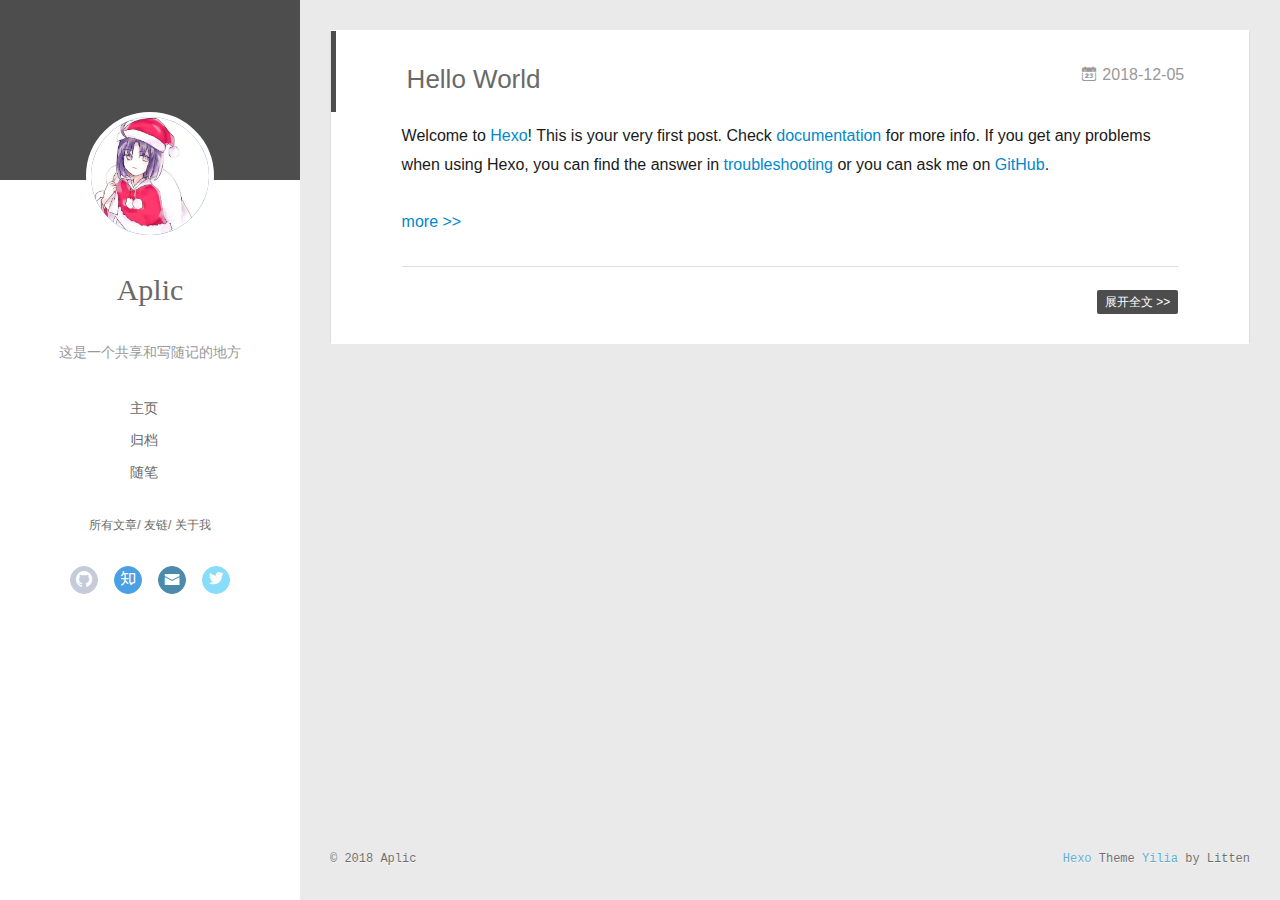
<file: index.html>
<!DOCTYPE html>
<html>
<head><meta name="generator" content="Hexo 3.8.0">
  <meta charset="utf-8">
  
  <meta name="renderer" content="webkit">
  <meta http-equiv="X-UA-Compatible" content="IE=edge">
  <link rel="dns-prefetch" href="http://yoursite.com">
  <title>Aplician（Aplic）的主页</title>
  <meta name="viewport" content="width=device-width, initial-scale=1, maximum-scale=1">
  <meta name="description" content="既然做了，就没啥好后悔的。">
<meta property="og:type" content="website">
<meta property="og:title" content="Aplician（Aplic）的主页">
<meta property="og:url" content="http://yoursite.com/index.html">
<meta property="og:site_name" content="Aplician（Aplic）的主页">
<meta property="og:description" content="既然做了，就没啥好后悔的。">
<meta property="og:locale" content="zh-Hans">
<meta name="twitter:card" content="summary">
<meta name="twitter:title" content="Aplician（Aplic）的主页">
<meta name="twitter:description" content="既然做了，就没啥好后悔的。">
  
    <link rel="alternative" href="/atom.xml" title="Aplician（Aplic）的主页" type="application/atom+xml">
  
  
    <link rel="icon" href="/favicon.png">
  
  <link rel="stylesheet" type="text/css" href="/./main.0cf68a.css">
  <style type="text/css">
  
    #container.show {
      background: linear-gradient(200deg,#a0cfe4,#e8c37e);
    }
  </style>
  

  

</head>
</html>
<body>
  <div id="container" q-class="show:isCtnShow">
    <canvas id="anm-canvas" class="anm-canvas"></canvas>
    <div class="left-col" q-class="show:isShow">
      
<div class="overlay" style="background: #4d4d4d"></div>
<div class="intrude-less">
	<header id="header" class="inner">
		<a href="/" class="profilepic">
			<img src="/assets/img/head.jpg" class="js-avatar">
		</a>
		<hgroup>
		  <h1 class="header-author"><a href="/">Aplic</a></h1>
		</hgroup>
		
		<p class="header-subtitle">这是一个共享和写随记的地方</p>
		

		<nav class="header-menu">
			<ul>
			
				<li><a href="/">主页</a></li>
	        
				<li><a href="/archives/index.html">归档</a></li>
	        
				<li><a href="/tags/">随笔</a></li>
	        
			</ul>
		</nav>
		<nav class="header-smart-menu">
    		
    			
    			<a q-on="click: openSlider(e, 'innerArchive')" href="javascript:void(0)">所有文章</a>
    			
            
    			
    			<a q-on="click: openSlider(e, 'friends')" href="javascript:void(0)">友链</a>
    			
            
    			
    			<a q-on="click: openSlider(e, 'aboutme')" href="javascript:void(0)">关于我</a>
    			
            
		</nav>
		<nav class="header-nav">
			<div class="social">
				
					<a class="github" target="_blank" href="https://github.com/Aplician" title="github"><i class="icon-github"></i></a>
		        
					<a class="zhihu" target="_blank" href="https://www.zhihu.com/people/dgd-39" title="zhihu"><i class="icon-zhihu"></i></a>
		        
					<a class="mail" target="_blank" href="/Aplician@outlook.com" title="mail"><i class="icon-mail"></i></a>
		        
					<a class="twitter" target="_blank" href="https://twitter.com/DGDfromCHINA" title="twitter"><i class="icon-twitter"></i></a>
		        
			</div>
		</nav>
	</header>		
</div>

    </div>
    <div class="mid-col" q-class="show:isShow,hide:isShow|isFalse">
      
<nav id="mobile-nav">
  	<div class="overlay js-overlay" style="background: #4d4d4d"></div>
	<div class="btnctn js-mobile-btnctn">
  		<div class="slider-trigger list" q-on="click: openSlider(e)"><i class="icon icon-sort"></i></div>
	</div>
	<div class="intrude-less">
		<header id="header" class="inner">
			<div class="profilepic">
				<img src="/assets/img/head.jpg" class="js-avatar">
			</div>
			<hgroup>
			  <h1 class="header-author js-header-author">Aplic</h1>
			</hgroup>
			
			<p class="header-subtitle"><i class="icon icon-quo-left"></i>这是一个共享和写随记的地方<i class="icon icon-quo-right"></i></p>
			
			
			
				
			
				
			
				
			
			
			
			<nav class="header-nav">
				<div class="social">
					
						<a class="github" target="_blank" href="https://github.com/Aplician" title="github"><i class="icon-github"></i></a>
			        
						<a class="zhihu" target="_blank" href="https://www.zhihu.com/people/dgd-39" title="zhihu"><i class="icon-zhihu"></i></a>
			        
						<a class="mail" target="_blank" href="/Aplician@outlook.com" title="mail"><i class="icon-mail"></i></a>
			        
						<a class="twitter" target="_blank" href="https://twitter.com/DGDfromCHINA" title="twitter"><i class="icon-twitter"></i></a>
			        
				</div>
			</nav>

			<nav class="header-menu js-header-menu">
				<ul style="width: 70%">
				
				
					<li style="width: 33.333333333333336%"><a href="/">主页</a></li>
		        
					<li style="width: 33.333333333333336%"><a href="/archives/index.html">归档</a></li>
		        
					<li style="width: 33.333333333333336%"><a href="/tags/">随笔</a></li>
		        
				</ul>
			</nav>
		</header>				
	</div>
	<div class="mobile-mask" style="display:none" q-show="isShow"></div>
</nav>

      <div id="wrapper" class="body-wrap">
        <div class="menu-l">
          <div class="canvas-wrap">
            <canvas data-colors="#eaeaea" data-sectionHeight="100" data-contentId="js-content" id="myCanvas1" class="anm-canvas"></canvas>
          </div>
          <div id="js-content" class="content-ll">
            
  
    <article id="post-hello-world" class="article article-type-post  article-index" itemscope="" itemprop="blogPost">
  <div class="article-inner">
    
      <header class="article-header">
        
  
    <h1 itemprop="name">
      <a class="article-title" href="/2018/12/05/hello-world/">Hello World</a>
    </h1>
  

        
        <a href="/2018/12/05/hello-world/" class="archive-article-date">
  	<time datetime="2018-12-05T12:57:31.562Z" itemprop="datePublished"><i class="icon-calendar icon"></i>2018-12-05</time>
</a>
        
      </header>
    
    <div class="article-entry" itemprop="articleBody">
      
        <p>Welcome to <a href="https://hexo.io/" target="_blank" rel="noopener">Hexo</a>! This is your very first post. Check <a href="https://hexo.io/docs/" target="_blank" rel="noopener">documentation</a> for more info. If you get any problems when using Hexo, you can find the answer in <a href="https://hexo.io/docs/troubleshooting.html" target="_blank" rel="noopener">troubleshooting</a> or you can ask me on <a href="https://github.com/hexojs/hexo/issues" target="_blank" rel="noopener">GitHub</a>.</p>
        
          <a class="article-more-a" href="/2018/12/05/hello-world/#more">more >></a>
        
      

      
    </div>
    <div class="article-info article-info-index">
      
      
      

      
        <p class="article-more-link">
          <a class="article-more-a" href="/2018/12/05/hello-world/">展开全文 >></a>
        </p>
      

      
      <div class="clearfix"></div>
    </div>
  </div>
</article>

<aside class="wrap-side-operation">
    <div class="mod-side-operation">
        
        <div class="jump-container" id="js-jump-container" style="display:none;">
            <a href="javascript:void(0)" class="mod-side-operation__jump-to-top">
                <i class="icon-font icon-back"></i>
            </a>
            <div id="js-jump-plan-container" class="jump-plan-container" style="top: -11px;">
                <i class="icon-font icon-plane jump-plane"></i>
            </div>
        </div>
        
        
    </div>
</aside>




  
  


          </div>
        </div>
      </div>
      <footer id="footer">
  <div class="outer">
    <div id="footer-info">
    	<div class="footer-left">
    		&copy; 2018 Aplic
    	</div>
      	<div class="footer-right">
      		<a href="http://hexo.io/" target="_blank">Hexo</a>  Theme <a href="https://github.com/litten/hexo-theme-yilia" target="_blank">Yilia</a> by Litten
      	</div>
    </div>
  </div>
</footer>
    </div>
    <script>
	var yiliaConfig = {
		mathjax: false,
		isHome: true,
		isPost: false,
		isArchive: false,
		isTag: false,
		isCategory: false,
		open_in_new: false,
		toc_hide_index: true,
		root: "/",
		innerArchive: true,
		showTags: false
	}
</script>

<script>!function(t){function n(e){if(r[e])return r[e].exports;var i=r[e]={exports:{},id:e,loaded:!1};return t[e].call(i.exports,i,i.exports,n),i.loaded=!0,i.exports}var r={};n.m=t,n.c=r,n.p="./",n(0)}([function(t,n,r){r(195),t.exports=r(191)},function(t,n,r){var e=r(3),i=r(52),o=r(27),u=r(28),c=r(53),f="prototype",a=function(t,n,r){var s,l,h,v,p=t&a.F,d=t&a.G,y=t&a.S,g=t&a.P,b=t&a.B,m=d?e:y?e[n]||(e[n]={}):(e[n]||{})[f],x=d?i:i[n]||(i[n]={}),w=x[f]||(x[f]={});d&&(r=n);for(s in r)l=!p&&m&&void 0!==m[s],h=(l?m:r)[s],v=b&&l?c(h,e):g&&"function"==typeof h?c(Function.call,h):h,m&&u(m,s,h,t&a.U),x[s]!=h&&o(x,s,v),g&&w[s]!=h&&(w[s]=h)};e.core=i,a.F=1,a.G=2,a.S=4,a.P=8,a.B=16,a.W=32,a.U=64,a.R=128,t.exports=a},function(t,n,r){var e=r(6);t.exports=function(t){if(!e(t))throw TypeError(t+" is not an object!");return t}},function(t,n){var r=t.exports="undefined"!=typeof window&&window.Math==Math?window:"undefined"!=typeof self&&self.Math==Math?self:Function("return this")();"number"==typeof __g&&(__g=r)},function(t,n){t.exports=function(t){try{return!!t()}catch(t){return!0}}},function(t,n){var r=t.exports="undefined"!=typeof window&&window.Math==Math?window:"undefined"!=typeof self&&self.Math==Math?self:Function("return this")();"number"==typeof __g&&(__g=r)},function(t,n){t.exports=function(t){return"object"==typeof t?null!==t:"function"==typeof t}},function(t,n,r){var e=r(126)("wks"),i=r(76),o=r(3).Symbol,u="function"==typeof o;(t.exports=function(t){return e[t]||(e[t]=u&&o[t]||(u?o:i)("Symbol."+t))}).store=e},function(t,n){var r={}.hasOwnProperty;t.exports=function(t,n){return r.call(t,n)}},function(t,n,r){var e=r(94),i=r(33);t.exports=function(t){return e(i(t))}},function(t,n,r){t.exports=!r(4)(function(){return 7!=Object.defineProperty({},"a",{get:function(){return 7}}).a})},function(t,n,r){var e=r(2),i=r(167),o=r(50),u=Object.defineProperty;n.f=r(10)?Object.defineProperty:function(t,n,r){if(e(t),n=o(n,!0),e(r),i)try{return u(t,n,r)}catch(t){}if("get"in r||"set"in r)throw TypeError("Accessors not supported!");return"value"in r&&(t[n]=r.value),t}},function(t,n,r){t.exports=!r(18)(function(){return 7!=Object.defineProperty({},"a",{get:function(){return 7}}).a})},function(t,n,r){var e=r(14),i=r(22);t.exports=r(12)?function(t,n,r){return e.f(t,n,i(1,r))}:function(t,n,r){return t[n]=r,t}},function(t,n,r){var e=r(20),i=r(58),o=r(42),u=Object.defineProperty;n.f=r(12)?Object.defineProperty:function(t,n,r){if(e(t),n=o(n,!0),e(r),i)try{return u(t,n,r)}catch(t){}if("get"in r||"set"in r)throw TypeError("Accessors not supported!");return"value"in r&&(t[n]=r.value),t}},function(t,n,r){var e=r(40)("wks"),i=r(23),o=r(5).Symbol,u="function"==typeof o;(t.exports=function(t){return e[t]||(e[t]=u&&o[t]||(u?o:i)("Symbol."+t))}).store=e},function(t,n,r){var e=r(67),i=Math.min;t.exports=function(t){return t>0?i(e(t),9007199254740991):0}},function(t,n,r){var e=r(46);t.exports=function(t){return Object(e(t))}},function(t,n){t.exports=function(t){try{return!!t()}catch(t){return!0}}},function(t,n,r){var e=r(63),i=r(34);t.exports=Object.keys||function(t){return e(t,i)}},function(t,n,r){var e=r(21);t.exports=function(t){if(!e(t))throw TypeError(t+" is not an object!");return t}},function(t,n){t.exports=function(t){return"object"==typeof t?null!==t:"function"==typeof t}},function(t,n){t.exports=function(t,n){return{enumerable:!(1&t),configurable:!(2&t),writable:!(4&t),value:n}}},function(t,n){var r=0,e=Math.random();t.exports=function(t){return"Symbol(".concat(void 0===t?"":t,")_",(++r+e).toString(36))}},function(t,n){var r={}.hasOwnProperty;t.exports=function(t,n){return r.call(t,n)}},function(t,n){var r=t.exports={version:"2.4.0"};"number"==typeof __e&&(__e=r)},function(t,n){t.exports=function(t){if("function"!=typeof t)throw TypeError(t+" is not a function!");return t}},function(t,n,r){var e=r(11),i=r(66);t.exports=r(10)?function(t,n,r){return e.f(t,n,i(1,r))}:function(t,n,r){return t[n]=r,t}},function(t,n,r){var e=r(3),i=r(27),o=r(24),u=r(76)("src"),c="toString",f=Function[c],a=(""+f).split(c);r(52).inspectSource=function(t){return f.call(t)},(t.exports=function(t,n,r,c){var f="function"==typeof r;f&&(o(r,"name")||i(r,"name",n)),t[n]!==r&&(f&&(o(r,u)||i(r,u,t[n]?""+t[n]:a.join(String(n)))),t===e?t[n]=r:c?t[n]?t[n]=r:i(t,n,r):(delete t[n],i(t,n,r)))})(Function.prototype,c,function(){return"function"==typeof this&&this[u]||f.call(this)})},function(t,n,r){var e=r(1),i=r(4),o=r(46),u=function(t,n,r,e){var i=String(o(t)),u="<"+n;return""!==r&&(u+=" "+r+'="'+String(e).replace(/"/g,"&quot;")+'"'),u+">"+i+"</"+n+">"};t.exports=function(t,n){var r={};r[t]=n(u),e(e.P+e.F*i(function(){var n=""[t]('"');return n!==n.toLowerCase()||n.split('"').length>3}),"String",r)}},function(t,n,r){var e=r(115),i=r(46);t.exports=function(t){return e(i(t))}},function(t,n,r){var e=r(116),i=r(66),o=r(30),u=r(50),c=r(24),f=r(167),a=Object.getOwnPropertyDescriptor;n.f=r(10)?a:function(t,n){if(t=o(t),n=u(n,!0),f)try{return a(t,n)}catch(t){}if(c(t,n))return i(!e.f.call(t,n),t[n])}},function(t,n,r){var e=r(24),i=r(17),o=r(145)("IE_PROTO"),u=Object.prototype;t.exports=Object.getPrototypeOf||function(t){return t=i(t),e(t,o)?t[o]:"function"==typeof t.constructor&&t instanceof t.constructor?t.constructor.prototype:t instanceof Object?u:null}},function(t,n){t.exports=function(t){if(void 0==t)throw TypeError("Can't call method on  "+t);return t}},function(t,n){t.exports="constructor,hasOwnProperty,isPrototypeOf,propertyIsEnumerable,toLocaleString,toString,valueOf".split(",")},function(t,n){t.exports={}},function(t,n){t.exports=!0},function(t,n){n.f={}.propertyIsEnumerable},function(t,n,r){var e=r(14).f,i=r(8),o=r(15)("toStringTag");t.exports=function(t,n,r){t&&!i(t=r?t:t.prototype,o)&&e(t,o,{configurable:!0,value:n})}},function(t,n,r){var e=r(40)("keys"),i=r(23);t.exports=function(t){return e[t]||(e[t]=i(t))}},function(t,n,r){var e=r(5),i="__core-js_shared__",o=e[i]||(e[i]={});t.exports=function(t){return o[t]||(o[t]={})}},function(t,n){var r=Math.ceil,e=Math.floor;t.exports=function(t){return isNaN(t=+t)?0:(t>0?e:r)(t)}},function(t,n,r){var e=r(21);t.exports=function(t,n){if(!e(t))return t;var r,i;if(n&&"function"==typeof(r=t.toString)&&!e(i=r.call(t)))return i;if("function"==typeof(r=t.valueOf)&&!e(i=r.call(t)))return i;if(!n&&"function"==typeof(r=t.toString)&&!e(i=r.call(t)))return i;throw TypeError("Can't convert object to primitive value")}},function(t,n,r){var e=r(5),i=r(25),o=r(36),u=r(44),c=r(14).f;t.exports=function(t){var n=i.Symbol||(i.Symbol=o?{}:e.Symbol||{});"_"==t.charAt(0)||t in n||c(n,t,{value:u.f(t)})}},function(t,n,r){n.f=r(15)},function(t,n){var r={}.toString;t.exports=function(t){return r.call(t).slice(8,-1)}},function(t,n){t.exports=function(t){if(void 0==t)throw TypeError("Can't call method on  "+t);return t}},function(t,n,r){var e=r(4);t.exports=function(t,n){return!!t&&e(function(){n?t.call(null,function(){},1):t.call(null)})}},function(t,n,r){var e=r(53),i=r(115),o=r(17),u=r(16),c=r(203);t.exports=function(t,n){var r=1==t,f=2==t,a=3==t,s=4==t,l=6==t,h=5==t||l,v=n||c;return function(n,c,p){for(var d,y,g=o(n),b=i(g),m=e(c,p,3),x=u(b.length),w=0,S=r?v(n,x):f?v(n,0):void 0;x>w;w++)if((h||w in b)&&(d=b[w],y=m(d,w,g),t))if(r)S[w]=y;else if(y)switch(t){case 3:return!0;case 5:return d;case 6:return w;case 2:S.push(d)}else if(s)return!1;return l?-1:a||s?s:S}}},function(t,n,r){var e=r(1),i=r(52),o=r(4);t.exports=function(t,n){var r=(i.Object||{})[t]||Object[t],u={};u[t]=n(r),e(e.S+e.F*o(function(){r(1)}),"Object",u)}},function(t,n,r){var e=r(6);t.exports=function(t,n){if(!e(t))return t;var r,i;if(n&&"function"==typeof(r=t.toString)&&!e(i=r.call(t)))return i;if("function"==typeof(r=t.valueOf)&&!e(i=r.call(t)))return i;if(!n&&"function"==typeof(r=t.toString)&&!e(i=r.call(t)))return i;throw TypeError("Can't convert object to primitive value")}},function(t,n,r){var e=r(5),i=r(25),o=r(91),u=r(13),c="prototype",f=function(t,n,r){var a,s,l,h=t&f.F,v=t&f.G,p=t&f.S,d=t&f.P,y=t&f.B,g=t&f.W,b=v?i:i[n]||(i[n]={}),m=b[c],x=v?e:p?e[n]:(e[n]||{})[c];v&&(r=n);for(a in r)(s=!h&&x&&void 0!==x[a])&&a in b||(l=s?x[a]:r[a],b[a]=v&&"function"!=typeof x[a]?r[a]:y&&s?o(l,e):g&&x[a]==l?function(t){var n=function(n,r,e){if(this instanceof t){switch(arguments.length){case 0:return new t;case 1:return new t(n);case 2:return new t(n,r)}return new t(n,r,e)}return t.apply(this,arguments)};return n[c]=t[c],n}(l):d&&"function"==typeof l?o(Function.call,l):l,d&&((b.virtual||(b.virtual={}))[a]=l,t&f.R&&m&&!m[a]&&u(m,a,l)))};f.F=1,f.G=2,f.S=4,f.P=8,f.B=16,f.W=32,f.U=64,f.R=128,t.exports=f},function(t,n){var r=t.exports={version:"2.4.0"};"number"==typeof __e&&(__e=r)},function(t,n,r){var e=r(26);t.exports=function(t,n,r){if(e(t),void 0===n)return t;switch(r){case 1:return function(r){return t.call(n,r)};case 2:return function(r,e){return t.call(n,r,e)};case 3:return function(r,e,i){return t.call(n,r,e,i)}}return function(){return t.apply(n,arguments)}}},function(t,n,r){var e=r(183),i=r(1),o=r(126)("metadata"),u=o.store||(o.store=new(r(186))),c=function(t,n,r){var i=u.get(t);if(!i){if(!r)return;u.set(t,i=new e)}var o=i.get(n);if(!o){if(!r)return;i.set(n,o=new e)}return o},f=function(t,n,r){var e=c(n,r,!1);return void 0!==e&&e.has(t)},a=function(t,n,r){var e=c(n,r,!1);return void 0===e?void 0:e.get(t)},s=function(t,n,r,e){c(r,e,!0).set(t,n)},l=function(t,n){var r=c(t,n,!1),e=[];return r&&r.forEach(function(t,n){e.push(n)}),e},h=function(t){return void 0===t||"symbol"==typeof t?t:String(t)},v=function(t){i(i.S,"Reflect",t)};t.exports={store:u,map:c,has:f,get:a,set:s,keys:l,key:h,exp:v}},function(t,n,r){"use strict";if(r(10)){var e=r(69),i=r(3),o=r(4),u=r(1),c=r(127),f=r(152),a=r(53),s=r(68),l=r(66),h=r(27),v=r(73),p=r(67),d=r(16),y=r(75),g=r(50),b=r(24),m=r(180),x=r(114),w=r(6),S=r(17),_=r(137),O=r(70),E=r(32),P=r(71).f,j=r(154),F=r(76),M=r(7),A=r(48),N=r(117),T=r(146),I=r(155),k=r(80),L=r(123),R=r(74),C=r(130),D=r(160),U=r(11),W=r(31),G=U.f,B=W.f,V=i.RangeError,z=i.TypeError,q=i.Uint8Array,K="ArrayBuffer",J="Shared"+K,Y="BYTES_PER_ELEMENT",H="prototype",$=Array[H],X=f.ArrayBuffer,Q=f.DataView,Z=A(0),tt=A(2),nt=A(3),rt=A(4),et=A(5),it=A(6),ot=N(!0),ut=N(!1),ct=I.values,ft=I.keys,at=I.entries,st=$.lastIndexOf,lt=$.reduce,ht=$.reduceRight,vt=$.join,pt=$.sort,dt=$.slice,yt=$.toString,gt=$.toLocaleString,bt=M("iterator"),mt=M("toStringTag"),xt=F("typed_constructor"),wt=F("def_constructor"),St=c.CONSTR,_t=c.TYPED,Ot=c.VIEW,Et="Wrong length!",Pt=A(1,function(t,n){return Tt(T(t,t[wt]),n)}),jt=o(function(){return 1===new q(new Uint16Array([1]).buffer)[0]}),Ft=!!q&&!!q[H].set&&o(function(){new q(1).set({})}),Mt=function(t,n){if(void 0===t)throw z(Et);var r=+t,e=d(t);if(n&&!m(r,e))throw V(Et);return e},At=function(t,n){var r=p(t);if(r<0||r%n)throw V("Wrong offset!");return r},Nt=function(t){if(w(t)&&_t in t)return t;throw z(t+" is not a typed array!")},Tt=function(t,n){if(!(w(t)&&xt in t))throw z("It is not a typed array constructor!");return new t(n)},It=function(t,n){return kt(T(t,t[wt]),n)},kt=function(t,n){for(var r=0,e=n.length,i=Tt(t,e);e>r;)i[r]=n[r++];return i},Lt=function(t,n,r){G(t,n,{get:function(){return this._d[r]}})},Rt=function(t){var n,r,e,i,o,u,c=S(t),f=arguments.length,s=f>1?arguments[1]:void 0,l=void 0!==s,h=j(c);if(void 0!=h&&!_(h)){for(u=h.call(c),e=[],n=0;!(o=u.next()).done;n++)e.push(o.value);c=e}for(l&&f>2&&(s=a(s,arguments[2],2)),n=0,r=d(c.length),i=Tt(this,r);r>n;n++)i[n]=l?s(c[n],n):c[n];return i},Ct=function(){for(var t=0,n=arguments.length,r=Tt(this,n);n>t;)r[t]=arguments[t++];return r},Dt=!!q&&o(function(){gt.call(new q(1))}),Ut=function(){return gt.apply(Dt?dt.call(Nt(this)):Nt(this),arguments)},Wt={copyWithin:function(t,n){return D.call(Nt(this),t,n,arguments.length>2?arguments[2]:void 0)},every:function(t){return rt(Nt(this),t,arguments.length>1?arguments[1]:void 0)},fill:function(t){return C.apply(Nt(this),arguments)},filter:function(t){return It(this,tt(Nt(this),t,arguments.length>1?arguments[1]:void 0))},find:function(t){return et(Nt(this),t,arguments.length>1?arguments[1]:void 0)},findIndex:function(t){return it(Nt(this),t,arguments.length>1?arguments[1]:void 0)},forEach:function(t){Z(Nt(this),t,arguments.length>1?arguments[1]:void 0)},indexOf:function(t){return ut(Nt(this),t,arguments.length>1?arguments[1]:void 0)},includes:function(t){return ot(Nt(this),t,arguments.length>1?arguments[1]:void 0)},join:function(t){return vt.apply(Nt(this),arguments)},lastIndexOf:function(t){return st.apply(Nt(this),arguments)},map:function(t){return Pt(Nt(this),t,arguments.length>1?arguments[1]:void 0)},reduce:function(t){return lt.apply(Nt(this),arguments)},reduceRight:function(t){return ht.apply(Nt(this),arguments)},reverse:function(){for(var t,n=this,r=Nt(n).length,e=Math.floor(r/2),i=0;i<e;)t=n[i],n[i++]=n[--r],n[r]=t;return n},some:function(t){return nt(Nt(this),t,arguments.length>1?arguments[1]:void 0)},sort:function(t){return pt.call(Nt(this),t)},subarray:function(t,n){var r=Nt(this),e=r.length,i=y(t,e);return new(T(r,r[wt]))(r.buffer,r.byteOffset+i*r.BYTES_PER_ELEMENT,d((void 0===n?e:y(n,e))-i))}},Gt=function(t,n){return It(this,dt.call(Nt(this),t,n))},Bt=function(t){Nt(this);var n=At(arguments[1],1),r=this.length,e=S(t),i=d(e.length),o=0;if(i+n>r)throw V(Et);for(;o<i;)this[n+o]=e[o++]},Vt={entries:function(){return at.call(Nt(this))},keys:function(){return ft.call(Nt(this))},values:function(){return ct.call(Nt(this))}},zt=function(t,n){return w(t)&&t[_t]&&"symbol"!=typeof n&&n in t&&String(+n)==String(n)},qt=function(t,n){return zt(t,n=g(n,!0))?l(2,t[n]):B(t,n)},Kt=function(t,n,r){return!(zt(t,n=g(n,!0))&&w(r)&&b(r,"value"))||b(r,"get")||b(r,"set")||r.configurable||b(r,"writable")&&!r.writable||b(r,"enumerable")&&!r.enumerable?G(t,n,r):(t[n]=r.value,t)};St||(W.f=qt,U.f=Kt),u(u.S+u.F*!St,"Object",{getOwnPropertyDescriptor:qt,defineProperty:Kt}),o(function(){yt.call({})})&&(yt=gt=function(){return vt.call(this)});var Jt=v({},Wt);v(Jt,Vt),h(Jt,bt,Vt.values),v(Jt,{slice:Gt,set:Bt,constructor:function(){},toString:yt,toLocaleString:Ut}),Lt(Jt,"buffer","b"),Lt(Jt,"byteOffset","o"),Lt(Jt,"byteLength","l"),Lt(Jt,"length","e"),G(Jt,mt,{get:function(){return this[_t]}}),t.exports=function(t,n,r,f){f=!!f;var a=t+(f?"Clamped":"")+"Array",l="Uint8Array"!=a,v="get"+t,p="set"+t,y=i[a],g=y||{},b=y&&E(y),m=!y||!c.ABV,S={},_=y&&y[H],j=function(t,r){var e=t._d;return e.v[v](r*n+e.o,jt)},F=function(t,r,e){var i=t._d;f&&(e=(e=Math.round(e))<0?0:e>255?255:255&e),i.v[p](r*n+i.o,e,jt)},M=function(t,n){G(t,n,{get:function(){return j(this,n)},set:function(t){return F(this,n,t)},enumerable:!0})};m?(y=r(function(t,r,e,i){s(t,y,a,"_d");var o,u,c,f,l=0,v=0;if(w(r)){if(!(r instanceof X||(f=x(r))==K||f==J))return _t in r?kt(y,r):Rt.call(y,r);o=r,v=At(e,n);var p=r.byteLength;if(void 0===i){if(p%n)throw V(Et);if((u=p-v)<0)throw V(Et)}else if((u=d(i)*n)+v>p)throw V(Et);c=u/n}else c=Mt(r,!0),u=c*n,o=new X(u);for(h(t,"_d",{b:o,o:v,l:u,e:c,v:new Q(o)});l<c;)M(t,l++)}),_=y[H]=O(Jt),h(_,"constructor",y)):L(function(t){new y(null),new y(t)},!0)||(y=r(function(t,r,e,i){s(t,y,a);var o;return w(r)?r instanceof X||(o=x(r))==K||o==J?void 0!==i?new g(r,At(e,n),i):void 0!==e?new g(r,At(e,n)):new g(r):_t in r?kt(y,r):Rt.call(y,r):new g(Mt(r,l))}),Z(b!==Function.prototype?P(g).concat(P(b)):P(g),function(t){t in y||h(y,t,g[t])}),y[H]=_,e||(_.constructor=y));var A=_[bt],N=!!A&&("values"==A.name||void 0==A.name),T=Vt.values;h(y,xt,!0),h(_,_t,a),h(_,Ot,!0),h(_,wt,y),(f?new y(1)[mt]==a:mt in _)||G(_,mt,{get:function(){return a}}),S[a]=y,u(u.G+u.W+u.F*(y!=g),S),u(u.S,a,{BYTES_PER_ELEMENT:n,from:Rt,of:Ct}),Y in _||h(_,Y,n),u(u.P,a,Wt),R(a),u(u.P+u.F*Ft,a,{set:Bt}),u(u.P+u.F*!N,a,Vt),u(u.P+u.F*(_.toString!=yt),a,{toString:yt}),u(u.P+u.F*o(function(){new y(1).slice()}),a,{slice:Gt}),u(u.P+u.F*(o(function(){return[1,2].toLocaleString()!=new y([1,2]).toLocaleString()})||!o(function(){_.toLocaleString.call([1,2])})),a,{toLocaleString:Ut}),k[a]=N?A:T,e||N||h(_,bt,T)}}else t.exports=function(){}},function(t,n){var r={}.toString;t.exports=function(t){return r.call(t).slice(8,-1)}},function(t,n,r){var e=r(21),i=r(5).document,o=e(i)&&e(i.createElement);t.exports=function(t){return o?i.createElement(t):{}}},function(t,n,r){t.exports=!r(12)&&!r(18)(function(){return 7!=Object.defineProperty(r(57)("div"),"a",{get:function(){return 7}}).a})},function(t,n,r){"use strict";var e=r(36),i=r(51),o=r(64),u=r(13),c=r(8),f=r(35),a=r(96),s=r(38),l=r(103),h=r(15)("iterator"),v=!([].keys&&"next"in[].keys()),p="keys",d="values",y=function(){return this};t.exports=function(t,n,r,g,b,m,x){a(r,n,g);var w,S,_,O=function(t){if(!v&&t in F)return F[t];switch(t){case p:case d:return function(){return new r(this,t)}}return function(){return new r(this,t)}},E=n+" Iterator",P=b==d,j=!1,F=t.prototype,M=F[h]||F["@@iterator"]||b&&F[b],A=M||O(b),N=b?P?O("entries"):A:void 0,T="Array"==n?F.entries||M:M;if(T&&(_=l(T.call(new t)))!==Object.prototype&&(s(_,E,!0),e||c(_,h)||u(_,h,y)),P&&M&&M.name!==d&&(j=!0,A=function(){return M.call(this)}),e&&!x||!v&&!j&&F[h]||u(F,h,A),f[n]=A,f[E]=y,b)if(w={values:P?A:O(d),keys:m?A:O(p),entries:N},x)for(S in w)S in F||o(F,S,w[S]);else i(i.P+i.F*(v||j),n,w);return w}},function(t,n,r){var e=r(20),i=r(100),o=r(34),u=r(39)("IE_PROTO"),c=function(){},f="prototype",a=function(){var t,n=r(57)("iframe"),e=o.length;for(n.style.display="none",r(93).appendChild(n),n.src="javascript:",t=n.contentWindow.document,t.open(),t.write("<script>document.F=Object<\/script>"),t.close(),a=t.F;e--;)delete a[f][o[e]];return a()};t.exports=Object.create||function(t,n){var r;return null!==t?(c[f]=e(t),r=new c,c[f]=null,r[u]=t):r=a(),void 0===n?r:i(r,n)}},function(t,n,r){var e=r(63),i=r(34).concat("length","prototype");n.f=Object.getOwnPropertyNames||function(t){return e(t,i)}},function(t,n){n.f=Object.getOwnPropertySymbols},function(t,n,r){var e=r(8),i=r(9),o=r(90)(!1),u=r(39)("IE_PROTO");t.exports=function(t,n){var r,c=i(t),f=0,a=[];for(r in c)r!=u&&e(c,r)&&a.push(r);for(;n.length>f;)e(c,r=n[f++])&&(~o(a,r)||a.push(r));return a}},function(t,n,r){t.exports=r(13)},function(t,n,r){var e=r(76)("meta"),i=r(6),o=r(24),u=r(11).f,c=0,f=Object.isExtensible||function(){return!0},a=!r(4)(function(){return f(Object.preventExtensions({}))}),s=function(t){u(t,e,{value:{i:"O"+ ++c,w:{}}})},l=function(t,n){if(!i(t))return"symbol"==typeof t?t:("string"==typeof t?"S":"P")+t;if(!o(t,e)){if(!f(t))return"F";if(!n)return"E";s(t)}return t[e].i},h=function(t,n){if(!o(t,e)){if(!f(t))return!0;if(!n)return!1;s(t)}return t[e].w},v=function(t){return a&&p.NEED&&f(t)&&!o(t,e)&&s(t),t},p=t.exports={KEY:e,NEED:!1,fastKey:l,getWeak:h,onFreeze:v}},function(t,n){t.exports=function(t,n){return{enumerable:!(1&t),configurable:!(2&t),writable:!(4&t),value:n}}},function(t,n){var r=Math.ceil,e=Math.floor;t.exports=function(t){return isNaN(t=+t)?0:(t>0?e:r)(t)}},function(t,n){t.exports=function(t,n,r,e){if(!(t instanceof n)||void 0!==e&&e in t)throw TypeError(r+": incorrect invocation!");return t}},function(t,n){t.exports=!1},function(t,n,r){var e=r(2),i=r(173),o=r(133),u=r(145)("IE_PROTO"),c=function(){},f="prototype",a=function(){var t,n=r(132)("iframe"),e=o.length;for(n.style.display="none",r(135).appendChild(n),n.src="javascript:",t=n.contentWindow.document,t.open(),t.write("<script>document.F=Object<\/script>"),t.close(),a=t.F;e--;)delete a[f][o[e]];return a()};t.exports=Object.create||function(t,n){var r;return null!==t?(c[f]=e(t),r=new c,c[f]=null,r[u]=t):r=a(),void 0===n?r:i(r,n)}},function(t,n,r){var e=r(175),i=r(133).concat("length","prototype");n.f=Object.getOwnPropertyNames||function(t){return e(t,i)}},function(t,n,r){var e=r(175),i=r(133);t.exports=Object.keys||function(t){return e(t,i)}},function(t,n,r){var e=r(28);t.exports=function(t,n,r){for(var i in n)e(t,i,n[i],r);return t}},function(t,n,r){"use strict";var e=r(3),i=r(11),o=r(10),u=r(7)("species");t.exports=function(t){var n=e[t];o&&n&&!n[u]&&i.f(n,u,{configurable:!0,get:function(){return this}})}},function(t,n,r){var e=r(67),i=Math.max,o=Math.min;t.exports=function(t,n){return t=e(t),t<0?i(t+n,0):o(t,n)}},function(t,n){var r=0,e=Math.random();t.exports=function(t){return"Symbol(".concat(void 0===t?"":t,")_",(++r+e).toString(36))}},function(t,n,r){var e=r(33);t.exports=function(t){return Object(e(t))}},function(t,n,r){var e=r(7)("unscopables"),i=Array.prototype;void 0==i[e]&&r(27)(i,e,{}),t.exports=function(t){i[e][t]=!0}},function(t,n,r){var e=r(53),i=r(169),o=r(137),u=r(2),c=r(16),f=r(154),a={},s={},n=t.exports=function(t,n,r,l,h){var v,p,d,y,g=h?function(){return t}:f(t),b=e(r,l,n?2:1),m=0;if("function"!=typeof g)throw TypeError(t+" is not iterable!");if(o(g)){for(v=c(t.length);v>m;m++)if((y=n?b(u(p=t[m])[0],p[1]):b(t[m]))===a||y===s)return y}else for(d=g.call(t);!(p=d.next()).done;)if((y=i(d,b,p.value,n))===a||y===s)return y};n.BREAK=a,n.RETURN=s},function(t,n){t.exports={}},function(t,n,r){var e=r(11).f,i=r(24),o=r(7)("toStringTag");t.exports=function(t,n,r){t&&!i(t=r?t:t.prototype,o)&&e(t,o,{configurable:!0,value:n})}},function(t,n,r){var e=r(1),i=r(46),o=r(4),u=r(150),c="["+u+"]",f="​",a=RegExp("^"+c+c+"*"),s=RegExp(c+c+"*$"),l=function(t,n,r){var i={},c=o(function(){return!!u[t]()||f[t]()!=f}),a=i[t]=c?n(h):u[t];r&&(i[r]=a),e(e.P+e.F*c,"String",i)},h=l.trim=function(t,n){return t=String(i(t)),1&n&&(t=t.replace(a,"")),2&n&&(t=t.replace(s,"")),t};t.exports=l},function(t,n,r){t.exports={default:r(86),__esModule:!0}},function(t,n,r){t.exports={default:r(87),__esModule:!0}},function(t,n,r){"use strict";function e(t){return t&&t.__esModule?t:{default:t}}n.__esModule=!0;var i=r(84),o=e(i),u=r(83),c=e(u),f="function"==typeof c.default&&"symbol"==typeof o.default?function(t){return typeof t}:function(t){return t&&"function"==typeof c.default&&t.constructor===c.default&&t!==c.default.prototype?"symbol":typeof t};n.default="function"==typeof c.default&&"symbol"===f(o.default)?function(t){return void 0===t?"undefined":f(t)}:function(t){return t&&"function"==typeof c.default&&t.constructor===c.default&&t!==c.default.prototype?"symbol":void 0===t?"undefined":f(t)}},function(t,n,r){r(110),r(108),r(111),r(112),t.exports=r(25).Symbol},function(t,n,r){r(109),r(113),t.exports=r(44).f("iterator")},function(t,n){t.exports=function(t){if("function"!=typeof t)throw TypeError(t+" is not a function!");return t}},function(t,n){t.exports=function(){}},function(t,n,r){var e=r(9),i=r(106),o=r(105);t.exports=function(t){return function(n,r,u){var c,f=e(n),a=i(f.length),s=o(u,a);if(t&&r!=r){for(;a>s;)if((c=f[s++])!=c)return!0}else for(;a>s;s++)if((t||s in f)&&f[s]===r)return t||s||0;return!t&&-1}}},function(t,n,r){var e=r(88);t.exports=function(t,n,r){if(e(t),void 0===n)return t;switch(r){case 1:return function(r){return t.call(n,r)};case 2:return function(r,e){return t.call(n,r,e)};case 3:return function(r,e,i){return t.call(n,r,e,i)}}return function(){return t.apply(n,arguments)}}},function(t,n,r){var e=r(19),i=r(62),o=r(37);t.exports=function(t){var n=e(t),r=i.f;if(r)for(var u,c=r(t),f=o.f,a=0;c.length>a;)f.call(t,u=c[a++])&&n.push(u);return n}},function(t,n,r){t.exports=r(5).document&&document.documentElement},function(t,n,r){var e=r(56);t.exports=Object("z").propertyIsEnumerable(0)?Object:function(t){return"String"==e(t)?t.split(""):Object(t)}},function(t,n,r){var e=r(56);t.exports=Array.isArray||function(t){return"Array"==e(t)}},function(t,n,r){"use strict";var e=r(60),i=r(22),o=r(38),u={};r(13)(u,r(15)("iterator"),function(){return this}),t.exports=function(t,n,r){t.prototype=e(u,{next:i(1,r)}),o(t,n+" Iterator")}},function(t,n){t.exports=function(t,n){return{value:n,done:!!t}}},function(t,n,r){var e=r(19),i=r(9);t.exports=function(t,n){for(var r,o=i(t),u=e(o),c=u.length,f=0;c>f;)if(o[r=u[f++]]===n)return r}},function(t,n,r){var e=r(23)("meta"),i=r(21),o=r(8),u=r(14).f,c=0,f=Object.isExtensible||function(){return!0},a=!r(18)(function(){return f(Object.preventExtensions({}))}),s=function(t){u(t,e,{value:{i:"O"+ ++c,w:{}}})},l=function(t,n){if(!i(t))return"symbol"==typeof t?t:("string"==typeof t?"S":"P")+t;if(!o(t,e)){if(!f(t))return"F";if(!n)return"E";s(t)}return t[e].i},h=function(t,n){if(!o(t,e)){if(!f(t))return!0;if(!n)return!1;s(t)}return t[e].w},v=function(t){return a&&p.NEED&&f(t)&&!o(t,e)&&s(t),t},p=t.exports={KEY:e,NEED:!1,fastKey:l,getWeak:h,onFreeze:v}},function(t,n,r){var e=r(14),i=r(20),o=r(19);t.exports=r(12)?Object.defineProperties:function(t,n){i(t);for(var r,u=o(n),c=u.length,f=0;c>f;)e.f(t,r=u[f++],n[r]);return t}},function(t,n,r){var e=r(37),i=r(22),o=r(9),u=r(42),c=r(8),f=r(58),a=Object.getOwnPropertyDescriptor;n.f=r(12)?a:function(t,n){if(t=o(t),n=u(n,!0),f)try{return a(t,n)}catch(t){}if(c(t,n))return i(!e.f.call(t,n),t[n])}},function(t,n,r){var e=r(9),i=r(61).f,o={}.toString,u="object"==typeof window&&window&&Object.getOwnPropertyNames?Object.getOwnPropertyNames(window):[],c=function(t){try{return i(t)}catch(t){return u.slice()}};t.exports.f=function(t){return u&&"[object Window]"==o.call(t)?c(t):i(e(t))}},function(t,n,r){var e=r(8),i=r(77),o=r(39)("IE_PROTO"),u=Object.prototype;t.exports=Object.getPrototypeOf||function(t){return t=i(t),e(t,o)?t[o]:"function"==typeof t.constructor&&t instanceof t.constructor?t.constructor.prototype:t instanceof Object?u:null}},function(t,n,r){var e=r(41),i=r(33);t.exports=function(t){return function(n,r){var o,u,c=String(i(n)),f=e(r),a=c.length;return f<0||f>=a?t?"":void 0:(o=c.charCodeAt(f),o<55296||o>56319||f+1===a||(u=c.charCodeAt(f+1))<56320||u>57343?t?c.charAt(f):o:t?c.slice(f,f+2):u-56320+(o-55296<<10)+65536)}}},function(t,n,r){var e=r(41),i=Math.max,o=Math.min;t.exports=function(t,n){return t=e(t),t<0?i(t+n,0):o(t,n)}},function(t,n,r){var e=r(41),i=Math.min;t.exports=function(t){return t>0?i(e(t),9007199254740991):0}},function(t,n,r){"use strict";var e=r(89),i=r(97),o=r(35),u=r(9);t.exports=r(59)(Array,"Array",function(t,n){this._t=u(t),this._i=0,this._k=n},function(){var t=this._t,n=this._k,r=this._i++;return!t||r>=t.length?(this._t=void 0,i(1)):"keys"==n?i(0,r):"values"==n?i(0,t[r]):i(0,[r,t[r]])},"values"),o.Arguments=o.Array,e("keys"),e("values"),e("entries")},function(t,n){},function(t,n,r){"use strict";var e=r(104)(!0);r(59)(String,"String",function(t){this._t=String(t),this._i=0},function(){var t,n=this._t,r=this._i;return r>=n.length?{value:void 0,done:!0}:(t=e(n,r),this._i+=t.length,{value:t,done:!1})})},function(t,n,r){"use strict";var e=r(5),i=r(8),o=r(12),u=r(51),c=r(64),f=r(99).KEY,a=r(18),s=r(40),l=r(38),h=r(23),v=r(15),p=r(44),d=r(43),y=r(98),g=r(92),b=r(95),m=r(20),x=r(9),w=r(42),S=r(22),_=r(60),O=r(102),E=r(101),P=r(14),j=r(19),F=E.f,M=P.f,A=O.f,N=e.Symbol,T=e.JSON,I=T&&T.stringify,k="prototype",L=v("_hidden"),R=v("toPrimitive"),C={}.propertyIsEnumerable,D=s("symbol-registry"),U=s("symbols"),W=s("op-symbols"),G=Object[k],B="function"==typeof N,V=e.QObject,z=!V||!V[k]||!V[k].findChild,q=o&&a(function(){return 7!=_(M({},"a",{get:function(){return M(this,"a",{value:7}).a}})).a})?function(t,n,r){var e=F(G,n);e&&delete G[n],M(t,n,r),e&&t!==G&&M(G,n,e)}:M,K=function(t){var n=U[t]=_(N[k]);return n._k=t,n},J=B&&"symbol"==typeof N.iterator?function(t){return"symbol"==typeof t}:function(t){return t instanceof N},Y=function(t,n,r){return t===G&&Y(W,n,r),m(t),n=w(n,!0),m(r),i(U,n)?(r.enumerable?(i(t,L)&&t[L][n]&&(t[L][n]=!1),r=_(r,{enumerable:S(0,!1)})):(i(t,L)||M(t,L,S(1,{})),t[L][n]=!0),q(t,n,r)):M(t,n,r)},H=function(t,n){m(t);for(var r,e=g(n=x(n)),i=0,o=e.length;o>i;)Y(t,r=e[i++],n[r]);return t},$=function(t,n){return void 0===n?_(t):H(_(t),n)},X=function(t){var n=C.call(this,t=w(t,!0));return!(this===G&&i(U,t)&&!i(W,t))&&(!(n||!i(this,t)||!i(U,t)||i(this,L)&&this[L][t])||n)},Q=function(t,n){if(t=x(t),n=w(n,!0),t!==G||!i(U,n)||i(W,n)){var r=F(t,n);return!r||!i(U,n)||i(t,L)&&t[L][n]||(r.enumerable=!0),r}},Z=function(t){for(var n,r=A(x(t)),e=[],o=0;r.length>o;)i(U,n=r[o++])||n==L||n==f||e.push(n);return e},tt=function(t){for(var n,r=t===G,e=A(r?W:x(t)),o=[],u=0;e.length>u;)!i(U,n=e[u++])||r&&!i(G,n)||o.push(U[n]);return o};B||(N=function(){if(this instanceof N)throw TypeError("Symbol is not a constructor!");var t=h(arguments.length>0?arguments[0]:void 0),n=function(r){this===G&&n.call(W,r),i(this,L)&&i(this[L],t)&&(this[L][t]=!1),q(this,t,S(1,r))};return o&&z&&q(G,t,{configurable:!0,set:n}),K(t)},c(N[k],"toString",function(){return this._k}),E.f=Q,P.f=Y,r(61).f=O.f=Z,r(37).f=X,r(62).f=tt,o&&!r(36)&&c(G,"propertyIsEnumerable",X,!0),p.f=function(t){return K(v(t))}),u(u.G+u.W+u.F*!B,{Symbol:N});for(var nt="hasInstance,isConcatSpreadable,iterator,match,replace,search,species,split,toPrimitive,toStringTag,unscopables".split(","),rt=0;nt.length>rt;)v(nt[rt++]);for(var nt=j(v.store),rt=0;nt.length>rt;)d(nt[rt++]);u(u.S+u.F*!B,"Symbol",{for:function(t){return i(D,t+="")?D[t]:D[t]=N(t)},keyFor:function(t){if(J(t))return y(D,t);throw TypeError(t+" is not a symbol!")},useSetter:function(){z=!0},useSimple:function(){z=!1}}),u(u.S+u.F*!B,"Object",{create:$,defineProperty:Y,defineProperties:H,getOwnPropertyDescriptor:Q,getOwnPropertyNames:Z,getOwnPropertySymbols:tt}),T&&u(u.S+u.F*(!B||a(function(){var t=N();return"[null]"!=I([t])||"{}"!=I({a:t})||"{}"!=I(Object(t))})),"JSON",{stringify:function(t){if(void 0!==t&&!J(t)){for(var n,r,e=[t],i=1;arguments.length>i;)e.push(arguments[i++]);return n=e[1],"function"==typeof n&&(r=n),!r&&b(n)||(n=function(t,n){if(r&&(n=r.call(this,t,n)),!J(n))return n}),e[1]=n,I.apply(T,e)}}}),N[k][R]||r(13)(N[k],R,N[k].valueOf),l(N,"Symbol"),l(Math,"Math",!0),l(e.JSON,"JSON",!0)},function(t,n,r){r(43)("asyncIterator")},function(t,n,r){r(43)("observable")},function(t,n,r){r(107);for(var e=r(5),i=r(13),o=r(35),u=r(15)("toStringTag"),c=["NodeList","DOMTokenList","MediaList","StyleSheetList","CSSRuleList"],f=0;f<5;f++){var a=c[f],s=e[a],l=s&&s.prototype;l&&!l[u]&&i(l,u,a),o[a]=o.Array}},function(t,n,r){var e=r(45),i=r(7)("toStringTag"),o="Arguments"==e(function(){return arguments}()),u=function(t,n){try{return t[n]}catch(t){}};t.exports=function(t){var n,r,c;return void 0===t?"Undefined":null===t?"Null":"string"==typeof(r=u(n=Object(t),i))?r:o?e(n):"Object"==(c=e(n))&&"function"==typeof n.callee?"Arguments":c}},function(t,n,r){var e=r(45);t.exports=Object("z").propertyIsEnumerable(0)?Object:function(t){return"String"==e(t)?t.split(""):Object(t)}},function(t,n){n.f={}.propertyIsEnumerable},function(t,n,r){var e=r(30),i=r(16),o=r(75);t.exports=function(t){return function(n,r,u){var c,f=e(n),a=i(f.length),s=o(u,a);if(t&&r!=r){for(;a>s;)if((c=f[s++])!=c)return!0}else for(;a>s;s++)if((t||s in f)&&f[s]===r)return t||s||0;return!t&&-1}}},function(t,n,r){"use strict";var e=r(3),i=r(1),o=r(28),u=r(73),c=r(65),f=r(79),a=r(68),s=r(6),l=r(4),h=r(123),v=r(81),p=r(136);t.exports=function(t,n,r,d,y,g){var b=e[t],m=b,x=y?"set":"add",w=m&&m.prototype,S={},_=function(t){var n=w[t];o(w,t,"delete"==t?function(t){return!(g&&!s(t))&&n.call(this,0===t?0:t)}:"has"==t?function(t){return!(g&&!s(t))&&n.call(this,0===t?0:t)}:"get"==t?function(t){return g&&!s(t)?void 0:n.call(this,0===t?0:t)}:"add"==t?function(t){return n.call(this,0===t?0:t),this}:function(t,r){return n.call(this,0===t?0:t,r),this})};if("function"==typeof m&&(g||w.forEach&&!l(function(){(new m).entries().next()}))){var O=new m,E=O[x](g?{}:-0,1)!=O,P=l(function(){O.has(1)}),j=h(function(t){new m(t)}),F=!g&&l(function(){for(var t=new m,n=5;n--;)t[x](n,n);return!t.has(-0)});j||(m=n(function(n,r){a(n,m,t);var e=p(new b,n,m);return void 0!=r&&f(r,y,e[x],e),e}),m.prototype=w,w.constructor=m),(P||F)&&(_("delete"),_("has"),y&&_("get")),(F||E)&&_(x),g&&w.clear&&delete w.clear}else m=d.getConstructor(n,t,y,x),u(m.prototype,r),c.NEED=!0;return v(m,t),S[t]=m,i(i.G+i.W+i.F*(m!=b),S),g||d.setStrong(m,t,y),m}},function(t,n,r){"use strict";var e=r(27),i=r(28),o=r(4),u=r(46),c=r(7);t.exports=function(t,n,r){var f=c(t),a=r(u,f,""[t]),s=a[0],l=a[1];o(function(){var n={};return n[f]=function(){return 7},7!=""[t](n)})&&(i(String.prototype,t,s),e(RegExp.prototype,f,2==n?function(t,n){return l.call(t,this,n)}:function(t){return l.call(t,this)}))}
},function(t,n,r){"use strict";var e=r(2);t.exports=function(){var t=e(this),n="";return t.global&&(n+="g"),t.ignoreCase&&(n+="i"),t.multiline&&(n+="m"),t.unicode&&(n+="u"),t.sticky&&(n+="y"),n}},function(t,n){t.exports=function(t,n,r){var e=void 0===r;switch(n.length){case 0:return e?t():t.call(r);case 1:return e?t(n[0]):t.call(r,n[0]);case 2:return e?t(n[0],n[1]):t.call(r,n[0],n[1]);case 3:return e?t(n[0],n[1],n[2]):t.call(r,n[0],n[1],n[2]);case 4:return e?t(n[0],n[1],n[2],n[3]):t.call(r,n[0],n[1],n[2],n[3])}return t.apply(r,n)}},function(t,n,r){var e=r(6),i=r(45),o=r(7)("match");t.exports=function(t){var n;return e(t)&&(void 0!==(n=t[o])?!!n:"RegExp"==i(t))}},function(t,n,r){var e=r(7)("iterator"),i=!1;try{var o=[7][e]();o.return=function(){i=!0},Array.from(o,function(){throw 2})}catch(t){}t.exports=function(t,n){if(!n&&!i)return!1;var r=!1;try{var o=[7],u=o[e]();u.next=function(){return{done:r=!0}},o[e]=function(){return u},t(o)}catch(t){}return r}},function(t,n,r){t.exports=r(69)||!r(4)(function(){var t=Math.random();__defineSetter__.call(null,t,function(){}),delete r(3)[t]})},function(t,n){n.f=Object.getOwnPropertySymbols},function(t,n,r){var e=r(3),i="__core-js_shared__",o=e[i]||(e[i]={});t.exports=function(t){return o[t]||(o[t]={})}},function(t,n,r){for(var e,i=r(3),o=r(27),u=r(76),c=u("typed_array"),f=u("view"),a=!(!i.ArrayBuffer||!i.DataView),s=a,l=0,h="Int8Array,Uint8Array,Uint8ClampedArray,Int16Array,Uint16Array,Int32Array,Uint32Array,Float32Array,Float64Array".split(",");l<9;)(e=i[h[l++]])?(o(e.prototype,c,!0),o(e.prototype,f,!0)):s=!1;t.exports={ABV:a,CONSTR:s,TYPED:c,VIEW:f}},function(t,n){"use strict";var r={versions:function(){var t=window.navigator.userAgent;return{trident:t.indexOf("Trident")>-1,presto:t.indexOf("Presto")>-1,webKit:t.indexOf("AppleWebKit")>-1,gecko:t.indexOf("Gecko")>-1&&-1==t.indexOf("KHTML"),mobile:!!t.match(/AppleWebKit.*Mobile.*/),ios:!!t.match(/\(i[^;]+;( U;)? CPU.+Mac OS X/),android:t.indexOf("Android")>-1||t.indexOf("Linux")>-1,iPhone:t.indexOf("iPhone")>-1||t.indexOf("Mac")>-1,iPad:t.indexOf("iPad")>-1,webApp:-1==t.indexOf("Safari"),weixin:-1==t.indexOf("MicroMessenger")}}()};t.exports=r},function(t,n,r){"use strict";var e=r(85),i=function(t){return t&&t.__esModule?t:{default:t}}(e),o=function(){function t(t,n,e){return n||e?String.fromCharCode(n||e):r[t]||t}function n(t){return e[t]}var r={"&quot;":'"',"&lt;":"<","&gt;":">","&amp;":"&","&nbsp;":" "},e={};for(var u in r)e[r[u]]=u;return r["&apos;"]="'",e["'"]="&#39;",{encode:function(t){return t?(""+t).replace(/['<> "&]/g,n).replace(/\r?\n/g,"<br/>").replace(/\s/g,"&nbsp;"):""},decode:function(n){return n?(""+n).replace(/<br\s*\/?>/gi,"\n").replace(/&quot;|&lt;|&gt;|&amp;|&nbsp;|&apos;|&#(\d+);|&#(\d+)/g,t).replace(/\u00a0/g," "):""},encodeBase16:function(t){if(!t)return t;t+="";for(var n=[],r=0,e=t.length;e>r;r++)n.push(t.charCodeAt(r).toString(16).toUpperCase());return n.join("")},encodeBase16forJSON:function(t){if(!t)return t;t=t.replace(/[\u4E00-\u9FBF]/gi,function(t){return escape(t).replace("%u","\\u")});for(var n=[],r=0,e=t.length;e>r;r++)n.push(t.charCodeAt(r).toString(16).toUpperCase());return n.join("")},decodeBase16:function(t){if(!t)return t;t+="";for(var n=[],r=0,e=t.length;e>r;r+=2)n.push(String.fromCharCode("0x"+t.slice(r,r+2)));return n.join("")},encodeObject:function(t){if(t instanceof Array)for(var n=0,r=t.length;r>n;n++)t[n]=o.encodeObject(t[n]);else if("object"==(void 0===t?"undefined":(0,i.default)(t)))for(var e in t)t[e]=o.encodeObject(t[e]);else if("string"==typeof t)return o.encode(t);return t},loadScript:function(t){var n=document.createElement("script");document.getElementsByTagName("body")[0].appendChild(n),n.setAttribute("src",t)},addLoadEvent:function(t){var n=window.onload;"function"!=typeof window.onload?window.onload=t:window.onload=function(){n(),t()}}}}();t.exports=o},function(t,n,r){"use strict";var e=r(17),i=r(75),o=r(16);t.exports=function(t){for(var n=e(this),r=o(n.length),u=arguments.length,c=i(u>1?arguments[1]:void 0,r),f=u>2?arguments[2]:void 0,a=void 0===f?r:i(f,r);a>c;)n[c++]=t;return n}},function(t,n,r){"use strict";var e=r(11),i=r(66);t.exports=function(t,n,r){n in t?e.f(t,n,i(0,r)):t[n]=r}},function(t,n,r){var e=r(6),i=r(3).document,o=e(i)&&e(i.createElement);t.exports=function(t){return o?i.createElement(t):{}}},function(t,n){t.exports="constructor,hasOwnProperty,isPrototypeOf,propertyIsEnumerable,toLocaleString,toString,valueOf".split(",")},function(t,n,r){var e=r(7)("match");t.exports=function(t){var n=/./;try{"/./"[t](n)}catch(r){try{return n[e]=!1,!"/./"[t](n)}catch(t){}}return!0}},function(t,n,r){t.exports=r(3).document&&document.documentElement},function(t,n,r){var e=r(6),i=r(144).set;t.exports=function(t,n,r){var o,u=n.constructor;return u!==r&&"function"==typeof u&&(o=u.prototype)!==r.prototype&&e(o)&&i&&i(t,o),t}},function(t,n,r){var e=r(80),i=r(7)("iterator"),o=Array.prototype;t.exports=function(t){return void 0!==t&&(e.Array===t||o[i]===t)}},function(t,n,r){var e=r(45);t.exports=Array.isArray||function(t){return"Array"==e(t)}},function(t,n,r){"use strict";var e=r(70),i=r(66),o=r(81),u={};r(27)(u,r(7)("iterator"),function(){return this}),t.exports=function(t,n,r){t.prototype=e(u,{next:i(1,r)}),o(t,n+" Iterator")}},function(t,n,r){"use strict";var e=r(69),i=r(1),o=r(28),u=r(27),c=r(24),f=r(80),a=r(139),s=r(81),l=r(32),h=r(7)("iterator"),v=!([].keys&&"next"in[].keys()),p="keys",d="values",y=function(){return this};t.exports=function(t,n,r,g,b,m,x){a(r,n,g);var w,S,_,O=function(t){if(!v&&t in F)return F[t];switch(t){case p:case d:return function(){return new r(this,t)}}return function(){return new r(this,t)}},E=n+" Iterator",P=b==d,j=!1,F=t.prototype,M=F[h]||F["@@iterator"]||b&&F[b],A=M||O(b),N=b?P?O("entries"):A:void 0,T="Array"==n?F.entries||M:M;if(T&&(_=l(T.call(new t)))!==Object.prototype&&(s(_,E,!0),e||c(_,h)||u(_,h,y)),P&&M&&M.name!==d&&(j=!0,A=function(){return M.call(this)}),e&&!x||!v&&!j&&F[h]||u(F,h,A),f[n]=A,f[E]=y,b)if(w={values:P?A:O(d),keys:m?A:O(p),entries:N},x)for(S in w)S in F||o(F,S,w[S]);else i(i.P+i.F*(v||j),n,w);return w}},function(t,n){var r=Math.expm1;t.exports=!r||r(10)>22025.465794806718||r(10)<22025.465794806718||-2e-17!=r(-2e-17)?function(t){return 0==(t=+t)?t:t>-1e-6&&t<1e-6?t+t*t/2:Math.exp(t)-1}:r},function(t,n){t.exports=Math.sign||function(t){return 0==(t=+t)||t!=t?t:t<0?-1:1}},function(t,n,r){var e=r(3),i=r(151).set,o=e.MutationObserver||e.WebKitMutationObserver,u=e.process,c=e.Promise,f="process"==r(45)(u);t.exports=function(){var t,n,r,a=function(){var e,i;for(f&&(e=u.domain)&&e.exit();t;){i=t.fn,t=t.next;try{i()}catch(e){throw t?r():n=void 0,e}}n=void 0,e&&e.enter()};if(f)r=function(){u.nextTick(a)};else if(o){var s=!0,l=document.createTextNode("");new o(a).observe(l,{characterData:!0}),r=function(){l.data=s=!s}}else if(c&&c.resolve){var h=c.resolve();r=function(){h.then(a)}}else r=function(){i.call(e,a)};return function(e){var i={fn:e,next:void 0};n&&(n.next=i),t||(t=i,r()),n=i}}},function(t,n,r){var e=r(6),i=r(2),o=function(t,n){if(i(t),!e(n)&&null!==n)throw TypeError(n+": can't set as prototype!")};t.exports={set:Object.setPrototypeOf||("__proto__"in{}?function(t,n,e){try{e=r(53)(Function.call,r(31).f(Object.prototype,"__proto__").set,2),e(t,[]),n=!(t instanceof Array)}catch(t){n=!0}return function(t,r){return o(t,r),n?t.__proto__=r:e(t,r),t}}({},!1):void 0),check:o}},function(t,n,r){var e=r(126)("keys"),i=r(76);t.exports=function(t){return e[t]||(e[t]=i(t))}},function(t,n,r){var e=r(2),i=r(26),o=r(7)("species");t.exports=function(t,n){var r,u=e(t).constructor;return void 0===u||void 0==(r=e(u)[o])?n:i(r)}},function(t,n,r){var e=r(67),i=r(46);t.exports=function(t){return function(n,r){var o,u,c=String(i(n)),f=e(r),a=c.length;return f<0||f>=a?t?"":void 0:(o=c.charCodeAt(f),o<55296||o>56319||f+1===a||(u=c.charCodeAt(f+1))<56320||u>57343?t?c.charAt(f):o:t?c.slice(f,f+2):u-56320+(o-55296<<10)+65536)}}},function(t,n,r){var e=r(122),i=r(46);t.exports=function(t,n,r){if(e(n))throw TypeError("String#"+r+" doesn't accept regex!");return String(i(t))}},function(t,n,r){"use strict";var e=r(67),i=r(46);t.exports=function(t){var n=String(i(this)),r="",o=e(t);if(o<0||o==1/0)throw RangeError("Count can't be negative");for(;o>0;(o>>>=1)&&(n+=n))1&o&&(r+=n);return r}},function(t,n){t.exports="\t\n\v\f\r   ᠎             　\u2028\u2029\ufeff"},function(t,n,r){var e,i,o,u=r(53),c=r(121),f=r(135),a=r(132),s=r(3),l=s.process,h=s.setImmediate,v=s.clearImmediate,p=s.MessageChannel,d=0,y={},g="onreadystatechange",b=function(){var t=+this;if(y.hasOwnProperty(t)){var n=y[t];delete y[t],n()}},m=function(t){b.call(t.data)};h&&v||(h=function(t){for(var n=[],r=1;arguments.length>r;)n.push(arguments[r++]);return y[++d]=function(){c("function"==typeof t?t:Function(t),n)},e(d),d},v=function(t){delete y[t]},"process"==r(45)(l)?e=function(t){l.nextTick(u(b,t,1))}:p?(i=new p,o=i.port2,i.port1.onmessage=m,e=u(o.postMessage,o,1)):s.addEventListener&&"function"==typeof postMessage&&!s.importScripts?(e=function(t){s.postMessage(t+"","*")},s.addEventListener("message",m,!1)):e=g in a("script")?function(t){f.appendChild(a("script"))[g]=function(){f.removeChild(this),b.call(t)}}:function(t){setTimeout(u(b,t,1),0)}),t.exports={set:h,clear:v}},function(t,n,r){"use strict";var e=r(3),i=r(10),o=r(69),u=r(127),c=r(27),f=r(73),a=r(4),s=r(68),l=r(67),h=r(16),v=r(71).f,p=r(11).f,d=r(130),y=r(81),g="ArrayBuffer",b="DataView",m="prototype",x="Wrong length!",w="Wrong index!",S=e[g],_=e[b],O=e.Math,E=e.RangeError,P=e.Infinity,j=S,F=O.abs,M=O.pow,A=O.floor,N=O.log,T=O.LN2,I="buffer",k="byteLength",L="byteOffset",R=i?"_b":I,C=i?"_l":k,D=i?"_o":L,U=function(t,n,r){var e,i,o,u=Array(r),c=8*r-n-1,f=(1<<c)-1,a=f>>1,s=23===n?M(2,-24)-M(2,-77):0,l=0,h=t<0||0===t&&1/t<0?1:0;for(t=F(t),t!=t||t===P?(i=t!=t?1:0,e=f):(e=A(N(t)/T),t*(o=M(2,-e))<1&&(e--,o*=2),t+=e+a>=1?s/o:s*M(2,1-a),t*o>=2&&(e++,o/=2),e+a>=f?(i=0,e=f):e+a>=1?(i=(t*o-1)*M(2,n),e+=a):(i=t*M(2,a-1)*M(2,n),e=0));n>=8;u[l++]=255&i,i/=256,n-=8);for(e=e<<n|i,c+=n;c>0;u[l++]=255&e,e/=256,c-=8);return u[--l]|=128*h,u},W=function(t,n,r){var e,i=8*r-n-1,o=(1<<i)-1,u=o>>1,c=i-7,f=r-1,a=t[f--],s=127&a;for(a>>=7;c>0;s=256*s+t[f],f--,c-=8);for(e=s&(1<<-c)-1,s>>=-c,c+=n;c>0;e=256*e+t[f],f--,c-=8);if(0===s)s=1-u;else{if(s===o)return e?NaN:a?-P:P;e+=M(2,n),s-=u}return(a?-1:1)*e*M(2,s-n)},G=function(t){return t[3]<<24|t[2]<<16|t[1]<<8|t[0]},B=function(t){return[255&t]},V=function(t){return[255&t,t>>8&255]},z=function(t){return[255&t,t>>8&255,t>>16&255,t>>24&255]},q=function(t){return U(t,52,8)},K=function(t){return U(t,23,4)},J=function(t,n,r){p(t[m],n,{get:function(){return this[r]}})},Y=function(t,n,r,e){var i=+r,o=l(i);if(i!=o||o<0||o+n>t[C])throw E(w);var u=t[R]._b,c=o+t[D],f=u.slice(c,c+n);return e?f:f.reverse()},H=function(t,n,r,e,i,o){var u=+r,c=l(u);if(u!=c||c<0||c+n>t[C])throw E(w);for(var f=t[R]._b,a=c+t[D],s=e(+i),h=0;h<n;h++)f[a+h]=s[o?h:n-h-1]},$=function(t,n){s(t,S,g);var r=+n,e=h(r);if(r!=e)throw E(x);return e};if(u.ABV){if(!a(function(){new S})||!a(function(){new S(.5)})){S=function(t){return new j($(this,t))};for(var X,Q=S[m]=j[m],Z=v(j),tt=0;Z.length>tt;)(X=Z[tt++])in S||c(S,X,j[X]);o||(Q.constructor=S)}var nt=new _(new S(2)),rt=_[m].setInt8;nt.setInt8(0,2147483648),nt.setInt8(1,2147483649),!nt.getInt8(0)&&nt.getInt8(1)||f(_[m],{setInt8:function(t,n){rt.call(this,t,n<<24>>24)},setUint8:function(t,n){rt.call(this,t,n<<24>>24)}},!0)}else S=function(t){var n=$(this,t);this._b=d.call(Array(n),0),this[C]=n},_=function(t,n,r){s(this,_,b),s(t,S,b);var e=t[C],i=l(n);if(i<0||i>e)throw E("Wrong offset!");if(r=void 0===r?e-i:h(r),i+r>e)throw E(x);this[R]=t,this[D]=i,this[C]=r},i&&(J(S,k,"_l"),J(_,I,"_b"),J(_,k,"_l"),J(_,L,"_o")),f(_[m],{getInt8:function(t){return Y(this,1,t)[0]<<24>>24},getUint8:function(t){return Y(this,1,t)[0]},getInt16:function(t){var n=Y(this,2,t,arguments[1]);return(n[1]<<8|n[0])<<16>>16},getUint16:function(t){var n=Y(this,2,t,arguments[1]);return n[1]<<8|n[0]},getInt32:function(t){return G(Y(this,4,t,arguments[1]))},getUint32:function(t){return G(Y(this,4,t,arguments[1]))>>>0},getFloat32:function(t){return W(Y(this,4,t,arguments[1]),23,4)},getFloat64:function(t){return W(Y(this,8,t,arguments[1]),52,8)},setInt8:function(t,n){H(this,1,t,B,n)},setUint8:function(t,n){H(this,1,t,B,n)},setInt16:function(t,n){H(this,2,t,V,n,arguments[2])},setUint16:function(t,n){H(this,2,t,V,n,arguments[2])},setInt32:function(t,n){H(this,4,t,z,n,arguments[2])},setUint32:function(t,n){H(this,4,t,z,n,arguments[2])},setFloat32:function(t,n){H(this,4,t,K,n,arguments[2])},setFloat64:function(t,n){H(this,8,t,q,n,arguments[2])}});y(S,g),y(_,b),c(_[m],u.VIEW,!0),n[g]=S,n[b]=_},function(t,n,r){var e=r(3),i=r(52),o=r(69),u=r(182),c=r(11).f;t.exports=function(t){var n=i.Symbol||(i.Symbol=o?{}:e.Symbol||{});"_"==t.charAt(0)||t in n||c(n,t,{value:u.f(t)})}},function(t,n,r){var e=r(114),i=r(7)("iterator"),o=r(80);t.exports=r(52).getIteratorMethod=function(t){if(void 0!=t)return t[i]||t["@@iterator"]||o[e(t)]}},function(t,n,r){"use strict";var e=r(78),i=r(170),o=r(80),u=r(30);t.exports=r(140)(Array,"Array",function(t,n){this._t=u(t),this._i=0,this._k=n},function(){var t=this._t,n=this._k,r=this._i++;return!t||r>=t.length?(this._t=void 0,i(1)):"keys"==n?i(0,r):"values"==n?i(0,t[r]):i(0,[r,t[r]])},"values"),o.Arguments=o.Array,e("keys"),e("values"),e("entries")},function(t,n){function r(t,n){t.classList?t.classList.add(n):t.className+=" "+n}t.exports=r},function(t,n){function r(t,n){if(t.classList)t.classList.remove(n);else{var r=new RegExp("(^|\\b)"+n.split(" ").join("|")+"(\\b|$)","gi");t.className=t.className.replace(r," ")}}t.exports=r},function(t,n){function r(){throw new Error("setTimeout has not been defined")}function e(){throw new Error("clearTimeout has not been defined")}function i(t){if(s===setTimeout)return setTimeout(t,0);if((s===r||!s)&&setTimeout)return s=setTimeout,setTimeout(t,0);try{return s(t,0)}catch(n){try{return s.call(null,t,0)}catch(n){return s.call(this,t,0)}}}function o(t){if(l===clearTimeout)return clearTimeout(t);if((l===e||!l)&&clearTimeout)return l=clearTimeout,clearTimeout(t);try{return l(t)}catch(n){try{return l.call(null,t)}catch(n){return l.call(this,t)}}}function u(){d&&v&&(d=!1,v.length?p=v.concat(p):y=-1,p.length&&c())}function c(){if(!d){var t=i(u);d=!0;for(var n=p.length;n;){for(v=p,p=[];++y<n;)v&&v[y].run();y=-1,n=p.length}v=null,d=!1,o(t)}}function f(t,n){this.fun=t,this.array=n}function a(){}var s,l,h=t.exports={};!function(){try{s="function"==typeof setTimeout?setTimeout:r}catch(t){s=r}try{l="function"==typeof clearTimeout?clearTimeout:e}catch(t){l=e}}();var v,p=[],d=!1,y=-1;h.nextTick=function(t){var n=new Array(arguments.length-1);if(arguments.length>1)for(var r=1;r<arguments.length;r++)n[r-1]=arguments[r];p.push(new f(t,n)),1!==p.length||d||i(c)},f.prototype.run=function(){this.fun.apply(null,this.array)},h.title="browser",h.browser=!0,h.env={},h.argv=[],h.version="",h.versions={},h.on=a,h.addListener=a,h.once=a,h.off=a,h.removeListener=a,h.removeAllListeners=a,h.emit=a,h.prependListener=a,h.prependOnceListener=a,h.listeners=function(t){return[]},h.binding=function(t){throw new Error("process.binding is not supported")},h.cwd=function(){return"/"},h.chdir=function(t){throw new Error("process.chdir is not supported")},h.umask=function(){return 0}},function(t,n,r){var e=r(45);t.exports=function(t,n){if("number"!=typeof t&&"Number"!=e(t))throw TypeError(n);return+t}},function(t,n,r){"use strict";var e=r(17),i=r(75),o=r(16);t.exports=[].copyWithin||function(t,n){var r=e(this),u=o(r.length),c=i(t,u),f=i(n,u),a=arguments.length>2?arguments[2]:void 0,s=Math.min((void 0===a?u:i(a,u))-f,u-c),l=1;for(f<c&&c<f+s&&(l=-1,f+=s-1,c+=s-1);s-- >0;)f in r?r[c]=r[f]:delete r[c],c+=l,f+=l;return r}},function(t,n,r){var e=r(79);t.exports=function(t,n){var r=[];return e(t,!1,r.push,r,n),r}},function(t,n,r){var e=r(26),i=r(17),o=r(115),u=r(16);t.exports=function(t,n,r,c,f){e(n);var a=i(t),s=o(a),l=u(a.length),h=f?l-1:0,v=f?-1:1;if(r<2)for(;;){if(h in s){c=s[h],h+=v;break}if(h+=v,f?h<0:l<=h)throw TypeError("Reduce of empty array with no initial value")}for(;f?h>=0:l>h;h+=v)h in s&&(c=n(c,s[h],h,a));return c}},function(t,n,r){"use strict";var e=r(26),i=r(6),o=r(121),u=[].slice,c={},f=function(t,n,r){if(!(n in c)){for(var e=[],i=0;i<n;i++)e[i]="a["+i+"]";c[n]=Function("F,a","return new F("+e.join(",")+")")}return c[n](t,r)};t.exports=Function.bind||function(t){var n=e(this),r=u.call(arguments,1),c=function(){var e=r.concat(u.call(arguments));return this instanceof c?f(n,e.length,e):o(n,e,t)};return i(n.prototype)&&(c.prototype=n.prototype),c}},function(t,n,r){"use strict";var e=r(11).f,i=r(70),o=r(73),u=r(53),c=r(68),f=r(46),a=r(79),s=r(140),l=r(170),h=r(74),v=r(10),p=r(65).fastKey,d=v?"_s":"size",y=function(t,n){var r,e=p(n);if("F"!==e)return t._i[e];for(r=t._f;r;r=r.n)if(r.k==n)return r};t.exports={getConstructor:function(t,n,r,s){var l=t(function(t,e){c(t,l,n,"_i"),t._i=i(null),t._f=void 0,t._l=void 0,t[d]=0,void 0!=e&&a(e,r,t[s],t)});return o(l.prototype,{clear:function(){for(var t=this,n=t._i,r=t._f;r;r=r.n)r.r=!0,r.p&&(r.p=r.p.n=void 0),delete n[r.i];t._f=t._l=void 0,t[d]=0},delete:function(t){var n=this,r=y(n,t);if(r){var e=r.n,i=r.p;delete n._i[r.i],r.r=!0,i&&(i.n=e),e&&(e.p=i),n._f==r&&(n._f=e),n._l==r&&(n._l=i),n[d]--}return!!r},forEach:function(t){c(this,l,"forEach");for(var n,r=u(t,arguments.length>1?arguments[1]:void 0,3);n=n?n.n:this._f;)for(r(n.v,n.k,this);n&&n.r;)n=n.p},has:function(t){return!!y(this,t)}}),v&&e(l.prototype,"size",{get:function(){return f(this[d])}}),l},def:function(t,n,r){var e,i,o=y(t,n);return o?o.v=r:(t._l=o={i:i=p(n,!0),k:n,v:r,p:e=t._l,n:void 0,r:!1},t._f||(t._f=o),e&&(e.n=o),t[d]++,"F"!==i&&(t._i[i]=o)),t},getEntry:y,setStrong:function(t,n,r){s(t,n,function(t,n){this._t=t,this._k=n,this._l=void 0},function(){for(var t=this,n=t._k,r=t._l;r&&r.r;)r=r.p;return t._t&&(t._l=r=r?r.n:t._t._f)?"keys"==n?l(0,r.k):"values"==n?l(0,r.v):l(0,[r.k,r.v]):(t._t=void 0,l(1))},r?"entries":"values",!r,!0),h(n)}}},function(t,n,r){var e=r(114),i=r(161);t.exports=function(t){return function(){if(e(this)!=t)throw TypeError(t+"#toJSON isn't generic");return i(this)}}},function(t,n,r){"use strict";var e=r(73),i=r(65).getWeak,o=r(2),u=r(6),c=r(68),f=r(79),a=r(48),s=r(24),l=a(5),h=a(6),v=0,p=function(t){return t._l||(t._l=new d)},d=function(){this.a=[]},y=function(t,n){return l(t.a,function(t){return t[0]===n})};d.prototype={get:function(t){var n=y(this,t);if(n)return n[1]},has:function(t){return!!y(this,t)},set:function(t,n){var r=y(this,t);r?r[1]=n:this.a.push([t,n])},delete:function(t){var n=h(this.a,function(n){return n[0]===t});return~n&&this.a.splice(n,1),!!~n}},t.exports={getConstructor:function(t,n,r,o){var a=t(function(t,e){c(t,a,n,"_i"),t._i=v++,t._l=void 0,void 0!=e&&f(e,r,t[o],t)});return e(a.prototype,{delete:function(t){if(!u(t))return!1;var n=i(t);return!0===n?p(this).delete(t):n&&s(n,this._i)&&delete n[this._i]},has:function(t){if(!u(t))return!1;var n=i(t);return!0===n?p(this).has(t):n&&s(n,this._i)}}),a},def:function(t,n,r){var e=i(o(n),!0);return!0===e?p(t).set(n,r):e[t._i]=r,t},ufstore:p}},function(t,n,r){t.exports=!r(10)&&!r(4)(function(){return 7!=Object.defineProperty(r(132)("div"),"a",{get:function(){return 7}}).a})},function(t,n,r){var e=r(6),i=Math.floor;t.exports=function(t){return!e(t)&&isFinite(t)&&i(t)===t}},function(t,n,r){var e=r(2);t.exports=function(t,n,r,i){try{return i?n(e(r)[0],r[1]):n(r)}catch(n){var o=t.return;throw void 0!==o&&e(o.call(t)),n}}},function(t,n){t.exports=function(t,n){return{value:n,done:!!t}}},function(t,n){t.exports=Math.log1p||function(t){return(t=+t)>-1e-8&&t<1e-8?t-t*t/2:Math.log(1+t)}},function(t,n,r){"use strict";var e=r(72),i=r(125),o=r(116),u=r(17),c=r(115),f=Object.assign;t.exports=!f||r(4)(function(){var t={},n={},r=Symbol(),e="abcdefghijklmnopqrst";return t[r]=7,e.split("").forEach(function(t){n[t]=t}),7!=f({},t)[r]||Object.keys(f({},n)).join("")!=e})?function(t,n){for(var r=u(t),f=arguments.length,a=1,s=i.f,l=o.f;f>a;)for(var h,v=c(arguments[a++]),p=s?e(v).concat(s(v)):e(v),d=p.length,y=0;d>y;)l.call(v,h=p[y++])&&(r[h]=v[h]);return r}:f},function(t,n,r){var e=r(11),i=r(2),o=r(72);t.exports=r(10)?Object.defineProperties:function(t,n){i(t);for(var r,u=o(n),c=u.length,f=0;c>f;)e.f(t,r=u[f++],n[r]);return t}},function(t,n,r){var e=r(30),i=r(71).f,o={}.toString,u="object"==typeof window&&window&&Object.getOwnPropertyNames?Object.getOwnPropertyNames(window):[],c=function(t){try{return i(t)}catch(t){return u.slice()}};t.exports.f=function(t){return u&&"[object Window]"==o.call(t)?c(t):i(e(t))}},function(t,n,r){var e=r(24),i=r(30),o=r(117)(!1),u=r(145)("IE_PROTO");t.exports=function(t,n){var r,c=i(t),f=0,a=[];for(r in c)r!=u&&e(c,r)&&a.push(r);for(;n.length>f;)e(c,r=n[f++])&&(~o(a,r)||a.push(r));return a}},function(t,n,r){var e=r(72),i=r(30),o=r(116).f;t.exports=function(t){return function(n){for(var r,u=i(n),c=e(u),f=c.length,a=0,s=[];f>a;)o.call(u,r=c[a++])&&s.push(t?[r,u[r]]:u[r]);return s}}},function(t,n,r){var e=r(71),i=r(125),o=r(2),u=r(3).Reflect;t.exports=u&&u.ownKeys||function(t){var n=e.f(o(t)),r=i.f;return r?n.concat(r(t)):n}},function(t,n,r){var e=r(3).parseFloat,i=r(82).trim;t.exports=1/e(r(150)+"-0")!=-1/0?function(t){var n=i(String(t),3),r=e(n);return 0===r&&"-"==n.charAt(0)?-0:r}:e},function(t,n,r){var e=r(3).parseInt,i=r(82).trim,o=r(150),u=/^[\-+]?0[xX]/;t.exports=8!==e(o+"08")||22!==e(o+"0x16")?function(t,n){var r=i(String(t),3);return e(r,n>>>0||(u.test(r)?16:10))}:e},function(t,n){t.exports=Object.is||function(t,n){return t===n?0!==t||1/t==1/n:t!=t&&n!=n}},function(t,n,r){var e=r(16),i=r(149),o=r(46);t.exports=function(t,n,r,u){var c=String(o(t)),f=c.length,a=void 0===r?" ":String(r),s=e(n);if(s<=f||""==a)return c;var l=s-f,h=i.call(a,Math.ceil(l/a.length));return h.length>l&&(h=h.slice(0,l)),u?h+c:c+h}},function(t,n,r){n.f=r(7)},function(t,n,r){"use strict";var e=r(164);t.exports=r(118)("Map",function(t){return function(){return t(this,arguments.length>0?arguments[0]:void 0)}},{get:function(t){var n=e.getEntry(this,t);return n&&n.v},set:function(t,n){return e.def(this,0===t?0:t,n)}},e,!0)},function(t,n,r){r(10)&&"g"!=/./g.flags&&r(11).f(RegExp.prototype,"flags",{configurable:!0,get:r(120)})},function(t,n,r){"use strict";var e=r(164);t.exports=r(118)("Set",function(t){return function(){return t(this,arguments.length>0?arguments[0]:void 0)}},{add:function(t){return e.def(this,t=0===t?0:t,t)}},e)},function(t,n,r){"use strict";var e,i=r(48)(0),o=r(28),u=r(65),c=r(172),f=r(166),a=r(6),s=u.getWeak,l=Object.isExtensible,h=f.ufstore,v={},p=function(t){return function(){return t(this,arguments.length>0?arguments[0]:void 0)}},d={get:function(t){if(a(t)){var n=s(t);return!0===n?h(this).get(t):n?n[this._i]:void 0}},set:function(t,n){return f.def(this,t,n)}},y=t.exports=r(118)("WeakMap",p,d,f,!0,!0);7!=(new y).set((Object.freeze||Object)(v),7).get(v)&&(e=f.getConstructor(p),c(e.prototype,d),u.NEED=!0,i(["delete","has","get","set"],function(t){var n=y.prototype,r=n[t];o(n,t,function(n,i){if(a(n)&&!l(n)){this._f||(this._f=new e);var o=this._f[t](n,i);return"set"==t?this:o}return r.call(this,n,i)})}))},,,,function(t,n){"use strict";function r(){var t=document.querySelector("#page-nav");if(t&&!document.querySelector("#page-nav .extend.prev")&&(t.innerHTML='<a class="extend prev disabled" rel="prev">&laquo; Prev</a>'+t.innerHTML),t&&!document.querySelector("#page-nav .extend.next")&&(t.innerHTML=t.innerHTML+'<a class="extend next disabled" rel="next">Next &raquo;</a>'),yiliaConfig&&yiliaConfig.open_in_new){document.querySelectorAll(".article-entry a:not(.article-more-a)").forEach(function(t){var n=t.getAttribute("target");n&&""!==n||t.setAttribute("target","_blank")})}if(yiliaConfig&&yiliaConfig.toc_hide_index){document.querySelectorAll(".toc-number").forEach(function(t){t.style.display="none"})}var n=document.querySelector("#js-aboutme");n&&0!==n.length&&(n.innerHTML=n.innerText)}t.exports={init:r}},function(t,n,r){"use strict";function e(t){return t&&t.__esModule?t:{default:t}}function i(t,n){var r=/\/|index.html/g;return t.replace(r,"")===n.replace(r,"")}function o(){for(var t=document.querySelectorAll(".js-header-menu li a"),n=window.location.pathname,r=0,e=t.length;r<e;r++){var o=t[r];i(n,o.getAttribute("href"))&&(0,h.default)(o,"active")}}function u(t){for(var n=t.offsetLeft,r=t.offsetParent;null!==r;)n+=r.offsetLeft,r=r.offsetParent;return n}function c(t){for(var n=t.offsetTop,r=t.offsetParent;null!==r;)n+=r.offsetTop,r=r.offsetParent;return n}function f(t,n,r,e,i){var o=u(t),f=c(t)-n;if(f-r<=i){var a=t.$newDom;a||(a=t.cloneNode(!0),(0,d.default)(t,a),t.$newDom=a,a.style.position="fixed",a.style.top=(r||f)+"px",a.style.left=o+"px",a.style.zIndex=e||2,a.style.width="100%",a.style.color="#fff"),a.style.visibility="visible",t.style.visibility="hidden"}else{t.style.visibility="visible";var s=t.$newDom;s&&(s.style.visibility="hidden")}}function a(){var t=document.querySelector(".js-overlay"),n=document.querySelector(".js-header-menu");f(t,document.body.scrollTop,-63,2,0),f(n,document.body.scrollTop,1,3,0)}function s(){document.querySelector("#container").addEventListener("scroll",function(t){a()}),window.addEventListener("scroll",function(t){a()}),a()}var l=r(156),h=e(l),v=r(157),p=(e(v),r(382)),d=e(p),y=r(128),g=e(y),b=r(190),m=e(b),x=r(129);(function(){g.default.versions.mobile&&window.screen.width<800&&(o(),s())})(),(0,x.addLoadEvent)(function(){m.default.init()}),t.exports={}},,,,function(t,n,r){(function(t){"use strict";function n(t,n,r){t[n]||Object[e](t,n,{writable:!0,configurable:!0,value:r})}if(r(381),r(391),r(198),t._babelPolyfill)throw new Error("only one instance of babel-polyfill is allowed");t._babelPolyfill=!0;var e="defineProperty";n(String.prototype,"padLeft","".padStart),n(String.prototype,"padRight","".padEnd),"pop,reverse,shift,keys,values,entries,indexOf,every,some,forEach,map,filter,find,findIndex,includes,join,slice,concat,push,splice,unshift,sort,lastIndexOf,reduce,reduceRight,copyWithin,fill".split(",").forEach(function(t){[][t]&&n(Array,t,Function.call.bind([][t]))})}).call(n,function(){return this}())},,,function(t,n,r){r(210),t.exports=r(52).RegExp.escape},,,,function(t,n,r){var e=r(6),i=r(138),o=r(7)("species");t.exports=function(t){var n;return i(t)&&(n=t.constructor,"function"!=typeof n||n!==Array&&!i(n.prototype)||(n=void 0),e(n)&&null===(n=n[o])&&(n=void 0)),void 0===n?Array:n}},function(t,n,r){var e=r(202);t.exports=function(t,n){return new(e(t))(n)}},function(t,n,r){"use strict";var e=r(2),i=r(50),o="number";t.exports=function(t){if("string"!==t&&t!==o&&"default"!==t)throw TypeError("Incorrect hint");return i(e(this),t!=o)}},function(t,n,r){var e=r(72),i=r(125),o=r(116);t.exports=function(t){var n=e(t),r=i.f;if(r)for(var u,c=r(t),f=o.f,a=0;c.length>a;)f.call(t,u=c[a++])&&n.push(u);return n}},function(t,n,r){var e=r(72),i=r(30);t.exports=function(t,n){for(var r,o=i(t),u=e(o),c=u.length,f=0;c>f;)if(o[r=u[f++]]===n)return r}},function(t,n,r){"use strict";var e=r(208),i=r(121),o=r(26);t.exports=function(){for(var t=o(this),n=arguments.length,r=Array(n),u=0,c=e._,f=!1;n>u;)(r[u]=arguments[u++])===c&&(f=!0);return function(){var e,o=this,u=arguments.length,a=0,s=0;if(!f&&!u)return i(t,r,o);if(e=r.slice(),f)for(;n>a;a++)e[a]===c&&(e[a]=arguments[s++]);for(;u>s;)e.push(arguments[s++]);return i(t,e,o)}}},function(t,n,r){t.exports=r(3)},function(t,n){t.exports=function(t,n){var r=n===Object(n)?function(t){return n[t]}:n;return function(n){return String(n).replace(t,r)}}},function(t,n,r){var e=r(1),i=r(209)(/[\\^$*+?.()|[\]{}]/g,"\\$&");e(e.S,"RegExp",{escape:function(t){return i(t)}})},function(t,n,r){var e=r(1);e(e.P,"Array",{copyWithin:r(160)}),r(78)("copyWithin")},function(t,n,r){"use strict";var e=r(1),i=r(48)(4);e(e.P+e.F*!r(47)([].every,!0),"Array",{every:function(t){return i(this,t,arguments[1])}})},function(t,n,r){var e=r(1);e(e.P,"Array",{fill:r(130)}),r(78)("fill")},function(t,n,r){"use strict";var e=r(1),i=r(48)(2);e(e.P+e.F*!r(47)([].filter,!0),"Array",{filter:function(t){return i(this,t,arguments[1])}})},function(t,n,r){"use strict";var e=r(1),i=r(48)(6),o="findIndex",u=!0;o in[]&&Array(1)[o](function(){u=!1}),e(e.P+e.F*u,"Array",{findIndex:function(t){return i(this,t,arguments.length>1?arguments[1]:void 0)}}),r(78)(o)},function(t,n,r){"use strict";var e=r(1),i=r(48)(5),o="find",u=!0;o in[]&&Array(1)[o](function(){u=!1}),e(e.P+e.F*u,"Array",{find:function(t){return i(this,t,arguments.length>1?arguments[1]:void 0)}}),r(78)(o)},function(t,n,r){"use strict";var e=r(1),i=r(48)(0),o=r(47)([].forEach,!0);e(e.P+e.F*!o,"Array",{forEach:function(t){return i(this,t,arguments[1])}})},function(t,n,r){"use strict";var e=r(53),i=r(1),o=r(17),u=r(169),c=r(137),f=r(16),a=r(131),s=r(154);i(i.S+i.F*!r(123)(function(t){Array.from(t)}),"Array",{from:function(t){var n,r,i,l,h=o(t),v="function"==typeof this?this:Array,p=arguments.length,d=p>1?arguments[1]:void 0,y=void 0!==d,g=0,b=s(h);if(y&&(d=e(d,p>2?arguments[2]:void 0,2)),void 0==b||v==Array&&c(b))for(n=f(h.length),r=new v(n);n>g;g++)a(r,g,y?d(h[g],g):h[g]);else for(l=b.call(h),r=new v;!(i=l.next()).done;g++)a(r,g,y?u(l,d,[i.value,g],!0):i.value);return r.length=g,r}})},function(t,n,r){"use strict";var e=r(1),i=r(117)(!1),o=[].indexOf,u=!!o&&1/[1].indexOf(1,-0)<0;e(e.P+e.F*(u||!r(47)(o)),"Array",{indexOf:function(t){return u?o.apply(this,arguments)||0:i(this,t,arguments[1])}})},function(t,n,r){var e=r(1);e(e.S,"Array",{isArray:r(138)})},function(t,n,r){"use strict";var e=r(1),i=r(30),o=[].join;e(e.P+e.F*(r(115)!=Object||!r(47)(o)),"Array",{join:function(t){return o.call(i(this),void 0===t?",":t)}})},function(t,n,r){"use strict";var e=r(1),i=r(30),o=r(67),u=r(16),c=[].lastIndexOf,f=!!c&&1/[1].lastIndexOf(1,-0)<0;e(e.P+e.F*(f||!r(47)(c)),"Array",{lastIndexOf:function(t){if(f)return c.apply(this,arguments)||0;var n=i(this),r=u(n.length),e=r-1;for(arguments.length>1&&(e=Math.min(e,o(arguments[1]))),e<0&&(e=r+e);e>=0;e--)if(e in n&&n[e]===t)return e||0;return-1}})},function(t,n,r){"use strict";var e=r(1),i=r(48)(1);e(e.P+e.F*!r(47)([].map,!0),"Array",{map:function(t){return i(this,t,arguments[1])}})},function(t,n,r){"use strict";var e=r(1),i=r(131);e(e.S+e.F*r(4)(function(){function t(){}return!(Array.of.call(t)instanceof t)}),"Array",{of:function(){for(var t=0,n=arguments.length,r=new("function"==typeof this?this:Array)(n);n>t;)i(r,t,arguments[t++]);return r.length=n,r}})},function(t,n,r){"use strict";var e=r(1),i=r(162);e(e.P+e.F*!r(47)([].reduceRight,!0),"Array",{reduceRight:function(t){return i(this,t,arguments.length,arguments[1],!0)}})},function(t,n,r){"use strict";var e=r(1),i=r(162);e(e.P+e.F*!r(47)([].reduce,!0),"Array",{reduce:function(t){return i(this,t,arguments.length,arguments[1],!1)}})},function(t,n,r){"use strict";var e=r(1),i=r(135),o=r(45),u=r(75),c=r(16),f=[].slice;e(e.P+e.F*r(4)(function(){i&&f.call(i)}),"Array",{slice:function(t,n){var r=c(this.length),e=o(this);if(n=void 0===n?r:n,"Array"==e)return f.call(this,t,n);for(var i=u(t,r),a=u(n,r),s=c(a-i),l=Array(s),h=0;h<s;h++)l[h]="String"==e?this.charAt(i+h):this[i+h];return l}})},function(t,n,r){"use strict";var e=r(1),i=r(48)(3);e(e.P+e.F*!r(47)([].some,!0),"Array",{some:function(t){return i(this,t,arguments[1])}})},function(t,n,r){"use strict";var e=r(1),i=r(26),o=r(17),u=r(4),c=[].sort,f=[1,2,3];e(e.P+e.F*(u(function(){f.sort(void 0)})||!u(function(){f.sort(null)})||!r(47)(c)),"Array",{sort:function(t){return void 0===t?c.call(o(this)):c.call(o(this),i(t))}})},function(t,n,r){r(74)("Array")},function(t,n,r){var e=r(1);e(e.S,"Date",{now:function(){return(new Date).getTime()}})},function(t,n,r){"use strict";var e=r(1),i=r(4),o=Date.prototype.getTime,u=function(t){return t>9?t:"0"+t};e(e.P+e.F*(i(function(){return"0385-07-25T07:06:39.999Z"!=new Date(-5e13-1).toISOString()})||!i(function(){new Date(NaN).toISOString()})),"Date",{toISOString:function(){
if(!isFinite(o.call(this)))throw RangeError("Invalid time value");var t=this,n=t.getUTCFullYear(),r=t.getUTCMilliseconds(),e=n<0?"-":n>9999?"+":"";return e+("00000"+Math.abs(n)).slice(e?-6:-4)+"-"+u(t.getUTCMonth()+1)+"-"+u(t.getUTCDate())+"T"+u(t.getUTCHours())+":"+u(t.getUTCMinutes())+":"+u(t.getUTCSeconds())+"."+(r>99?r:"0"+u(r))+"Z"}})},function(t,n,r){"use strict";var e=r(1),i=r(17),o=r(50);e(e.P+e.F*r(4)(function(){return null!==new Date(NaN).toJSON()||1!==Date.prototype.toJSON.call({toISOString:function(){return 1}})}),"Date",{toJSON:function(t){var n=i(this),r=o(n);return"number"!=typeof r||isFinite(r)?n.toISOString():null}})},function(t,n,r){var e=r(7)("toPrimitive"),i=Date.prototype;e in i||r(27)(i,e,r(204))},function(t,n,r){var e=Date.prototype,i="Invalid Date",o="toString",u=e[o],c=e.getTime;new Date(NaN)+""!=i&&r(28)(e,o,function(){var t=c.call(this);return t===t?u.call(this):i})},function(t,n,r){var e=r(1);e(e.P,"Function",{bind:r(163)})},function(t,n,r){"use strict";var e=r(6),i=r(32),o=r(7)("hasInstance"),u=Function.prototype;o in u||r(11).f(u,o,{value:function(t){if("function"!=typeof this||!e(t))return!1;if(!e(this.prototype))return t instanceof this;for(;t=i(t);)if(this.prototype===t)return!0;return!1}})},function(t,n,r){var e=r(11).f,i=r(66),o=r(24),u=Function.prototype,c="name",f=Object.isExtensible||function(){return!0};c in u||r(10)&&e(u,c,{configurable:!0,get:function(){try{var t=this,n=(""+t).match(/^\s*function ([^ (]*)/)[1];return o(t,c)||!f(t)||e(t,c,i(5,n)),n}catch(t){return""}}})},function(t,n,r){var e=r(1),i=r(171),o=Math.sqrt,u=Math.acosh;e(e.S+e.F*!(u&&710==Math.floor(u(Number.MAX_VALUE))&&u(1/0)==1/0),"Math",{acosh:function(t){return(t=+t)<1?NaN:t>94906265.62425156?Math.log(t)+Math.LN2:i(t-1+o(t-1)*o(t+1))}})},function(t,n,r){function e(t){return isFinite(t=+t)&&0!=t?t<0?-e(-t):Math.log(t+Math.sqrt(t*t+1)):t}var i=r(1),o=Math.asinh;i(i.S+i.F*!(o&&1/o(0)>0),"Math",{asinh:e})},function(t,n,r){var e=r(1),i=Math.atanh;e(e.S+e.F*!(i&&1/i(-0)<0),"Math",{atanh:function(t){return 0==(t=+t)?t:Math.log((1+t)/(1-t))/2}})},function(t,n,r){var e=r(1),i=r(142);e(e.S,"Math",{cbrt:function(t){return i(t=+t)*Math.pow(Math.abs(t),1/3)}})},function(t,n,r){var e=r(1);e(e.S,"Math",{clz32:function(t){return(t>>>=0)?31-Math.floor(Math.log(t+.5)*Math.LOG2E):32}})},function(t,n,r){var e=r(1),i=Math.exp;e(e.S,"Math",{cosh:function(t){return(i(t=+t)+i(-t))/2}})},function(t,n,r){var e=r(1),i=r(141);e(e.S+e.F*(i!=Math.expm1),"Math",{expm1:i})},function(t,n,r){var e=r(1),i=r(142),o=Math.pow,u=o(2,-52),c=o(2,-23),f=o(2,127)*(2-c),a=o(2,-126),s=function(t){return t+1/u-1/u};e(e.S,"Math",{fround:function(t){var n,r,e=Math.abs(t),o=i(t);return e<a?o*s(e/a/c)*a*c:(n=(1+c/u)*e,r=n-(n-e),r>f||r!=r?o*(1/0):o*r)}})},function(t,n,r){var e=r(1),i=Math.abs;e(e.S,"Math",{hypot:function(t,n){for(var r,e,o=0,u=0,c=arguments.length,f=0;u<c;)r=i(arguments[u++]),f<r?(e=f/r,o=o*e*e+1,f=r):r>0?(e=r/f,o+=e*e):o+=r;return f===1/0?1/0:f*Math.sqrt(o)}})},function(t,n,r){var e=r(1),i=Math.imul;e(e.S+e.F*r(4)(function(){return-5!=i(4294967295,5)||2!=i.length}),"Math",{imul:function(t,n){var r=65535,e=+t,i=+n,o=r&e,u=r&i;return 0|o*u+((r&e>>>16)*u+o*(r&i>>>16)<<16>>>0)}})},function(t,n,r){var e=r(1);e(e.S,"Math",{log10:function(t){return Math.log(t)/Math.LN10}})},function(t,n,r){var e=r(1);e(e.S,"Math",{log1p:r(171)})},function(t,n,r){var e=r(1);e(e.S,"Math",{log2:function(t){return Math.log(t)/Math.LN2}})},function(t,n,r){var e=r(1);e(e.S,"Math",{sign:r(142)})},function(t,n,r){var e=r(1),i=r(141),o=Math.exp;e(e.S+e.F*r(4)(function(){return-2e-17!=!Math.sinh(-2e-17)}),"Math",{sinh:function(t){return Math.abs(t=+t)<1?(i(t)-i(-t))/2:(o(t-1)-o(-t-1))*(Math.E/2)}})},function(t,n,r){var e=r(1),i=r(141),o=Math.exp;e(e.S,"Math",{tanh:function(t){var n=i(t=+t),r=i(-t);return n==1/0?1:r==1/0?-1:(n-r)/(o(t)+o(-t))}})},function(t,n,r){var e=r(1);e(e.S,"Math",{trunc:function(t){return(t>0?Math.floor:Math.ceil)(t)}})},function(t,n,r){"use strict";var e=r(3),i=r(24),o=r(45),u=r(136),c=r(50),f=r(4),a=r(71).f,s=r(31).f,l=r(11).f,h=r(82).trim,v="Number",p=e[v],d=p,y=p.prototype,g=o(r(70)(y))==v,b="trim"in String.prototype,m=function(t){var n=c(t,!1);if("string"==typeof n&&n.length>2){n=b?n.trim():h(n,3);var r,e,i,o=n.charCodeAt(0);if(43===o||45===o){if(88===(r=n.charCodeAt(2))||120===r)return NaN}else if(48===o){switch(n.charCodeAt(1)){case 66:case 98:e=2,i=49;break;case 79:case 111:e=8,i=55;break;default:return+n}for(var u,f=n.slice(2),a=0,s=f.length;a<s;a++)if((u=f.charCodeAt(a))<48||u>i)return NaN;return parseInt(f,e)}}return+n};if(!p(" 0o1")||!p("0b1")||p("+0x1")){p=function(t){var n=arguments.length<1?0:t,r=this;return r instanceof p&&(g?f(function(){y.valueOf.call(r)}):o(r)!=v)?u(new d(m(n)),r,p):m(n)};for(var x,w=r(10)?a(d):"MAX_VALUE,MIN_VALUE,NaN,NEGATIVE_INFINITY,POSITIVE_INFINITY,EPSILON,isFinite,isInteger,isNaN,isSafeInteger,MAX_SAFE_INTEGER,MIN_SAFE_INTEGER,parseFloat,parseInt,isInteger".split(","),S=0;w.length>S;S++)i(d,x=w[S])&&!i(p,x)&&l(p,x,s(d,x));p.prototype=y,y.constructor=p,r(28)(e,v,p)}},function(t,n,r){var e=r(1);e(e.S,"Number",{EPSILON:Math.pow(2,-52)})},function(t,n,r){var e=r(1),i=r(3).isFinite;e(e.S,"Number",{isFinite:function(t){return"number"==typeof t&&i(t)}})},function(t,n,r){var e=r(1);e(e.S,"Number",{isInteger:r(168)})},function(t,n,r){var e=r(1);e(e.S,"Number",{isNaN:function(t){return t!=t}})},function(t,n,r){var e=r(1),i=r(168),o=Math.abs;e(e.S,"Number",{isSafeInteger:function(t){return i(t)&&o(t)<=9007199254740991}})},function(t,n,r){var e=r(1);e(e.S,"Number",{MAX_SAFE_INTEGER:9007199254740991})},function(t,n,r){var e=r(1);e(e.S,"Number",{MIN_SAFE_INTEGER:-9007199254740991})},function(t,n,r){var e=r(1),i=r(178);e(e.S+e.F*(Number.parseFloat!=i),"Number",{parseFloat:i})},function(t,n,r){var e=r(1),i=r(179);e(e.S+e.F*(Number.parseInt!=i),"Number",{parseInt:i})},function(t,n,r){"use strict";var e=r(1),i=r(67),o=r(159),u=r(149),c=1..toFixed,f=Math.floor,a=[0,0,0,0,0,0],s="Number.toFixed: incorrect invocation!",l="0",h=function(t,n){for(var r=-1,e=n;++r<6;)e+=t*a[r],a[r]=e%1e7,e=f(e/1e7)},v=function(t){for(var n=6,r=0;--n>=0;)r+=a[n],a[n]=f(r/t),r=r%t*1e7},p=function(){for(var t=6,n="";--t>=0;)if(""!==n||0===t||0!==a[t]){var r=String(a[t]);n=""===n?r:n+u.call(l,7-r.length)+r}return n},d=function(t,n,r){return 0===n?r:n%2==1?d(t,n-1,r*t):d(t*t,n/2,r)},y=function(t){for(var n=0,r=t;r>=4096;)n+=12,r/=4096;for(;r>=2;)n+=1,r/=2;return n};e(e.P+e.F*(!!c&&("0.000"!==8e-5.toFixed(3)||"1"!==.9.toFixed(0)||"1.25"!==1.255.toFixed(2)||"1000000000000000128"!==(0xde0b6b3a7640080).toFixed(0))||!r(4)(function(){c.call({})})),"Number",{toFixed:function(t){var n,r,e,c,f=o(this,s),a=i(t),g="",b=l;if(a<0||a>20)throw RangeError(s);if(f!=f)return"NaN";if(f<=-1e21||f>=1e21)return String(f);if(f<0&&(g="-",f=-f),f>1e-21)if(n=y(f*d(2,69,1))-69,r=n<0?f*d(2,-n,1):f/d(2,n,1),r*=4503599627370496,(n=52-n)>0){for(h(0,r),e=a;e>=7;)h(1e7,0),e-=7;for(h(d(10,e,1),0),e=n-1;e>=23;)v(1<<23),e-=23;v(1<<e),h(1,1),v(2),b=p()}else h(0,r),h(1<<-n,0),b=p()+u.call(l,a);return a>0?(c=b.length,b=g+(c<=a?"0."+u.call(l,a-c)+b:b.slice(0,c-a)+"."+b.slice(c-a))):b=g+b,b}})},function(t,n,r){"use strict";var e=r(1),i=r(4),o=r(159),u=1..toPrecision;e(e.P+e.F*(i(function(){return"1"!==u.call(1,void 0)})||!i(function(){u.call({})})),"Number",{toPrecision:function(t){var n=o(this,"Number#toPrecision: incorrect invocation!");return void 0===t?u.call(n):u.call(n,t)}})},function(t,n,r){var e=r(1);e(e.S+e.F,"Object",{assign:r(172)})},function(t,n,r){var e=r(1);e(e.S,"Object",{create:r(70)})},function(t,n,r){var e=r(1);e(e.S+e.F*!r(10),"Object",{defineProperties:r(173)})},function(t,n,r){var e=r(1);e(e.S+e.F*!r(10),"Object",{defineProperty:r(11).f})},function(t,n,r){var e=r(6),i=r(65).onFreeze;r(49)("freeze",function(t){return function(n){return t&&e(n)?t(i(n)):n}})},function(t,n,r){var e=r(30),i=r(31).f;r(49)("getOwnPropertyDescriptor",function(){return function(t,n){return i(e(t),n)}})},function(t,n,r){r(49)("getOwnPropertyNames",function(){return r(174).f})},function(t,n,r){var e=r(17),i=r(32);r(49)("getPrototypeOf",function(){return function(t){return i(e(t))}})},function(t,n,r){var e=r(6);r(49)("isExtensible",function(t){return function(n){return!!e(n)&&(!t||t(n))}})},function(t,n,r){var e=r(6);r(49)("isFrozen",function(t){return function(n){return!e(n)||!!t&&t(n)}})},function(t,n,r){var e=r(6);r(49)("isSealed",function(t){return function(n){return!e(n)||!!t&&t(n)}})},function(t,n,r){var e=r(1);e(e.S,"Object",{is:r(180)})},function(t,n,r){var e=r(17),i=r(72);r(49)("keys",function(){return function(t){return i(e(t))}})},function(t,n,r){var e=r(6),i=r(65).onFreeze;r(49)("preventExtensions",function(t){return function(n){return t&&e(n)?t(i(n)):n}})},function(t,n,r){var e=r(6),i=r(65).onFreeze;r(49)("seal",function(t){return function(n){return t&&e(n)?t(i(n)):n}})},function(t,n,r){var e=r(1);e(e.S,"Object",{setPrototypeOf:r(144).set})},function(t,n,r){"use strict";var e=r(114),i={};i[r(7)("toStringTag")]="z",i+""!="[object z]"&&r(28)(Object.prototype,"toString",function(){return"[object "+e(this)+"]"},!0)},function(t,n,r){var e=r(1),i=r(178);e(e.G+e.F*(parseFloat!=i),{parseFloat:i})},function(t,n,r){var e=r(1),i=r(179);e(e.G+e.F*(parseInt!=i),{parseInt:i})},function(t,n,r){"use strict";var e,i,o,u=r(69),c=r(3),f=r(53),a=r(114),s=r(1),l=r(6),h=r(26),v=r(68),p=r(79),d=r(146),y=r(151).set,g=r(143)(),b="Promise",m=c.TypeError,x=c.process,w=c[b],x=c.process,S="process"==a(x),_=function(){},O=!!function(){try{var t=w.resolve(1),n=(t.constructor={})[r(7)("species")]=function(t){t(_,_)};return(S||"function"==typeof PromiseRejectionEvent)&&t.then(_)instanceof n}catch(t){}}(),E=function(t,n){return t===n||t===w&&n===o},P=function(t){var n;return!(!l(t)||"function"!=typeof(n=t.then))&&n},j=function(t){return E(w,t)?new F(t):new i(t)},F=i=function(t){var n,r;this.promise=new t(function(t,e){if(void 0!==n||void 0!==r)throw m("Bad Promise constructor");n=t,r=e}),this.resolve=h(n),this.reject=h(r)},M=function(t){try{t()}catch(t){return{error:t}}},A=function(t,n){if(!t._n){t._n=!0;var r=t._c;g(function(){for(var e=t._v,i=1==t._s,o=0;r.length>o;)!function(n){var r,o,u=i?n.ok:n.fail,c=n.resolve,f=n.reject,a=n.domain;try{u?(i||(2==t._h&&I(t),t._h=1),!0===u?r=e:(a&&a.enter(),r=u(e),a&&a.exit()),r===n.promise?f(m("Promise-chain cycle")):(o=P(r))?o.call(r,c,f):c(r)):f(e)}catch(t){f(t)}}(r[o++]);t._c=[],t._n=!1,n&&!t._h&&N(t)})}},N=function(t){y.call(c,function(){var n,r,e,i=t._v;if(T(t)&&(n=M(function(){S?x.emit("unhandledRejection",i,t):(r=c.onunhandledrejection)?r({promise:t,reason:i}):(e=c.console)&&e.error&&e.error("Unhandled promise rejection",i)}),t._h=S||T(t)?2:1),t._a=void 0,n)throw n.error})},T=function(t){if(1==t._h)return!1;for(var n,r=t._a||t._c,e=0;r.length>e;)if(n=r[e++],n.fail||!T(n.promise))return!1;return!0},I=function(t){y.call(c,function(){var n;S?x.emit("rejectionHandled",t):(n=c.onrejectionhandled)&&n({promise:t,reason:t._v})})},k=function(t){var n=this;n._d||(n._d=!0,n=n._w||n,n._v=t,n._s=2,n._a||(n._a=n._c.slice()),A(n,!0))},L=function(t){var n,r=this;if(!r._d){r._d=!0,r=r._w||r;try{if(r===t)throw m("Promise can't be resolved itself");(n=P(t))?g(function(){var e={_w:r,_d:!1};try{n.call(t,f(L,e,1),f(k,e,1))}catch(t){k.call(e,t)}}):(r._v=t,r._s=1,A(r,!1))}catch(t){k.call({_w:r,_d:!1},t)}}};O||(w=function(t){v(this,w,b,"_h"),h(t),e.call(this);try{t(f(L,this,1),f(k,this,1))}catch(t){k.call(this,t)}},e=function(t){this._c=[],this._a=void 0,this._s=0,this._d=!1,this._v=void 0,this._h=0,this._n=!1},e.prototype=r(73)(w.prototype,{then:function(t,n){var r=j(d(this,w));return r.ok="function"!=typeof t||t,r.fail="function"==typeof n&&n,r.domain=S?x.domain:void 0,this._c.push(r),this._a&&this._a.push(r),this._s&&A(this,!1),r.promise},catch:function(t){return this.then(void 0,t)}}),F=function(){var t=new e;this.promise=t,this.resolve=f(L,t,1),this.reject=f(k,t,1)}),s(s.G+s.W+s.F*!O,{Promise:w}),r(81)(w,b),r(74)(b),o=r(52)[b],s(s.S+s.F*!O,b,{reject:function(t){var n=j(this);return(0,n.reject)(t),n.promise}}),s(s.S+s.F*(u||!O),b,{resolve:function(t){if(t instanceof w&&E(t.constructor,this))return t;var n=j(this);return(0,n.resolve)(t),n.promise}}),s(s.S+s.F*!(O&&r(123)(function(t){w.all(t).catch(_)})),b,{all:function(t){var n=this,r=j(n),e=r.resolve,i=r.reject,o=M(function(){var r=[],o=0,u=1;p(t,!1,function(t){var c=o++,f=!1;r.push(void 0),u++,n.resolve(t).then(function(t){f||(f=!0,r[c]=t,--u||e(r))},i)}),--u||e(r)});return o&&i(o.error),r.promise},race:function(t){var n=this,r=j(n),e=r.reject,i=M(function(){p(t,!1,function(t){n.resolve(t).then(r.resolve,e)})});return i&&e(i.error),r.promise}})},function(t,n,r){var e=r(1),i=r(26),o=r(2),u=(r(3).Reflect||{}).apply,c=Function.apply;e(e.S+e.F*!r(4)(function(){u(function(){})}),"Reflect",{apply:function(t,n,r){var e=i(t),f=o(r);return u?u(e,n,f):c.call(e,n,f)}})},function(t,n,r){var e=r(1),i=r(70),o=r(26),u=r(2),c=r(6),f=r(4),a=r(163),s=(r(3).Reflect||{}).construct,l=f(function(){function t(){}return!(s(function(){},[],t)instanceof t)}),h=!f(function(){s(function(){})});e(e.S+e.F*(l||h),"Reflect",{construct:function(t,n){o(t),u(n);var r=arguments.length<3?t:o(arguments[2]);if(h&&!l)return s(t,n,r);if(t==r){switch(n.length){case 0:return new t;case 1:return new t(n[0]);case 2:return new t(n[0],n[1]);case 3:return new t(n[0],n[1],n[2]);case 4:return new t(n[0],n[1],n[2],n[3])}var e=[null];return e.push.apply(e,n),new(a.apply(t,e))}var f=r.prototype,v=i(c(f)?f:Object.prototype),p=Function.apply.call(t,v,n);return c(p)?p:v}})},function(t,n,r){var e=r(11),i=r(1),o=r(2),u=r(50);i(i.S+i.F*r(4)(function(){Reflect.defineProperty(e.f({},1,{value:1}),1,{value:2})}),"Reflect",{defineProperty:function(t,n,r){o(t),n=u(n,!0),o(r);try{return e.f(t,n,r),!0}catch(t){return!1}}})},function(t,n,r){var e=r(1),i=r(31).f,o=r(2);e(e.S,"Reflect",{deleteProperty:function(t,n){var r=i(o(t),n);return!(r&&!r.configurable)&&delete t[n]}})},function(t,n,r){"use strict";var e=r(1),i=r(2),o=function(t){this._t=i(t),this._i=0;var n,r=this._k=[];for(n in t)r.push(n)};r(139)(o,"Object",function(){var t,n=this,r=n._k;do{if(n._i>=r.length)return{value:void 0,done:!0}}while(!((t=r[n._i++])in n._t));return{value:t,done:!1}}),e(e.S,"Reflect",{enumerate:function(t){return new o(t)}})},function(t,n,r){var e=r(31),i=r(1),o=r(2);i(i.S,"Reflect",{getOwnPropertyDescriptor:function(t,n){return e.f(o(t),n)}})},function(t,n,r){var e=r(1),i=r(32),o=r(2);e(e.S,"Reflect",{getPrototypeOf:function(t){return i(o(t))}})},function(t,n,r){function e(t,n){var r,c,s=arguments.length<3?t:arguments[2];return a(t)===s?t[n]:(r=i.f(t,n))?u(r,"value")?r.value:void 0!==r.get?r.get.call(s):void 0:f(c=o(t))?e(c,n,s):void 0}var i=r(31),o=r(32),u=r(24),c=r(1),f=r(6),a=r(2);c(c.S,"Reflect",{get:e})},function(t,n,r){var e=r(1);e(e.S,"Reflect",{has:function(t,n){return n in t}})},function(t,n,r){var e=r(1),i=r(2),o=Object.isExtensible;e(e.S,"Reflect",{isExtensible:function(t){return i(t),!o||o(t)}})},function(t,n,r){var e=r(1);e(e.S,"Reflect",{ownKeys:r(177)})},function(t,n,r){var e=r(1),i=r(2),o=Object.preventExtensions;e(e.S,"Reflect",{preventExtensions:function(t){i(t);try{return o&&o(t),!0}catch(t){return!1}}})},function(t,n,r){var e=r(1),i=r(144);i&&e(e.S,"Reflect",{setPrototypeOf:function(t,n){i.check(t,n);try{return i.set(t,n),!0}catch(t){return!1}}})},function(t,n,r){function e(t,n,r){var f,h,v=arguments.length<4?t:arguments[3],p=o.f(s(t),n);if(!p){if(l(h=u(t)))return e(h,n,r,v);p=a(0)}return c(p,"value")?!(!1===p.writable||!l(v)||(f=o.f(v,n)||a(0),f.value=r,i.f(v,n,f),0)):void 0!==p.set&&(p.set.call(v,r),!0)}var i=r(11),o=r(31),u=r(32),c=r(24),f=r(1),a=r(66),s=r(2),l=r(6);f(f.S,"Reflect",{set:e})},function(t,n,r){var e=r(3),i=r(136),o=r(11).f,u=r(71).f,c=r(122),f=r(120),a=e.RegExp,s=a,l=a.prototype,h=/a/g,v=/a/g,p=new a(h)!==h;if(r(10)&&(!p||r(4)(function(){return v[r(7)("match")]=!1,a(h)!=h||a(v)==v||"/a/i"!=a(h,"i")}))){a=function(t,n){var r=this instanceof a,e=c(t),o=void 0===n;return!r&&e&&t.constructor===a&&o?t:i(p?new s(e&&!o?t.source:t,n):s((e=t instanceof a)?t.source:t,e&&o?f.call(t):n),r?this:l,a)};for(var d=u(s),y=0;d.length>y;)!function(t){t in a||o(a,t,{configurable:!0,get:function(){return s[t]},set:function(n){s[t]=n}})}(d[y++]);l.constructor=a,a.prototype=l,r(28)(e,"RegExp",a)}r(74)("RegExp")},function(t,n,r){r(119)("match",1,function(t,n,r){return[function(r){"use strict";var e=t(this),i=void 0==r?void 0:r[n];return void 0!==i?i.call(r,e):new RegExp(r)[n](String(e))},r]})},function(t,n,r){r(119)("replace",2,function(t,n,r){return[function(e,i){"use strict";var o=t(this),u=void 0==e?void 0:e[n];return void 0!==u?u.call(e,o,i):r.call(String(o),e,i)},r]})},function(t,n,r){r(119)("search",1,function(t,n,r){return[function(r){"use strict";var e=t(this),i=void 0==r?void 0:r[n];return void 0!==i?i.call(r,e):new RegExp(r)[n](String(e))},r]})},function(t,n,r){r(119)("split",2,function(t,n,e){"use strict";var i=r(122),o=e,u=[].push,c="split",f="length",a="lastIndex";if("c"=="abbc"[c](/(b)*/)[1]||4!="test"[c](/(?:)/,-1)[f]||2!="ab"[c](/(?:ab)*/)[f]||4!="."[c](/(.?)(.?)/)[f]||"."[c](/()()/)[f]>1||""[c](/.?/)[f]){var s=void 0===/()??/.exec("")[1];e=function(t,n){var r=String(this);if(void 0===t&&0===n)return[];if(!i(t))return o.call(r,t,n);var e,c,l,h,v,p=[],d=(t.ignoreCase?"i":"")+(t.multiline?"m":"")+(t.unicode?"u":"")+(t.sticky?"y":""),y=0,g=void 0===n?4294967295:n>>>0,b=new RegExp(t.source,d+"g");for(s||(e=new RegExp("^"+b.source+"$(?!\\s)",d));(c=b.exec(r))&&!((l=c.index+c[0][f])>y&&(p.push(r.slice(y,c.index)),!s&&c[f]>1&&c[0].replace(e,function(){for(v=1;v<arguments[f]-2;v++)void 0===arguments[v]&&(c[v]=void 0)}),c[f]>1&&c.index<r[f]&&u.apply(p,c.slice(1)),h=c[0][f],y=l,p[f]>=g));)b[a]===c.index&&b[a]++;return y===r[f]?!h&&b.test("")||p.push(""):p.push(r.slice(y)),p[f]>g?p.slice(0,g):p}}else"0"[c](void 0,0)[f]&&(e=function(t,n){return void 0===t&&0===n?[]:o.call(this,t,n)});return[function(r,i){var o=t(this),u=void 0==r?void 0:r[n];return void 0!==u?u.call(r,o,i):e.call(String(o),r,i)},e]})},function(t,n,r){"use strict";r(184);var e=r(2),i=r(120),o=r(10),u="toString",c=/./[u],f=function(t){r(28)(RegExp.prototype,u,t,!0)};r(4)(function(){return"/a/b"!=c.call({source:"a",flags:"b"})})?f(function(){var t=e(this);return"/".concat(t.source,"/","flags"in t?t.flags:!o&&t instanceof RegExp?i.call(t):void 0)}):c.name!=u&&f(function(){return c.call(this)})},function(t,n,r){"use strict";r(29)("anchor",function(t){return function(n){return t(this,"a","name",n)}})},function(t,n,r){"use strict";r(29)("big",function(t){return function(){return t(this,"big","","")}})},function(t,n,r){"use strict";r(29)("blink",function(t){return function(){return t(this,"blink","","")}})},function(t,n,r){"use strict";r(29)("bold",function(t){return function(){return t(this,"b","","")}})},function(t,n,r){"use strict";var e=r(1),i=r(147)(!1);e(e.P,"String",{codePointAt:function(t){return i(this,t)}})},function(t,n,r){"use strict";var e=r(1),i=r(16),o=r(148),u="endsWith",c=""[u];e(e.P+e.F*r(134)(u),"String",{endsWith:function(t){var n=o(this,t,u),r=arguments.length>1?arguments[1]:void 0,e=i(n.length),f=void 0===r?e:Math.min(i(r),e),a=String(t);return c?c.call(n,a,f):n.slice(f-a.length,f)===a}})},function(t,n,r){"use strict";r(29)("fixed",function(t){return function(){return t(this,"tt","","")}})},function(t,n,r){"use strict";r(29)("fontcolor",function(t){return function(n){return t(this,"font","color",n)}})},function(t,n,r){"use strict";r(29)("fontsize",function(t){return function(n){return t(this,"font","size",n)}})},function(t,n,r){var e=r(1),i=r(75),o=String.fromCharCode,u=String.fromCodePoint;e(e.S+e.F*(!!u&&1!=u.length),"String",{fromCodePoint:function(t){for(var n,r=[],e=arguments.length,u=0;e>u;){if(n=+arguments[u++],i(n,1114111)!==n)throw RangeError(n+" is not a valid code point");r.push(n<65536?o(n):o(55296+((n-=65536)>>10),n%1024+56320))}return r.join("")}})},function(t,n,r){"use strict";var e=r(1),i=r(148),o="includes";e(e.P+e.F*r(134)(o),"String",{includes:function(t){return!!~i(this,t,o).indexOf(t,arguments.length>1?arguments[1]:void 0)}})},function(t,n,r){"use strict";r(29)("italics",function(t){return function(){return t(this,"i","","")}})},function(t,n,r){"use strict";var e=r(147)(!0);r(140)(String,"String",function(t){this._t=String(t),this._i=0},function(){var t,n=this._t,r=this._i;return r>=n.length?{value:void 0,done:!0}:(t=e(n,r),this._i+=t.length,{value:t,done:!1})})},function(t,n,r){"use strict";r(29)("link",function(t){return function(n){return t(this,"a","href",n)}})},function(t,n,r){var e=r(1),i=r(30),o=r(16);e(e.S,"String",{raw:function(t){for(var n=i(t.raw),r=o(n.length),e=arguments.length,u=[],c=0;r>c;)u.push(String(n[c++])),c<e&&u.push(String(arguments[c]));return u.join("")}})},function(t,n,r){var e=r(1);e(e.P,"String",{repeat:r(149)})},function(t,n,r){"use strict";r(29)("small",function(t){return function(){return t(this,"small","","")}})},function(t,n,r){"use strict";var e=r(1),i=r(16),o=r(148),u="startsWith",c=""[u];e(e.P+e.F*r(134)(u),"String",{startsWith:function(t){var n=o(this,t,u),r=i(Math.min(arguments.length>1?arguments[1]:void 0,n.length)),e=String(t);return c?c.call(n,e,r):n.slice(r,r+e.length)===e}})},function(t,n,r){"use strict";r(29)("strike",function(t){return function(){return t(this,"strike","","")}})},function(t,n,r){"use strict";r(29)("sub",function(t){return function(){return t(this,"sub","","")}})},function(t,n,r){"use strict";r(29)("sup",function(t){return function(){return t(this,"sup","","")}})},function(t,n,r){"use strict";r(82)("trim",function(t){return function(){return t(this,3)}})},function(t,n,r){"use strict";var e=r(3),i=r(24),o=r(10),u=r(1),c=r(28),f=r(65).KEY,a=r(4),s=r(126),l=r(81),h=r(76),v=r(7),p=r(182),d=r(153),y=r(206),g=r(205),b=r(138),m=r(2),x=r(30),w=r(50),S=r(66),_=r(70),O=r(174),E=r(31),P=r(11),j=r(72),F=E.f,M=P.f,A=O.f,N=e.Symbol,T=e.JSON,I=T&&T.stringify,k="prototype",L=v("_hidden"),R=v("toPrimitive"),C={}.propertyIsEnumerable,D=s("symbol-registry"),U=s("symbols"),W=s("op-symbols"),G=Object[k],B="function"==typeof N,V=e.QObject,z=!V||!V[k]||!V[k].findChild,q=o&&a(function(){return 7!=_(M({},"a",{get:function(){return M(this,"a",{value:7}).a}})).a})?function(t,n,r){var e=F(G,n);e&&delete G[n],M(t,n,r),e&&t!==G&&M(G,n,e)}:M,K=function(t){var n=U[t]=_(N[k]);return n._k=t,n},J=B&&"symbol"==typeof N.iterator?function(t){return"symbol"==typeof t}:function(t){return t instanceof N},Y=function(t,n,r){return t===G&&Y(W,n,r),m(t),n=w(n,!0),m(r),i(U,n)?(r.enumerable?(i(t,L)&&t[L][n]&&(t[L][n]=!1),r=_(r,{enumerable:S(0,!1)})):(i(t,L)||M(t,L,S(1,{})),t[L][n]=!0),q(t,n,r)):M(t,n,r)},H=function(t,n){m(t);for(var r,e=g(n=x(n)),i=0,o=e.length;o>i;)Y(t,r=e[i++],n[r]);return t},$=function(t,n){return void 0===n?_(t):H(_(t),n)},X=function(t){var n=C.call(this,t=w(t,!0));return!(this===G&&i(U,t)&&!i(W,t))&&(!(n||!i(this,t)||!i(U,t)||i(this,L)&&this[L][t])||n)},Q=function(t,n){if(t=x(t),n=w(n,!0),t!==G||!i(U,n)||i(W,n)){var r=F(t,n);return!r||!i(U,n)||i(t,L)&&t[L][n]||(r.enumerable=!0),r}},Z=function(t){for(var n,r=A(x(t)),e=[],o=0;r.length>o;)i(U,n=r[o++])||n==L||n==f||e.push(n);return e},tt=function(t){for(var n,r=t===G,e=A(r?W:x(t)),o=[],u=0;e.length>u;)!i(U,n=e[u++])||r&&!i(G,n)||o.push(U[n]);return o};B||(N=function(){if(this instanceof N)throw TypeError("Symbol is not a constructor!");var t=h(arguments.length>0?arguments[0]:void 0),n=function(r){this===G&&n.call(W,r),i(this,L)&&i(this[L],t)&&(this[L][t]=!1),q(this,t,S(1,r))};return o&&z&&q(G,t,{configurable:!0,set:n}),K(t)},c(N[k],"toString",function(){return this._k}),E.f=Q,P.f=Y,r(71).f=O.f=Z,r(116).f=X,r(125).f=tt,o&&!r(69)&&c(G,"propertyIsEnumerable",X,!0),p.f=function(t){return K(v(t))}),u(u.G+u.W+u.F*!B,{Symbol:N});for(var nt="hasInstance,isConcatSpreadable,iterator,match,replace,search,species,split,toPrimitive,toStringTag,unscopables".split(","),rt=0;nt.length>rt;)v(nt[rt++]);for(var nt=j(v.store),rt=0;nt.length>rt;)d(nt[rt++]);u(u.S+u.F*!B,"Symbol",{for:function(t){return i(D,t+="")?D[t]:D[t]=N(t)},keyFor:function(t){if(J(t))return y(D,t);throw TypeError(t+" is not a symbol!")},useSetter:function(){z=!0},useSimple:function(){z=!1}}),u(u.S+u.F*!B,"Object",{create:$,defineProperty:Y,defineProperties:H,getOwnPropertyDescriptor:Q,getOwnPropertyNames:Z,getOwnPropertySymbols:tt}),T&&u(u.S+u.F*(!B||a(function(){var t=N();return"[null]"!=I([t])||"{}"!=I({a:t})||"{}"!=I(Object(t))})),"JSON",{stringify:function(t){if(void 0!==t&&!J(t)){for(var n,r,e=[t],i=1;arguments.length>i;)e.push(arguments[i++]);return n=e[1],"function"==typeof n&&(r=n),!r&&b(n)||(n=function(t,n){if(r&&(n=r.call(this,t,n)),!J(n))return n}),e[1]=n,I.apply(T,e)}}}),N[k][R]||r(27)(N[k],R,N[k].valueOf),l(N,"Symbol"),l(Math,"Math",!0),l(e.JSON,"JSON",!0)},function(t,n,r){"use strict";var e=r(1),i=r(127),o=r(152),u=r(2),c=r(75),f=r(16),a=r(6),s=r(3).ArrayBuffer,l=r(146),h=o.ArrayBuffer,v=o.DataView,p=i.ABV&&s.isView,d=h.prototype.slice,y=i.VIEW,g="ArrayBuffer";e(e.G+e.W+e.F*(s!==h),{ArrayBuffer:h}),e(e.S+e.F*!i.CONSTR,g,{isView:function(t){return p&&p(t)||a(t)&&y in t}}),e(e.P+e.U+e.F*r(4)(function(){return!new h(2).slice(1,void 0).byteLength}),g,{slice:function(t,n){if(void 0!==d&&void 0===n)return d.call(u(this),t);for(var r=u(this).byteLength,e=c(t,r),i=c(void 0===n?r:n,r),o=new(l(this,h))(f(i-e)),a=new v(this),s=new v(o),p=0;e<i;)s.setUint8(p++,a.getUint8(e++));return o}}),r(74)(g)},function(t,n,r){var e=r(1);e(e.G+e.W+e.F*!r(127).ABV,{DataView:r(152).DataView})},function(t,n,r){r(55)("Float32",4,function(t){return function(n,r,e){return t(this,n,r,e)}})},function(t,n,r){r(55)("Float64",8,function(t){return function(n,r,e){return t(this,n,r,e)}})},function(t,n,r){r(55)("Int16",2,function(t){return function(n,r,e){return t(this,n,r,e)}})},function(t,n,r){r(55)("Int32",4,function(t){return function(n,r,e){return t(this,n,r,e)}})},function(t,n,r){r(55)("Int8",1,function(t){return function(n,r,e){return t(this,n,r,e)}})},function(t,n,r){r(55)("Uint16",2,function(t){return function(n,r,e){return t(this,n,r,e)}})},function(t,n,r){r(55)("Uint32",4,function(t){return function(n,r,e){return t(this,n,r,e)}})},function(t,n,r){r(55)("Uint8",1,function(t){return function(n,r,e){return t(this,n,r,e)}})},function(t,n,r){r(55)("Uint8",1,function(t){return function(n,r,e){return t(this,n,r,e)}},!0)},function(t,n,r){"use strict";var e=r(166);r(118)("WeakSet",function(t){return function(){return t(this,arguments.length>0?arguments[0]:void 0)}},{add:function(t){return e.def(this,t,!0)}},e,!1,!0)},function(t,n,r){"use strict";var e=r(1),i=r(117)(!0);e(e.P,"Array",{includes:function(t){return i(this,t,arguments.length>1?arguments[1]:void 0)}}),r(78)("includes")},function(t,n,r){var e=r(1),i=r(143)(),o=r(3).process,u="process"==r(45)(o);e(e.G,{asap:function(t){var n=u&&o.domain;i(n?n.bind(t):t)}})},function(t,n,r){var e=r(1),i=r(45);e(e.S,"Error",{isError:function(t){return"Error"===i(t)}})},function(t,n,r){var e=r(1);e(e.P+e.R,"Map",{toJSON:r(165)("Map")})},function(t,n,r){var e=r(1);e(e.S,"Math",{iaddh:function(t,n,r,e){var i=t>>>0,o=n>>>0,u=r>>>0;return o+(e>>>0)+((i&u|(i|u)&~(i+u>>>0))>>>31)|0}})},function(t,n,r){var e=r(1);e(e.S,"Math",{imulh:function(t,n){var r=65535,e=+t,i=+n,o=e&r,u=i&r,c=e>>16,f=i>>16,a=(c*u>>>0)+(o*u>>>16);return c*f+(a>>16)+((o*f>>>0)+(a&r)>>16)}})},function(t,n,r){var e=r(1);e(e.S,"Math",{isubh:function(t,n,r,e){var i=t>>>0,o=n>>>0,u=r>>>0;return o-(e>>>0)-((~i&u|~(i^u)&i-u>>>0)>>>31)|0}})},function(t,n,r){var e=r(1);e(e.S,"Math",{umulh:function(t,n){var r=65535,e=+t,i=+n,o=e&r,u=i&r,c=e>>>16,f=i>>>16,a=(c*u>>>0)+(o*u>>>16);return c*f+(a>>>16)+((o*f>>>0)+(a&r)>>>16)}})},function(t,n,r){"use strict";var e=r(1),i=r(17),o=r(26),u=r(11);r(10)&&e(e.P+r(124),"Object",{__defineGetter__:function(t,n){u.f(i(this),t,{get:o(n),enumerable:!0,configurable:!0})}})},function(t,n,r){"use strict";var e=r(1),i=r(17),o=r(26),u=r(11);r(10)&&e(e.P+r(124),"Object",{__defineSetter__:function(t,n){u.f(i(this),t,{set:o(n),enumerable:!0,configurable:!0})}})},function(t,n,r){var e=r(1),i=r(176)(!0);e(e.S,"Object",{entries:function(t){return i(t)}})},function(t,n,r){var e=r(1),i=r(177),o=r(30),u=r(31),c=r(131);e(e.S,"Object",{getOwnPropertyDescriptors:function(t){for(var n,r=o(t),e=u.f,f=i(r),a={},s=0;f.length>s;)c(a,n=f[s++],e(r,n));return a}})},function(t,n,r){"use strict";var e=r(1),i=r(17),o=r(50),u=r(32),c=r(31).f;r(10)&&e(e.P+r(124),"Object",{__lookupGetter__:function(t){var n,r=i(this),e=o(t,!0);do{if(n=c(r,e))return n.get}while(r=u(r))}})},function(t,n,r){"use strict";var e=r(1),i=r(17),o=r(50),u=r(32),c=r(31).f;r(10)&&e(e.P+r(124),"Object",{__lookupSetter__:function(t){var n,r=i(this),e=o(t,!0);do{if(n=c(r,e))return n.set}while(r=u(r))}})},function(t,n,r){var e=r(1),i=r(176)(!1);e(e.S,"Object",{values:function(t){return i(t)}})},function(t,n,r){"use strict";var e=r(1),i=r(3),o=r(52),u=r(143)(),c=r(7)("observable"),f=r(26),a=r(2),s=r(68),l=r(73),h=r(27),v=r(79),p=v.RETURN,d=function(t){return null==t?void 0:f(t)},y=function(t){var n=t._c;n&&(t._c=void 0,n())},g=function(t){return void 0===t._o},b=function(t){g(t)||(t._o=void 0,y(t))},m=function(t,n){a(t),this._c=void 0,this._o=t,t=new x(this);try{var r=n(t),e=r;null!=r&&("function"==typeof r.unsubscribe?r=function(){e.unsubscribe()}:f(r),this._c=r)}catch(n){return void t.error(n)}g(this)&&y(this)};m.prototype=l({},{unsubscribe:function(){b(this)}});var x=function(t){this._s=t};x.prototype=l({},{next:function(t){var n=this._s;if(!g(n)){var r=n._o;try{var e=d(r.next);if(e)return e.call(r,t)}catch(t){try{b(n)}finally{throw t}}}},error:function(t){var n=this._s;if(g(n))throw t;var r=n._o;n._o=void 0;try{var e=d(r.error);if(!e)throw t;t=e.call(r,t)}catch(t){try{y(n)}finally{throw t}}return y(n),t},complete:function(t){var n=this._s;if(!g(n)){var r=n._o;n._o=void 0;try{var e=d(r.complete);t=e?e.call(r,t):void 0}catch(t){try{y(n)}finally{throw t}}return y(n),t}}});var w=function(t){s(this,w,"Observable","_f")._f=f(t)};l(w.prototype,{subscribe:function(t){return new m(t,this._f)},forEach:function(t){var n=this;return new(o.Promise||i.Promise)(function(r,e){f(t);var i=n.subscribe({next:function(n){try{return t(n)}catch(t){e(t),i.unsubscribe()}},error:e,complete:r})})}}),l(w,{from:function(t){var n="function"==typeof this?this:w,r=d(a(t)[c]);if(r){var e=a(r.call(t));return e.constructor===n?e:new n(function(t){return e.subscribe(t)})}return new n(function(n){var r=!1;return u(function(){if(!r){try{if(v(t,!1,function(t){if(n.next(t),r)return p})===p)return}catch(t){if(r)throw t;return void n.error(t)}n.complete()}}),function(){r=!0}})},of:function(){for(var t=0,n=arguments.length,r=Array(n);t<n;)r[t]=arguments[t++];return new("function"==typeof this?this:w)(function(t){var n=!1;return u(function(){if(!n){for(var e=0;e<r.length;++e)if(t.next(r[e]),n)return;t.complete()}}),function(){n=!0}})}}),h(w.prototype,c,function(){return this}),e(e.G,{Observable:w}),r(74)("Observable")},function(t,n,r){var e=r(54),i=r(2),o=e.key,u=e.set;e.exp({defineMetadata:function(t,n,r,e){u(t,n,i(r),o(e))}})},function(t,n,r){var e=r(54),i=r(2),o=e.key,u=e.map,c=e.store;e.exp({deleteMetadata:function(t,n){var r=arguments.length<3?void 0:o(arguments[2]),e=u(i(n),r,!1);if(void 0===e||!e.delete(t))return!1;if(e.size)return!0;var f=c.get(n);return f.delete(r),!!f.size||c.delete(n)}})},function(t,n,r){var e=r(185),i=r(161),o=r(54),u=r(2),c=r(32),f=o.keys,a=o.key,s=function(t,n){var r=f(t,n),o=c(t);if(null===o)return r;var u=s(o,n);return u.length?r.length?i(new e(r.concat(u))):u:r};o.exp({getMetadataKeys:function(t){return s(u(t),arguments.length<2?void 0:a(arguments[1]))}})},function(t,n,r){var e=r(54),i=r(2),o=r(32),u=e.has,c=e.get,f=e.key,a=function(t,n,r){if(u(t,n,r))return c(t,n,r);var e=o(n);return null!==e?a(t,e,r):void 0};e.exp({getMetadata:function(t,n){return a(t,i(n),arguments.length<3?void 0:f(arguments[2]))}})},function(t,n,r){var e=r(54),i=r(2),o=e.keys,u=e.key;e.exp({getOwnMetadataKeys:function(t){
return o(i(t),arguments.length<2?void 0:u(arguments[1]))}})},function(t,n,r){var e=r(54),i=r(2),o=e.get,u=e.key;e.exp({getOwnMetadata:function(t,n){return o(t,i(n),arguments.length<3?void 0:u(arguments[2]))}})},function(t,n,r){var e=r(54),i=r(2),o=r(32),u=e.has,c=e.key,f=function(t,n,r){if(u(t,n,r))return!0;var e=o(n);return null!==e&&f(t,e,r)};e.exp({hasMetadata:function(t,n){return f(t,i(n),arguments.length<3?void 0:c(arguments[2]))}})},function(t,n,r){var e=r(54),i=r(2),o=e.has,u=e.key;e.exp({hasOwnMetadata:function(t,n){return o(t,i(n),arguments.length<3?void 0:u(arguments[2]))}})},function(t,n,r){var e=r(54),i=r(2),o=r(26),u=e.key,c=e.set;e.exp({metadata:function(t,n){return function(r,e){c(t,n,(void 0!==e?i:o)(r),u(e))}}})},function(t,n,r){var e=r(1);e(e.P+e.R,"Set",{toJSON:r(165)("Set")})},function(t,n,r){"use strict";var e=r(1),i=r(147)(!0);e(e.P,"String",{at:function(t){return i(this,t)}})},function(t,n,r){"use strict";var e=r(1),i=r(46),o=r(16),u=r(122),c=r(120),f=RegExp.prototype,a=function(t,n){this._r=t,this._s=n};r(139)(a,"RegExp String",function(){var t=this._r.exec(this._s);return{value:t,done:null===t}}),e(e.P,"String",{matchAll:function(t){if(i(this),!u(t))throw TypeError(t+" is not a regexp!");var n=String(this),r="flags"in f?String(t.flags):c.call(t),e=new RegExp(t.source,~r.indexOf("g")?r:"g"+r);return e.lastIndex=o(t.lastIndex),new a(e,n)}})},function(t,n,r){"use strict";var e=r(1),i=r(181);e(e.P,"String",{padEnd:function(t){return i(this,t,arguments.length>1?arguments[1]:void 0,!1)}})},function(t,n,r){"use strict";var e=r(1),i=r(181);e(e.P,"String",{padStart:function(t){return i(this,t,arguments.length>1?arguments[1]:void 0,!0)}})},function(t,n,r){"use strict";r(82)("trimLeft",function(t){return function(){return t(this,1)}},"trimStart")},function(t,n,r){"use strict";r(82)("trimRight",function(t){return function(){return t(this,2)}},"trimEnd")},function(t,n,r){r(153)("asyncIterator")},function(t,n,r){r(153)("observable")},function(t,n,r){var e=r(1);e(e.S,"System",{global:r(3)})},function(t,n,r){for(var e=r(155),i=r(28),o=r(3),u=r(27),c=r(80),f=r(7),a=f("iterator"),s=f("toStringTag"),l=c.Array,h=["NodeList","DOMTokenList","MediaList","StyleSheetList","CSSRuleList"],v=0;v<5;v++){var p,d=h[v],y=o[d],g=y&&y.prototype;if(g){g[a]||u(g,a,l),g[s]||u(g,s,d),c[d]=l;for(p in e)g[p]||i(g,p,e[p],!0)}}},function(t,n,r){var e=r(1),i=r(151);e(e.G+e.B,{setImmediate:i.set,clearImmediate:i.clear})},function(t,n,r){var e=r(3),i=r(1),o=r(121),u=r(207),c=e.navigator,f=!!c&&/MSIE .\./.test(c.userAgent),a=function(t){return f?function(n,r){return t(o(u,[].slice.call(arguments,2),"function"==typeof n?n:Function(n)),r)}:t};i(i.G+i.B+i.F*f,{setTimeout:a(e.setTimeout),setInterval:a(e.setInterval)})},function(t,n,r){r(330),r(269),r(271),r(270),r(273),r(275),r(280),r(274),r(272),r(282),r(281),r(277),r(278),r(276),r(268),r(279),r(283),r(284),r(236),r(238),r(237),r(286),r(285),r(256),r(266),r(267),r(257),r(258),r(259),r(260),r(261),r(262),r(263),r(264),r(265),r(239),r(240),r(241),r(242),r(243),r(244),r(245),r(246),r(247),r(248),r(249),r(250),r(251),r(252),r(253),r(254),r(255),r(317),r(322),r(329),r(320),r(312),r(313),r(318),r(323),r(325),r(308),r(309),r(310),r(311),r(314),r(315),r(316),r(319),r(321),r(324),r(326),r(327),r(328),r(231),r(233),r(232),r(235),r(234),r(220),r(218),r(224),r(221),r(227),r(229),r(217),r(223),r(214),r(228),r(212),r(226),r(225),r(219),r(222),r(211),r(213),r(216),r(215),r(230),r(155),r(302),r(307),r(184),r(303),r(304),r(305),r(306),r(287),r(183),r(185),r(186),r(342),r(331),r(332),r(337),r(340),r(341),r(335),r(338),r(336),r(339),r(333),r(334),r(288),r(289),r(290),r(291),r(292),r(295),r(293),r(294),r(296),r(297),r(298),r(299),r(301),r(300),r(343),r(369),r(372),r(371),r(373),r(374),r(370),r(375),r(376),r(354),r(357),r(353),r(351),r(352),r(355),r(356),r(346),r(368),r(377),r(345),r(347),r(349),r(348),r(350),r(359),r(360),r(362),r(361),r(364),r(363),r(365),r(366),r(367),r(344),r(358),r(380),r(379),r(378),t.exports=r(52)},function(t,n){function r(t,n){if("string"==typeof n)return t.insertAdjacentHTML("afterend",n);var r=t.nextSibling;return r?t.parentNode.insertBefore(n,r):t.parentNode.appendChild(n)}t.exports=r},,,,,,,,,function(t,n,r){(function(n,r){!function(n){"use strict";function e(t,n,r,e){var i=n&&n.prototype instanceof o?n:o,u=Object.create(i.prototype),c=new p(e||[]);return u._invoke=s(t,r,c),u}function i(t,n,r){try{return{type:"normal",arg:t.call(n,r)}}catch(t){return{type:"throw",arg:t}}}function o(){}function u(){}function c(){}function f(t){["next","throw","return"].forEach(function(n){t[n]=function(t){return this._invoke(n,t)}})}function a(t){function n(r,e,o,u){var c=i(t[r],t,e);if("throw"!==c.type){var f=c.arg,a=f.value;return a&&"object"==typeof a&&m.call(a,"__await")?Promise.resolve(a.__await).then(function(t){n("next",t,o,u)},function(t){n("throw",t,o,u)}):Promise.resolve(a).then(function(t){f.value=t,o(f)},u)}u(c.arg)}function e(t,r){function e(){return new Promise(function(e,i){n(t,r,e,i)})}return o=o?o.then(e,e):e()}"object"==typeof r&&r.domain&&(n=r.domain.bind(n));var o;this._invoke=e}function s(t,n,r){var e=P;return function(o,u){if(e===F)throw new Error("Generator is already running");if(e===M){if("throw"===o)throw u;return y()}for(r.method=o,r.arg=u;;){var c=r.delegate;if(c){var f=l(c,r);if(f){if(f===A)continue;return f}}if("next"===r.method)r.sent=r._sent=r.arg;else if("throw"===r.method){if(e===P)throw e=M,r.arg;r.dispatchException(r.arg)}else"return"===r.method&&r.abrupt("return",r.arg);e=F;var a=i(t,n,r);if("normal"===a.type){if(e=r.done?M:j,a.arg===A)continue;return{value:a.arg,done:r.done}}"throw"===a.type&&(e=M,r.method="throw",r.arg=a.arg)}}}function l(t,n){var r=t.iterator[n.method];if(r===g){if(n.delegate=null,"throw"===n.method){if(t.iterator.return&&(n.method="return",n.arg=g,l(t,n),"throw"===n.method))return A;n.method="throw",n.arg=new TypeError("The iterator does not provide a 'throw' method")}return A}var e=i(r,t.iterator,n.arg);if("throw"===e.type)return n.method="throw",n.arg=e.arg,n.delegate=null,A;var o=e.arg;return o?o.done?(n[t.resultName]=o.value,n.next=t.nextLoc,"return"!==n.method&&(n.method="next",n.arg=g),n.delegate=null,A):o:(n.method="throw",n.arg=new TypeError("iterator result is not an object"),n.delegate=null,A)}function h(t){var n={tryLoc:t[0]};1 in t&&(n.catchLoc=t[1]),2 in t&&(n.finallyLoc=t[2],n.afterLoc=t[3]),this.tryEntries.push(n)}function v(t){var n=t.completion||{};n.type="normal",delete n.arg,t.completion=n}function p(t){this.tryEntries=[{tryLoc:"root"}],t.forEach(h,this),this.reset(!0)}function d(t){if(t){var n=t[w];if(n)return n.call(t);if("function"==typeof t.next)return t;if(!isNaN(t.length)){var r=-1,e=function n(){for(;++r<t.length;)if(m.call(t,r))return n.value=t[r],n.done=!1,n;return n.value=g,n.done=!0,n};return e.next=e}}return{next:y}}function y(){return{value:g,done:!0}}var g,b=Object.prototype,m=b.hasOwnProperty,x="function"==typeof Symbol?Symbol:{},w=x.iterator||"@@iterator",S=x.asyncIterator||"@@asyncIterator",_=x.toStringTag||"@@toStringTag",O="object"==typeof t,E=n.regeneratorRuntime;if(E)return void(O&&(t.exports=E));E=n.regeneratorRuntime=O?t.exports:{},E.wrap=e;var P="suspendedStart",j="suspendedYield",F="executing",M="completed",A={},N={};N[w]=function(){return this};var T=Object.getPrototypeOf,I=T&&T(T(d([])));I&&I!==b&&m.call(I,w)&&(N=I);var k=c.prototype=o.prototype=Object.create(N);u.prototype=k.constructor=c,c.constructor=u,c[_]=u.displayName="GeneratorFunction",E.isGeneratorFunction=function(t){var n="function"==typeof t&&t.constructor;return!!n&&(n===u||"GeneratorFunction"===(n.displayName||n.name))},E.mark=function(t){return Object.setPrototypeOf?Object.setPrototypeOf(t,c):(t.__proto__=c,_ in t||(t[_]="GeneratorFunction")),t.prototype=Object.create(k),t},E.awrap=function(t){return{__await:t}},f(a.prototype),a.prototype[S]=function(){return this},E.AsyncIterator=a,E.async=function(t,n,r,i){var o=new a(e(t,n,r,i));return E.isGeneratorFunction(n)?o:o.next().then(function(t){return t.done?t.value:o.next()})},f(k),k[_]="Generator",k.toString=function(){return"[object Generator]"},E.keys=function(t){var n=[];for(var r in t)n.push(r);return n.reverse(),function r(){for(;n.length;){var e=n.pop();if(e in t)return r.value=e,r.done=!1,r}return r.done=!0,r}},E.values=d,p.prototype={constructor:p,reset:function(t){if(this.prev=0,this.next=0,this.sent=this._sent=g,this.done=!1,this.delegate=null,this.method="next",this.arg=g,this.tryEntries.forEach(v),!t)for(var n in this)"t"===n.charAt(0)&&m.call(this,n)&&!isNaN(+n.slice(1))&&(this[n]=g)},stop:function(){this.done=!0;var t=this.tryEntries[0],n=t.completion;if("throw"===n.type)throw n.arg;return this.rval},dispatchException:function(t){function n(n,e){return o.type="throw",o.arg=t,r.next=n,e&&(r.method="next",r.arg=g),!!e}if(this.done)throw t;for(var r=this,e=this.tryEntries.length-1;e>=0;--e){var i=this.tryEntries[e],o=i.completion;if("root"===i.tryLoc)return n("end");if(i.tryLoc<=this.prev){var u=m.call(i,"catchLoc"),c=m.call(i,"finallyLoc");if(u&&c){if(this.prev<i.catchLoc)return n(i.catchLoc,!0);if(this.prev<i.finallyLoc)return n(i.finallyLoc)}else if(u){if(this.prev<i.catchLoc)return n(i.catchLoc,!0)}else{if(!c)throw new Error("try statement without catch or finally");if(this.prev<i.finallyLoc)return n(i.finallyLoc)}}}},abrupt:function(t,n){for(var r=this.tryEntries.length-1;r>=0;--r){var e=this.tryEntries[r];if(e.tryLoc<=this.prev&&m.call(e,"finallyLoc")&&this.prev<e.finallyLoc){var i=e;break}}i&&("break"===t||"continue"===t)&&i.tryLoc<=n&&n<=i.finallyLoc&&(i=null);var o=i?i.completion:{};return o.type=t,o.arg=n,i?(this.method="next",this.next=i.finallyLoc,A):this.complete(o)},complete:function(t,n){if("throw"===t.type)throw t.arg;return"break"===t.type||"continue"===t.type?this.next=t.arg:"return"===t.type?(this.rval=this.arg=t.arg,this.method="return",this.next="end"):"normal"===t.type&&n&&(this.next=n),A},finish:function(t){for(var n=this.tryEntries.length-1;n>=0;--n){var r=this.tryEntries[n];if(r.finallyLoc===t)return this.complete(r.completion,r.afterLoc),v(r),A}},catch:function(t){for(var n=this.tryEntries.length-1;n>=0;--n){var r=this.tryEntries[n];if(r.tryLoc===t){var e=r.completion;if("throw"===e.type){var i=e.arg;v(r)}return i}}throw new Error("illegal catch attempt")},delegateYield:function(t,n,r){return this.delegate={iterator:d(t),resultName:n,nextLoc:r},"next"===this.method&&(this.arg=g),A}}}("object"==typeof n?n:"object"==typeof window?window:"object"==typeof self?self:this)}).call(n,function(){return this}(),r(158))}])</script><script src="/./main.0cf68a.js"></script><script>!function(){!function(e){var t=document.createElement("script");document.getElementsByTagName("body")[0].appendChild(t),t.setAttribute("src",e)}("/slider.e37972.js")}()</script>


    
<div class="tools-col" q-class="show:isShow,hide:isShow|isFalse" q-on="click:stop(e)">
  <div class="tools-nav header-menu">
    
    
      
      
      
    
      
      
      
    
      
      
      
    
    

    <ul style="width: 70%">
    
    
      
      <li style="width: 33.333333333333336%" q-on="click: openSlider(e, 'innerArchive')"><a href="javascript:void(0)" q-class="active:innerArchive">所有文章</a></li>
      
        
      
      <li style="width: 33.333333333333336%" q-on="click: openSlider(e, 'friends')"><a href="javascript:void(0)" q-class="active:friends">友链</a></li>
      
        
      
      <li style="width: 33.333333333333336%" q-on="click: openSlider(e, 'aboutme')"><a href="javascript:void(0)" q-class="active:aboutme">关于我</a></li>
      
        
    </ul>
  </div>
  <div class="tools-wrap">
    
    	<section class="tools-section tools-section-all" q-show="innerArchive">
        <div class="search-wrap">
          <input class="search-ipt" q-model="search" type="text" placeholder="find something…">
          <i class="icon-search icon" q-show="search|isEmptyStr"></i>
          <i class="icon-close icon" q-show="search|isNotEmptyStr" q-on="click:clearChose(e)"></i>
        </div>
        <div class="widget tagcloud search-tag">
          <p class="search-tag-wording">tag:</p>
          <label class="search-switch">
            <input type="checkbox" q-on="click:toggleTag(e)" q-attr="checked:showTags">
          </label>
          <ul class="article-tag-list" q-show="showTags">
            
            <div class="clearfix"></div>
          </ul>
        </div>
        <ul class="search-ul">
          <p q-show="jsonFail" style="padding: 20px; font-size: 12px;">
            缺失模块。<br>1、请确保node版本大于6.2<br>2、在博客根目录（注意不是yilia根目录）执行以下命令：<br> npm i hexo-generator-json-content --save<br><br>
            3、在根目录_config.yml里添加配置：
<pre style="font-size: 12px;" q-show="jsonFail">
  jsonContent:
    meta: false
    pages: false
    posts:
      title: true
      date: true
      path: true
      text: false
      raw: false
      content: false
      slug: false
      updated: false
      comments: false
      link: false
      permalink: false
      excerpt: false
      categories: false
      tags: true
</pre>
          </p>
          <li class="search-li" q-repeat="items" q-show="isShow">
            <a q-attr="href:path|urlformat" class="search-title"><i class="icon-quo-left icon"></i><span q-text="title"></span></a>
            <p class="search-time">
              <i class="icon-calendar icon"></i>
              <span q-text="date|dateformat"></span>
            </p>
            <p class="search-tag">
              <i class="icon-price-tags icon"></i>
              <span q-repeat="tags" q-on="click:choseTag(e, name)" q-text="name|tagformat"></span>
            </p>
          </li>
        </ul>
    	</section>
    

    
    	<section class="tools-section tools-section-friends" q-show="friends">
  		
        <ul class="search-ul">
          
            <li class="search-li">
              <a href="http://localhost:4000/" target="_blank" class="search-title"><i class="icon-quo-left icon"></i>友情链接1</a>
            </li>
          
            <li class="search-li">
              <a href="http://localhost:4000/" target="_blank" class="search-title"><i class="icon-quo-left icon"></i>友情链接2</a>
            </li>
          
            <li class="search-li">
              <a href="http://localhost:4000/" target="_blank" class="search-title"><i class="icon-quo-left icon"></i>友情链接3</a>
            </li>
          
            <li class="search-li">
              <a href="http://localhost:4000/" target="_blank" class="search-title"><i class="icon-quo-left icon"></i>友情链接4</a>
            </li>
          
            <li class="search-li">
              <a href="http://localhost:4000/" target="_blank" class="search-title"><i class="icon-quo-left icon"></i>友情链接5</a>
            </li>
          
            <li class="search-li">
              <a href="http://localhost:4000/" target="_blank" class="search-title"><i class="icon-quo-left icon"></i>友情链接6</a>
            </li>
          
        </ul>
  		
    	</section>
    

    
    	<section class="tools-section tools-section-me" q-show="aboutme">
  	  	
  	  		<div class="aboutme-wrap" id="js-aboutme">很惭愧&lt;br&gt;&lt;br&gt;只做了一点微小的工作&lt;br&gt;谢谢大家</div>
  	  	
    	</section>
    
  </div>
  
</div>
    <!-- Root element of PhotoSwipe. Must have class pswp. -->
<div class="pswp" tabindex="-1" role="dialog" aria-hidden="true">

    <!-- Background of PhotoSwipe. 
         It's a separate element as animating opacity is faster than rgba(). -->
    <div class="pswp__bg"></div>

    <!-- Slides wrapper with overflow:hidden. -->
    <div class="pswp__scroll-wrap">

        <!-- Container that holds slides. 
            PhotoSwipe keeps only 3 of them in the DOM to save memory.
            Don't modify these 3 pswp__item elements, data is added later on. -->
        <div class="pswp__container">
            <div class="pswp__item"></div>
            <div class="pswp__item"></div>
            <div class="pswp__item"></div>
        </div>

        <!-- Default (PhotoSwipeUI_Default) interface on top of sliding area. Can be changed. -->
        <div class="pswp__ui pswp__ui--hidden">

            <div class="pswp__top-bar">

                <!--  Controls are self-explanatory. Order can be changed. -->

                <div class="pswp__counter"></div>

                <button class="pswp__button pswp__button--close" title="Close (Esc)"></button>

                <button class="pswp__button pswp__button--share" style="display:none" title="Share"></button>

                <button class="pswp__button pswp__button--fs" title="Toggle fullscreen"></button>

                <button class="pswp__button pswp__button--zoom" title="Zoom in/out"></button>

                <!-- Preloader demo http://codepen.io/dimsemenov/pen/yyBWoR -->
                <!-- element will get class pswp__preloader--active when preloader is running -->
                <div class="pswp__preloader">
                    <div class="pswp__preloader__icn">
                      <div class="pswp__preloader__cut">
                        <div class="pswp__preloader__donut"></div>
                      </div>
                    </div>
                </div>
            </div>

            <div class="pswp__share-modal pswp__share-modal--hidden pswp__single-tap">
                <div class="pswp__share-tooltip"></div> 
            </div>

            <button class="pswp__button pswp__button--arrow--left" title="Previous (arrow left)">
            </button>

            <button class="pswp__button pswp__button--arrow--right" title="Next (arrow right)">
            </button>

            <div class="pswp__caption">
                <div class="pswp__caption__center"></div>
            </div>

        </div>

    </div>

</div>
  </div>
</body>
</html>
</file>
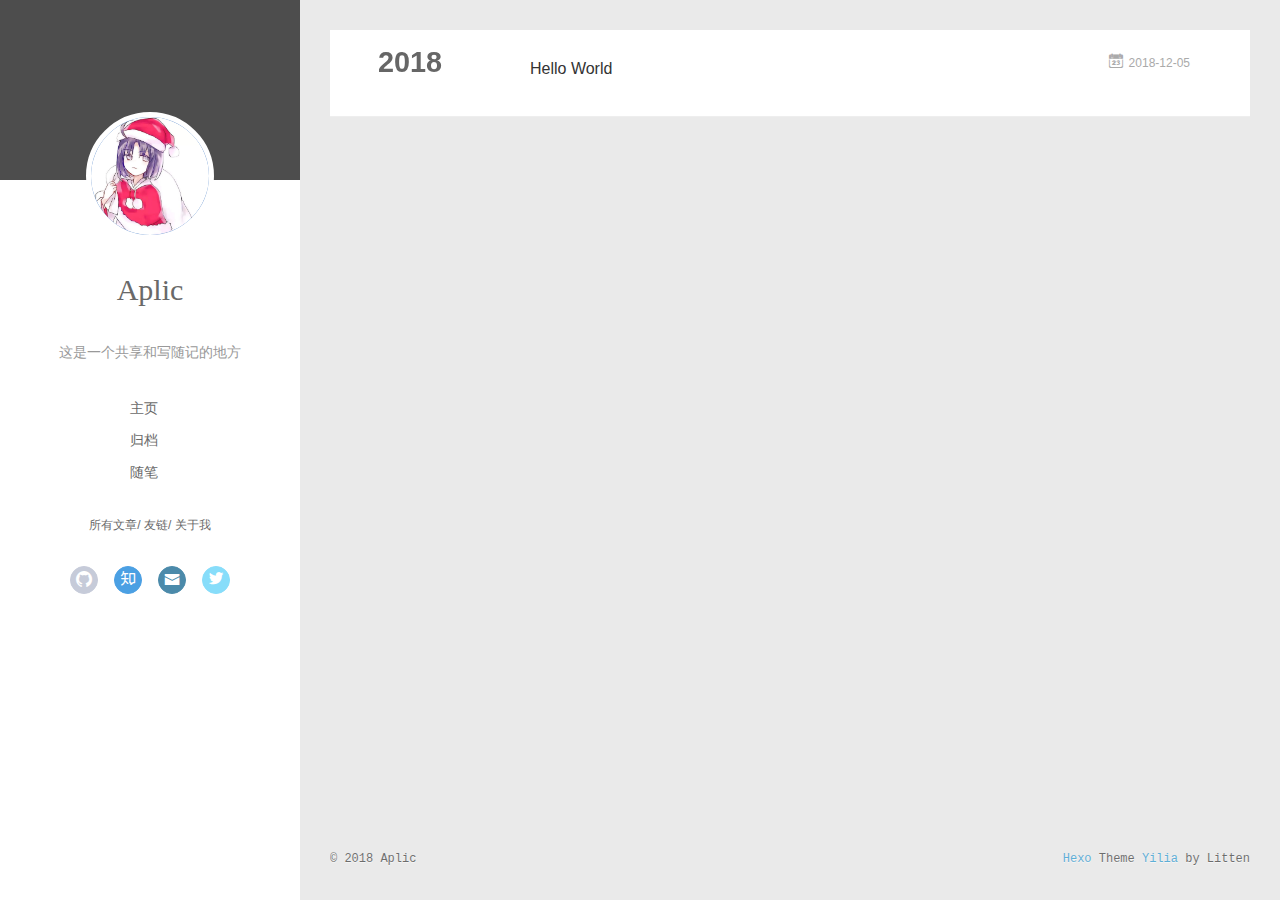
<file: archives/index.html>
<!DOCTYPE html>
<html>
<head><meta name="generator" content="Hexo 3.8.0">
  <meta charset="utf-8">
  
  <meta name="renderer" content="webkit">
  <meta http-equiv="X-UA-Compatible" content="IE=edge">
  <link rel="dns-prefetch" href="http://yoursite.com">
  <title>Archives | Aplician（Aplic）的主页</title>
  <meta name="viewport" content="width=device-width, initial-scale=1, maximum-scale=1">
  <meta name="description" content="既然做了，就没啥好后悔的。">
<meta property="og:type" content="website">
<meta property="og:title" content="Aplician（Aplic）的主页">
<meta property="og:url" content="http://yoursite.com/archives/index.html">
<meta property="og:site_name" content="Aplician（Aplic）的主页">
<meta property="og:description" content="既然做了，就没啥好后悔的。">
<meta property="og:locale" content="zh-Hans">
<meta name="twitter:card" content="summary">
<meta name="twitter:title" content="Aplician（Aplic）的主页">
<meta name="twitter:description" content="既然做了，就没啥好后悔的。">
  
    <link rel="alternative" href="/atom.xml" title="Aplician（Aplic）的主页" type="application/atom+xml">
  
  
    <link rel="icon" href="/favicon.png">
  
  <link rel="stylesheet" type="text/css" href="/./main.0cf68a.css">
  <style type="text/css">
  
    #container.show {
      background: linear-gradient(200deg,#a0cfe4,#e8c37e);
    }
  </style>
  

  

</head>
</html>
<body>
  <div id="container" q-class="show:isCtnShow">
    <canvas id="anm-canvas" class="anm-canvas"></canvas>
    <div class="left-col" q-class="show:isShow">
      
<div class="overlay" style="background: #4d4d4d"></div>
<div class="intrude-less">
	<header id="header" class="inner">
		<a href="/" class="profilepic">
			<img src="/assets/img/head.jpg" class="js-avatar">
		</a>
		<hgroup>
		  <h1 class="header-author"><a href="/">Aplic</a></h1>
		</hgroup>
		
		<p class="header-subtitle">这是一个共享和写随记的地方</p>
		

		<nav class="header-menu">
			<ul>
			
				<li><a href="/">主页</a></li>
	        
				<li><a href="/archives/index.html">归档</a></li>
	        
				<li><a href="/tags/">随笔</a></li>
	        
			</ul>
		</nav>
		<nav class="header-smart-menu">
    		
    			
    			<a q-on="click: openSlider(e, 'innerArchive')" href="javascript:void(0)">所有文章</a>
    			
            
    			
    			<a q-on="click: openSlider(e, 'friends')" href="javascript:void(0)">友链</a>
    			
            
    			
    			<a q-on="click: openSlider(e, 'aboutme')" href="javascript:void(0)">关于我</a>
    			
            
		</nav>
		<nav class="header-nav">
			<div class="social">
				
					<a class="github" target="_blank" href="https://github.com/Aplician" title="github"><i class="icon-github"></i></a>
		        
					<a class="zhihu" target="_blank" href="https://www.zhihu.com/people/dgd-39" title="zhihu"><i class="icon-zhihu"></i></a>
		        
					<a class="mail" target="_blank" href="/Aplician@outlook.com" title="mail"><i class="icon-mail"></i></a>
		        
					<a class="twitter" target="_blank" href="https://twitter.com/DGDfromCHINA" title="twitter"><i class="icon-twitter"></i></a>
		        
			</div>
		</nav>
	</header>		
</div>

    </div>
    <div class="mid-col" q-class="show:isShow,hide:isShow|isFalse">
      
<nav id="mobile-nav">
  	<div class="overlay js-overlay" style="background: #4d4d4d"></div>
	<div class="btnctn js-mobile-btnctn">
  		<div class="slider-trigger list" q-on="click: openSlider(e)"><i class="icon icon-sort"></i></div>
	</div>
	<div class="intrude-less">
		<header id="header" class="inner">
			<div class="profilepic">
				<img src="/assets/img/head.jpg" class="js-avatar">
			</div>
			<hgroup>
			  <h1 class="header-author js-header-author">Aplic</h1>
			</hgroup>
			
			<p class="header-subtitle"><i class="icon icon-quo-left"></i>这是一个共享和写随记的地方<i class="icon icon-quo-right"></i></p>
			
			
			
				
			
				
			
				
			
			
			
			<nav class="header-nav">
				<div class="social">
					
						<a class="github" target="_blank" href="https://github.com/Aplician" title="github"><i class="icon-github"></i></a>
			        
						<a class="zhihu" target="_blank" href="https://www.zhihu.com/people/dgd-39" title="zhihu"><i class="icon-zhihu"></i></a>
			        
						<a class="mail" target="_blank" href="/Aplician@outlook.com" title="mail"><i class="icon-mail"></i></a>
			        
						<a class="twitter" target="_blank" href="https://twitter.com/DGDfromCHINA" title="twitter"><i class="icon-twitter"></i></a>
			        
				</div>
			</nav>

			<nav class="header-menu js-header-menu">
				<ul style="width: 70%">
				
				
					<li style="width: 33.333333333333336%"><a href="/">主页</a></li>
		        
					<li style="width: 33.333333333333336%"><a href="/archives/index.html">归档</a></li>
		        
					<li style="width: 33.333333333333336%"><a href="/tags/">随笔</a></li>
		        
				</ul>
			</nav>
		</header>				
	</div>
	<div class="mobile-mask" style="display:none" q-show="isShow"></div>
</nav>

      <div id="wrapper" class="body-wrap">
        <div class="menu-l">
          <div class="canvas-wrap">
            <canvas data-colors="#eaeaea" data-sectionHeight="100" data-contentId="js-content" id="myCanvas1" class="anm-canvas"></canvas>
          </div>
          <div id="js-content" class="content-ll">
            
  
  
    
    
      
      
      <section class="archives-wrap">
        <div class="archive-year-wrap">
          <a href="/archives/2018" class="archive-year">2018</a>
        </div>
        <div class="archives">
    
    <article class="archive-article archive-type-post">
  <div class="archive-article-inner">
    <header class="archive-article-header">
      	<div class="article-meta">
	      	<a href="/2018/12/05/hello-world/" class="archive-article-date">
  	<time datetime="2018-12-05T12:57:31.562Z" itemprop="datePublished"><i class="icon-calendar icon"></i>2018-12-05</time>
</a>
        </div>
    	 
  
    <h1 itemprop="name">
      <a class="archive-article-title" href="/2018/12/05/hello-world/">Hello World</a>
    </h1>
  

        <div class="article-info info-on-right">
          
          

        </div>
        <div class="clearfix"></div>
    </header>
  </div>
</article>
  
  
    </div></section>
  

    


          </div>
        </div>
      </div>
      <footer id="footer">
  <div class="outer">
    <div id="footer-info">
    	<div class="footer-left">
    		&copy; 2018 Aplic
    	</div>
      	<div class="footer-right">
      		<a href="http://hexo.io/" target="_blank">Hexo</a>  Theme <a href="https://github.com/litten/hexo-theme-yilia" target="_blank">Yilia</a> by Litten
      	</div>
    </div>
  </div>
</footer>
    </div>
    <script>
	var yiliaConfig = {
		mathjax: false,
		isHome: false,
		isPost: false,
		isArchive: true,
		isTag: false,
		isCategory: false,
		open_in_new: false,
		toc_hide_index: true,
		root: "/",
		innerArchive: true,
		showTags: false
	}
</script>

<script>!function(t){function n(e){if(r[e])return r[e].exports;var i=r[e]={exports:{},id:e,loaded:!1};return t[e].call(i.exports,i,i.exports,n),i.loaded=!0,i.exports}var r={};n.m=t,n.c=r,n.p="./",n(0)}([function(t,n,r){r(195),t.exports=r(191)},function(t,n,r){var e=r(3),i=r(52),o=r(27),u=r(28),c=r(53),f="prototype",a=function(t,n,r){var s,l,h,v,p=t&a.F,d=t&a.G,y=t&a.S,g=t&a.P,b=t&a.B,m=d?e:y?e[n]||(e[n]={}):(e[n]||{})[f],x=d?i:i[n]||(i[n]={}),w=x[f]||(x[f]={});d&&(r=n);for(s in r)l=!p&&m&&void 0!==m[s],h=(l?m:r)[s],v=b&&l?c(h,e):g&&"function"==typeof h?c(Function.call,h):h,m&&u(m,s,h,t&a.U),x[s]!=h&&o(x,s,v),g&&w[s]!=h&&(w[s]=h)};e.core=i,a.F=1,a.G=2,a.S=4,a.P=8,a.B=16,a.W=32,a.U=64,a.R=128,t.exports=a},function(t,n,r){var e=r(6);t.exports=function(t){if(!e(t))throw TypeError(t+" is not an object!");return t}},function(t,n){var r=t.exports="undefined"!=typeof window&&window.Math==Math?window:"undefined"!=typeof self&&self.Math==Math?self:Function("return this")();"number"==typeof __g&&(__g=r)},function(t,n){t.exports=function(t){try{return!!t()}catch(t){return!0}}},function(t,n){var r=t.exports="undefined"!=typeof window&&window.Math==Math?window:"undefined"!=typeof self&&self.Math==Math?self:Function("return this")();"number"==typeof __g&&(__g=r)},function(t,n){t.exports=function(t){return"object"==typeof t?null!==t:"function"==typeof t}},function(t,n,r){var e=r(126)("wks"),i=r(76),o=r(3).Symbol,u="function"==typeof o;(t.exports=function(t){return e[t]||(e[t]=u&&o[t]||(u?o:i)("Symbol."+t))}).store=e},function(t,n){var r={}.hasOwnProperty;t.exports=function(t,n){return r.call(t,n)}},function(t,n,r){var e=r(94),i=r(33);t.exports=function(t){return e(i(t))}},function(t,n,r){t.exports=!r(4)(function(){return 7!=Object.defineProperty({},"a",{get:function(){return 7}}).a})},function(t,n,r){var e=r(2),i=r(167),o=r(50),u=Object.defineProperty;n.f=r(10)?Object.defineProperty:function(t,n,r){if(e(t),n=o(n,!0),e(r),i)try{return u(t,n,r)}catch(t){}if("get"in r||"set"in r)throw TypeError("Accessors not supported!");return"value"in r&&(t[n]=r.value),t}},function(t,n,r){t.exports=!r(18)(function(){return 7!=Object.defineProperty({},"a",{get:function(){return 7}}).a})},function(t,n,r){var e=r(14),i=r(22);t.exports=r(12)?function(t,n,r){return e.f(t,n,i(1,r))}:function(t,n,r){return t[n]=r,t}},function(t,n,r){var e=r(20),i=r(58),o=r(42),u=Object.defineProperty;n.f=r(12)?Object.defineProperty:function(t,n,r){if(e(t),n=o(n,!0),e(r),i)try{return u(t,n,r)}catch(t){}if("get"in r||"set"in r)throw TypeError("Accessors not supported!");return"value"in r&&(t[n]=r.value),t}},function(t,n,r){var e=r(40)("wks"),i=r(23),o=r(5).Symbol,u="function"==typeof o;(t.exports=function(t){return e[t]||(e[t]=u&&o[t]||(u?o:i)("Symbol."+t))}).store=e},function(t,n,r){var e=r(67),i=Math.min;t.exports=function(t){return t>0?i(e(t),9007199254740991):0}},function(t,n,r){var e=r(46);t.exports=function(t){return Object(e(t))}},function(t,n){t.exports=function(t){try{return!!t()}catch(t){return!0}}},function(t,n,r){var e=r(63),i=r(34);t.exports=Object.keys||function(t){return e(t,i)}},function(t,n,r){var e=r(21);t.exports=function(t){if(!e(t))throw TypeError(t+" is not an object!");return t}},function(t,n){t.exports=function(t){return"object"==typeof t?null!==t:"function"==typeof t}},function(t,n){t.exports=function(t,n){return{enumerable:!(1&t),configurable:!(2&t),writable:!(4&t),value:n}}},function(t,n){var r=0,e=Math.random();t.exports=function(t){return"Symbol(".concat(void 0===t?"":t,")_",(++r+e).toString(36))}},function(t,n){var r={}.hasOwnProperty;t.exports=function(t,n){return r.call(t,n)}},function(t,n){var r=t.exports={version:"2.4.0"};"number"==typeof __e&&(__e=r)},function(t,n){t.exports=function(t){if("function"!=typeof t)throw TypeError(t+" is not a function!");return t}},function(t,n,r){var e=r(11),i=r(66);t.exports=r(10)?function(t,n,r){return e.f(t,n,i(1,r))}:function(t,n,r){return t[n]=r,t}},function(t,n,r){var e=r(3),i=r(27),o=r(24),u=r(76)("src"),c="toString",f=Function[c],a=(""+f).split(c);r(52).inspectSource=function(t){return f.call(t)},(t.exports=function(t,n,r,c){var f="function"==typeof r;f&&(o(r,"name")||i(r,"name",n)),t[n]!==r&&(f&&(o(r,u)||i(r,u,t[n]?""+t[n]:a.join(String(n)))),t===e?t[n]=r:c?t[n]?t[n]=r:i(t,n,r):(delete t[n],i(t,n,r)))})(Function.prototype,c,function(){return"function"==typeof this&&this[u]||f.call(this)})},function(t,n,r){var e=r(1),i=r(4),o=r(46),u=function(t,n,r,e){var i=String(o(t)),u="<"+n;return""!==r&&(u+=" "+r+'="'+String(e).replace(/"/g,"&quot;")+'"'),u+">"+i+"</"+n+">"};t.exports=function(t,n){var r={};r[t]=n(u),e(e.P+e.F*i(function(){var n=""[t]('"');return n!==n.toLowerCase()||n.split('"').length>3}),"String",r)}},function(t,n,r){var e=r(115),i=r(46);t.exports=function(t){return e(i(t))}},function(t,n,r){var e=r(116),i=r(66),o=r(30),u=r(50),c=r(24),f=r(167),a=Object.getOwnPropertyDescriptor;n.f=r(10)?a:function(t,n){if(t=o(t),n=u(n,!0),f)try{return a(t,n)}catch(t){}if(c(t,n))return i(!e.f.call(t,n),t[n])}},function(t,n,r){var e=r(24),i=r(17),o=r(145)("IE_PROTO"),u=Object.prototype;t.exports=Object.getPrototypeOf||function(t){return t=i(t),e(t,o)?t[o]:"function"==typeof t.constructor&&t instanceof t.constructor?t.constructor.prototype:t instanceof Object?u:null}},function(t,n){t.exports=function(t){if(void 0==t)throw TypeError("Can't call method on  "+t);return t}},function(t,n){t.exports="constructor,hasOwnProperty,isPrototypeOf,propertyIsEnumerable,toLocaleString,toString,valueOf".split(",")},function(t,n){t.exports={}},function(t,n){t.exports=!0},function(t,n){n.f={}.propertyIsEnumerable},function(t,n,r){var e=r(14).f,i=r(8),o=r(15)("toStringTag");t.exports=function(t,n,r){t&&!i(t=r?t:t.prototype,o)&&e(t,o,{configurable:!0,value:n})}},function(t,n,r){var e=r(40)("keys"),i=r(23);t.exports=function(t){return e[t]||(e[t]=i(t))}},function(t,n,r){var e=r(5),i="__core-js_shared__",o=e[i]||(e[i]={});t.exports=function(t){return o[t]||(o[t]={})}},function(t,n){var r=Math.ceil,e=Math.floor;t.exports=function(t){return isNaN(t=+t)?0:(t>0?e:r)(t)}},function(t,n,r){var e=r(21);t.exports=function(t,n){if(!e(t))return t;var r,i;if(n&&"function"==typeof(r=t.toString)&&!e(i=r.call(t)))return i;if("function"==typeof(r=t.valueOf)&&!e(i=r.call(t)))return i;if(!n&&"function"==typeof(r=t.toString)&&!e(i=r.call(t)))return i;throw TypeError("Can't convert object to primitive value")}},function(t,n,r){var e=r(5),i=r(25),o=r(36),u=r(44),c=r(14).f;t.exports=function(t){var n=i.Symbol||(i.Symbol=o?{}:e.Symbol||{});"_"==t.charAt(0)||t in n||c(n,t,{value:u.f(t)})}},function(t,n,r){n.f=r(15)},function(t,n){var r={}.toString;t.exports=function(t){return r.call(t).slice(8,-1)}},function(t,n){t.exports=function(t){if(void 0==t)throw TypeError("Can't call method on  "+t);return t}},function(t,n,r){var e=r(4);t.exports=function(t,n){return!!t&&e(function(){n?t.call(null,function(){},1):t.call(null)})}},function(t,n,r){var e=r(53),i=r(115),o=r(17),u=r(16),c=r(203);t.exports=function(t,n){var r=1==t,f=2==t,a=3==t,s=4==t,l=6==t,h=5==t||l,v=n||c;return function(n,c,p){for(var d,y,g=o(n),b=i(g),m=e(c,p,3),x=u(b.length),w=0,S=r?v(n,x):f?v(n,0):void 0;x>w;w++)if((h||w in b)&&(d=b[w],y=m(d,w,g),t))if(r)S[w]=y;else if(y)switch(t){case 3:return!0;case 5:return d;case 6:return w;case 2:S.push(d)}else if(s)return!1;return l?-1:a||s?s:S}}},function(t,n,r){var e=r(1),i=r(52),o=r(4);t.exports=function(t,n){var r=(i.Object||{})[t]||Object[t],u={};u[t]=n(r),e(e.S+e.F*o(function(){r(1)}),"Object",u)}},function(t,n,r){var e=r(6);t.exports=function(t,n){if(!e(t))return t;var r,i;if(n&&"function"==typeof(r=t.toString)&&!e(i=r.call(t)))return i;if("function"==typeof(r=t.valueOf)&&!e(i=r.call(t)))return i;if(!n&&"function"==typeof(r=t.toString)&&!e(i=r.call(t)))return i;throw TypeError("Can't convert object to primitive value")}},function(t,n,r){var e=r(5),i=r(25),o=r(91),u=r(13),c="prototype",f=function(t,n,r){var a,s,l,h=t&f.F,v=t&f.G,p=t&f.S,d=t&f.P,y=t&f.B,g=t&f.W,b=v?i:i[n]||(i[n]={}),m=b[c],x=v?e:p?e[n]:(e[n]||{})[c];v&&(r=n);for(a in r)(s=!h&&x&&void 0!==x[a])&&a in b||(l=s?x[a]:r[a],b[a]=v&&"function"!=typeof x[a]?r[a]:y&&s?o(l,e):g&&x[a]==l?function(t){var n=function(n,r,e){if(this instanceof t){switch(arguments.length){case 0:return new t;case 1:return new t(n);case 2:return new t(n,r)}return new t(n,r,e)}return t.apply(this,arguments)};return n[c]=t[c],n}(l):d&&"function"==typeof l?o(Function.call,l):l,d&&((b.virtual||(b.virtual={}))[a]=l,t&f.R&&m&&!m[a]&&u(m,a,l)))};f.F=1,f.G=2,f.S=4,f.P=8,f.B=16,f.W=32,f.U=64,f.R=128,t.exports=f},function(t,n){var r=t.exports={version:"2.4.0"};"number"==typeof __e&&(__e=r)},function(t,n,r){var e=r(26);t.exports=function(t,n,r){if(e(t),void 0===n)return t;switch(r){case 1:return function(r){return t.call(n,r)};case 2:return function(r,e){return t.call(n,r,e)};case 3:return function(r,e,i){return t.call(n,r,e,i)}}return function(){return t.apply(n,arguments)}}},function(t,n,r){var e=r(183),i=r(1),o=r(126)("metadata"),u=o.store||(o.store=new(r(186))),c=function(t,n,r){var i=u.get(t);if(!i){if(!r)return;u.set(t,i=new e)}var o=i.get(n);if(!o){if(!r)return;i.set(n,o=new e)}return o},f=function(t,n,r){var e=c(n,r,!1);return void 0!==e&&e.has(t)},a=function(t,n,r){var e=c(n,r,!1);return void 0===e?void 0:e.get(t)},s=function(t,n,r,e){c(r,e,!0).set(t,n)},l=function(t,n){var r=c(t,n,!1),e=[];return r&&r.forEach(function(t,n){e.push(n)}),e},h=function(t){return void 0===t||"symbol"==typeof t?t:String(t)},v=function(t){i(i.S,"Reflect",t)};t.exports={store:u,map:c,has:f,get:a,set:s,keys:l,key:h,exp:v}},function(t,n,r){"use strict";if(r(10)){var e=r(69),i=r(3),o=r(4),u=r(1),c=r(127),f=r(152),a=r(53),s=r(68),l=r(66),h=r(27),v=r(73),p=r(67),d=r(16),y=r(75),g=r(50),b=r(24),m=r(180),x=r(114),w=r(6),S=r(17),_=r(137),O=r(70),E=r(32),P=r(71).f,j=r(154),F=r(76),M=r(7),A=r(48),N=r(117),T=r(146),I=r(155),k=r(80),L=r(123),R=r(74),C=r(130),D=r(160),U=r(11),W=r(31),G=U.f,B=W.f,V=i.RangeError,z=i.TypeError,q=i.Uint8Array,K="ArrayBuffer",J="Shared"+K,Y="BYTES_PER_ELEMENT",H="prototype",$=Array[H],X=f.ArrayBuffer,Q=f.DataView,Z=A(0),tt=A(2),nt=A(3),rt=A(4),et=A(5),it=A(6),ot=N(!0),ut=N(!1),ct=I.values,ft=I.keys,at=I.entries,st=$.lastIndexOf,lt=$.reduce,ht=$.reduceRight,vt=$.join,pt=$.sort,dt=$.slice,yt=$.toString,gt=$.toLocaleString,bt=M("iterator"),mt=M("toStringTag"),xt=F("typed_constructor"),wt=F("def_constructor"),St=c.CONSTR,_t=c.TYPED,Ot=c.VIEW,Et="Wrong length!",Pt=A(1,function(t,n){return Tt(T(t,t[wt]),n)}),jt=o(function(){return 1===new q(new Uint16Array([1]).buffer)[0]}),Ft=!!q&&!!q[H].set&&o(function(){new q(1).set({})}),Mt=function(t,n){if(void 0===t)throw z(Et);var r=+t,e=d(t);if(n&&!m(r,e))throw V(Et);return e},At=function(t,n){var r=p(t);if(r<0||r%n)throw V("Wrong offset!");return r},Nt=function(t){if(w(t)&&_t in t)return t;throw z(t+" is not a typed array!")},Tt=function(t,n){if(!(w(t)&&xt in t))throw z("It is not a typed array constructor!");return new t(n)},It=function(t,n){return kt(T(t,t[wt]),n)},kt=function(t,n){for(var r=0,e=n.length,i=Tt(t,e);e>r;)i[r]=n[r++];return i},Lt=function(t,n,r){G(t,n,{get:function(){return this._d[r]}})},Rt=function(t){var n,r,e,i,o,u,c=S(t),f=arguments.length,s=f>1?arguments[1]:void 0,l=void 0!==s,h=j(c);if(void 0!=h&&!_(h)){for(u=h.call(c),e=[],n=0;!(o=u.next()).done;n++)e.push(o.value);c=e}for(l&&f>2&&(s=a(s,arguments[2],2)),n=0,r=d(c.length),i=Tt(this,r);r>n;n++)i[n]=l?s(c[n],n):c[n];return i},Ct=function(){for(var t=0,n=arguments.length,r=Tt(this,n);n>t;)r[t]=arguments[t++];return r},Dt=!!q&&o(function(){gt.call(new q(1))}),Ut=function(){return gt.apply(Dt?dt.call(Nt(this)):Nt(this),arguments)},Wt={copyWithin:function(t,n){return D.call(Nt(this),t,n,arguments.length>2?arguments[2]:void 0)},every:function(t){return rt(Nt(this),t,arguments.length>1?arguments[1]:void 0)},fill:function(t){return C.apply(Nt(this),arguments)},filter:function(t){return It(this,tt(Nt(this),t,arguments.length>1?arguments[1]:void 0))},find:function(t){return et(Nt(this),t,arguments.length>1?arguments[1]:void 0)},findIndex:function(t){return it(Nt(this),t,arguments.length>1?arguments[1]:void 0)},forEach:function(t){Z(Nt(this),t,arguments.length>1?arguments[1]:void 0)},indexOf:function(t){return ut(Nt(this),t,arguments.length>1?arguments[1]:void 0)},includes:function(t){return ot(Nt(this),t,arguments.length>1?arguments[1]:void 0)},join:function(t){return vt.apply(Nt(this),arguments)},lastIndexOf:function(t){return st.apply(Nt(this),arguments)},map:function(t){return Pt(Nt(this),t,arguments.length>1?arguments[1]:void 0)},reduce:function(t){return lt.apply(Nt(this),arguments)},reduceRight:function(t){return ht.apply(Nt(this),arguments)},reverse:function(){for(var t,n=this,r=Nt(n).length,e=Math.floor(r/2),i=0;i<e;)t=n[i],n[i++]=n[--r],n[r]=t;return n},some:function(t){return nt(Nt(this),t,arguments.length>1?arguments[1]:void 0)},sort:function(t){return pt.call(Nt(this),t)},subarray:function(t,n){var r=Nt(this),e=r.length,i=y(t,e);return new(T(r,r[wt]))(r.buffer,r.byteOffset+i*r.BYTES_PER_ELEMENT,d((void 0===n?e:y(n,e))-i))}},Gt=function(t,n){return It(this,dt.call(Nt(this),t,n))},Bt=function(t){Nt(this);var n=At(arguments[1],1),r=this.length,e=S(t),i=d(e.length),o=0;if(i+n>r)throw V(Et);for(;o<i;)this[n+o]=e[o++]},Vt={entries:function(){return at.call(Nt(this))},keys:function(){return ft.call(Nt(this))},values:function(){return ct.call(Nt(this))}},zt=function(t,n){return w(t)&&t[_t]&&"symbol"!=typeof n&&n in t&&String(+n)==String(n)},qt=function(t,n){return zt(t,n=g(n,!0))?l(2,t[n]):B(t,n)},Kt=function(t,n,r){return!(zt(t,n=g(n,!0))&&w(r)&&b(r,"value"))||b(r,"get")||b(r,"set")||r.configurable||b(r,"writable")&&!r.writable||b(r,"enumerable")&&!r.enumerable?G(t,n,r):(t[n]=r.value,t)};St||(W.f=qt,U.f=Kt),u(u.S+u.F*!St,"Object",{getOwnPropertyDescriptor:qt,defineProperty:Kt}),o(function(){yt.call({})})&&(yt=gt=function(){return vt.call(this)});var Jt=v({},Wt);v(Jt,Vt),h(Jt,bt,Vt.values),v(Jt,{slice:Gt,set:Bt,constructor:function(){},toString:yt,toLocaleString:Ut}),Lt(Jt,"buffer","b"),Lt(Jt,"byteOffset","o"),Lt(Jt,"byteLength","l"),Lt(Jt,"length","e"),G(Jt,mt,{get:function(){return this[_t]}}),t.exports=function(t,n,r,f){f=!!f;var a=t+(f?"Clamped":"")+"Array",l="Uint8Array"!=a,v="get"+t,p="set"+t,y=i[a],g=y||{},b=y&&E(y),m=!y||!c.ABV,S={},_=y&&y[H],j=function(t,r){var e=t._d;return e.v[v](r*n+e.o,jt)},F=function(t,r,e){var i=t._d;f&&(e=(e=Math.round(e))<0?0:e>255?255:255&e),i.v[p](r*n+i.o,e,jt)},M=function(t,n){G(t,n,{get:function(){return j(this,n)},set:function(t){return F(this,n,t)},enumerable:!0})};m?(y=r(function(t,r,e,i){s(t,y,a,"_d");var o,u,c,f,l=0,v=0;if(w(r)){if(!(r instanceof X||(f=x(r))==K||f==J))return _t in r?kt(y,r):Rt.call(y,r);o=r,v=At(e,n);var p=r.byteLength;if(void 0===i){if(p%n)throw V(Et);if((u=p-v)<0)throw V(Et)}else if((u=d(i)*n)+v>p)throw V(Et);c=u/n}else c=Mt(r,!0),u=c*n,o=new X(u);for(h(t,"_d",{b:o,o:v,l:u,e:c,v:new Q(o)});l<c;)M(t,l++)}),_=y[H]=O(Jt),h(_,"constructor",y)):L(function(t){new y(null),new y(t)},!0)||(y=r(function(t,r,e,i){s(t,y,a);var o;return w(r)?r instanceof X||(o=x(r))==K||o==J?void 0!==i?new g(r,At(e,n),i):void 0!==e?new g(r,At(e,n)):new g(r):_t in r?kt(y,r):Rt.call(y,r):new g(Mt(r,l))}),Z(b!==Function.prototype?P(g).concat(P(b)):P(g),function(t){t in y||h(y,t,g[t])}),y[H]=_,e||(_.constructor=y));var A=_[bt],N=!!A&&("values"==A.name||void 0==A.name),T=Vt.values;h(y,xt,!0),h(_,_t,a),h(_,Ot,!0),h(_,wt,y),(f?new y(1)[mt]==a:mt in _)||G(_,mt,{get:function(){return a}}),S[a]=y,u(u.G+u.W+u.F*(y!=g),S),u(u.S,a,{BYTES_PER_ELEMENT:n,from:Rt,of:Ct}),Y in _||h(_,Y,n),u(u.P,a,Wt),R(a),u(u.P+u.F*Ft,a,{set:Bt}),u(u.P+u.F*!N,a,Vt),u(u.P+u.F*(_.toString!=yt),a,{toString:yt}),u(u.P+u.F*o(function(){new y(1).slice()}),a,{slice:Gt}),u(u.P+u.F*(o(function(){return[1,2].toLocaleString()!=new y([1,2]).toLocaleString()})||!o(function(){_.toLocaleString.call([1,2])})),a,{toLocaleString:Ut}),k[a]=N?A:T,e||N||h(_,bt,T)}}else t.exports=function(){}},function(t,n){var r={}.toString;t.exports=function(t){return r.call(t).slice(8,-1)}},function(t,n,r){var e=r(21),i=r(5).document,o=e(i)&&e(i.createElement);t.exports=function(t){return o?i.createElement(t):{}}},function(t,n,r){t.exports=!r(12)&&!r(18)(function(){return 7!=Object.defineProperty(r(57)("div"),"a",{get:function(){return 7}}).a})},function(t,n,r){"use strict";var e=r(36),i=r(51),o=r(64),u=r(13),c=r(8),f=r(35),a=r(96),s=r(38),l=r(103),h=r(15)("iterator"),v=!([].keys&&"next"in[].keys()),p="keys",d="values",y=function(){return this};t.exports=function(t,n,r,g,b,m,x){a(r,n,g);var w,S,_,O=function(t){if(!v&&t in F)return F[t];switch(t){case p:case d:return function(){return new r(this,t)}}return function(){return new r(this,t)}},E=n+" Iterator",P=b==d,j=!1,F=t.prototype,M=F[h]||F["@@iterator"]||b&&F[b],A=M||O(b),N=b?P?O("entries"):A:void 0,T="Array"==n?F.entries||M:M;if(T&&(_=l(T.call(new t)))!==Object.prototype&&(s(_,E,!0),e||c(_,h)||u(_,h,y)),P&&M&&M.name!==d&&(j=!0,A=function(){return M.call(this)}),e&&!x||!v&&!j&&F[h]||u(F,h,A),f[n]=A,f[E]=y,b)if(w={values:P?A:O(d),keys:m?A:O(p),entries:N},x)for(S in w)S in F||o(F,S,w[S]);else i(i.P+i.F*(v||j),n,w);return w}},function(t,n,r){var e=r(20),i=r(100),o=r(34),u=r(39)("IE_PROTO"),c=function(){},f="prototype",a=function(){var t,n=r(57)("iframe"),e=o.length;for(n.style.display="none",r(93).appendChild(n),n.src="javascript:",t=n.contentWindow.document,t.open(),t.write("<script>document.F=Object<\/script>"),t.close(),a=t.F;e--;)delete a[f][o[e]];return a()};t.exports=Object.create||function(t,n){var r;return null!==t?(c[f]=e(t),r=new c,c[f]=null,r[u]=t):r=a(),void 0===n?r:i(r,n)}},function(t,n,r){var e=r(63),i=r(34).concat("length","prototype");n.f=Object.getOwnPropertyNames||function(t){return e(t,i)}},function(t,n){n.f=Object.getOwnPropertySymbols},function(t,n,r){var e=r(8),i=r(9),o=r(90)(!1),u=r(39)("IE_PROTO");t.exports=function(t,n){var r,c=i(t),f=0,a=[];for(r in c)r!=u&&e(c,r)&&a.push(r);for(;n.length>f;)e(c,r=n[f++])&&(~o(a,r)||a.push(r));return a}},function(t,n,r){t.exports=r(13)},function(t,n,r){var e=r(76)("meta"),i=r(6),o=r(24),u=r(11).f,c=0,f=Object.isExtensible||function(){return!0},a=!r(4)(function(){return f(Object.preventExtensions({}))}),s=function(t){u(t,e,{value:{i:"O"+ ++c,w:{}}})},l=function(t,n){if(!i(t))return"symbol"==typeof t?t:("string"==typeof t?"S":"P")+t;if(!o(t,e)){if(!f(t))return"F";if(!n)return"E";s(t)}return t[e].i},h=function(t,n){if(!o(t,e)){if(!f(t))return!0;if(!n)return!1;s(t)}return t[e].w},v=function(t){return a&&p.NEED&&f(t)&&!o(t,e)&&s(t),t},p=t.exports={KEY:e,NEED:!1,fastKey:l,getWeak:h,onFreeze:v}},function(t,n){t.exports=function(t,n){return{enumerable:!(1&t),configurable:!(2&t),writable:!(4&t),value:n}}},function(t,n){var r=Math.ceil,e=Math.floor;t.exports=function(t){return isNaN(t=+t)?0:(t>0?e:r)(t)}},function(t,n){t.exports=function(t,n,r,e){if(!(t instanceof n)||void 0!==e&&e in t)throw TypeError(r+": incorrect invocation!");return t}},function(t,n){t.exports=!1},function(t,n,r){var e=r(2),i=r(173),o=r(133),u=r(145)("IE_PROTO"),c=function(){},f="prototype",a=function(){var t,n=r(132)("iframe"),e=o.length;for(n.style.display="none",r(135).appendChild(n),n.src="javascript:",t=n.contentWindow.document,t.open(),t.write("<script>document.F=Object<\/script>"),t.close(),a=t.F;e--;)delete a[f][o[e]];return a()};t.exports=Object.create||function(t,n){var r;return null!==t?(c[f]=e(t),r=new c,c[f]=null,r[u]=t):r=a(),void 0===n?r:i(r,n)}},function(t,n,r){var e=r(175),i=r(133).concat("length","prototype");n.f=Object.getOwnPropertyNames||function(t){return e(t,i)}},function(t,n,r){var e=r(175),i=r(133);t.exports=Object.keys||function(t){return e(t,i)}},function(t,n,r){var e=r(28);t.exports=function(t,n,r){for(var i in n)e(t,i,n[i],r);return t}},function(t,n,r){"use strict";var e=r(3),i=r(11),o=r(10),u=r(7)("species");t.exports=function(t){var n=e[t];o&&n&&!n[u]&&i.f(n,u,{configurable:!0,get:function(){return this}})}},function(t,n,r){var e=r(67),i=Math.max,o=Math.min;t.exports=function(t,n){return t=e(t),t<0?i(t+n,0):o(t,n)}},function(t,n){var r=0,e=Math.random();t.exports=function(t){return"Symbol(".concat(void 0===t?"":t,")_",(++r+e).toString(36))}},function(t,n,r){var e=r(33);t.exports=function(t){return Object(e(t))}},function(t,n,r){var e=r(7)("unscopables"),i=Array.prototype;void 0==i[e]&&r(27)(i,e,{}),t.exports=function(t){i[e][t]=!0}},function(t,n,r){var e=r(53),i=r(169),o=r(137),u=r(2),c=r(16),f=r(154),a={},s={},n=t.exports=function(t,n,r,l,h){var v,p,d,y,g=h?function(){return t}:f(t),b=e(r,l,n?2:1),m=0;if("function"!=typeof g)throw TypeError(t+" is not iterable!");if(o(g)){for(v=c(t.length);v>m;m++)if((y=n?b(u(p=t[m])[0],p[1]):b(t[m]))===a||y===s)return y}else for(d=g.call(t);!(p=d.next()).done;)if((y=i(d,b,p.value,n))===a||y===s)return y};n.BREAK=a,n.RETURN=s},function(t,n){t.exports={}},function(t,n,r){var e=r(11).f,i=r(24),o=r(7)("toStringTag");t.exports=function(t,n,r){t&&!i(t=r?t:t.prototype,o)&&e(t,o,{configurable:!0,value:n})}},function(t,n,r){var e=r(1),i=r(46),o=r(4),u=r(150),c="["+u+"]",f="​",a=RegExp("^"+c+c+"*"),s=RegExp(c+c+"*$"),l=function(t,n,r){var i={},c=o(function(){return!!u[t]()||f[t]()!=f}),a=i[t]=c?n(h):u[t];r&&(i[r]=a),e(e.P+e.F*c,"String",i)},h=l.trim=function(t,n){return t=String(i(t)),1&n&&(t=t.replace(a,"")),2&n&&(t=t.replace(s,"")),t};t.exports=l},function(t,n,r){t.exports={default:r(86),__esModule:!0}},function(t,n,r){t.exports={default:r(87),__esModule:!0}},function(t,n,r){"use strict";function e(t){return t&&t.__esModule?t:{default:t}}n.__esModule=!0;var i=r(84),o=e(i),u=r(83),c=e(u),f="function"==typeof c.default&&"symbol"==typeof o.default?function(t){return typeof t}:function(t){return t&&"function"==typeof c.default&&t.constructor===c.default&&t!==c.default.prototype?"symbol":typeof t};n.default="function"==typeof c.default&&"symbol"===f(o.default)?function(t){return void 0===t?"undefined":f(t)}:function(t){return t&&"function"==typeof c.default&&t.constructor===c.default&&t!==c.default.prototype?"symbol":void 0===t?"undefined":f(t)}},function(t,n,r){r(110),r(108),r(111),r(112),t.exports=r(25).Symbol},function(t,n,r){r(109),r(113),t.exports=r(44).f("iterator")},function(t,n){t.exports=function(t){if("function"!=typeof t)throw TypeError(t+" is not a function!");return t}},function(t,n){t.exports=function(){}},function(t,n,r){var e=r(9),i=r(106),o=r(105);t.exports=function(t){return function(n,r,u){var c,f=e(n),a=i(f.length),s=o(u,a);if(t&&r!=r){for(;a>s;)if((c=f[s++])!=c)return!0}else for(;a>s;s++)if((t||s in f)&&f[s]===r)return t||s||0;return!t&&-1}}},function(t,n,r){var e=r(88);t.exports=function(t,n,r){if(e(t),void 0===n)return t;switch(r){case 1:return function(r){return t.call(n,r)};case 2:return function(r,e){return t.call(n,r,e)};case 3:return function(r,e,i){return t.call(n,r,e,i)}}return function(){return t.apply(n,arguments)}}},function(t,n,r){var e=r(19),i=r(62),o=r(37);t.exports=function(t){var n=e(t),r=i.f;if(r)for(var u,c=r(t),f=o.f,a=0;c.length>a;)f.call(t,u=c[a++])&&n.push(u);return n}},function(t,n,r){t.exports=r(5).document&&document.documentElement},function(t,n,r){var e=r(56);t.exports=Object("z").propertyIsEnumerable(0)?Object:function(t){return"String"==e(t)?t.split(""):Object(t)}},function(t,n,r){var e=r(56);t.exports=Array.isArray||function(t){return"Array"==e(t)}},function(t,n,r){"use strict";var e=r(60),i=r(22),o=r(38),u={};r(13)(u,r(15)("iterator"),function(){return this}),t.exports=function(t,n,r){t.prototype=e(u,{next:i(1,r)}),o(t,n+" Iterator")}},function(t,n){t.exports=function(t,n){return{value:n,done:!!t}}},function(t,n,r){var e=r(19),i=r(9);t.exports=function(t,n){for(var r,o=i(t),u=e(o),c=u.length,f=0;c>f;)if(o[r=u[f++]]===n)return r}},function(t,n,r){var e=r(23)("meta"),i=r(21),o=r(8),u=r(14).f,c=0,f=Object.isExtensible||function(){return!0},a=!r(18)(function(){return f(Object.preventExtensions({}))}),s=function(t){u(t,e,{value:{i:"O"+ ++c,w:{}}})},l=function(t,n){if(!i(t))return"symbol"==typeof t?t:("string"==typeof t?"S":"P")+t;if(!o(t,e)){if(!f(t))return"F";if(!n)return"E";s(t)}return t[e].i},h=function(t,n){if(!o(t,e)){if(!f(t))return!0;if(!n)return!1;s(t)}return t[e].w},v=function(t){return a&&p.NEED&&f(t)&&!o(t,e)&&s(t),t},p=t.exports={KEY:e,NEED:!1,fastKey:l,getWeak:h,onFreeze:v}},function(t,n,r){var e=r(14),i=r(20),o=r(19);t.exports=r(12)?Object.defineProperties:function(t,n){i(t);for(var r,u=o(n),c=u.length,f=0;c>f;)e.f(t,r=u[f++],n[r]);return t}},function(t,n,r){var e=r(37),i=r(22),o=r(9),u=r(42),c=r(8),f=r(58),a=Object.getOwnPropertyDescriptor;n.f=r(12)?a:function(t,n){if(t=o(t),n=u(n,!0),f)try{return a(t,n)}catch(t){}if(c(t,n))return i(!e.f.call(t,n),t[n])}},function(t,n,r){var e=r(9),i=r(61).f,o={}.toString,u="object"==typeof window&&window&&Object.getOwnPropertyNames?Object.getOwnPropertyNames(window):[],c=function(t){try{return i(t)}catch(t){return u.slice()}};t.exports.f=function(t){return u&&"[object Window]"==o.call(t)?c(t):i(e(t))}},function(t,n,r){var e=r(8),i=r(77),o=r(39)("IE_PROTO"),u=Object.prototype;t.exports=Object.getPrototypeOf||function(t){return t=i(t),e(t,o)?t[o]:"function"==typeof t.constructor&&t instanceof t.constructor?t.constructor.prototype:t instanceof Object?u:null}},function(t,n,r){var e=r(41),i=r(33);t.exports=function(t){return function(n,r){var o,u,c=String(i(n)),f=e(r),a=c.length;return f<0||f>=a?t?"":void 0:(o=c.charCodeAt(f),o<55296||o>56319||f+1===a||(u=c.charCodeAt(f+1))<56320||u>57343?t?c.charAt(f):o:t?c.slice(f,f+2):u-56320+(o-55296<<10)+65536)}}},function(t,n,r){var e=r(41),i=Math.max,o=Math.min;t.exports=function(t,n){return t=e(t),t<0?i(t+n,0):o(t,n)}},function(t,n,r){var e=r(41),i=Math.min;t.exports=function(t){return t>0?i(e(t),9007199254740991):0}},function(t,n,r){"use strict";var e=r(89),i=r(97),o=r(35),u=r(9);t.exports=r(59)(Array,"Array",function(t,n){this._t=u(t),this._i=0,this._k=n},function(){var t=this._t,n=this._k,r=this._i++;return!t||r>=t.length?(this._t=void 0,i(1)):"keys"==n?i(0,r):"values"==n?i(0,t[r]):i(0,[r,t[r]])},"values"),o.Arguments=o.Array,e("keys"),e("values"),e("entries")},function(t,n){},function(t,n,r){"use strict";var e=r(104)(!0);r(59)(String,"String",function(t){this._t=String(t),this._i=0},function(){var t,n=this._t,r=this._i;return r>=n.length?{value:void 0,done:!0}:(t=e(n,r),this._i+=t.length,{value:t,done:!1})})},function(t,n,r){"use strict";var e=r(5),i=r(8),o=r(12),u=r(51),c=r(64),f=r(99).KEY,a=r(18),s=r(40),l=r(38),h=r(23),v=r(15),p=r(44),d=r(43),y=r(98),g=r(92),b=r(95),m=r(20),x=r(9),w=r(42),S=r(22),_=r(60),O=r(102),E=r(101),P=r(14),j=r(19),F=E.f,M=P.f,A=O.f,N=e.Symbol,T=e.JSON,I=T&&T.stringify,k="prototype",L=v("_hidden"),R=v("toPrimitive"),C={}.propertyIsEnumerable,D=s("symbol-registry"),U=s("symbols"),W=s("op-symbols"),G=Object[k],B="function"==typeof N,V=e.QObject,z=!V||!V[k]||!V[k].findChild,q=o&&a(function(){return 7!=_(M({},"a",{get:function(){return M(this,"a",{value:7}).a}})).a})?function(t,n,r){var e=F(G,n);e&&delete G[n],M(t,n,r),e&&t!==G&&M(G,n,e)}:M,K=function(t){var n=U[t]=_(N[k]);return n._k=t,n},J=B&&"symbol"==typeof N.iterator?function(t){return"symbol"==typeof t}:function(t){return t instanceof N},Y=function(t,n,r){return t===G&&Y(W,n,r),m(t),n=w(n,!0),m(r),i(U,n)?(r.enumerable?(i(t,L)&&t[L][n]&&(t[L][n]=!1),r=_(r,{enumerable:S(0,!1)})):(i(t,L)||M(t,L,S(1,{})),t[L][n]=!0),q(t,n,r)):M(t,n,r)},H=function(t,n){m(t);for(var r,e=g(n=x(n)),i=0,o=e.length;o>i;)Y(t,r=e[i++],n[r]);return t},$=function(t,n){return void 0===n?_(t):H(_(t),n)},X=function(t){var n=C.call(this,t=w(t,!0));return!(this===G&&i(U,t)&&!i(W,t))&&(!(n||!i(this,t)||!i(U,t)||i(this,L)&&this[L][t])||n)},Q=function(t,n){if(t=x(t),n=w(n,!0),t!==G||!i(U,n)||i(W,n)){var r=F(t,n);return!r||!i(U,n)||i(t,L)&&t[L][n]||(r.enumerable=!0),r}},Z=function(t){for(var n,r=A(x(t)),e=[],o=0;r.length>o;)i(U,n=r[o++])||n==L||n==f||e.push(n);return e},tt=function(t){for(var n,r=t===G,e=A(r?W:x(t)),o=[],u=0;e.length>u;)!i(U,n=e[u++])||r&&!i(G,n)||o.push(U[n]);return o};B||(N=function(){if(this instanceof N)throw TypeError("Symbol is not a constructor!");var t=h(arguments.length>0?arguments[0]:void 0),n=function(r){this===G&&n.call(W,r),i(this,L)&&i(this[L],t)&&(this[L][t]=!1),q(this,t,S(1,r))};return o&&z&&q(G,t,{configurable:!0,set:n}),K(t)},c(N[k],"toString",function(){return this._k}),E.f=Q,P.f=Y,r(61).f=O.f=Z,r(37).f=X,r(62).f=tt,o&&!r(36)&&c(G,"propertyIsEnumerable",X,!0),p.f=function(t){return K(v(t))}),u(u.G+u.W+u.F*!B,{Symbol:N});for(var nt="hasInstance,isConcatSpreadable,iterator,match,replace,search,species,split,toPrimitive,toStringTag,unscopables".split(","),rt=0;nt.length>rt;)v(nt[rt++]);for(var nt=j(v.store),rt=0;nt.length>rt;)d(nt[rt++]);u(u.S+u.F*!B,"Symbol",{for:function(t){return i(D,t+="")?D[t]:D[t]=N(t)},keyFor:function(t){if(J(t))return y(D,t);throw TypeError(t+" is not a symbol!")},useSetter:function(){z=!0},useSimple:function(){z=!1}}),u(u.S+u.F*!B,"Object",{create:$,defineProperty:Y,defineProperties:H,getOwnPropertyDescriptor:Q,getOwnPropertyNames:Z,getOwnPropertySymbols:tt}),T&&u(u.S+u.F*(!B||a(function(){var t=N();return"[null]"!=I([t])||"{}"!=I({a:t})||"{}"!=I(Object(t))})),"JSON",{stringify:function(t){if(void 0!==t&&!J(t)){for(var n,r,e=[t],i=1;arguments.length>i;)e.push(arguments[i++]);return n=e[1],"function"==typeof n&&(r=n),!r&&b(n)||(n=function(t,n){if(r&&(n=r.call(this,t,n)),!J(n))return n}),e[1]=n,I.apply(T,e)}}}),N[k][R]||r(13)(N[k],R,N[k].valueOf),l(N,"Symbol"),l(Math,"Math",!0),l(e.JSON,"JSON",!0)},function(t,n,r){r(43)("asyncIterator")},function(t,n,r){r(43)("observable")},function(t,n,r){r(107);for(var e=r(5),i=r(13),o=r(35),u=r(15)("toStringTag"),c=["NodeList","DOMTokenList","MediaList","StyleSheetList","CSSRuleList"],f=0;f<5;f++){var a=c[f],s=e[a],l=s&&s.prototype;l&&!l[u]&&i(l,u,a),o[a]=o.Array}},function(t,n,r){var e=r(45),i=r(7)("toStringTag"),o="Arguments"==e(function(){return arguments}()),u=function(t,n){try{return t[n]}catch(t){}};t.exports=function(t){var n,r,c;return void 0===t?"Undefined":null===t?"Null":"string"==typeof(r=u(n=Object(t),i))?r:o?e(n):"Object"==(c=e(n))&&"function"==typeof n.callee?"Arguments":c}},function(t,n,r){var e=r(45);t.exports=Object("z").propertyIsEnumerable(0)?Object:function(t){return"String"==e(t)?t.split(""):Object(t)}},function(t,n){n.f={}.propertyIsEnumerable},function(t,n,r){var e=r(30),i=r(16),o=r(75);t.exports=function(t){return function(n,r,u){var c,f=e(n),a=i(f.length),s=o(u,a);if(t&&r!=r){for(;a>s;)if((c=f[s++])!=c)return!0}else for(;a>s;s++)if((t||s in f)&&f[s]===r)return t||s||0;return!t&&-1}}},function(t,n,r){"use strict";var e=r(3),i=r(1),o=r(28),u=r(73),c=r(65),f=r(79),a=r(68),s=r(6),l=r(4),h=r(123),v=r(81),p=r(136);t.exports=function(t,n,r,d,y,g){var b=e[t],m=b,x=y?"set":"add",w=m&&m.prototype,S={},_=function(t){var n=w[t];o(w,t,"delete"==t?function(t){return!(g&&!s(t))&&n.call(this,0===t?0:t)}:"has"==t?function(t){return!(g&&!s(t))&&n.call(this,0===t?0:t)}:"get"==t?function(t){return g&&!s(t)?void 0:n.call(this,0===t?0:t)}:"add"==t?function(t){return n.call(this,0===t?0:t),this}:function(t,r){return n.call(this,0===t?0:t,r),this})};if("function"==typeof m&&(g||w.forEach&&!l(function(){(new m).entries().next()}))){var O=new m,E=O[x](g?{}:-0,1)!=O,P=l(function(){O.has(1)}),j=h(function(t){new m(t)}),F=!g&&l(function(){for(var t=new m,n=5;n--;)t[x](n,n);return!t.has(-0)});j||(m=n(function(n,r){a(n,m,t);var e=p(new b,n,m);return void 0!=r&&f(r,y,e[x],e),e}),m.prototype=w,w.constructor=m),(P||F)&&(_("delete"),_("has"),y&&_("get")),(F||E)&&_(x),g&&w.clear&&delete w.clear}else m=d.getConstructor(n,t,y,x),u(m.prototype,r),c.NEED=!0;return v(m,t),S[t]=m,i(i.G+i.W+i.F*(m!=b),S),g||d.setStrong(m,t,y),m}},function(t,n,r){"use strict";var e=r(27),i=r(28),o=r(4),u=r(46),c=r(7);t.exports=function(t,n,r){var f=c(t),a=r(u,f,""[t]),s=a[0],l=a[1];o(function(){var n={};return n[f]=function(){return 7},7!=""[t](n)})&&(i(String.prototype,t,s),e(RegExp.prototype,f,2==n?function(t,n){return l.call(t,this,n)}:function(t){return l.call(t,this)}))}
},function(t,n,r){"use strict";var e=r(2);t.exports=function(){var t=e(this),n="";return t.global&&(n+="g"),t.ignoreCase&&(n+="i"),t.multiline&&(n+="m"),t.unicode&&(n+="u"),t.sticky&&(n+="y"),n}},function(t,n){t.exports=function(t,n,r){var e=void 0===r;switch(n.length){case 0:return e?t():t.call(r);case 1:return e?t(n[0]):t.call(r,n[0]);case 2:return e?t(n[0],n[1]):t.call(r,n[0],n[1]);case 3:return e?t(n[0],n[1],n[2]):t.call(r,n[0],n[1],n[2]);case 4:return e?t(n[0],n[1],n[2],n[3]):t.call(r,n[0],n[1],n[2],n[3])}return t.apply(r,n)}},function(t,n,r){var e=r(6),i=r(45),o=r(7)("match");t.exports=function(t){var n;return e(t)&&(void 0!==(n=t[o])?!!n:"RegExp"==i(t))}},function(t,n,r){var e=r(7)("iterator"),i=!1;try{var o=[7][e]();o.return=function(){i=!0},Array.from(o,function(){throw 2})}catch(t){}t.exports=function(t,n){if(!n&&!i)return!1;var r=!1;try{var o=[7],u=o[e]();u.next=function(){return{done:r=!0}},o[e]=function(){return u},t(o)}catch(t){}return r}},function(t,n,r){t.exports=r(69)||!r(4)(function(){var t=Math.random();__defineSetter__.call(null,t,function(){}),delete r(3)[t]})},function(t,n){n.f=Object.getOwnPropertySymbols},function(t,n,r){var e=r(3),i="__core-js_shared__",o=e[i]||(e[i]={});t.exports=function(t){return o[t]||(o[t]={})}},function(t,n,r){for(var e,i=r(3),o=r(27),u=r(76),c=u("typed_array"),f=u("view"),a=!(!i.ArrayBuffer||!i.DataView),s=a,l=0,h="Int8Array,Uint8Array,Uint8ClampedArray,Int16Array,Uint16Array,Int32Array,Uint32Array,Float32Array,Float64Array".split(",");l<9;)(e=i[h[l++]])?(o(e.prototype,c,!0),o(e.prototype,f,!0)):s=!1;t.exports={ABV:a,CONSTR:s,TYPED:c,VIEW:f}},function(t,n){"use strict";var r={versions:function(){var t=window.navigator.userAgent;return{trident:t.indexOf("Trident")>-1,presto:t.indexOf("Presto")>-1,webKit:t.indexOf("AppleWebKit")>-1,gecko:t.indexOf("Gecko")>-1&&-1==t.indexOf("KHTML"),mobile:!!t.match(/AppleWebKit.*Mobile.*/),ios:!!t.match(/\(i[^;]+;( U;)? CPU.+Mac OS X/),android:t.indexOf("Android")>-1||t.indexOf("Linux")>-1,iPhone:t.indexOf("iPhone")>-1||t.indexOf("Mac")>-1,iPad:t.indexOf("iPad")>-1,webApp:-1==t.indexOf("Safari"),weixin:-1==t.indexOf("MicroMessenger")}}()};t.exports=r},function(t,n,r){"use strict";var e=r(85),i=function(t){return t&&t.__esModule?t:{default:t}}(e),o=function(){function t(t,n,e){return n||e?String.fromCharCode(n||e):r[t]||t}function n(t){return e[t]}var r={"&quot;":'"',"&lt;":"<","&gt;":">","&amp;":"&","&nbsp;":" "},e={};for(var u in r)e[r[u]]=u;return r["&apos;"]="'",e["'"]="&#39;",{encode:function(t){return t?(""+t).replace(/['<> "&]/g,n).replace(/\r?\n/g,"<br/>").replace(/\s/g,"&nbsp;"):""},decode:function(n){return n?(""+n).replace(/<br\s*\/?>/gi,"\n").replace(/&quot;|&lt;|&gt;|&amp;|&nbsp;|&apos;|&#(\d+);|&#(\d+)/g,t).replace(/\u00a0/g," "):""},encodeBase16:function(t){if(!t)return t;t+="";for(var n=[],r=0,e=t.length;e>r;r++)n.push(t.charCodeAt(r).toString(16).toUpperCase());return n.join("")},encodeBase16forJSON:function(t){if(!t)return t;t=t.replace(/[\u4E00-\u9FBF]/gi,function(t){return escape(t).replace("%u","\\u")});for(var n=[],r=0,e=t.length;e>r;r++)n.push(t.charCodeAt(r).toString(16).toUpperCase());return n.join("")},decodeBase16:function(t){if(!t)return t;t+="";for(var n=[],r=0,e=t.length;e>r;r+=2)n.push(String.fromCharCode("0x"+t.slice(r,r+2)));return n.join("")},encodeObject:function(t){if(t instanceof Array)for(var n=0,r=t.length;r>n;n++)t[n]=o.encodeObject(t[n]);else if("object"==(void 0===t?"undefined":(0,i.default)(t)))for(var e in t)t[e]=o.encodeObject(t[e]);else if("string"==typeof t)return o.encode(t);return t},loadScript:function(t){var n=document.createElement("script");document.getElementsByTagName("body")[0].appendChild(n),n.setAttribute("src",t)},addLoadEvent:function(t){var n=window.onload;"function"!=typeof window.onload?window.onload=t:window.onload=function(){n(),t()}}}}();t.exports=o},function(t,n,r){"use strict";var e=r(17),i=r(75),o=r(16);t.exports=function(t){for(var n=e(this),r=o(n.length),u=arguments.length,c=i(u>1?arguments[1]:void 0,r),f=u>2?arguments[2]:void 0,a=void 0===f?r:i(f,r);a>c;)n[c++]=t;return n}},function(t,n,r){"use strict";var e=r(11),i=r(66);t.exports=function(t,n,r){n in t?e.f(t,n,i(0,r)):t[n]=r}},function(t,n,r){var e=r(6),i=r(3).document,o=e(i)&&e(i.createElement);t.exports=function(t){return o?i.createElement(t):{}}},function(t,n){t.exports="constructor,hasOwnProperty,isPrototypeOf,propertyIsEnumerable,toLocaleString,toString,valueOf".split(",")},function(t,n,r){var e=r(7)("match");t.exports=function(t){var n=/./;try{"/./"[t](n)}catch(r){try{return n[e]=!1,!"/./"[t](n)}catch(t){}}return!0}},function(t,n,r){t.exports=r(3).document&&document.documentElement},function(t,n,r){var e=r(6),i=r(144).set;t.exports=function(t,n,r){var o,u=n.constructor;return u!==r&&"function"==typeof u&&(o=u.prototype)!==r.prototype&&e(o)&&i&&i(t,o),t}},function(t,n,r){var e=r(80),i=r(7)("iterator"),o=Array.prototype;t.exports=function(t){return void 0!==t&&(e.Array===t||o[i]===t)}},function(t,n,r){var e=r(45);t.exports=Array.isArray||function(t){return"Array"==e(t)}},function(t,n,r){"use strict";var e=r(70),i=r(66),o=r(81),u={};r(27)(u,r(7)("iterator"),function(){return this}),t.exports=function(t,n,r){t.prototype=e(u,{next:i(1,r)}),o(t,n+" Iterator")}},function(t,n,r){"use strict";var e=r(69),i=r(1),o=r(28),u=r(27),c=r(24),f=r(80),a=r(139),s=r(81),l=r(32),h=r(7)("iterator"),v=!([].keys&&"next"in[].keys()),p="keys",d="values",y=function(){return this};t.exports=function(t,n,r,g,b,m,x){a(r,n,g);var w,S,_,O=function(t){if(!v&&t in F)return F[t];switch(t){case p:case d:return function(){return new r(this,t)}}return function(){return new r(this,t)}},E=n+" Iterator",P=b==d,j=!1,F=t.prototype,M=F[h]||F["@@iterator"]||b&&F[b],A=M||O(b),N=b?P?O("entries"):A:void 0,T="Array"==n?F.entries||M:M;if(T&&(_=l(T.call(new t)))!==Object.prototype&&(s(_,E,!0),e||c(_,h)||u(_,h,y)),P&&M&&M.name!==d&&(j=!0,A=function(){return M.call(this)}),e&&!x||!v&&!j&&F[h]||u(F,h,A),f[n]=A,f[E]=y,b)if(w={values:P?A:O(d),keys:m?A:O(p),entries:N},x)for(S in w)S in F||o(F,S,w[S]);else i(i.P+i.F*(v||j),n,w);return w}},function(t,n){var r=Math.expm1;t.exports=!r||r(10)>22025.465794806718||r(10)<22025.465794806718||-2e-17!=r(-2e-17)?function(t){return 0==(t=+t)?t:t>-1e-6&&t<1e-6?t+t*t/2:Math.exp(t)-1}:r},function(t,n){t.exports=Math.sign||function(t){return 0==(t=+t)||t!=t?t:t<0?-1:1}},function(t,n,r){var e=r(3),i=r(151).set,o=e.MutationObserver||e.WebKitMutationObserver,u=e.process,c=e.Promise,f="process"==r(45)(u);t.exports=function(){var t,n,r,a=function(){var e,i;for(f&&(e=u.domain)&&e.exit();t;){i=t.fn,t=t.next;try{i()}catch(e){throw t?r():n=void 0,e}}n=void 0,e&&e.enter()};if(f)r=function(){u.nextTick(a)};else if(o){var s=!0,l=document.createTextNode("");new o(a).observe(l,{characterData:!0}),r=function(){l.data=s=!s}}else if(c&&c.resolve){var h=c.resolve();r=function(){h.then(a)}}else r=function(){i.call(e,a)};return function(e){var i={fn:e,next:void 0};n&&(n.next=i),t||(t=i,r()),n=i}}},function(t,n,r){var e=r(6),i=r(2),o=function(t,n){if(i(t),!e(n)&&null!==n)throw TypeError(n+": can't set as prototype!")};t.exports={set:Object.setPrototypeOf||("__proto__"in{}?function(t,n,e){try{e=r(53)(Function.call,r(31).f(Object.prototype,"__proto__").set,2),e(t,[]),n=!(t instanceof Array)}catch(t){n=!0}return function(t,r){return o(t,r),n?t.__proto__=r:e(t,r),t}}({},!1):void 0),check:o}},function(t,n,r){var e=r(126)("keys"),i=r(76);t.exports=function(t){return e[t]||(e[t]=i(t))}},function(t,n,r){var e=r(2),i=r(26),o=r(7)("species");t.exports=function(t,n){var r,u=e(t).constructor;return void 0===u||void 0==(r=e(u)[o])?n:i(r)}},function(t,n,r){var e=r(67),i=r(46);t.exports=function(t){return function(n,r){var o,u,c=String(i(n)),f=e(r),a=c.length;return f<0||f>=a?t?"":void 0:(o=c.charCodeAt(f),o<55296||o>56319||f+1===a||(u=c.charCodeAt(f+1))<56320||u>57343?t?c.charAt(f):o:t?c.slice(f,f+2):u-56320+(o-55296<<10)+65536)}}},function(t,n,r){var e=r(122),i=r(46);t.exports=function(t,n,r){if(e(n))throw TypeError("String#"+r+" doesn't accept regex!");return String(i(t))}},function(t,n,r){"use strict";var e=r(67),i=r(46);t.exports=function(t){var n=String(i(this)),r="",o=e(t);if(o<0||o==1/0)throw RangeError("Count can't be negative");for(;o>0;(o>>>=1)&&(n+=n))1&o&&(r+=n);return r}},function(t,n){t.exports="\t\n\v\f\r   ᠎             　\u2028\u2029\ufeff"},function(t,n,r){var e,i,o,u=r(53),c=r(121),f=r(135),a=r(132),s=r(3),l=s.process,h=s.setImmediate,v=s.clearImmediate,p=s.MessageChannel,d=0,y={},g="onreadystatechange",b=function(){var t=+this;if(y.hasOwnProperty(t)){var n=y[t];delete y[t],n()}},m=function(t){b.call(t.data)};h&&v||(h=function(t){for(var n=[],r=1;arguments.length>r;)n.push(arguments[r++]);return y[++d]=function(){c("function"==typeof t?t:Function(t),n)},e(d),d},v=function(t){delete y[t]},"process"==r(45)(l)?e=function(t){l.nextTick(u(b,t,1))}:p?(i=new p,o=i.port2,i.port1.onmessage=m,e=u(o.postMessage,o,1)):s.addEventListener&&"function"==typeof postMessage&&!s.importScripts?(e=function(t){s.postMessage(t+"","*")},s.addEventListener("message",m,!1)):e=g in a("script")?function(t){f.appendChild(a("script"))[g]=function(){f.removeChild(this),b.call(t)}}:function(t){setTimeout(u(b,t,1),0)}),t.exports={set:h,clear:v}},function(t,n,r){"use strict";var e=r(3),i=r(10),o=r(69),u=r(127),c=r(27),f=r(73),a=r(4),s=r(68),l=r(67),h=r(16),v=r(71).f,p=r(11).f,d=r(130),y=r(81),g="ArrayBuffer",b="DataView",m="prototype",x="Wrong length!",w="Wrong index!",S=e[g],_=e[b],O=e.Math,E=e.RangeError,P=e.Infinity,j=S,F=O.abs,M=O.pow,A=O.floor,N=O.log,T=O.LN2,I="buffer",k="byteLength",L="byteOffset",R=i?"_b":I,C=i?"_l":k,D=i?"_o":L,U=function(t,n,r){var e,i,o,u=Array(r),c=8*r-n-1,f=(1<<c)-1,a=f>>1,s=23===n?M(2,-24)-M(2,-77):0,l=0,h=t<0||0===t&&1/t<0?1:0;for(t=F(t),t!=t||t===P?(i=t!=t?1:0,e=f):(e=A(N(t)/T),t*(o=M(2,-e))<1&&(e--,o*=2),t+=e+a>=1?s/o:s*M(2,1-a),t*o>=2&&(e++,o/=2),e+a>=f?(i=0,e=f):e+a>=1?(i=(t*o-1)*M(2,n),e+=a):(i=t*M(2,a-1)*M(2,n),e=0));n>=8;u[l++]=255&i,i/=256,n-=8);for(e=e<<n|i,c+=n;c>0;u[l++]=255&e,e/=256,c-=8);return u[--l]|=128*h,u},W=function(t,n,r){var e,i=8*r-n-1,o=(1<<i)-1,u=o>>1,c=i-7,f=r-1,a=t[f--],s=127&a;for(a>>=7;c>0;s=256*s+t[f],f--,c-=8);for(e=s&(1<<-c)-1,s>>=-c,c+=n;c>0;e=256*e+t[f],f--,c-=8);if(0===s)s=1-u;else{if(s===o)return e?NaN:a?-P:P;e+=M(2,n),s-=u}return(a?-1:1)*e*M(2,s-n)},G=function(t){return t[3]<<24|t[2]<<16|t[1]<<8|t[0]},B=function(t){return[255&t]},V=function(t){return[255&t,t>>8&255]},z=function(t){return[255&t,t>>8&255,t>>16&255,t>>24&255]},q=function(t){return U(t,52,8)},K=function(t){return U(t,23,4)},J=function(t,n,r){p(t[m],n,{get:function(){return this[r]}})},Y=function(t,n,r,e){var i=+r,o=l(i);if(i!=o||o<0||o+n>t[C])throw E(w);var u=t[R]._b,c=o+t[D],f=u.slice(c,c+n);return e?f:f.reverse()},H=function(t,n,r,e,i,o){var u=+r,c=l(u);if(u!=c||c<0||c+n>t[C])throw E(w);for(var f=t[R]._b,a=c+t[D],s=e(+i),h=0;h<n;h++)f[a+h]=s[o?h:n-h-1]},$=function(t,n){s(t,S,g);var r=+n,e=h(r);if(r!=e)throw E(x);return e};if(u.ABV){if(!a(function(){new S})||!a(function(){new S(.5)})){S=function(t){return new j($(this,t))};for(var X,Q=S[m]=j[m],Z=v(j),tt=0;Z.length>tt;)(X=Z[tt++])in S||c(S,X,j[X]);o||(Q.constructor=S)}var nt=new _(new S(2)),rt=_[m].setInt8;nt.setInt8(0,2147483648),nt.setInt8(1,2147483649),!nt.getInt8(0)&&nt.getInt8(1)||f(_[m],{setInt8:function(t,n){rt.call(this,t,n<<24>>24)},setUint8:function(t,n){rt.call(this,t,n<<24>>24)}},!0)}else S=function(t){var n=$(this,t);this._b=d.call(Array(n),0),this[C]=n},_=function(t,n,r){s(this,_,b),s(t,S,b);var e=t[C],i=l(n);if(i<0||i>e)throw E("Wrong offset!");if(r=void 0===r?e-i:h(r),i+r>e)throw E(x);this[R]=t,this[D]=i,this[C]=r},i&&(J(S,k,"_l"),J(_,I,"_b"),J(_,k,"_l"),J(_,L,"_o")),f(_[m],{getInt8:function(t){return Y(this,1,t)[0]<<24>>24},getUint8:function(t){return Y(this,1,t)[0]},getInt16:function(t){var n=Y(this,2,t,arguments[1]);return(n[1]<<8|n[0])<<16>>16},getUint16:function(t){var n=Y(this,2,t,arguments[1]);return n[1]<<8|n[0]},getInt32:function(t){return G(Y(this,4,t,arguments[1]))},getUint32:function(t){return G(Y(this,4,t,arguments[1]))>>>0},getFloat32:function(t){return W(Y(this,4,t,arguments[1]),23,4)},getFloat64:function(t){return W(Y(this,8,t,arguments[1]),52,8)},setInt8:function(t,n){H(this,1,t,B,n)},setUint8:function(t,n){H(this,1,t,B,n)},setInt16:function(t,n){H(this,2,t,V,n,arguments[2])},setUint16:function(t,n){H(this,2,t,V,n,arguments[2])},setInt32:function(t,n){H(this,4,t,z,n,arguments[2])},setUint32:function(t,n){H(this,4,t,z,n,arguments[2])},setFloat32:function(t,n){H(this,4,t,K,n,arguments[2])},setFloat64:function(t,n){H(this,8,t,q,n,arguments[2])}});y(S,g),y(_,b),c(_[m],u.VIEW,!0),n[g]=S,n[b]=_},function(t,n,r){var e=r(3),i=r(52),o=r(69),u=r(182),c=r(11).f;t.exports=function(t){var n=i.Symbol||(i.Symbol=o?{}:e.Symbol||{});"_"==t.charAt(0)||t in n||c(n,t,{value:u.f(t)})}},function(t,n,r){var e=r(114),i=r(7)("iterator"),o=r(80);t.exports=r(52).getIteratorMethod=function(t){if(void 0!=t)return t[i]||t["@@iterator"]||o[e(t)]}},function(t,n,r){"use strict";var e=r(78),i=r(170),o=r(80),u=r(30);t.exports=r(140)(Array,"Array",function(t,n){this._t=u(t),this._i=0,this._k=n},function(){var t=this._t,n=this._k,r=this._i++;return!t||r>=t.length?(this._t=void 0,i(1)):"keys"==n?i(0,r):"values"==n?i(0,t[r]):i(0,[r,t[r]])},"values"),o.Arguments=o.Array,e("keys"),e("values"),e("entries")},function(t,n){function r(t,n){t.classList?t.classList.add(n):t.className+=" "+n}t.exports=r},function(t,n){function r(t,n){if(t.classList)t.classList.remove(n);else{var r=new RegExp("(^|\\b)"+n.split(" ").join("|")+"(\\b|$)","gi");t.className=t.className.replace(r," ")}}t.exports=r},function(t,n){function r(){throw new Error("setTimeout has not been defined")}function e(){throw new Error("clearTimeout has not been defined")}function i(t){if(s===setTimeout)return setTimeout(t,0);if((s===r||!s)&&setTimeout)return s=setTimeout,setTimeout(t,0);try{return s(t,0)}catch(n){try{return s.call(null,t,0)}catch(n){return s.call(this,t,0)}}}function o(t){if(l===clearTimeout)return clearTimeout(t);if((l===e||!l)&&clearTimeout)return l=clearTimeout,clearTimeout(t);try{return l(t)}catch(n){try{return l.call(null,t)}catch(n){return l.call(this,t)}}}function u(){d&&v&&(d=!1,v.length?p=v.concat(p):y=-1,p.length&&c())}function c(){if(!d){var t=i(u);d=!0;for(var n=p.length;n;){for(v=p,p=[];++y<n;)v&&v[y].run();y=-1,n=p.length}v=null,d=!1,o(t)}}function f(t,n){this.fun=t,this.array=n}function a(){}var s,l,h=t.exports={};!function(){try{s="function"==typeof setTimeout?setTimeout:r}catch(t){s=r}try{l="function"==typeof clearTimeout?clearTimeout:e}catch(t){l=e}}();var v,p=[],d=!1,y=-1;h.nextTick=function(t){var n=new Array(arguments.length-1);if(arguments.length>1)for(var r=1;r<arguments.length;r++)n[r-1]=arguments[r];p.push(new f(t,n)),1!==p.length||d||i(c)},f.prototype.run=function(){this.fun.apply(null,this.array)},h.title="browser",h.browser=!0,h.env={},h.argv=[],h.version="",h.versions={},h.on=a,h.addListener=a,h.once=a,h.off=a,h.removeListener=a,h.removeAllListeners=a,h.emit=a,h.prependListener=a,h.prependOnceListener=a,h.listeners=function(t){return[]},h.binding=function(t){throw new Error("process.binding is not supported")},h.cwd=function(){return"/"},h.chdir=function(t){throw new Error("process.chdir is not supported")},h.umask=function(){return 0}},function(t,n,r){var e=r(45);t.exports=function(t,n){if("number"!=typeof t&&"Number"!=e(t))throw TypeError(n);return+t}},function(t,n,r){"use strict";var e=r(17),i=r(75),o=r(16);t.exports=[].copyWithin||function(t,n){var r=e(this),u=o(r.length),c=i(t,u),f=i(n,u),a=arguments.length>2?arguments[2]:void 0,s=Math.min((void 0===a?u:i(a,u))-f,u-c),l=1;for(f<c&&c<f+s&&(l=-1,f+=s-1,c+=s-1);s-- >0;)f in r?r[c]=r[f]:delete r[c],c+=l,f+=l;return r}},function(t,n,r){var e=r(79);t.exports=function(t,n){var r=[];return e(t,!1,r.push,r,n),r}},function(t,n,r){var e=r(26),i=r(17),o=r(115),u=r(16);t.exports=function(t,n,r,c,f){e(n);var a=i(t),s=o(a),l=u(a.length),h=f?l-1:0,v=f?-1:1;if(r<2)for(;;){if(h in s){c=s[h],h+=v;break}if(h+=v,f?h<0:l<=h)throw TypeError("Reduce of empty array with no initial value")}for(;f?h>=0:l>h;h+=v)h in s&&(c=n(c,s[h],h,a));return c}},function(t,n,r){"use strict";var e=r(26),i=r(6),o=r(121),u=[].slice,c={},f=function(t,n,r){if(!(n in c)){for(var e=[],i=0;i<n;i++)e[i]="a["+i+"]";c[n]=Function("F,a","return new F("+e.join(",")+")")}return c[n](t,r)};t.exports=Function.bind||function(t){var n=e(this),r=u.call(arguments,1),c=function(){var e=r.concat(u.call(arguments));return this instanceof c?f(n,e.length,e):o(n,e,t)};return i(n.prototype)&&(c.prototype=n.prototype),c}},function(t,n,r){"use strict";var e=r(11).f,i=r(70),o=r(73),u=r(53),c=r(68),f=r(46),a=r(79),s=r(140),l=r(170),h=r(74),v=r(10),p=r(65).fastKey,d=v?"_s":"size",y=function(t,n){var r,e=p(n);if("F"!==e)return t._i[e];for(r=t._f;r;r=r.n)if(r.k==n)return r};t.exports={getConstructor:function(t,n,r,s){var l=t(function(t,e){c(t,l,n,"_i"),t._i=i(null),t._f=void 0,t._l=void 0,t[d]=0,void 0!=e&&a(e,r,t[s],t)});return o(l.prototype,{clear:function(){for(var t=this,n=t._i,r=t._f;r;r=r.n)r.r=!0,r.p&&(r.p=r.p.n=void 0),delete n[r.i];t._f=t._l=void 0,t[d]=0},delete:function(t){var n=this,r=y(n,t);if(r){var e=r.n,i=r.p;delete n._i[r.i],r.r=!0,i&&(i.n=e),e&&(e.p=i),n._f==r&&(n._f=e),n._l==r&&(n._l=i),n[d]--}return!!r},forEach:function(t){c(this,l,"forEach");for(var n,r=u(t,arguments.length>1?arguments[1]:void 0,3);n=n?n.n:this._f;)for(r(n.v,n.k,this);n&&n.r;)n=n.p},has:function(t){return!!y(this,t)}}),v&&e(l.prototype,"size",{get:function(){return f(this[d])}}),l},def:function(t,n,r){var e,i,o=y(t,n);return o?o.v=r:(t._l=o={i:i=p(n,!0),k:n,v:r,p:e=t._l,n:void 0,r:!1},t._f||(t._f=o),e&&(e.n=o),t[d]++,"F"!==i&&(t._i[i]=o)),t},getEntry:y,setStrong:function(t,n,r){s(t,n,function(t,n){this._t=t,this._k=n,this._l=void 0},function(){for(var t=this,n=t._k,r=t._l;r&&r.r;)r=r.p;return t._t&&(t._l=r=r?r.n:t._t._f)?"keys"==n?l(0,r.k):"values"==n?l(0,r.v):l(0,[r.k,r.v]):(t._t=void 0,l(1))},r?"entries":"values",!r,!0),h(n)}}},function(t,n,r){var e=r(114),i=r(161);t.exports=function(t){return function(){if(e(this)!=t)throw TypeError(t+"#toJSON isn't generic");return i(this)}}},function(t,n,r){"use strict";var e=r(73),i=r(65).getWeak,o=r(2),u=r(6),c=r(68),f=r(79),a=r(48),s=r(24),l=a(5),h=a(6),v=0,p=function(t){return t._l||(t._l=new d)},d=function(){this.a=[]},y=function(t,n){return l(t.a,function(t){return t[0]===n})};d.prototype={get:function(t){var n=y(this,t);if(n)return n[1]},has:function(t){return!!y(this,t)},set:function(t,n){var r=y(this,t);r?r[1]=n:this.a.push([t,n])},delete:function(t){var n=h(this.a,function(n){return n[0]===t});return~n&&this.a.splice(n,1),!!~n}},t.exports={getConstructor:function(t,n,r,o){var a=t(function(t,e){c(t,a,n,"_i"),t._i=v++,t._l=void 0,void 0!=e&&f(e,r,t[o],t)});return e(a.prototype,{delete:function(t){if(!u(t))return!1;var n=i(t);return!0===n?p(this).delete(t):n&&s(n,this._i)&&delete n[this._i]},has:function(t){if(!u(t))return!1;var n=i(t);return!0===n?p(this).has(t):n&&s(n,this._i)}}),a},def:function(t,n,r){var e=i(o(n),!0);return!0===e?p(t).set(n,r):e[t._i]=r,t},ufstore:p}},function(t,n,r){t.exports=!r(10)&&!r(4)(function(){return 7!=Object.defineProperty(r(132)("div"),"a",{get:function(){return 7}}).a})},function(t,n,r){var e=r(6),i=Math.floor;t.exports=function(t){return!e(t)&&isFinite(t)&&i(t)===t}},function(t,n,r){var e=r(2);t.exports=function(t,n,r,i){try{return i?n(e(r)[0],r[1]):n(r)}catch(n){var o=t.return;throw void 0!==o&&e(o.call(t)),n}}},function(t,n){t.exports=function(t,n){return{value:n,done:!!t}}},function(t,n){t.exports=Math.log1p||function(t){return(t=+t)>-1e-8&&t<1e-8?t-t*t/2:Math.log(1+t)}},function(t,n,r){"use strict";var e=r(72),i=r(125),o=r(116),u=r(17),c=r(115),f=Object.assign;t.exports=!f||r(4)(function(){var t={},n={},r=Symbol(),e="abcdefghijklmnopqrst";return t[r]=7,e.split("").forEach(function(t){n[t]=t}),7!=f({},t)[r]||Object.keys(f({},n)).join("")!=e})?function(t,n){for(var r=u(t),f=arguments.length,a=1,s=i.f,l=o.f;f>a;)for(var h,v=c(arguments[a++]),p=s?e(v).concat(s(v)):e(v),d=p.length,y=0;d>y;)l.call(v,h=p[y++])&&(r[h]=v[h]);return r}:f},function(t,n,r){var e=r(11),i=r(2),o=r(72);t.exports=r(10)?Object.defineProperties:function(t,n){i(t);for(var r,u=o(n),c=u.length,f=0;c>f;)e.f(t,r=u[f++],n[r]);return t}},function(t,n,r){var e=r(30),i=r(71).f,o={}.toString,u="object"==typeof window&&window&&Object.getOwnPropertyNames?Object.getOwnPropertyNames(window):[],c=function(t){try{return i(t)}catch(t){return u.slice()}};t.exports.f=function(t){return u&&"[object Window]"==o.call(t)?c(t):i(e(t))}},function(t,n,r){var e=r(24),i=r(30),o=r(117)(!1),u=r(145)("IE_PROTO");t.exports=function(t,n){var r,c=i(t),f=0,a=[];for(r in c)r!=u&&e(c,r)&&a.push(r);for(;n.length>f;)e(c,r=n[f++])&&(~o(a,r)||a.push(r));return a}},function(t,n,r){var e=r(72),i=r(30),o=r(116).f;t.exports=function(t){return function(n){for(var r,u=i(n),c=e(u),f=c.length,a=0,s=[];f>a;)o.call(u,r=c[a++])&&s.push(t?[r,u[r]]:u[r]);return s}}},function(t,n,r){var e=r(71),i=r(125),o=r(2),u=r(3).Reflect;t.exports=u&&u.ownKeys||function(t){var n=e.f(o(t)),r=i.f;return r?n.concat(r(t)):n}},function(t,n,r){var e=r(3).parseFloat,i=r(82).trim;t.exports=1/e(r(150)+"-0")!=-1/0?function(t){var n=i(String(t),3),r=e(n);return 0===r&&"-"==n.charAt(0)?-0:r}:e},function(t,n,r){var e=r(3).parseInt,i=r(82).trim,o=r(150),u=/^[\-+]?0[xX]/;t.exports=8!==e(o+"08")||22!==e(o+"0x16")?function(t,n){var r=i(String(t),3);return e(r,n>>>0||(u.test(r)?16:10))}:e},function(t,n){t.exports=Object.is||function(t,n){return t===n?0!==t||1/t==1/n:t!=t&&n!=n}},function(t,n,r){var e=r(16),i=r(149),o=r(46);t.exports=function(t,n,r,u){var c=String(o(t)),f=c.length,a=void 0===r?" ":String(r),s=e(n);if(s<=f||""==a)return c;var l=s-f,h=i.call(a,Math.ceil(l/a.length));return h.length>l&&(h=h.slice(0,l)),u?h+c:c+h}},function(t,n,r){n.f=r(7)},function(t,n,r){"use strict";var e=r(164);t.exports=r(118)("Map",function(t){return function(){return t(this,arguments.length>0?arguments[0]:void 0)}},{get:function(t){var n=e.getEntry(this,t);return n&&n.v},set:function(t,n){return e.def(this,0===t?0:t,n)}},e,!0)},function(t,n,r){r(10)&&"g"!=/./g.flags&&r(11).f(RegExp.prototype,"flags",{configurable:!0,get:r(120)})},function(t,n,r){"use strict";var e=r(164);t.exports=r(118)("Set",function(t){return function(){return t(this,arguments.length>0?arguments[0]:void 0)}},{add:function(t){return e.def(this,t=0===t?0:t,t)}},e)},function(t,n,r){"use strict";var e,i=r(48)(0),o=r(28),u=r(65),c=r(172),f=r(166),a=r(6),s=u.getWeak,l=Object.isExtensible,h=f.ufstore,v={},p=function(t){return function(){return t(this,arguments.length>0?arguments[0]:void 0)}},d={get:function(t){if(a(t)){var n=s(t);return!0===n?h(this).get(t):n?n[this._i]:void 0}},set:function(t,n){return f.def(this,t,n)}},y=t.exports=r(118)("WeakMap",p,d,f,!0,!0);7!=(new y).set((Object.freeze||Object)(v),7).get(v)&&(e=f.getConstructor(p),c(e.prototype,d),u.NEED=!0,i(["delete","has","get","set"],function(t){var n=y.prototype,r=n[t];o(n,t,function(n,i){if(a(n)&&!l(n)){this._f||(this._f=new e);var o=this._f[t](n,i);return"set"==t?this:o}return r.call(this,n,i)})}))},,,,function(t,n){"use strict";function r(){var t=document.querySelector("#page-nav");if(t&&!document.querySelector("#page-nav .extend.prev")&&(t.innerHTML='<a class="extend prev disabled" rel="prev">&laquo; Prev</a>'+t.innerHTML),t&&!document.querySelector("#page-nav .extend.next")&&(t.innerHTML=t.innerHTML+'<a class="extend next disabled" rel="next">Next &raquo;</a>'),yiliaConfig&&yiliaConfig.open_in_new){document.querySelectorAll(".article-entry a:not(.article-more-a)").forEach(function(t){var n=t.getAttribute("target");n&&""!==n||t.setAttribute("target","_blank")})}if(yiliaConfig&&yiliaConfig.toc_hide_index){document.querySelectorAll(".toc-number").forEach(function(t){t.style.display="none"})}var n=document.querySelector("#js-aboutme");n&&0!==n.length&&(n.innerHTML=n.innerText)}t.exports={init:r}},function(t,n,r){"use strict";function e(t){return t&&t.__esModule?t:{default:t}}function i(t,n){var r=/\/|index.html/g;return t.replace(r,"")===n.replace(r,"")}function o(){for(var t=document.querySelectorAll(".js-header-menu li a"),n=window.location.pathname,r=0,e=t.length;r<e;r++){var o=t[r];i(n,o.getAttribute("href"))&&(0,h.default)(o,"active")}}function u(t){for(var n=t.offsetLeft,r=t.offsetParent;null!==r;)n+=r.offsetLeft,r=r.offsetParent;return n}function c(t){for(var n=t.offsetTop,r=t.offsetParent;null!==r;)n+=r.offsetTop,r=r.offsetParent;return n}function f(t,n,r,e,i){var o=u(t),f=c(t)-n;if(f-r<=i){var a=t.$newDom;a||(a=t.cloneNode(!0),(0,d.default)(t,a),t.$newDom=a,a.style.position="fixed",a.style.top=(r||f)+"px",a.style.left=o+"px",a.style.zIndex=e||2,a.style.width="100%",a.style.color="#fff"),a.style.visibility="visible",t.style.visibility="hidden"}else{t.style.visibility="visible";var s=t.$newDom;s&&(s.style.visibility="hidden")}}function a(){var t=document.querySelector(".js-overlay"),n=document.querySelector(".js-header-menu");f(t,document.body.scrollTop,-63,2,0),f(n,document.body.scrollTop,1,3,0)}function s(){document.querySelector("#container").addEventListener("scroll",function(t){a()}),window.addEventListener("scroll",function(t){a()}),a()}var l=r(156),h=e(l),v=r(157),p=(e(v),r(382)),d=e(p),y=r(128),g=e(y),b=r(190),m=e(b),x=r(129);(function(){g.default.versions.mobile&&window.screen.width<800&&(o(),s())})(),(0,x.addLoadEvent)(function(){m.default.init()}),t.exports={}},,,,function(t,n,r){(function(t){"use strict";function n(t,n,r){t[n]||Object[e](t,n,{writable:!0,configurable:!0,value:r})}if(r(381),r(391),r(198),t._babelPolyfill)throw new Error("only one instance of babel-polyfill is allowed");t._babelPolyfill=!0;var e="defineProperty";n(String.prototype,"padLeft","".padStart),n(String.prototype,"padRight","".padEnd),"pop,reverse,shift,keys,values,entries,indexOf,every,some,forEach,map,filter,find,findIndex,includes,join,slice,concat,push,splice,unshift,sort,lastIndexOf,reduce,reduceRight,copyWithin,fill".split(",").forEach(function(t){[][t]&&n(Array,t,Function.call.bind([][t]))})}).call(n,function(){return this}())},,,function(t,n,r){r(210),t.exports=r(52).RegExp.escape},,,,function(t,n,r){var e=r(6),i=r(138),o=r(7)("species");t.exports=function(t){var n;return i(t)&&(n=t.constructor,"function"!=typeof n||n!==Array&&!i(n.prototype)||(n=void 0),e(n)&&null===(n=n[o])&&(n=void 0)),void 0===n?Array:n}},function(t,n,r){var e=r(202);t.exports=function(t,n){return new(e(t))(n)}},function(t,n,r){"use strict";var e=r(2),i=r(50),o="number";t.exports=function(t){if("string"!==t&&t!==o&&"default"!==t)throw TypeError("Incorrect hint");return i(e(this),t!=o)}},function(t,n,r){var e=r(72),i=r(125),o=r(116);t.exports=function(t){var n=e(t),r=i.f;if(r)for(var u,c=r(t),f=o.f,a=0;c.length>a;)f.call(t,u=c[a++])&&n.push(u);return n}},function(t,n,r){var e=r(72),i=r(30);t.exports=function(t,n){for(var r,o=i(t),u=e(o),c=u.length,f=0;c>f;)if(o[r=u[f++]]===n)return r}},function(t,n,r){"use strict";var e=r(208),i=r(121),o=r(26);t.exports=function(){for(var t=o(this),n=arguments.length,r=Array(n),u=0,c=e._,f=!1;n>u;)(r[u]=arguments[u++])===c&&(f=!0);return function(){var e,o=this,u=arguments.length,a=0,s=0;if(!f&&!u)return i(t,r,o);if(e=r.slice(),f)for(;n>a;a++)e[a]===c&&(e[a]=arguments[s++]);for(;u>s;)e.push(arguments[s++]);return i(t,e,o)}}},function(t,n,r){t.exports=r(3)},function(t,n){t.exports=function(t,n){var r=n===Object(n)?function(t){return n[t]}:n;return function(n){return String(n).replace(t,r)}}},function(t,n,r){var e=r(1),i=r(209)(/[\\^$*+?.()|[\]{}]/g,"\\$&");e(e.S,"RegExp",{escape:function(t){return i(t)}})},function(t,n,r){var e=r(1);e(e.P,"Array",{copyWithin:r(160)}),r(78)("copyWithin")},function(t,n,r){"use strict";var e=r(1),i=r(48)(4);e(e.P+e.F*!r(47)([].every,!0),"Array",{every:function(t){return i(this,t,arguments[1])}})},function(t,n,r){var e=r(1);e(e.P,"Array",{fill:r(130)}),r(78)("fill")},function(t,n,r){"use strict";var e=r(1),i=r(48)(2);e(e.P+e.F*!r(47)([].filter,!0),"Array",{filter:function(t){return i(this,t,arguments[1])}})},function(t,n,r){"use strict";var e=r(1),i=r(48)(6),o="findIndex",u=!0;o in[]&&Array(1)[o](function(){u=!1}),e(e.P+e.F*u,"Array",{findIndex:function(t){return i(this,t,arguments.length>1?arguments[1]:void 0)}}),r(78)(o)},function(t,n,r){"use strict";var e=r(1),i=r(48)(5),o="find",u=!0;o in[]&&Array(1)[o](function(){u=!1}),e(e.P+e.F*u,"Array",{find:function(t){return i(this,t,arguments.length>1?arguments[1]:void 0)}}),r(78)(o)},function(t,n,r){"use strict";var e=r(1),i=r(48)(0),o=r(47)([].forEach,!0);e(e.P+e.F*!o,"Array",{forEach:function(t){return i(this,t,arguments[1])}})},function(t,n,r){"use strict";var e=r(53),i=r(1),o=r(17),u=r(169),c=r(137),f=r(16),a=r(131),s=r(154);i(i.S+i.F*!r(123)(function(t){Array.from(t)}),"Array",{from:function(t){var n,r,i,l,h=o(t),v="function"==typeof this?this:Array,p=arguments.length,d=p>1?arguments[1]:void 0,y=void 0!==d,g=0,b=s(h);if(y&&(d=e(d,p>2?arguments[2]:void 0,2)),void 0==b||v==Array&&c(b))for(n=f(h.length),r=new v(n);n>g;g++)a(r,g,y?d(h[g],g):h[g]);else for(l=b.call(h),r=new v;!(i=l.next()).done;g++)a(r,g,y?u(l,d,[i.value,g],!0):i.value);return r.length=g,r}})},function(t,n,r){"use strict";var e=r(1),i=r(117)(!1),o=[].indexOf,u=!!o&&1/[1].indexOf(1,-0)<0;e(e.P+e.F*(u||!r(47)(o)),"Array",{indexOf:function(t){return u?o.apply(this,arguments)||0:i(this,t,arguments[1])}})},function(t,n,r){var e=r(1);e(e.S,"Array",{isArray:r(138)})},function(t,n,r){"use strict";var e=r(1),i=r(30),o=[].join;e(e.P+e.F*(r(115)!=Object||!r(47)(o)),"Array",{join:function(t){return o.call(i(this),void 0===t?",":t)}})},function(t,n,r){"use strict";var e=r(1),i=r(30),o=r(67),u=r(16),c=[].lastIndexOf,f=!!c&&1/[1].lastIndexOf(1,-0)<0;e(e.P+e.F*(f||!r(47)(c)),"Array",{lastIndexOf:function(t){if(f)return c.apply(this,arguments)||0;var n=i(this),r=u(n.length),e=r-1;for(arguments.length>1&&(e=Math.min(e,o(arguments[1]))),e<0&&(e=r+e);e>=0;e--)if(e in n&&n[e]===t)return e||0;return-1}})},function(t,n,r){"use strict";var e=r(1),i=r(48)(1);e(e.P+e.F*!r(47)([].map,!0),"Array",{map:function(t){return i(this,t,arguments[1])}})},function(t,n,r){"use strict";var e=r(1),i=r(131);e(e.S+e.F*r(4)(function(){function t(){}return!(Array.of.call(t)instanceof t)}),"Array",{of:function(){for(var t=0,n=arguments.length,r=new("function"==typeof this?this:Array)(n);n>t;)i(r,t,arguments[t++]);return r.length=n,r}})},function(t,n,r){"use strict";var e=r(1),i=r(162);e(e.P+e.F*!r(47)([].reduceRight,!0),"Array",{reduceRight:function(t){return i(this,t,arguments.length,arguments[1],!0)}})},function(t,n,r){"use strict";var e=r(1),i=r(162);e(e.P+e.F*!r(47)([].reduce,!0),"Array",{reduce:function(t){return i(this,t,arguments.length,arguments[1],!1)}})},function(t,n,r){"use strict";var e=r(1),i=r(135),o=r(45),u=r(75),c=r(16),f=[].slice;e(e.P+e.F*r(4)(function(){i&&f.call(i)}),"Array",{slice:function(t,n){var r=c(this.length),e=o(this);if(n=void 0===n?r:n,"Array"==e)return f.call(this,t,n);for(var i=u(t,r),a=u(n,r),s=c(a-i),l=Array(s),h=0;h<s;h++)l[h]="String"==e?this.charAt(i+h):this[i+h];return l}})},function(t,n,r){"use strict";var e=r(1),i=r(48)(3);e(e.P+e.F*!r(47)([].some,!0),"Array",{some:function(t){return i(this,t,arguments[1])}})},function(t,n,r){"use strict";var e=r(1),i=r(26),o=r(17),u=r(4),c=[].sort,f=[1,2,3];e(e.P+e.F*(u(function(){f.sort(void 0)})||!u(function(){f.sort(null)})||!r(47)(c)),"Array",{sort:function(t){return void 0===t?c.call(o(this)):c.call(o(this),i(t))}})},function(t,n,r){r(74)("Array")},function(t,n,r){var e=r(1);e(e.S,"Date",{now:function(){return(new Date).getTime()}})},function(t,n,r){"use strict";var e=r(1),i=r(4),o=Date.prototype.getTime,u=function(t){return t>9?t:"0"+t};e(e.P+e.F*(i(function(){return"0385-07-25T07:06:39.999Z"!=new Date(-5e13-1).toISOString()})||!i(function(){new Date(NaN).toISOString()})),"Date",{toISOString:function(){
if(!isFinite(o.call(this)))throw RangeError("Invalid time value");var t=this,n=t.getUTCFullYear(),r=t.getUTCMilliseconds(),e=n<0?"-":n>9999?"+":"";return e+("00000"+Math.abs(n)).slice(e?-6:-4)+"-"+u(t.getUTCMonth()+1)+"-"+u(t.getUTCDate())+"T"+u(t.getUTCHours())+":"+u(t.getUTCMinutes())+":"+u(t.getUTCSeconds())+"."+(r>99?r:"0"+u(r))+"Z"}})},function(t,n,r){"use strict";var e=r(1),i=r(17),o=r(50);e(e.P+e.F*r(4)(function(){return null!==new Date(NaN).toJSON()||1!==Date.prototype.toJSON.call({toISOString:function(){return 1}})}),"Date",{toJSON:function(t){var n=i(this),r=o(n);return"number"!=typeof r||isFinite(r)?n.toISOString():null}})},function(t,n,r){var e=r(7)("toPrimitive"),i=Date.prototype;e in i||r(27)(i,e,r(204))},function(t,n,r){var e=Date.prototype,i="Invalid Date",o="toString",u=e[o],c=e.getTime;new Date(NaN)+""!=i&&r(28)(e,o,function(){var t=c.call(this);return t===t?u.call(this):i})},function(t,n,r){var e=r(1);e(e.P,"Function",{bind:r(163)})},function(t,n,r){"use strict";var e=r(6),i=r(32),o=r(7)("hasInstance"),u=Function.prototype;o in u||r(11).f(u,o,{value:function(t){if("function"!=typeof this||!e(t))return!1;if(!e(this.prototype))return t instanceof this;for(;t=i(t);)if(this.prototype===t)return!0;return!1}})},function(t,n,r){var e=r(11).f,i=r(66),o=r(24),u=Function.prototype,c="name",f=Object.isExtensible||function(){return!0};c in u||r(10)&&e(u,c,{configurable:!0,get:function(){try{var t=this,n=(""+t).match(/^\s*function ([^ (]*)/)[1];return o(t,c)||!f(t)||e(t,c,i(5,n)),n}catch(t){return""}}})},function(t,n,r){var e=r(1),i=r(171),o=Math.sqrt,u=Math.acosh;e(e.S+e.F*!(u&&710==Math.floor(u(Number.MAX_VALUE))&&u(1/0)==1/0),"Math",{acosh:function(t){return(t=+t)<1?NaN:t>94906265.62425156?Math.log(t)+Math.LN2:i(t-1+o(t-1)*o(t+1))}})},function(t,n,r){function e(t){return isFinite(t=+t)&&0!=t?t<0?-e(-t):Math.log(t+Math.sqrt(t*t+1)):t}var i=r(1),o=Math.asinh;i(i.S+i.F*!(o&&1/o(0)>0),"Math",{asinh:e})},function(t,n,r){var e=r(1),i=Math.atanh;e(e.S+e.F*!(i&&1/i(-0)<0),"Math",{atanh:function(t){return 0==(t=+t)?t:Math.log((1+t)/(1-t))/2}})},function(t,n,r){var e=r(1),i=r(142);e(e.S,"Math",{cbrt:function(t){return i(t=+t)*Math.pow(Math.abs(t),1/3)}})},function(t,n,r){var e=r(1);e(e.S,"Math",{clz32:function(t){return(t>>>=0)?31-Math.floor(Math.log(t+.5)*Math.LOG2E):32}})},function(t,n,r){var e=r(1),i=Math.exp;e(e.S,"Math",{cosh:function(t){return(i(t=+t)+i(-t))/2}})},function(t,n,r){var e=r(1),i=r(141);e(e.S+e.F*(i!=Math.expm1),"Math",{expm1:i})},function(t,n,r){var e=r(1),i=r(142),o=Math.pow,u=o(2,-52),c=o(2,-23),f=o(2,127)*(2-c),a=o(2,-126),s=function(t){return t+1/u-1/u};e(e.S,"Math",{fround:function(t){var n,r,e=Math.abs(t),o=i(t);return e<a?o*s(e/a/c)*a*c:(n=(1+c/u)*e,r=n-(n-e),r>f||r!=r?o*(1/0):o*r)}})},function(t,n,r){var e=r(1),i=Math.abs;e(e.S,"Math",{hypot:function(t,n){for(var r,e,o=0,u=0,c=arguments.length,f=0;u<c;)r=i(arguments[u++]),f<r?(e=f/r,o=o*e*e+1,f=r):r>0?(e=r/f,o+=e*e):o+=r;return f===1/0?1/0:f*Math.sqrt(o)}})},function(t,n,r){var e=r(1),i=Math.imul;e(e.S+e.F*r(4)(function(){return-5!=i(4294967295,5)||2!=i.length}),"Math",{imul:function(t,n){var r=65535,e=+t,i=+n,o=r&e,u=r&i;return 0|o*u+((r&e>>>16)*u+o*(r&i>>>16)<<16>>>0)}})},function(t,n,r){var e=r(1);e(e.S,"Math",{log10:function(t){return Math.log(t)/Math.LN10}})},function(t,n,r){var e=r(1);e(e.S,"Math",{log1p:r(171)})},function(t,n,r){var e=r(1);e(e.S,"Math",{log2:function(t){return Math.log(t)/Math.LN2}})},function(t,n,r){var e=r(1);e(e.S,"Math",{sign:r(142)})},function(t,n,r){var e=r(1),i=r(141),o=Math.exp;e(e.S+e.F*r(4)(function(){return-2e-17!=!Math.sinh(-2e-17)}),"Math",{sinh:function(t){return Math.abs(t=+t)<1?(i(t)-i(-t))/2:(o(t-1)-o(-t-1))*(Math.E/2)}})},function(t,n,r){var e=r(1),i=r(141),o=Math.exp;e(e.S,"Math",{tanh:function(t){var n=i(t=+t),r=i(-t);return n==1/0?1:r==1/0?-1:(n-r)/(o(t)+o(-t))}})},function(t,n,r){var e=r(1);e(e.S,"Math",{trunc:function(t){return(t>0?Math.floor:Math.ceil)(t)}})},function(t,n,r){"use strict";var e=r(3),i=r(24),o=r(45),u=r(136),c=r(50),f=r(4),a=r(71).f,s=r(31).f,l=r(11).f,h=r(82).trim,v="Number",p=e[v],d=p,y=p.prototype,g=o(r(70)(y))==v,b="trim"in String.prototype,m=function(t){var n=c(t,!1);if("string"==typeof n&&n.length>2){n=b?n.trim():h(n,3);var r,e,i,o=n.charCodeAt(0);if(43===o||45===o){if(88===(r=n.charCodeAt(2))||120===r)return NaN}else if(48===o){switch(n.charCodeAt(1)){case 66:case 98:e=2,i=49;break;case 79:case 111:e=8,i=55;break;default:return+n}for(var u,f=n.slice(2),a=0,s=f.length;a<s;a++)if((u=f.charCodeAt(a))<48||u>i)return NaN;return parseInt(f,e)}}return+n};if(!p(" 0o1")||!p("0b1")||p("+0x1")){p=function(t){var n=arguments.length<1?0:t,r=this;return r instanceof p&&(g?f(function(){y.valueOf.call(r)}):o(r)!=v)?u(new d(m(n)),r,p):m(n)};for(var x,w=r(10)?a(d):"MAX_VALUE,MIN_VALUE,NaN,NEGATIVE_INFINITY,POSITIVE_INFINITY,EPSILON,isFinite,isInteger,isNaN,isSafeInteger,MAX_SAFE_INTEGER,MIN_SAFE_INTEGER,parseFloat,parseInt,isInteger".split(","),S=0;w.length>S;S++)i(d,x=w[S])&&!i(p,x)&&l(p,x,s(d,x));p.prototype=y,y.constructor=p,r(28)(e,v,p)}},function(t,n,r){var e=r(1);e(e.S,"Number",{EPSILON:Math.pow(2,-52)})},function(t,n,r){var e=r(1),i=r(3).isFinite;e(e.S,"Number",{isFinite:function(t){return"number"==typeof t&&i(t)}})},function(t,n,r){var e=r(1);e(e.S,"Number",{isInteger:r(168)})},function(t,n,r){var e=r(1);e(e.S,"Number",{isNaN:function(t){return t!=t}})},function(t,n,r){var e=r(1),i=r(168),o=Math.abs;e(e.S,"Number",{isSafeInteger:function(t){return i(t)&&o(t)<=9007199254740991}})},function(t,n,r){var e=r(1);e(e.S,"Number",{MAX_SAFE_INTEGER:9007199254740991})},function(t,n,r){var e=r(1);e(e.S,"Number",{MIN_SAFE_INTEGER:-9007199254740991})},function(t,n,r){var e=r(1),i=r(178);e(e.S+e.F*(Number.parseFloat!=i),"Number",{parseFloat:i})},function(t,n,r){var e=r(1),i=r(179);e(e.S+e.F*(Number.parseInt!=i),"Number",{parseInt:i})},function(t,n,r){"use strict";var e=r(1),i=r(67),o=r(159),u=r(149),c=1..toFixed,f=Math.floor,a=[0,0,0,0,0,0],s="Number.toFixed: incorrect invocation!",l="0",h=function(t,n){for(var r=-1,e=n;++r<6;)e+=t*a[r],a[r]=e%1e7,e=f(e/1e7)},v=function(t){for(var n=6,r=0;--n>=0;)r+=a[n],a[n]=f(r/t),r=r%t*1e7},p=function(){for(var t=6,n="";--t>=0;)if(""!==n||0===t||0!==a[t]){var r=String(a[t]);n=""===n?r:n+u.call(l,7-r.length)+r}return n},d=function(t,n,r){return 0===n?r:n%2==1?d(t,n-1,r*t):d(t*t,n/2,r)},y=function(t){for(var n=0,r=t;r>=4096;)n+=12,r/=4096;for(;r>=2;)n+=1,r/=2;return n};e(e.P+e.F*(!!c&&("0.000"!==8e-5.toFixed(3)||"1"!==.9.toFixed(0)||"1.25"!==1.255.toFixed(2)||"1000000000000000128"!==(0xde0b6b3a7640080).toFixed(0))||!r(4)(function(){c.call({})})),"Number",{toFixed:function(t){var n,r,e,c,f=o(this,s),a=i(t),g="",b=l;if(a<0||a>20)throw RangeError(s);if(f!=f)return"NaN";if(f<=-1e21||f>=1e21)return String(f);if(f<0&&(g="-",f=-f),f>1e-21)if(n=y(f*d(2,69,1))-69,r=n<0?f*d(2,-n,1):f/d(2,n,1),r*=4503599627370496,(n=52-n)>0){for(h(0,r),e=a;e>=7;)h(1e7,0),e-=7;for(h(d(10,e,1),0),e=n-1;e>=23;)v(1<<23),e-=23;v(1<<e),h(1,1),v(2),b=p()}else h(0,r),h(1<<-n,0),b=p()+u.call(l,a);return a>0?(c=b.length,b=g+(c<=a?"0."+u.call(l,a-c)+b:b.slice(0,c-a)+"."+b.slice(c-a))):b=g+b,b}})},function(t,n,r){"use strict";var e=r(1),i=r(4),o=r(159),u=1..toPrecision;e(e.P+e.F*(i(function(){return"1"!==u.call(1,void 0)})||!i(function(){u.call({})})),"Number",{toPrecision:function(t){var n=o(this,"Number#toPrecision: incorrect invocation!");return void 0===t?u.call(n):u.call(n,t)}})},function(t,n,r){var e=r(1);e(e.S+e.F,"Object",{assign:r(172)})},function(t,n,r){var e=r(1);e(e.S,"Object",{create:r(70)})},function(t,n,r){var e=r(1);e(e.S+e.F*!r(10),"Object",{defineProperties:r(173)})},function(t,n,r){var e=r(1);e(e.S+e.F*!r(10),"Object",{defineProperty:r(11).f})},function(t,n,r){var e=r(6),i=r(65).onFreeze;r(49)("freeze",function(t){return function(n){return t&&e(n)?t(i(n)):n}})},function(t,n,r){var e=r(30),i=r(31).f;r(49)("getOwnPropertyDescriptor",function(){return function(t,n){return i(e(t),n)}})},function(t,n,r){r(49)("getOwnPropertyNames",function(){return r(174).f})},function(t,n,r){var e=r(17),i=r(32);r(49)("getPrototypeOf",function(){return function(t){return i(e(t))}})},function(t,n,r){var e=r(6);r(49)("isExtensible",function(t){return function(n){return!!e(n)&&(!t||t(n))}})},function(t,n,r){var e=r(6);r(49)("isFrozen",function(t){return function(n){return!e(n)||!!t&&t(n)}})},function(t,n,r){var e=r(6);r(49)("isSealed",function(t){return function(n){return!e(n)||!!t&&t(n)}})},function(t,n,r){var e=r(1);e(e.S,"Object",{is:r(180)})},function(t,n,r){var e=r(17),i=r(72);r(49)("keys",function(){return function(t){return i(e(t))}})},function(t,n,r){var e=r(6),i=r(65).onFreeze;r(49)("preventExtensions",function(t){return function(n){return t&&e(n)?t(i(n)):n}})},function(t,n,r){var e=r(6),i=r(65).onFreeze;r(49)("seal",function(t){return function(n){return t&&e(n)?t(i(n)):n}})},function(t,n,r){var e=r(1);e(e.S,"Object",{setPrototypeOf:r(144).set})},function(t,n,r){"use strict";var e=r(114),i={};i[r(7)("toStringTag")]="z",i+""!="[object z]"&&r(28)(Object.prototype,"toString",function(){return"[object "+e(this)+"]"},!0)},function(t,n,r){var e=r(1),i=r(178);e(e.G+e.F*(parseFloat!=i),{parseFloat:i})},function(t,n,r){var e=r(1),i=r(179);e(e.G+e.F*(parseInt!=i),{parseInt:i})},function(t,n,r){"use strict";var e,i,o,u=r(69),c=r(3),f=r(53),a=r(114),s=r(1),l=r(6),h=r(26),v=r(68),p=r(79),d=r(146),y=r(151).set,g=r(143)(),b="Promise",m=c.TypeError,x=c.process,w=c[b],x=c.process,S="process"==a(x),_=function(){},O=!!function(){try{var t=w.resolve(1),n=(t.constructor={})[r(7)("species")]=function(t){t(_,_)};return(S||"function"==typeof PromiseRejectionEvent)&&t.then(_)instanceof n}catch(t){}}(),E=function(t,n){return t===n||t===w&&n===o},P=function(t){var n;return!(!l(t)||"function"!=typeof(n=t.then))&&n},j=function(t){return E(w,t)?new F(t):new i(t)},F=i=function(t){var n,r;this.promise=new t(function(t,e){if(void 0!==n||void 0!==r)throw m("Bad Promise constructor");n=t,r=e}),this.resolve=h(n),this.reject=h(r)},M=function(t){try{t()}catch(t){return{error:t}}},A=function(t,n){if(!t._n){t._n=!0;var r=t._c;g(function(){for(var e=t._v,i=1==t._s,o=0;r.length>o;)!function(n){var r,o,u=i?n.ok:n.fail,c=n.resolve,f=n.reject,a=n.domain;try{u?(i||(2==t._h&&I(t),t._h=1),!0===u?r=e:(a&&a.enter(),r=u(e),a&&a.exit()),r===n.promise?f(m("Promise-chain cycle")):(o=P(r))?o.call(r,c,f):c(r)):f(e)}catch(t){f(t)}}(r[o++]);t._c=[],t._n=!1,n&&!t._h&&N(t)})}},N=function(t){y.call(c,function(){var n,r,e,i=t._v;if(T(t)&&(n=M(function(){S?x.emit("unhandledRejection",i,t):(r=c.onunhandledrejection)?r({promise:t,reason:i}):(e=c.console)&&e.error&&e.error("Unhandled promise rejection",i)}),t._h=S||T(t)?2:1),t._a=void 0,n)throw n.error})},T=function(t){if(1==t._h)return!1;for(var n,r=t._a||t._c,e=0;r.length>e;)if(n=r[e++],n.fail||!T(n.promise))return!1;return!0},I=function(t){y.call(c,function(){var n;S?x.emit("rejectionHandled",t):(n=c.onrejectionhandled)&&n({promise:t,reason:t._v})})},k=function(t){var n=this;n._d||(n._d=!0,n=n._w||n,n._v=t,n._s=2,n._a||(n._a=n._c.slice()),A(n,!0))},L=function(t){var n,r=this;if(!r._d){r._d=!0,r=r._w||r;try{if(r===t)throw m("Promise can't be resolved itself");(n=P(t))?g(function(){var e={_w:r,_d:!1};try{n.call(t,f(L,e,1),f(k,e,1))}catch(t){k.call(e,t)}}):(r._v=t,r._s=1,A(r,!1))}catch(t){k.call({_w:r,_d:!1},t)}}};O||(w=function(t){v(this,w,b,"_h"),h(t),e.call(this);try{t(f(L,this,1),f(k,this,1))}catch(t){k.call(this,t)}},e=function(t){this._c=[],this._a=void 0,this._s=0,this._d=!1,this._v=void 0,this._h=0,this._n=!1},e.prototype=r(73)(w.prototype,{then:function(t,n){var r=j(d(this,w));return r.ok="function"!=typeof t||t,r.fail="function"==typeof n&&n,r.domain=S?x.domain:void 0,this._c.push(r),this._a&&this._a.push(r),this._s&&A(this,!1),r.promise},catch:function(t){return this.then(void 0,t)}}),F=function(){var t=new e;this.promise=t,this.resolve=f(L,t,1),this.reject=f(k,t,1)}),s(s.G+s.W+s.F*!O,{Promise:w}),r(81)(w,b),r(74)(b),o=r(52)[b],s(s.S+s.F*!O,b,{reject:function(t){var n=j(this);return(0,n.reject)(t),n.promise}}),s(s.S+s.F*(u||!O),b,{resolve:function(t){if(t instanceof w&&E(t.constructor,this))return t;var n=j(this);return(0,n.resolve)(t),n.promise}}),s(s.S+s.F*!(O&&r(123)(function(t){w.all(t).catch(_)})),b,{all:function(t){var n=this,r=j(n),e=r.resolve,i=r.reject,o=M(function(){var r=[],o=0,u=1;p(t,!1,function(t){var c=o++,f=!1;r.push(void 0),u++,n.resolve(t).then(function(t){f||(f=!0,r[c]=t,--u||e(r))},i)}),--u||e(r)});return o&&i(o.error),r.promise},race:function(t){var n=this,r=j(n),e=r.reject,i=M(function(){p(t,!1,function(t){n.resolve(t).then(r.resolve,e)})});return i&&e(i.error),r.promise}})},function(t,n,r){var e=r(1),i=r(26),o=r(2),u=(r(3).Reflect||{}).apply,c=Function.apply;e(e.S+e.F*!r(4)(function(){u(function(){})}),"Reflect",{apply:function(t,n,r){var e=i(t),f=o(r);return u?u(e,n,f):c.call(e,n,f)}})},function(t,n,r){var e=r(1),i=r(70),o=r(26),u=r(2),c=r(6),f=r(4),a=r(163),s=(r(3).Reflect||{}).construct,l=f(function(){function t(){}return!(s(function(){},[],t)instanceof t)}),h=!f(function(){s(function(){})});e(e.S+e.F*(l||h),"Reflect",{construct:function(t,n){o(t),u(n);var r=arguments.length<3?t:o(arguments[2]);if(h&&!l)return s(t,n,r);if(t==r){switch(n.length){case 0:return new t;case 1:return new t(n[0]);case 2:return new t(n[0],n[1]);case 3:return new t(n[0],n[1],n[2]);case 4:return new t(n[0],n[1],n[2],n[3])}var e=[null];return e.push.apply(e,n),new(a.apply(t,e))}var f=r.prototype,v=i(c(f)?f:Object.prototype),p=Function.apply.call(t,v,n);return c(p)?p:v}})},function(t,n,r){var e=r(11),i=r(1),o=r(2),u=r(50);i(i.S+i.F*r(4)(function(){Reflect.defineProperty(e.f({},1,{value:1}),1,{value:2})}),"Reflect",{defineProperty:function(t,n,r){o(t),n=u(n,!0),o(r);try{return e.f(t,n,r),!0}catch(t){return!1}}})},function(t,n,r){var e=r(1),i=r(31).f,o=r(2);e(e.S,"Reflect",{deleteProperty:function(t,n){var r=i(o(t),n);return!(r&&!r.configurable)&&delete t[n]}})},function(t,n,r){"use strict";var e=r(1),i=r(2),o=function(t){this._t=i(t),this._i=0;var n,r=this._k=[];for(n in t)r.push(n)};r(139)(o,"Object",function(){var t,n=this,r=n._k;do{if(n._i>=r.length)return{value:void 0,done:!0}}while(!((t=r[n._i++])in n._t));return{value:t,done:!1}}),e(e.S,"Reflect",{enumerate:function(t){return new o(t)}})},function(t,n,r){var e=r(31),i=r(1),o=r(2);i(i.S,"Reflect",{getOwnPropertyDescriptor:function(t,n){return e.f(o(t),n)}})},function(t,n,r){var e=r(1),i=r(32),o=r(2);e(e.S,"Reflect",{getPrototypeOf:function(t){return i(o(t))}})},function(t,n,r){function e(t,n){var r,c,s=arguments.length<3?t:arguments[2];return a(t)===s?t[n]:(r=i.f(t,n))?u(r,"value")?r.value:void 0!==r.get?r.get.call(s):void 0:f(c=o(t))?e(c,n,s):void 0}var i=r(31),o=r(32),u=r(24),c=r(1),f=r(6),a=r(2);c(c.S,"Reflect",{get:e})},function(t,n,r){var e=r(1);e(e.S,"Reflect",{has:function(t,n){return n in t}})},function(t,n,r){var e=r(1),i=r(2),o=Object.isExtensible;e(e.S,"Reflect",{isExtensible:function(t){return i(t),!o||o(t)}})},function(t,n,r){var e=r(1);e(e.S,"Reflect",{ownKeys:r(177)})},function(t,n,r){var e=r(1),i=r(2),o=Object.preventExtensions;e(e.S,"Reflect",{preventExtensions:function(t){i(t);try{return o&&o(t),!0}catch(t){return!1}}})},function(t,n,r){var e=r(1),i=r(144);i&&e(e.S,"Reflect",{setPrototypeOf:function(t,n){i.check(t,n);try{return i.set(t,n),!0}catch(t){return!1}}})},function(t,n,r){function e(t,n,r){var f,h,v=arguments.length<4?t:arguments[3],p=o.f(s(t),n);if(!p){if(l(h=u(t)))return e(h,n,r,v);p=a(0)}return c(p,"value")?!(!1===p.writable||!l(v)||(f=o.f(v,n)||a(0),f.value=r,i.f(v,n,f),0)):void 0!==p.set&&(p.set.call(v,r),!0)}var i=r(11),o=r(31),u=r(32),c=r(24),f=r(1),a=r(66),s=r(2),l=r(6);f(f.S,"Reflect",{set:e})},function(t,n,r){var e=r(3),i=r(136),o=r(11).f,u=r(71).f,c=r(122),f=r(120),a=e.RegExp,s=a,l=a.prototype,h=/a/g,v=/a/g,p=new a(h)!==h;if(r(10)&&(!p||r(4)(function(){return v[r(7)("match")]=!1,a(h)!=h||a(v)==v||"/a/i"!=a(h,"i")}))){a=function(t,n){var r=this instanceof a,e=c(t),o=void 0===n;return!r&&e&&t.constructor===a&&o?t:i(p?new s(e&&!o?t.source:t,n):s((e=t instanceof a)?t.source:t,e&&o?f.call(t):n),r?this:l,a)};for(var d=u(s),y=0;d.length>y;)!function(t){t in a||o(a,t,{configurable:!0,get:function(){return s[t]},set:function(n){s[t]=n}})}(d[y++]);l.constructor=a,a.prototype=l,r(28)(e,"RegExp",a)}r(74)("RegExp")},function(t,n,r){r(119)("match",1,function(t,n,r){return[function(r){"use strict";var e=t(this),i=void 0==r?void 0:r[n];return void 0!==i?i.call(r,e):new RegExp(r)[n](String(e))},r]})},function(t,n,r){r(119)("replace",2,function(t,n,r){return[function(e,i){"use strict";var o=t(this),u=void 0==e?void 0:e[n];return void 0!==u?u.call(e,o,i):r.call(String(o),e,i)},r]})},function(t,n,r){r(119)("search",1,function(t,n,r){return[function(r){"use strict";var e=t(this),i=void 0==r?void 0:r[n];return void 0!==i?i.call(r,e):new RegExp(r)[n](String(e))},r]})},function(t,n,r){r(119)("split",2,function(t,n,e){"use strict";var i=r(122),o=e,u=[].push,c="split",f="length",a="lastIndex";if("c"=="abbc"[c](/(b)*/)[1]||4!="test"[c](/(?:)/,-1)[f]||2!="ab"[c](/(?:ab)*/)[f]||4!="."[c](/(.?)(.?)/)[f]||"."[c](/()()/)[f]>1||""[c](/.?/)[f]){var s=void 0===/()??/.exec("")[1];e=function(t,n){var r=String(this);if(void 0===t&&0===n)return[];if(!i(t))return o.call(r,t,n);var e,c,l,h,v,p=[],d=(t.ignoreCase?"i":"")+(t.multiline?"m":"")+(t.unicode?"u":"")+(t.sticky?"y":""),y=0,g=void 0===n?4294967295:n>>>0,b=new RegExp(t.source,d+"g");for(s||(e=new RegExp("^"+b.source+"$(?!\\s)",d));(c=b.exec(r))&&!((l=c.index+c[0][f])>y&&(p.push(r.slice(y,c.index)),!s&&c[f]>1&&c[0].replace(e,function(){for(v=1;v<arguments[f]-2;v++)void 0===arguments[v]&&(c[v]=void 0)}),c[f]>1&&c.index<r[f]&&u.apply(p,c.slice(1)),h=c[0][f],y=l,p[f]>=g));)b[a]===c.index&&b[a]++;return y===r[f]?!h&&b.test("")||p.push(""):p.push(r.slice(y)),p[f]>g?p.slice(0,g):p}}else"0"[c](void 0,0)[f]&&(e=function(t,n){return void 0===t&&0===n?[]:o.call(this,t,n)});return[function(r,i){var o=t(this),u=void 0==r?void 0:r[n];return void 0!==u?u.call(r,o,i):e.call(String(o),r,i)},e]})},function(t,n,r){"use strict";r(184);var e=r(2),i=r(120),o=r(10),u="toString",c=/./[u],f=function(t){r(28)(RegExp.prototype,u,t,!0)};r(4)(function(){return"/a/b"!=c.call({source:"a",flags:"b"})})?f(function(){var t=e(this);return"/".concat(t.source,"/","flags"in t?t.flags:!o&&t instanceof RegExp?i.call(t):void 0)}):c.name!=u&&f(function(){return c.call(this)})},function(t,n,r){"use strict";r(29)("anchor",function(t){return function(n){return t(this,"a","name",n)}})},function(t,n,r){"use strict";r(29)("big",function(t){return function(){return t(this,"big","","")}})},function(t,n,r){"use strict";r(29)("blink",function(t){return function(){return t(this,"blink","","")}})},function(t,n,r){"use strict";r(29)("bold",function(t){return function(){return t(this,"b","","")}})},function(t,n,r){"use strict";var e=r(1),i=r(147)(!1);e(e.P,"String",{codePointAt:function(t){return i(this,t)}})},function(t,n,r){"use strict";var e=r(1),i=r(16),o=r(148),u="endsWith",c=""[u];e(e.P+e.F*r(134)(u),"String",{endsWith:function(t){var n=o(this,t,u),r=arguments.length>1?arguments[1]:void 0,e=i(n.length),f=void 0===r?e:Math.min(i(r),e),a=String(t);return c?c.call(n,a,f):n.slice(f-a.length,f)===a}})},function(t,n,r){"use strict";r(29)("fixed",function(t){return function(){return t(this,"tt","","")}})},function(t,n,r){"use strict";r(29)("fontcolor",function(t){return function(n){return t(this,"font","color",n)}})},function(t,n,r){"use strict";r(29)("fontsize",function(t){return function(n){return t(this,"font","size",n)}})},function(t,n,r){var e=r(1),i=r(75),o=String.fromCharCode,u=String.fromCodePoint;e(e.S+e.F*(!!u&&1!=u.length),"String",{fromCodePoint:function(t){for(var n,r=[],e=arguments.length,u=0;e>u;){if(n=+arguments[u++],i(n,1114111)!==n)throw RangeError(n+" is not a valid code point");r.push(n<65536?o(n):o(55296+((n-=65536)>>10),n%1024+56320))}return r.join("")}})},function(t,n,r){"use strict";var e=r(1),i=r(148),o="includes";e(e.P+e.F*r(134)(o),"String",{includes:function(t){return!!~i(this,t,o).indexOf(t,arguments.length>1?arguments[1]:void 0)}})},function(t,n,r){"use strict";r(29)("italics",function(t){return function(){return t(this,"i","","")}})},function(t,n,r){"use strict";var e=r(147)(!0);r(140)(String,"String",function(t){this._t=String(t),this._i=0},function(){var t,n=this._t,r=this._i;return r>=n.length?{value:void 0,done:!0}:(t=e(n,r),this._i+=t.length,{value:t,done:!1})})},function(t,n,r){"use strict";r(29)("link",function(t){return function(n){return t(this,"a","href",n)}})},function(t,n,r){var e=r(1),i=r(30),o=r(16);e(e.S,"String",{raw:function(t){for(var n=i(t.raw),r=o(n.length),e=arguments.length,u=[],c=0;r>c;)u.push(String(n[c++])),c<e&&u.push(String(arguments[c]));return u.join("")}})},function(t,n,r){var e=r(1);e(e.P,"String",{repeat:r(149)})},function(t,n,r){"use strict";r(29)("small",function(t){return function(){return t(this,"small","","")}})},function(t,n,r){"use strict";var e=r(1),i=r(16),o=r(148),u="startsWith",c=""[u];e(e.P+e.F*r(134)(u),"String",{startsWith:function(t){var n=o(this,t,u),r=i(Math.min(arguments.length>1?arguments[1]:void 0,n.length)),e=String(t);return c?c.call(n,e,r):n.slice(r,r+e.length)===e}})},function(t,n,r){"use strict";r(29)("strike",function(t){return function(){return t(this,"strike","","")}})},function(t,n,r){"use strict";r(29)("sub",function(t){return function(){return t(this,"sub","","")}})},function(t,n,r){"use strict";r(29)("sup",function(t){return function(){return t(this,"sup","","")}})},function(t,n,r){"use strict";r(82)("trim",function(t){return function(){return t(this,3)}})},function(t,n,r){"use strict";var e=r(3),i=r(24),o=r(10),u=r(1),c=r(28),f=r(65).KEY,a=r(4),s=r(126),l=r(81),h=r(76),v=r(7),p=r(182),d=r(153),y=r(206),g=r(205),b=r(138),m=r(2),x=r(30),w=r(50),S=r(66),_=r(70),O=r(174),E=r(31),P=r(11),j=r(72),F=E.f,M=P.f,A=O.f,N=e.Symbol,T=e.JSON,I=T&&T.stringify,k="prototype",L=v("_hidden"),R=v("toPrimitive"),C={}.propertyIsEnumerable,D=s("symbol-registry"),U=s("symbols"),W=s("op-symbols"),G=Object[k],B="function"==typeof N,V=e.QObject,z=!V||!V[k]||!V[k].findChild,q=o&&a(function(){return 7!=_(M({},"a",{get:function(){return M(this,"a",{value:7}).a}})).a})?function(t,n,r){var e=F(G,n);e&&delete G[n],M(t,n,r),e&&t!==G&&M(G,n,e)}:M,K=function(t){var n=U[t]=_(N[k]);return n._k=t,n},J=B&&"symbol"==typeof N.iterator?function(t){return"symbol"==typeof t}:function(t){return t instanceof N},Y=function(t,n,r){return t===G&&Y(W,n,r),m(t),n=w(n,!0),m(r),i(U,n)?(r.enumerable?(i(t,L)&&t[L][n]&&(t[L][n]=!1),r=_(r,{enumerable:S(0,!1)})):(i(t,L)||M(t,L,S(1,{})),t[L][n]=!0),q(t,n,r)):M(t,n,r)},H=function(t,n){m(t);for(var r,e=g(n=x(n)),i=0,o=e.length;o>i;)Y(t,r=e[i++],n[r]);return t},$=function(t,n){return void 0===n?_(t):H(_(t),n)},X=function(t){var n=C.call(this,t=w(t,!0));return!(this===G&&i(U,t)&&!i(W,t))&&(!(n||!i(this,t)||!i(U,t)||i(this,L)&&this[L][t])||n)},Q=function(t,n){if(t=x(t),n=w(n,!0),t!==G||!i(U,n)||i(W,n)){var r=F(t,n);return!r||!i(U,n)||i(t,L)&&t[L][n]||(r.enumerable=!0),r}},Z=function(t){for(var n,r=A(x(t)),e=[],o=0;r.length>o;)i(U,n=r[o++])||n==L||n==f||e.push(n);return e},tt=function(t){for(var n,r=t===G,e=A(r?W:x(t)),o=[],u=0;e.length>u;)!i(U,n=e[u++])||r&&!i(G,n)||o.push(U[n]);return o};B||(N=function(){if(this instanceof N)throw TypeError("Symbol is not a constructor!");var t=h(arguments.length>0?arguments[0]:void 0),n=function(r){this===G&&n.call(W,r),i(this,L)&&i(this[L],t)&&(this[L][t]=!1),q(this,t,S(1,r))};return o&&z&&q(G,t,{configurable:!0,set:n}),K(t)},c(N[k],"toString",function(){return this._k}),E.f=Q,P.f=Y,r(71).f=O.f=Z,r(116).f=X,r(125).f=tt,o&&!r(69)&&c(G,"propertyIsEnumerable",X,!0),p.f=function(t){return K(v(t))}),u(u.G+u.W+u.F*!B,{Symbol:N});for(var nt="hasInstance,isConcatSpreadable,iterator,match,replace,search,species,split,toPrimitive,toStringTag,unscopables".split(","),rt=0;nt.length>rt;)v(nt[rt++]);for(var nt=j(v.store),rt=0;nt.length>rt;)d(nt[rt++]);u(u.S+u.F*!B,"Symbol",{for:function(t){return i(D,t+="")?D[t]:D[t]=N(t)},keyFor:function(t){if(J(t))return y(D,t);throw TypeError(t+" is not a symbol!")},useSetter:function(){z=!0},useSimple:function(){z=!1}}),u(u.S+u.F*!B,"Object",{create:$,defineProperty:Y,defineProperties:H,getOwnPropertyDescriptor:Q,getOwnPropertyNames:Z,getOwnPropertySymbols:tt}),T&&u(u.S+u.F*(!B||a(function(){var t=N();return"[null]"!=I([t])||"{}"!=I({a:t})||"{}"!=I(Object(t))})),"JSON",{stringify:function(t){if(void 0!==t&&!J(t)){for(var n,r,e=[t],i=1;arguments.length>i;)e.push(arguments[i++]);return n=e[1],"function"==typeof n&&(r=n),!r&&b(n)||(n=function(t,n){if(r&&(n=r.call(this,t,n)),!J(n))return n}),e[1]=n,I.apply(T,e)}}}),N[k][R]||r(27)(N[k],R,N[k].valueOf),l(N,"Symbol"),l(Math,"Math",!0),l(e.JSON,"JSON",!0)},function(t,n,r){"use strict";var e=r(1),i=r(127),o=r(152),u=r(2),c=r(75),f=r(16),a=r(6),s=r(3).ArrayBuffer,l=r(146),h=o.ArrayBuffer,v=o.DataView,p=i.ABV&&s.isView,d=h.prototype.slice,y=i.VIEW,g="ArrayBuffer";e(e.G+e.W+e.F*(s!==h),{ArrayBuffer:h}),e(e.S+e.F*!i.CONSTR,g,{isView:function(t){return p&&p(t)||a(t)&&y in t}}),e(e.P+e.U+e.F*r(4)(function(){return!new h(2).slice(1,void 0).byteLength}),g,{slice:function(t,n){if(void 0!==d&&void 0===n)return d.call(u(this),t);for(var r=u(this).byteLength,e=c(t,r),i=c(void 0===n?r:n,r),o=new(l(this,h))(f(i-e)),a=new v(this),s=new v(o),p=0;e<i;)s.setUint8(p++,a.getUint8(e++));return o}}),r(74)(g)},function(t,n,r){var e=r(1);e(e.G+e.W+e.F*!r(127).ABV,{DataView:r(152).DataView})},function(t,n,r){r(55)("Float32",4,function(t){return function(n,r,e){return t(this,n,r,e)}})},function(t,n,r){r(55)("Float64",8,function(t){return function(n,r,e){return t(this,n,r,e)}})},function(t,n,r){r(55)("Int16",2,function(t){return function(n,r,e){return t(this,n,r,e)}})},function(t,n,r){r(55)("Int32",4,function(t){return function(n,r,e){return t(this,n,r,e)}})},function(t,n,r){r(55)("Int8",1,function(t){return function(n,r,e){return t(this,n,r,e)}})},function(t,n,r){r(55)("Uint16",2,function(t){return function(n,r,e){return t(this,n,r,e)}})},function(t,n,r){r(55)("Uint32",4,function(t){return function(n,r,e){return t(this,n,r,e)}})},function(t,n,r){r(55)("Uint8",1,function(t){return function(n,r,e){return t(this,n,r,e)}})},function(t,n,r){r(55)("Uint8",1,function(t){return function(n,r,e){return t(this,n,r,e)}},!0)},function(t,n,r){"use strict";var e=r(166);r(118)("WeakSet",function(t){return function(){return t(this,arguments.length>0?arguments[0]:void 0)}},{add:function(t){return e.def(this,t,!0)}},e,!1,!0)},function(t,n,r){"use strict";var e=r(1),i=r(117)(!0);e(e.P,"Array",{includes:function(t){return i(this,t,arguments.length>1?arguments[1]:void 0)}}),r(78)("includes")},function(t,n,r){var e=r(1),i=r(143)(),o=r(3).process,u="process"==r(45)(o);e(e.G,{asap:function(t){var n=u&&o.domain;i(n?n.bind(t):t)}})},function(t,n,r){var e=r(1),i=r(45);e(e.S,"Error",{isError:function(t){return"Error"===i(t)}})},function(t,n,r){var e=r(1);e(e.P+e.R,"Map",{toJSON:r(165)("Map")})},function(t,n,r){var e=r(1);e(e.S,"Math",{iaddh:function(t,n,r,e){var i=t>>>0,o=n>>>0,u=r>>>0;return o+(e>>>0)+((i&u|(i|u)&~(i+u>>>0))>>>31)|0}})},function(t,n,r){var e=r(1);e(e.S,"Math",{imulh:function(t,n){var r=65535,e=+t,i=+n,o=e&r,u=i&r,c=e>>16,f=i>>16,a=(c*u>>>0)+(o*u>>>16);return c*f+(a>>16)+((o*f>>>0)+(a&r)>>16)}})},function(t,n,r){var e=r(1);e(e.S,"Math",{isubh:function(t,n,r,e){var i=t>>>0,o=n>>>0,u=r>>>0;return o-(e>>>0)-((~i&u|~(i^u)&i-u>>>0)>>>31)|0}})},function(t,n,r){var e=r(1);e(e.S,"Math",{umulh:function(t,n){var r=65535,e=+t,i=+n,o=e&r,u=i&r,c=e>>>16,f=i>>>16,a=(c*u>>>0)+(o*u>>>16);return c*f+(a>>>16)+((o*f>>>0)+(a&r)>>>16)}})},function(t,n,r){"use strict";var e=r(1),i=r(17),o=r(26),u=r(11);r(10)&&e(e.P+r(124),"Object",{__defineGetter__:function(t,n){u.f(i(this),t,{get:o(n),enumerable:!0,configurable:!0})}})},function(t,n,r){"use strict";var e=r(1),i=r(17),o=r(26),u=r(11);r(10)&&e(e.P+r(124),"Object",{__defineSetter__:function(t,n){u.f(i(this),t,{set:o(n),enumerable:!0,configurable:!0})}})},function(t,n,r){var e=r(1),i=r(176)(!0);e(e.S,"Object",{entries:function(t){return i(t)}})},function(t,n,r){var e=r(1),i=r(177),o=r(30),u=r(31),c=r(131);e(e.S,"Object",{getOwnPropertyDescriptors:function(t){for(var n,r=o(t),e=u.f,f=i(r),a={},s=0;f.length>s;)c(a,n=f[s++],e(r,n));return a}})},function(t,n,r){"use strict";var e=r(1),i=r(17),o=r(50),u=r(32),c=r(31).f;r(10)&&e(e.P+r(124),"Object",{__lookupGetter__:function(t){var n,r=i(this),e=o(t,!0);do{if(n=c(r,e))return n.get}while(r=u(r))}})},function(t,n,r){"use strict";var e=r(1),i=r(17),o=r(50),u=r(32),c=r(31).f;r(10)&&e(e.P+r(124),"Object",{__lookupSetter__:function(t){var n,r=i(this),e=o(t,!0);do{if(n=c(r,e))return n.set}while(r=u(r))}})},function(t,n,r){var e=r(1),i=r(176)(!1);e(e.S,"Object",{values:function(t){return i(t)}})},function(t,n,r){"use strict";var e=r(1),i=r(3),o=r(52),u=r(143)(),c=r(7)("observable"),f=r(26),a=r(2),s=r(68),l=r(73),h=r(27),v=r(79),p=v.RETURN,d=function(t){return null==t?void 0:f(t)},y=function(t){var n=t._c;n&&(t._c=void 0,n())},g=function(t){return void 0===t._o},b=function(t){g(t)||(t._o=void 0,y(t))},m=function(t,n){a(t),this._c=void 0,this._o=t,t=new x(this);try{var r=n(t),e=r;null!=r&&("function"==typeof r.unsubscribe?r=function(){e.unsubscribe()}:f(r),this._c=r)}catch(n){return void t.error(n)}g(this)&&y(this)};m.prototype=l({},{unsubscribe:function(){b(this)}});var x=function(t){this._s=t};x.prototype=l({},{next:function(t){var n=this._s;if(!g(n)){var r=n._o;try{var e=d(r.next);if(e)return e.call(r,t)}catch(t){try{b(n)}finally{throw t}}}},error:function(t){var n=this._s;if(g(n))throw t;var r=n._o;n._o=void 0;try{var e=d(r.error);if(!e)throw t;t=e.call(r,t)}catch(t){try{y(n)}finally{throw t}}return y(n),t},complete:function(t){var n=this._s;if(!g(n)){var r=n._o;n._o=void 0;try{var e=d(r.complete);t=e?e.call(r,t):void 0}catch(t){try{y(n)}finally{throw t}}return y(n),t}}});var w=function(t){s(this,w,"Observable","_f")._f=f(t)};l(w.prototype,{subscribe:function(t){return new m(t,this._f)},forEach:function(t){var n=this;return new(o.Promise||i.Promise)(function(r,e){f(t);var i=n.subscribe({next:function(n){try{return t(n)}catch(t){e(t),i.unsubscribe()}},error:e,complete:r})})}}),l(w,{from:function(t){var n="function"==typeof this?this:w,r=d(a(t)[c]);if(r){var e=a(r.call(t));return e.constructor===n?e:new n(function(t){return e.subscribe(t)})}return new n(function(n){var r=!1;return u(function(){if(!r){try{if(v(t,!1,function(t){if(n.next(t),r)return p})===p)return}catch(t){if(r)throw t;return void n.error(t)}n.complete()}}),function(){r=!0}})},of:function(){for(var t=0,n=arguments.length,r=Array(n);t<n;)r[t]=arguments[t++];return new("function"==typeof this?this:w)(function(t){var n=!1;return u(function(){if(!n){for(var e=0;e<r.length;++e)if(t.next(r[e]),n)return;t.complete()}}),function(){n=!0}})}}),h(w.prototype,c,function(){return this}),e(e.G,{Observable:w}),r(74)("Observable")},function(t,n,r){var e=r(54),i=r(2),o=e.key,u=e.set;e.exp({defineMetadata:function(t,n,r,e){u(t,n,i(r),o(e))}})},function(t,n,r){var e=r(54),i=r(2),o=e.key,u=e.map,c=e.store;e.exp({deleteMetadata:function(t,n){var r=arguments.length<3?void 0:o(arguments[2]),e=u(i(n),r,!1);if(void 0===e||!e.delete(t))return!1;if(e.size)return!0;var f=c.get(n);return f.delete(r),!!f.size||c.delete(n)}})},function(t,n,r){var e=r(185),i=r(161),o=r(54),u=r(2),c=r(32),f=o.keys,a=o.key,s=function(t,n){var r=f(t,n),o=c(t);if(null===o)return r;var u=s(o,n);return u.length?r.length?i(new e(r.concat(u))):u:r};o.exp({getMetadataKeys:function(t){return s(u(t),arguments.length<2?void 0:a(arguments[1]))}})},function(t,n,r){var e=r(54),i=r(2),o=r(32),u=e.has,c=e.get,f=e.key,a=function(t,n,r){if(u(t,n,r))return c(t,n,r);var e=o(n);return null!==e?a(t,e,r):void 0};e.exp({getMetadata:function(t,n){return a(t,i(n),arguments.length<3?void 0:f(arguments[2]))}})},function(t,n,r){var e=r(54),i=r(2),o=e.keys,u=e.key;e.exp({getOwnMetadataKeys:function(t){
return o(i(t),arguments.length<2?void 0:u(arguments[1]))}})},function(t,n,r){var e=r(54),i=r(2),o=e.get,u=e.key;e.exp({getOwnMetadata:function(t,n){return o(t,i(n),arguments.length<3?void 0:u(arguments[2]))}})},function(t,n,r){var e=r(54),i=r(2),o=r(32),u=e.has,c=e.key,f=function(t,n,r){if(u(t,n,r))return!0;var e=o(n);return null!==e&&f(t,e,r)};e.exp({hasMetadata:function(t,n){return f(t,i(n),arguments.length<3?void 0:c(arguments[2]))}})},function(t,n,r){var e=r(54),i=r(2),o=e.has,u=e.key;e.exp({hasOwnMetadata:function(t,n){return o(t,i(n),arguments.length<3?void 0:u(arguments[2]))}})},function(t,n,r){var e=r(54),i=r(2),o=r(26),u=e.key,c=e.set;e.exp({metadata:function(t,n){return function(r,e){c(t,n,(void 0!==e?i:o)(r),u(e))}}})},function(t,n,r){var e=r(1);e(e.P+e.R,"Set",{toJSON:r(165)("Set")})},function(t,n,r){"use strict";var e=r(1),i=r(147)(!0);e(e.P,"String",{at:function(t){return i(this,t)}})},function(t,n,r){"use strict";var e=r(1),i=r(46),o=r(16),u=r(122),c=r(120),f=RegExp.prototype,a=function(t,n){this._r=t,this._s=n};r(139)(a,"RegExp String",function(){var t=this._r.exec(this._s);return{value:t,done:null===t}}),e(e.P,"String",{matchAll:function(t){if(i(this),!u(t))throw TypeError(t+" is not a regexp!");var n=String(this),r="flags"in f?String(t.flags):c.call(t),e=new RegExp(t.source,~r.indexOf("g")?r:"g"+r);return e.lastIndex=o(t.lastIndex),new a(e,n)}})},function(t,n,r){"use strict";var e=r(1),i=r(181);e(e.P,"String",{padEnd:function(t){return i(this,t,arguments.length>1?arguments[1]:void 0,!1)}})},function(t,n,r){"use strict";var e=r(1),i=r(181);e(e.P,"String",{padStart:function(t){return i(this,t,arguments.length>1?arguments[1]:void 0,!0)}})},function(t,n,r){"use strict";r(82)("trimLeft",function(t){return function(){return t(this,1)}},"trimStart")},function(t,n,r){"use strict";r(82)("trimRight",function(t){return function(){return t(this,2)}},"trimEnd")},function(t,n,r){r(153)("asyncIterator")},function(t,n,r){r(153)("observable")},function(t,n,r){var e=r(1);e(e.S,"System",{global:r(3)})},function(t,n,r){for(var e=r(155),i=r(28),o=r(3),u=r(27),c=r(80),f=r(7),a=f("iterator"),s=f("toStringTag"),l=c.Array,h=["NodeList","DOMTokenList","MediaList","StyleSheetList","CSSRuleList"],v=0;v<5;v++){var p,d=h[v],y=o[d],g=y&&y.prototype;if(g){g[a]||u(g,a,l),g[s]||u(g,s,d),c[d]=l;for(p in e)g[p]||i(g,p,e[p],!0)}}},function(t,n,r){var e=r(1),i=r(151);e(e.G+e.B,{setImmediate:i.set,clearImmediate:i.clear})},function(t,n,r){var e=r(3),i=r(1),o=r(121),u=r(207),c=e.navigator,f=!!c&&/MSIE .\./.test(c.userAgent),a=function(t){return f?function(n,r){return t(o(u,[].slice.call(arguments,2),"function"==typeof n?n:Function(n)),r)}:t};i(i.G+i.B+i.F*f,{setTimeout:a(e.setTimeout),setInterval:a(e.setInterval)})},function(t,n,r){r(330),r(269),r(271),r(270),r(273),r(275),r(280),r(274),r(272),r(282),r(281),r(277),r(278),r(276),r(268),r(279),r(283),r(284),r(236),r(238),r(237),r(286),r(285),r(256),r(266),r(267),r(257),r(258),r(259),r(260),r(261),r(262),r(263),r(264),r(265),r(239),r(240),r(241),r(242),r(243),r(244),r(245),r(246),r(247),r(248),r(249),r(250),r(251),r(252),r(253),r(254),r(255),r(317),r(322),r(329),r(320),r(312),r(313),r(318),r(323),r(325),r(308),r(309),r(310),r(311),r(314),r(315),r(316),r(319),r(321),r(324),r(326),r(327),r(328),r(231),r(233),r(232),r(235),r(234),r(220),r(218),r(224),r(221),r(227),r(229),r(217),r(223),r(214),r(228),r(212),r(226),r(225),r(219),r(222),r(211),r(213),r(216),r(215),r(230),r(155),r(302),r(307),r(184),r(303),r(304),r(305),r(306),r(287),r(183),r(185),r(186),r(342),r(331),r(332),r(337),r(340),r(341),r(335),r(338),r(336),r(339),r(333),r(334),r(288),r(289),r(290),r(291),r(292),r(295),r(293),r(294),r(296),r(297),r(298),r(299),r(301),r(300),r(343),r(369),r(372),r(371),r(373),r(374),r(370),r(375),r(376),r(354),r(357),r(353),r(351),r(352),r(355),r(356),r(346),r(368),r(377),r(345),r(347),r(349),r(348),r(350),r(359),r(360),r(362),r(361),r(364),r(363),r(365),r(366),r(367),r(344),r(358),r(380),r(379),r(378),t.exports=r(52)},function(t,n){function r(t,n){if("string"==typeof n)return t.insertAdjacentHTML("afterend",n);var r=t.nextSibling;return r?t.parentNode.insertBefore(n,r):t.parentNode.appendChild(n)}t.exports=r},,,,,,,,,function(t,n,r){(function(n,r){!function(n){"use strict";function e(t,n,r,e){var i=n&&n.prototype instanceof o?n:o,u=Object.create(i.prototype),c=new p(e||[]);return u._invoke=s(t,r,c),u}function i(t,n,r){try{return{type:"normal",arg:t.call(n,r)}}catch(t){return{type:"throw",arg:t}}}function o(){}function u(){}function c(){}function f(t){["next","throw","return"].forEach(function(n){t[n]=function(t){return this._invoke(n,t)}})}function a(t){function n(r,e,o,u){var c=i(t[r],t,e);if("throw"!==c.type){var f=c.arg,a=f.value;return a&&"object"==typeof a&&m.call(a,"__await")?Promise.resolve(a.__await).then(function(t){n("next",t,o,u)},function(t){n("throw",t,o,u)}):Promise.resolve(a).then(function(t){f.value=t,o(f)},u)}u(c.arg)}function e(t,r){function e(){return new Promise(function(e,i){n(t,r,e,i)})}return o=o?o.then(e,e):e()}"object"==typeof r&&r.domain&&(n=r.domain.bind(n));var o;this._invoke=e}function s(t,n,r){var e=P;return function(o,u){if(e===F)throw new Error("Generator is already running");if(e===M){if("throw"===o)throw u;return y()}for(r.method=o,r.arg=u;;){var c=r.delegate;if(c){var f=l(c,r);if(f){if(f===A)continue;return f}}if("next"===r.method)r.sent=r._sent=r.arg;else if("throw"===r.method){if(e===P)throw e=M,r.arg;r.dispatchException(r.arg)}else"return"===r.method&&r.abrupt("return",r.arg);e=F;var a=i(t,n,r);if("normal"===a.type){if(e=r.done?M:j,a.arg===A)continue;return{value:a.arg,done:r.done}}"throw"===a.type&&(e=M,r.method="throw",r.arg=a.arg)}}}function l(t,n){var r=t.iterator[n.method];if(r===g){if(n.delegate=null,"throw"===n.method){if(t.iterator.return&&(n.method="return",n.arg=g,l(t,n),"throw"===n.method))return A;n.method="throw",n.arg=new TypeError("The iterator does not provide a 'throw' method")}return A}var e=i(r,t.iterator,n.arg);if("throw"===e.type)return n.method="throw",n.arg=e.arg,n.delegate=null,A;var o=e.arg;return o?o.done?(n[t.resultName]=o.value,n.next=t.nextLoc,"return"!==n.method&&(n.method="next",n.arg=g),n.delegate=null,A):o:(n.method="throw",n.arg=new TypeError("iterator result is not an object"),n.delegate=null,A)}function h(t){var n={tryLoc:t[0]};1 in t&&(n.catchLoc=t[1]),2 in t&&(n.finallyLoc=t[2],n.afterLoc=t[3]),this.tryEntries.push(n)}function v(t){var n=t.completion||{};n.type="normal",delete n.arg,t.completion=n}function p(t){this.tryEntries=[{tryLoc:"root"}],t.forEach(h,this),this.reset(!0)}function d(t){if(t){var n=t[w];if(n)return n.call(t);if("function"==typeof t.next)return t;if(!isNaN(t.length)){var r=-1,e=function n(){for(;++r<t.length;)if(m.call(t,r))return n.value=t[r],n.done=!1,n;return n.value=g,n.done=!0,n};return e.next=e}}return{next:y}}function y(){return{value:g,done:!0}}var g,b=Object.prototype,m=b.hasOwnProperty,x="function"==typeof Symbol?Symbol:{},w=x.iterator||"@@iterator",S=x.asyncIterator||"@@asyncIterator",_=x.toStringTag||"@@toStringTag",O="object"==typeof t,E=n.regeneratorRuntime;if(E)return void(O&&(t.exports=E));E=n.regeneratorRuntime=O?t.exports:{},E.wrap=e;var P="suspendedStart",j="suspendedYield",F="executing",M="completed",A={},N={};N[w]=function(){return this};var T=Object.getPrototypeOf,I=T&&T(T(d([])));I&&I!==b&&m.call(I,w)&&(N=I);var k=c.prototype=o.prototype=Object.create(N);u.prototype=k.constructor=c,c.constructor=u,c[_]=u.displayName="GeneratorFunction",E.isGeneratorFunction=function(t){var n="function"==typeof t&&t.constructor;return!!n&&(n===u||"GeneratorFunction"===(n.displayName||n.name))},E.mark=function(t){return Object.setPrototypeOf?Object.setPrototypeOf(t,c):(t.__proto__=c,_ in t||(t[_]="GeneratorFunction")),t.prototype=Object.create(k),t},E.awrap=function(t){return{__await:t}},f(a.prototype),a.prototype[S]=function(){return this},E.AsyncIterator=a,E.async=function(t,n,r,i){var o=new a(e(t,n,r,i));return E.isGeneratorFunction(n)?o:o.next().then(function(t){return t.done?t.value:o.next()})},f(k),k[_]="Generator",k.toString=function(){return"[object Generator]"},E.keys=function(t){var n=[];for(var r in t)n.push(r);return n.reverse(),function r(){for(;n.length;){var e=n.pop();if(e in t)return r.value=e,r.done=!1,r}return r.done=!0,r}},E.values=d,p.prototype={constructor:p,reset:function(t){if(this.prev=0,this.next=0,this.sent=this._sent=g,this.done=!1,this.delegate=null,this.method="next",this.arg=g,this.tryEntries.forEach(v),!t)for(var n in this)"t"===n.charAt(0)&&m.call(this,n)&&!isNaN(+n.slice(1))&&(this[n]=g)},stop:function(){this.done=!0;var t=this.tryEntries[0],n=t.completion;if("throw"===n.type)throw n.arg;return this.rval},dispatchException:function(t){function n(n,e){return o.type="throw",o.arg=t,r.next=n,e&&(r.method="next",r.arg=g),!!e}if(this.done)throw t;for(var r=this,e=this.tryEntries.length-1;e>=0;--e){var i=this.tryEntries[e],o=i.completion;if("root"===i.tryLoc)return n("end");if(i.tryLoc<=this.prev){var u=m.call(i,"catchLoc"),c=m.call(i,"finallyLoc");if(u&&c){if(this.prev<i.catchLoc)return n(i.catchLoc,!0);if(this.prev<i.finallyLoc)return n(i.finallyLoc)}else if(u){if(this.prev<i.catchLoc)return n(i.catchLoc,!0)}else{if(!c)throw new Error("try statement without catch or finally");if(this.prev<i.finallyLoc)return n(i.finallyLoc)}}}},abrupt:function(t,n){for(var r=this.tryEntries.length-1;r>=0;--r){var e=this.tryEntries[r];if(e.tryLoc<=this.prev&&m.call(e,"finallyLoc")&&this.prev<e.finallyLoc){var i=e;break}}i&&("break"===t||"continue"===t)&&i.tryLoc<=n&&n<=i.finallyLoc&&(i=null);var o=i?i.completion:{};return o.type=t,o.arg=n,i?(this.method="next",this.next=i.finallyLoc,A):this.complete(o)},complete:function(t,n){if("throw"===t.type)throw t.arg;return"break"===t.type||"continue"===t.type?this.next=t.arg:"return"===t.type?(this.rval=this.arg=t.arg,this.method="return",this.next="end"):"normal"===t.type&&n&&(this.next=n),A},finish:function(t){for(var n=this.tryEntries.length-1;n>=0;--n){var r=this.tryEntries[n];if(r.finallyLoc===t)return this.complete(r.completion,r.afterLoc),v(r),A}},catch:function(t){for(var n=this.tryEntries.length-1;n>=0;--n){var r=this.tryEntries[n];if(r.tryLoc===t){var e=r.completion;if("throw"===e.type){var i=e.arg;v(r)}return i}}throw new Error("illegal catch attempt")},delegateYield:function(t,n,r){return this.delegate={iterator:d(t),resultName:n,nextLoc:r},"next"===this.method&&(this.arg=g),A}}}("object"==typeof n?n:"object"==typeof window?window:"object"==typeof self?self:this)}).call(n,function(){return this}(),r(158))}])</script><script src="/./main.0cf68a.js"></script><script>!function(){!function(e){var t=document.createElement("script");document.getElementsByTagName("body")[0].appendChild(t),t.setAttribute("src",e)}("/slider.e37972.js")}()</script>


    
<div class="tools-col" q-class="show:isShow,hide:isShow|isFalse" q-on="click:stop(e)">
  <div class="tools-nav header-menu">
    
    
      
      
      
    
      
      
      
    
      
      
      
    
    

    <ul style="width: 70%">
    
    
      
      <li style="width: 33.333333333333336%" q-on="click: openSlider(e, 'innerArchive')"><a href="javascript:void(0)" q-class="active:innerArchive">所有文章</a></li>
      
        
      
      <li style="width: 33.333333333333336%" q-on="click: openSlider(e, 'friends')"><a href="javascript:void(0)" q-class="active:friends">友链</a></li>
      
        
      
      <li style="width: 33.333333333333336%" q-on="click: openSlider(e, 'aboutme')"><a href="javascript:void(0)" q-class="active:aboutme">关于我</a></li>
      
        
    </ul>
  </div>
  <div class="tools-wrap">
    
    	<section class="tools-section tools-section-all" q-show="innerArchive">
        <div class="search-wrap">
          <input class="search-ipt" q-model="search" type="text" placeholder="find something…">
          <i class="icon-search icon" q-show="search|isEmptyStr"></i>
          <i class="icon-close icon" q-show="search|isNotEmptyStr" q-on="click:clearChose(e)"></i>
        </div>
        <div class="widget tagcloud search-tag">
          <p class="search-tag-wording">tag:</p>
          <label class="search-switch">
            <input type="checkbox" q-on="click:toggleTag(e)" q-attr="checked:showTags">
          </label>
          <ul class="article-tag-list" q-show="showTags">
            
            <div class="clearfix"></div>
          </ul>
        </div>
        <ul class="search-ul">
          <p q-show="jsonFail" style="padding: 20px; font-size: 12px;">
            缺失模块。<br>1、请确保node版本大于6.2<br>2、在博客根目录（注意不是yilia根目录）执行以下命令：<br> npm i hexo-generator-json-content --save<br><br>
            3、在根目录_config.yml里添加配置：
<pre style="font-size: 12px;" q-show="jsonFail">
  jsonContent:
    meta: false
    pages: false
    posts:
      title: true
      date: true
      path: true
      text: false
      raw: false
      content: false
      slug: false
      updated: false
      comments: false
      link: false
      permalink: false
      excerpt: false
      categories: false
      tags: true
</pre>
          </p>
          <li class="search-li" q-repeat="items" q-show="isShow">
            <a q-attr="href:path|urlformat" class="search-title"><i class="icon-quo-left icon"></i><span q-text="title"></span></a>
            <p class="search-time">
              <i class="icon-calendar icon"></i>
              <span q-text="date|dateformat"></span>
            </p>
            <p class="search-tag">
              <i class="icon-price-tags icon"></i>
              <span q-repeat="tags" q-on="click:choseTag(e, name)" q-text="name|tagformat"></span>
            </p>
          </li>
        </ul>
    	</section>
    

    
    	<section class="tools-section tools-section-friends" q-show="friends">
  		
        <ul class="search-ul">
          
            <li class="search-li">
              <a href="http://localhost:4000/" target="_blank" class="search-title"><i class="icon-quo-left icon"></i>友情链接1</a>
            </li>
          
            <li class="search-li">
              <a href="http://localhost:4000/" target="_blank" class="search-title"><i class="icon-quo-left icon"></i>友情链接2</a>
            </li>
          
            <li class="search-li">
              <a href="http://localhost:4000/" target="_blank" class="search-title"><i class="icon-quo-left icon"></i>友情链接3</a>
            </li>
          
            <li class="search-li">
              <a href="http://localhost:4000/" target="_blank" class="search-title"><i class="icon-quo-left icon"></i>友情链接4</a>
            </li>
          
            <li class="search-li">
              <a href="http://localhost:4000/" target="_blank" class="search-title"><i class="icon-quo-left icon"></i>友情链接5</a>
            </li>
          
            <li class="search-li">
              <a href="http://localhost:4000/" target="_blank" class="search-title"><i class="icon-quo-left icon"></i>友情链接6</a>
            </li>
          
        </ul>
  		
    	</section>
    

    
    	<section class="tools-section tools-section-me" q-show="aboutme">
  	  	
  	  		<div class="aboutme-wrap" id="js-aboutme">很惭愧&lt;br&gt;&lt;br&gt;只做了一点微小的工作&lt;br&gt;谢谢大家</div>
  	  	
    	</section>
    
  </div>
  
</div>
    <!-- Root element of PhotoSwipe. Must have class pswp. -->
<div class="pswp" tabindex="-1" role="dialog" aria-hidden="true">

    <!-- Background of PhotoSwipe. 
         It's a separate element as animating opacity is faster than rgba(). -->
    <div class="pswp__bg"></div>

    <!-- Slides wrapper with overflow:hidden. -->
    <div class="pswp__scroll-wrap">

        <!-- Container that holds slides. 
            PhotoSwipe keeps only 3 of them in the DOM to save memory.
            Don't modify these 3 pswp__item elements, data is added later on. -->
        <div class="pswp__container">
            <div class="pswp__item"></div>
            <div class="pswp__item"></div>
            <div class="pswp__item"></div>
        </div>

        <!-- Default (PhotoSwipeUI_Default) interface on top of sliding area. Can be changed. -->
        <div class="pswp__ui pswp__ui--hidden">

            <div class="pswp__top-bar">

                <!--  Controls are self-explanatory. Order can be changed. -->

                <div class="pswp__counter"></div>

                <button class="pswp__button pswp__button--close" title="Close (Esc)"></button>

                <button class="pswp__button pswp__button--share" style="display:none" title="Share"></button>

                <button class="pswp__button pswp__button--fs" title="Toggle fullscreen"></button>

                <button class="pswp__button pswp__button--zoom" title="Zoom in/out"></button>

                <!-- Preloader demo http://codepen.io/dimsemenov/pen/yyBWoR -->
                <!-- element will get class pswp__preloader--active when preloader is running -->
                <div class="pswp__preloader">
                    <div class="pswp__preloader__icn">
                      <div class="pswp__preloader__cut">
                        <div class="pswp__preloader__donut"></div>
                      </div>
                    </div>
                </div>
            </div>

            <div class="pswp__share-modal pswp__share-modal--hidden pswp__single-tap">
                <div class="pswp__share-tooltip"></div> 
            </div>

            <button class="pswp__button pswp__button--arrow--left" title="Previous (arrow left)">
            </button>

            <button class="pswp__button pswp__button--arrow--right" title="Next (arrow right)">
            </button>

            <div class="pswp__caption">
                <div class="pswp__caption__center"></div>
            </div>

        </div>

    </div>

</div>
  </div>
</body>
</html>
</file>
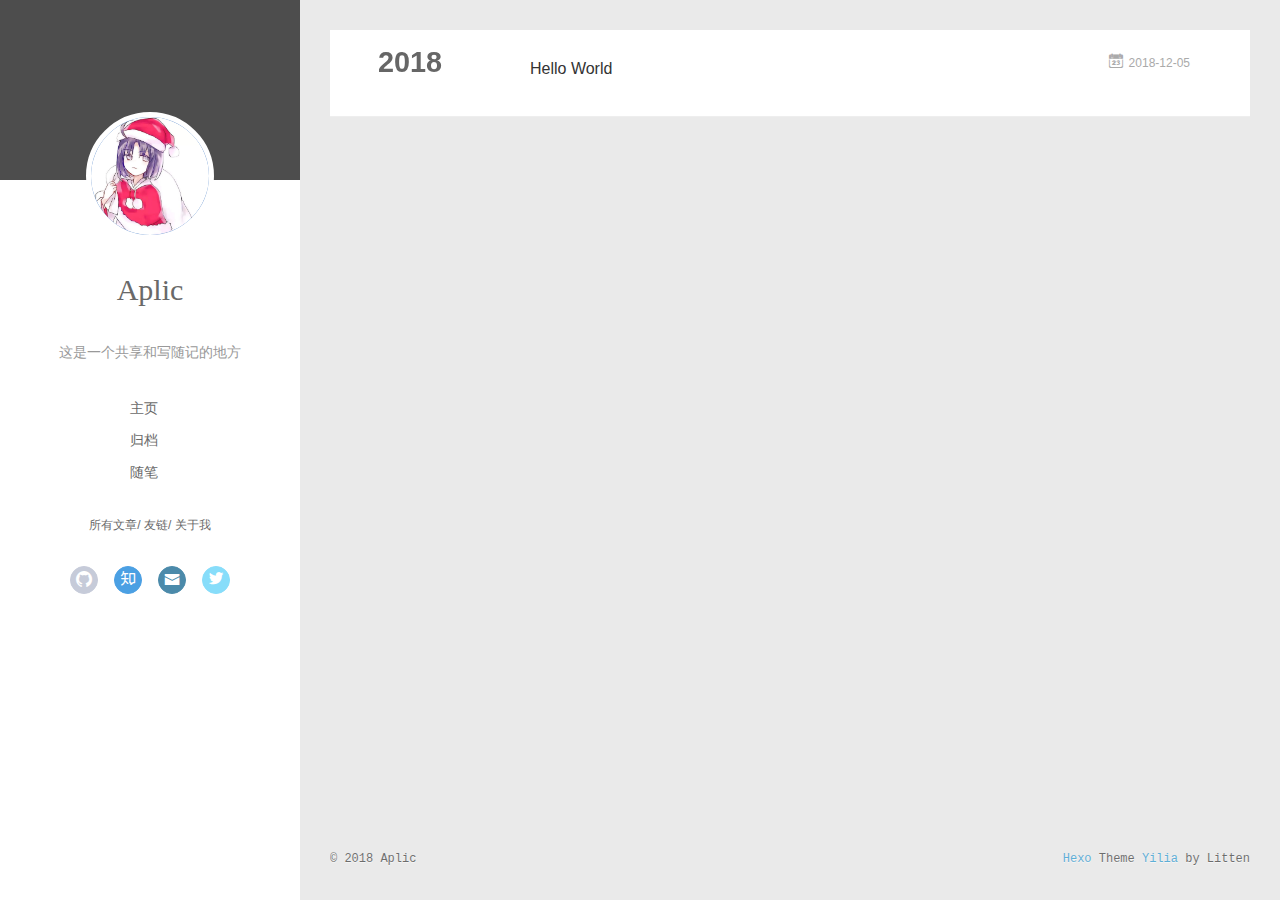
<file: archives/2018/index.html>
<!DOCTYPE html>
<html>
<head><meta name="generator" content="Hexo 3.8.0">
  <meta charset="utf-8">
  
  <meta name="renderer" content="webkit">
  <meta http-equiv="X-UA-Compatible" content="IE=edge">
  <link rel="dns-prefetch" href="http://yoursite.com">
  <title>Archives: 2018 | Aplician（Aplic）的主页</title>
  <meta name="viewport" content="width=device-width, initial-scale=1, maximum-scale=1">
  <meta name="description" content="既然做了，就没啥好后悔的。">
<meta property="og:type" content="website">
<meta property="og:title" content="Aplician（Aplic）的主页">
<meta property="og:url" content="http://yoursite.com/archives/2018/index.html">
<meta property="og:site_name" content="Aplician（Aplic）的主页">
<meta property="og:description" content="既然做了，就没啥好后悔的。">
<meta property="og:locale" content="zh-Hans">
<meta name="twitter:card" content="summary">
<meta name="twitter:title" content="Aplician（Aplic）的主页">
<meta name="twitter:description" content="既然做了，就没啥好后悔的。">
  
    <link rel="alternative" href="/atom.xml" title="Aplician（Aplic）的主页" type="application/atom+xml">
  
  
    <link rel="icon" href="/favicon.png">
  
  <link rel="stylesheet" type="text/css" href="/./main.0cf68a.css">
  <style type="text/css">
  
    #container.show {
      background: linear-gradient(200deg,#a0cfe4,#e8c37e);
    }
  </style>
  

  

</head>
</html>
<body>
  <div id="container" q-class="show:isCtnShow">
    <canvas id="anm-canvas" class="anm-canvas"></canvas>
    <div class="left-col" q-class="show:isShow">
      
<div class="overlay" style="background: #4d4d4d"></div>
<div class="intrude-less">
	<header id="header" class="inner">
		<a href="/" class="profilepic">
			<img src="/assets/img/head.jpg" class="js-avatar">
		</a>
		<hgroup>
		  <h1 class="header-author"><a href="/">Aplic</a></h1>
		</hgroup>
		
		<p class="header-subtitle">这是一个共享和写随记的地方</p>
		

		<nav class="header-menu">
			<ul>
			
				<li><a href="/">主页</a></li>
	        
				<li><a href="/archives/index.html">归档</a></li>
	        
				<li><a href="/tags/">随笔</a></li>
	        
			</ul>
		</nav>
		<nav class="header-smart-menu">
    		
    			
    			<a q-on="click: openSlider(e, 'innerArchive')" href="javascript:void(0)">所有文章</a>
    			
            
    			
    			<a q-on="click: openSlider(e, 'friends')" href="javascript:void(0)">友链</a>
    			
            
    			
    			<a q-on="click: openSlider(e, 'aboutme')" href="javascript:void(0)">关于我</a>
    			
            
		</nav>
		<nav class="header-nav">
			<div class="social">
				
					<a class="github" target="_blank" href="https://github.com/Aplician" title="github"><i class="icon-github"></i></a>
		        
					<a class="zhihu" target="_blank" href="https://www.zhihu.com/people/dgd-39" title="zhihu"><i class="icon-zhihu"></i></a>
		        
					<a class="mail" target="_blank" href="/Aplician@outlook.com" title="mail"><i class="icon-mail"></i></a>
		        
					<a class="twitter" target="_blank" href="https://twitter.com/DGDfromCHINA" title="twitter"><i class="icon-twitter"></i></a>
		        
			</div>
		</nav>
	</header>		
</div>

    </div>
    <div class="mid-col" q-class="show:isShow,hide:isShow|isFalse">
      
<nav id="mobile-nav">
  	<div class="overlay js-overlay" style="background: #4d4d4d"></div>
	<div class="btnctn js-mobile-btnctn">
  		<div class="slider-trigger list" q-on="click: openSlider(e)"><i class="icon icon-sort"></i></div>
	</div>
	<div class="intrude-less">
		<header id="header" class="inner">
			<div class="profilepic">
				<img src="/assets/img/head.jpg" class="js-avatar">
			</div>
			<hgroup>
			  <h1 class="header-author js-header-author">Aplic</h1>
			</hgroup>
			
			<p class="header-subtitle"><i class="icon icon-quo-left"></i>这是一个共享和写随记的地方<i class="icon icon-quo-right"></i></p>
			
			
			
				
			
				
			
				
			
			
			
			<nav class="header-nav">
				<div class="social">
					
						<a class="github" target="_blank" href="https://github.com/Aplician" title="github"><i class="icon-github"></i></a>
			        
						<a class="zhihu" target="_blank" href="https://www.zhihu.com/people/dgd-39" title="zhihu"><i class="icon-zhihu"></i></a>
			        
						<a class="mail" target="_blank" href="/Aplician@outlook.com" title="mail"><i class="icon-mail"></i></a>
			        
						<a class="twitter" target="_blank" href="https://twitter.com/DGDfromCHINA" title="twitter"><i class="icon-twitter"></i></a>
			        
				</div>
			</nav>

			<nav class="header-menu js-header-menu">
				<ul style="width: 70%">
				
				
					<li style="width: 33.333333333333336%"><a href="/">主页</a></li>
		        
					<li style="width: 33.333333333333336%"><a href="/archives/index.html">归档</a></li>
		        
					<li style="width: 33.333333333333336%"><a href="/tags/">随笔</a></li>
		        
				</ul>
			</nav>
		</header>				
	</div>
	<div class="mobile-mask" style="display:none" q-show="isShow"></div>
</nav>

      <div id="wrapper" class="body-wrap">
        <div class="menu-l">
          <div class="canvas-wrap">
            <canvas data-colors="#eaeaea" data-sectionHeight="100" data-contentId="js-content" id="myCanvas1" class="anm-canvas"></canvas>
          </div>
          <div id="js-content" class="content-ll">
            
  
  
    
    
      
      
      <section class="archives-wrap">
        <div class="archive-year-wrap">
          <a href="/archives/2018" class="archive-year">2018</a>
        </div>
        <div class="archives">
    
    <article class="archive-article archive-type-post">
  <div class="archive-article-inner">
    <header class="archive-article-header">
      	<div class="article-meta">
	      	<a href="/2018/12/05/hello-world/" class="archive-article-date">
  	<time datetime="2018-12-05T12:57:31.562Z" itemprop="datePublished"><i class="icon-calendar icon"></i>2018-12-05</time>
</a>
        </div>
    	 
  
    <h1 itemprop="name">
      <a class="archive-article-title" href="/2018/12/05/hello-world/">Hello World</a>
    </h1>
  

        <div class="article-info info-on-right">
          
          

        </div>
        <div class="clearfix"></div>
    </header>
  </div>
</article>
  
  
    </div></section>
  

    


          </div>
        </div>
      </div>
      <footer id="footer">
  <div class="outer">
    <div id="footer-info">
    	<div class="footer-left">
    		&copy; 2018 Aplic
    	</div>
      	<div class="footer-right">
      		<a href="http://hexo.io/" target="_blank">Hexo</a>  Theme <a href="https://github.com/litten/hexo-theme-yilia" target="_blank">Yilia</a> by Litten
      	</div>
    </div>
  </div>
</footer>
    </div>
    <script>
	var yiliaConfig = {
		mathjax: false,
		isHome: false,
		isPost: false,
		isArchive: true,
		isTag: false,
		isCategory: false,
		open_in_new: false,
		toc_hide_index: true,
		root: "/",
		innerArchive: true,
		showTags: false
	}
</script>

<script>!function(t){function n(e){if(r[e])return r[e].exports;var i=r[e]={exports:{},id:e,loaded:!1};return t[e].call(i.exports,i,i.exports,n),i.loaded=!0,i.exports}var r={};n.m=t,n.c=r,n.p="./",n(0)}([function(t,n,r){r(195),t.exports=r(191)},function(t,n,r){var e=r(3),i=r(52),o=r(27),u=r(28),c=r(53),f="prototype",a=function(t,n,r){var s,l,h,v,p=t&a.F,d=t&a.G,y=t&a.S,g=t&a.P,b=t&a.B,m=d?e:y?e[n]||(e[n]={}):(e[n]||{})[f],x=d?i:i[n]||(i[n]={}),w=x[f]||(x[f]={});d&&(r=n);for(s in r)l=!p&&m&&void 0!==m[s],h=(l?m:r)[s],v=b&&l?c(h,e):g&&"function"==typeof h?c(Function.call,h):h,m&&u(m,s,h,t&a.U),x[s]!=h&&o(x,s,v),g&&w[s]!=h&&(w[s]=h)};e.core=i,a.F=1,a.G=2,a.S=4,a.P=8,a.B=16,a.W=32,a.U=64,a.R=128,t.exports=a},function(t,n,r){var e=r(6);t.exports=function(t){if(!e(t))throw TypeError(t+" is not an object!");return t}},function(t,n){var r=t.exports="undefined"!=typeof window&&window.Math==Math?window:"undefined"!=typeof self&&self.Math==Math?self:Function("return this")();"number"==typeof __g&&(__g=r)},function(t,n){t.exports=function(t){try{return!!t()}catch(t){return!0}}},function(t,n){var r=t.exports="undefined"!=typeof window&&window.Math==Math?window:"undefined"!=typeof self&&self.Math==Math?self:Function("return this")();"number"==typeof __g&&(__g=r)},function(t,n){t.exports=function(t){return"object"==typeof t?null!==t:"function"==typeof t}},function(t,n,r){var e=r(126)("wks"),i=r(76),o=r(3).Symbol,u="function"==typeof o;(t.exports=function(t){return e[t]||(e[t]=u&&o[t]||(u?o:i)("Symbol."+t))}).store=e},function(t,n){var r={}.hasOwnProperty;t.exports=function(t,n){return r.call(t,n)}},function(t,n,r){var e=r(94),i=r(33);t.exports=function(t){return e(i(t))}},function(t,n,r){t.exports=!r(4)(function(){return 7!=Object.defineProperty({},"a",{get:function(){return 7}}).a})},function(t,n,r){var e=r(2),i=r(167),o=r(50),u=Object.defineProperty;n.f=r(10)?Object.defineProperty:function(t,n,r){if(e(t),n=o(n,!0),e(r),i)try{return u(t,n,r)}catch(t){}if("get"in r||"set"in r)throw TypeError("Accessors not supported!");return"value"in r&&(t[n]=r.value),t}},function(t,n,r){t.exports=!r(18)(function(){return 7!=Object.defineProperty({},"a",{get:function(){return 7}}).a})},function(t,n,r){var e=r(14),i=r(22);t.exports=r(12)?function(t,n,r){return e.f(t,n,i(1,r))}:function(t,n,r){return t[n]=r,t}},function(t,n,r){var e=r(20),i=r(58),o=r(42),u=Object.defineProperty;n.f=r(12)?Object.defineProperty:function(t,n,r){if(e(t),n=o(n,!0),e(r),i)try{return u(t,n,r)}catch(t){}if("get"in r||"set"in r)throw TypeError("Accessors not supported!");return"value"in r&&(t[n]=r.value),t}},function(t,n,r){var e=r(40)("wks"),i=r(23),o=r(5).Symbol,u="function"==typeof o;(t.exports=function(t){return e[t]||(e[t]=u&&o[t]||(u?o:i)("Symbol."+t))}).store=e},function(t,n,r){var e=r(67),i=Math.min;t.exports=function(t){return t>0?i(e(t),9007199254740991):0}},function(t,n,r){var e=r(46);t.exports=function(t){return Object(e(t))}},function(t,n){t.exports=function(t){try{return!!t()}catch(t){return!0}}},function(t,n,r){var e=r(63),i=r(34);t.exports=Object.keys||function(t){return e(t,i)}},function(t,n,r){var e=r(21);t.exports=function(t){if(!e(t))throw TypeError(t+" is not an object!");return t}},function(t,n){t.exports=function(t){return"object"==typeof t?null!==t:"function"==typeof t}},function(t,n){t.exports=function(t,n){return{enumerable:!(1&t),configurable:!(2&t),writable:!(4&t),value:n}}},function(t,n){var r=0,e=Math.random();t.exports=function(t){return"Symbol(".concat(void 0===t?"":t,")_",(++r+e).toString(36))}},function(t,n){var r={}.hasOwnProperty;t.exports=function(t,n){return r.call(t,n)}},function(t,n){var r=t.exports={version:"2.4.0"};"number"==typeof __e&&(__e=r)},function(t,n){t.exports=function(t){if("function"!=typeof t)throw TypeError(t+" is not a function!");return t}},function(t,n,r){var e=r(11),i=r(66);t.exports=r(10)?function(t,n,r){return e.f(t,n,i(1,r))}:function(t,n,r){return t[n]=r,t}},function(t,n,r){var e=r(3),i=r(27),o=r(24),u=r(76)("src"),c="toString",f=Function[c],a=(""+f).split(c);r(52).inspectSource=function(t){return f.call(t)},(t.exports=function(t,n,r,c){var f="function"==typeof r;f&&(o(r,"name")||i(r,"name",n)),t[n]!==r&&(f&&(o(r,u)||i(r,u,t[n]?""+t[n]:a.join(String(n)))),t===e?t[n]=r:c?t[n]?t[n]=r:i(t,n,r):(delete t[n],i(t,n,r)))})(Function.prototype,c,function(){return"function"==typeof this&&this[u]||f.call(this)})},function(t,n,r){var e=r(1),i=r(4),o=r(46),u=function(t,n,r,e){var i=String(o(t)),u="<"+n;return""!==r&&(u+=" "+r+'="'+String(e).replace(/"/g,"&quot;")+'"'),u+">"+i+"</"+n+">"};t.exports=function(t,n){var r={};r[t]=n(u),e(e.P+e.F*i(function(){var n=""[t]('"');return n!==n.toLowerCase()||n.split('"').length>3}),"String",r)}},function(t,n,r){var e=r(115),i=r(46);t.exports=function(t){return e(i(t))}},function(t,n,r){var e=r(116),i=r(66),o=r(30),u=r(50),c=r(24),f=r(167),a=Object.getOwnPropertyDescriptor;n.f=r(10)?a:function(t,n){if(t=o(t),n=u(n,!0),f)try{return a(t,n)}catch(t){}if(c(t,n))return i(!e.f.call(t,n),t[n])}},function(t,n,r){var e=r(24),i=r(17),o=r(145)("IE_PROTO"),u=Object.prototype;t.exports=Object.getPrototypeOf||function(t){return t=i(t),e(t,o)?t[o]:"function"==typeof t.constructor&&t instanceof t.constructor?t.constructor.prototype:t instanceof Object?u:null}},function(t,n){t.exports=function(t){if(void 0==t)throw TypeError("Can't call method on  "+t);return t}},function(t,n){t.exports="constructor,hasOwnProperty,isPrototypeOf,propertyIsEnumerable,toLocaleString,toString,valueOf".split(",")},function(t,n){t.exports={}},function(t,n){t.exports=!0},function(t,n){n.f={}.propertyIsEnumerable},function(t,n,r){var e=r(14).f,i=r(8),o=r(15)("toStringTag");t.exports=function(t,n,r){t&&!i(t=r?t:t.prototype,o)&&e(t,o,{configurable:!0,value:n})}},function(t,n,r){var e=r(40)("keys"),i=r(23);t.exports=function(t){return e[t]||(e[t]=i(t))}},function(t,n,r){var e=r(5),i="__core-js_shared__",o=e[i]||(e[i]={});t.exports=function(t){return o[t]||(o[t]={})}},function(t,n){var r=Math.ceil,e=Math.floor;t.exports=function(t){return isNaN(t=+t)?0:(t>0?e:r)(t)}},function(t,n,r){var e=r(21);t.exports=function(t,n){if(!e(t))return t;var r,i;if(n&&"function"==typeof(r=t.toString)&&!e(i=r.call(t)))return i;if("function"==typeof(r=t.valueOf)&&!e(i=r.call(t)))return i;if(!n&&"function"==typeof(r=t.toString)&&!e(i=r.call(t)))return i;throw TypeError("Can't convert object to primitive value")}},function(t,n,r){var e=r(5),i=r(25),o=r(36),u=r(44),c=r(14).f;t.exports=function(t){var n=i.Symbol||(i.Symbol=o?{}:e.Symbol||{});"_"==t.charAt(0)||t in n||c(n,t,{value:u.f(t)})}},function(t,n,r){n.f=r(15)},function(t,n){var r={}.toString;t.exports=function(t){return r.call(t).slice(8,-1)}},function(t,n){t.exports=function(t){if(void 0==t)throw TypeError("Can't call method on  "+t);return t}},function(t,n,r){var e=r(4);t.exports=function(t,n){return!!t&&e(function(){n?t.call(null,function(){},1):t.call(null)})}},function(t,n,r){var e=r(53),i=r(115),o=r(17),u=r(16),c=r(203);t.exports=function(t,n){var r=1==t,f=2==t,a=3==t,s=4==t,l=6==t,h=5==t||l,v=n||c;return function(n,c,p){for(var d,y,g=o(n),b=i(g),m=e(c,p,3),x=u(b.length),w=0,S=r?v(n,x):f?v(n,0):void 0;x>w;w++)if((h||w in b)&&(d=b[w],y=m(d,w,g),t))if(r)S[w]=y;else if(y)switch(t){case 3:return!0;case 5:return d;case 6:return w;case 2:S.push(d)}else if(s)return!1;return l?-1:a||s?s:S}}},function(t,n,r){var e=r(1),i=r(52),o=r(4);t.exports=function(t,n){var r=(i.Object||{})[t]||Object[t],u={};u[t]=n(r),e(e.S+e.F*o(function(){r(1)}),"Object",u)}},function(t,n,r){var e=r(6);t.exports=function(t,n){if(!e(t))return t;var r,i;if(n&&"function"==typeof(r=t.toString)&&!e(i=r.call(t)))return i;if("function"==typeof(r=t.valueOf)&&!e(i=r.call(t)))return i;if(!n&&"function"==typeof(r=t.toString)&&!e(i=r.call(t)))return i;throw TypeError("Can't convert object to primitive value")}},function(t,n,r){var e=r(5),i=r(25),o=r(91),u=r(13),c="prototype",f=function(t,n,r){var a,s,l,h=t&f.F,v=t&f.G,p=t&f.S,d=t&f.P,y=t&f.B,g=t&f.W,b=v?i:i[n]||(i[n]={}),m=b[c],x=v?e:p?e[n]:(e[n]||{})[c];v&&(r=n);for(a in r)(s=!h&&x&&void 0!==x[a])&&a in b||(l=s?x[a]:r[a],b[a]=v&&"function"!=typeof x[a]?r[a]:y&&s?o(l,e):g&&x[a]==l?function(t){var n=function(n,r,e){if(this instanceof t){switch(arguments.length){case 0:return new t;case 1:return new t(n);case 2:return new t(n,r)}return new t(n,r,e)}return t.apply(this,arguments)};return n[c]=t[c],n}(l):d&&"function"==typeof l?o(Function.call,l):l,d&&((b.virtual||(b.virtual={}))[a]=l,t&f.R&&m&&!m[a]&&u(m,a,l)))};f.F=1,f.G=2,f.S=4,f.P=8,f.B=16,f.W=32,f.U=64,f.R=128,t.exports=f},function(t,n){var r=t.exports={version:"2.4.0"};"number"==typeof __e&&(__e=r)},function(t,n,r){var e=r(26);t.exports=function(t,n,r){if(e(t),void 0===n)return t;switch(r){case 1:return function(r){return t.call(n,r)};case 2:return function(r,e){return t.call(n,r,e)};case 3:return function(r,e,i){return t.call(n,r,e,i)}}return function(){return t.apply(n,arguments)}}},function(t,n,r){var e=r(183),i=r(1),o=r(126)("metadata"),u=o.store||(o.store=new(r(186))),c=function(t,n,r){var i=u.get(t);if(!i){if(!r)return;u.set(t,i=new e)}var o=i.get(n);if(!o){if(!r)return;i.set(n,o=new e)}return o},f=function(t,n,r){var e=c(n,r,!1);return void 0!==e&&e.has(t)},a=function(t,n,r){var e=c(n,r,!1);return void 0===e?void 0:e.get(t)},s=function(t,n,r,e){c(r,e,!0).set(t,n)},l=function(t,n){var r=c(t,n,!1),e=[];return r&&r.forEach(function(t,n){e.push(n)}),e},h=function(t){return void 0===t||"symbol"==typeof t?t:String(t)},v=function(t){i(i.S,"Reflect",t)};t.exports={store:u,map:c,has:f,get:a,set:s,keys:l,key:h,exp:v}},function(t,n,r){"use strict";if(r(10)){var e=r(69),i=r(3),o=r(4),u=r(1),c=r(127),f=r(152),a=r(53),s=r(68),l=r(66),h=r(27),v=r(73),p=r(67),d=r(16),y=r(75),g=r(50),b=r(24),m=r(180),x=r(114),w=r(6),S=r(17),_=r(137),O=r(70),E=r(32),P=r(71).f,j=r(154),F=r(76),M=r(7),A=r(48),N=r(117),T=r(146),I=r(155),k=r(80),L=r(123),R=r(74),C=r(130),D=r(160),U=r(11),W=r(31),G=U.f,B=W.f,V=i.RangeError,z=i.TypeError,q=i.Uint8Array,K="ArrayBuffer",J="Shared"+K,Y="BYTES_PER_ELEMENT",H="prototype",$=Array[H],X=f.ArrayBuffer,Q=f.DataView,Z=A(0),tt=A(2),nt=A(3),rt=A(4),et=A(5),it=A(6),ot=N(!0),ut=N(!1),ct=I.values,ft=I.keys,at=I.entries,st=$.lastIndexOf,lt=$.reduce,ht=$.reduceRight,vt=$.join,pt=$.sort,dt=$.slice,yt=$.toString,gt=$.toLocaleString,bt=M("iterator"),mt=M("toStringTag"),xt=F("typed_constructor"),wt=F("def_constructor"),St=c.CONSTR,_t=c.TYPED,Ot=c.VIEW,Et="Wrong length!",Pt=A(1,function(t,n){return Tt(T(t,t[wt]),n)}),jt=o(function(){return 1===new q(new Uint16Array([1]).buffer)[0]}),Ft=!!q&&!!q[H].set&&o(function(){new q(1).set({})}),Mt=function(t,n){if(void 0===t)throw z(Et);var r=+t,e=d(t);if(n&&!m(r,e))throw V(Et);return e},At=function(t,n){var r=p(t);if(r<0||r%n)throw V("Wrong offset!");return r},Nt=function(t){if(w(t)&&_t in t)return t;throw z(t+" is not a typed array!")},Tt=function(t,n){if(!(w(t)&&xt in t))throw z("It is not a typed array constructor!");return new t(n)},It=function(t,n){return kt(T(t,t[wt]),n)},kt=function(t,n){for(var r=0,e=n.length,i=Tt(t,e);e>r;)i[r]=n[r++];return i},Lt=function(t,n,r){G(t,n,{get:function(){return this._d[r]}})},Rt=function(t){var n,r,e,i,o,u,c=S(t),f=arguments.length,s=f>1?arguments[1]:void 0,l=void 0!==s,h=j(c);if(void 0!=h&&!_(h)){for(u=h.call(c),e=[],n=0;!(o=u.next()).done;n++)e.push(o.value);c=e}for(l&&f>2&&(s=a(s,arguments[2],2)),n=0,r=d(c.length),i=Tt(this,r);r>n;n++)i[n]=l?s(c[n],n):c[n];return i},Ct=function(){for(var t=0,n=arguments.length,r=Tt(this,n);n>t;)r[t]=arguments[t++];return r},Dt=!!q&&o(function(){gt.call(new q(1))}),Ut=function(){return gt.apply(Dt?dt.call(Nt(this)):Nt(this),arguments)},Wt={copyWithin:function(t,n){return D.call(Nt(this),t,n,arguments.length>2?arguments[2]:void 0)},every:function(t){return rt(Nt(this),t,arguments.length>1?arguments[1]:void 0)},fill:function(t){return C.apply(Nt(this),arguments)},filter:function(t){return It(this,tt(Nt(this),t,arguments.length>1?arguments[1]:void 0))},find:function(t){return et(Nt(this),t,arguments.length>1?arguments[1]:void 0)},findIndex:function(t){return it(Nt(this),t,arguments.length>1?arguments[1]:void 0)},forEach:function(t){Z(Nt(this),t,arguments.length>1?arguments[1]:void 0)},indexOf:function(t){return ut(Nt(this),t,arguments.length>1?arguments[1]:void 0)},includes:function(t){return ot(Nt(this),t,arguments.length>1?arguments[1]:void 0)},join:function(t){return vt.apply(Nt(this),arguments)},lastIndexOf:function(t){return st.apply(Nt(this),arguments)},map:function(t){return Pt(Nt(this),t,arguments.length>1?arguments[1]:void 0)},reduce:function(t){return lt.apply(Nt(this),arguments)},reduceRight:function(t){return ht.apply(Nt(this),arguments)},reverse:function(){for(var t,n=this,r=Nt(n).length,e=Math.floor(r/2),i=0;i<e;)t=n[i],n[i++]=n[--r],n[r]=t;return n},some:function(t){return nt(Nt(this),t,arguments.length>1?arguments[1]:void 0)},sort:function(t){return pt.call(Nt(this),t)},subarray:function(t,n){var r=Nt(this),e=r.length,i=y(t,e);return new(T(r,r[wt]))(r.buffer,r.byteOffset+i*r.BYTES_PER_ELEMENT,d((void 0===n?e:y(n,e))-i))}},Gt=function(t,n){return It(this,dt.call(Nt(this),t,n))},Bt=function(t){Nt(this);var n=At(arguments[1],1),r=this.length,e=S(t),i=d(e.length),o=0;if(i+n>r)throw V(Et);for(;o<i;)this[n+o]=e[o++]},Vt={entries:function(){return at.call(Nt(this))},keys:function(){return ft.call(Nt(this))},values:function(){return ct.call(Nt(this))}},zt=function(t,n){return w(t)&&t[_t]&&"symbol"!=typeof n&&n in t&&String(+n)==String(n)},qt=function(t,n){return zt(t,n=g(n,!0))?l(2,t[n]):B(t,n)},Kt=function(t,n,r){return!(zt(t,n=g(n,!0))&&w(r)&&b(r,"value"))||b(r,"get")||b(r,"set")||r.configurable||b(r,"writable")&&!r.writable||b(r,"enumerable")&&!r.enumerable?G(t,n,r):(t[n]=r.value,t)};St||(W.f=qt,U.f=Kt),u(u.S+u.F*!St,"Object",{getOwnPropertyDescriptor:qt,defineProperty:Kt}),o(function(){yt.call({})})&&(yt=gt=function(){return vt.call(this)});var Jt=v({},Wt);v(Jt,Vt),h(Jt,bt,Vt.values),v(Jt,{slice:Gt,set:Bt,constructor:function(){},toString:yt,toLocaleString:Ut}),Lt(Jt,"buffer","b"),Lt(Jt,"byteOffset","o"),Lt(Jt,"byteLength","l"),Lt(Jt,"length","e"),G(Jt,mt,{get:function(){return this[_t]}}),t.exports=function(t,n,r,f){f=!!f;var a=t+(f?"Clamped":"")+"Array",l="Uint8Array"!=a,v="get"+t,p="set"+t,y=i[a],g=y||{},b=y&&E(y),m=!y||!c.ABV,S={},_=y&&y[H],j=function(t,r){var e=t._d;return e.v[v](r*n+e.o,jt)},F=function(t,r,e){var i=t._d;f&&(e=(e=Math.round(e))<0?0:e>255?255:255&e),i.v[p](r*n+i.o,e,jt)},M=function(t,n){G(t,n,{get:function(){return j(this,n)},set:function(t){return F(this,n,t)},enumerable:!0})};m?(y=r(function(t,r,e,i){s(t,y,a,"_d");var o,u,c,f,l=0,v=0;if(w(r)){if(!(r instanceof X||(f=x(r))==K||f==J))return _t in r?kt(y,r):Rt.call(y,r);o=r,v=At(e,n);var p=r.byteLength;if(void 0===i){if(p%n)throw V(Et);if((u=p-v)<0)throw V(Et)}else if((u=d(i)*n)+v>p)throw V(Et);c=u/n}else c=Mt(r,!0),u=c*n,o=new X(u);for(h(t,"_d",{b:o,o:v,l:u,e:c,v:new Q(o)});l<c;)M(t,l++)}),_=y[H]=O(Jt),h(_,"constructor",y)):L(function(t){new y(null),new y(t)},!0)||(y=r(function(t,r,e,i){s(t,y,a);var o;return w(r)?r instanceof X||(o=x(r))==K||o==J?void 0!==i?new g(r,At(e,n),i):void 0!==e?new g(r,At(e,n)):new g(r):_t in r?kt(y,r):Rt.call(y,r):new g(Mt(r,l))}),Z(b!==Function.prototype?P(g).concat(P(b)):P(g),function(t){t in y||h(y,t,g[t])}),y[H]=_,e||(_.constructor=y));var A=_[bt],N=!!A&&("values"==A.name||void 0==A.name),T=Vt.values;h(y,xt,!0),h(_,_t,a),h(_,Ot,!0),h(_,wt,y),(f?new y(1)[mt]==a:mt in _)||G(_,mt,{get:function(){return a}}),S[a]=y,u(u.G+u.W+u.F*(y!=g),S),u(u.S,a,{BYTES_PER_ELEMENT:n,from:Rt,of:Ct}),Y in _||h(_,Y,n),u(u.P,a,Wt),R(a),u(u.P+u.F*Ft,a,{set:Bt}),u(u.P+u.F*!N,a,Vt),u(u.P+u.F*(_.toString!=yt),a,{toString:yt}),u(u.P+u.F*o(function(){new y(1).slice()}),a,{slice:Gt}),u(u.P+u.F*(o(function(){return[1,2].toLocaleString()!=new y([1,2]).toLocaleString()})||!o(function(){_.toLocaleString.call([1,2])})),a,{toLocaleString:Ut}),k[a]=N?A:T,e||N||h(_,bt,T)}}else t.exports=function(){}},function(t,n){var r={}.toString;t.exports=function(t){return r.call(t).slice(8,-1)}},function(t,n,r){var e=r(21),i=r(5).document,o=e(i)&&e(i.createElement);t.exports=function(t){return o?i.createElement(t):{}}},function(t,n,r){t.exports=!r(12)&&!r(18)(function(){return 7!=Object.defineProperty(r(57)("div"),"a",{get:function(){return 7}}).a})},function(t,n,r){"use strict";var e=r(36),i=r(51),o=r(64),u=r(13),c=r(8),f=r(35),a=r(96),s=r(38),l=r(103),h=r(15)("iterator"),v=!([].keys&&"next"in[].keys()),p="keys",d="values",y=function(){return this};t.exports=function(t,n,r,g,b,m,x){a(r,n,g);var w,S,_,O=function(t){if(!v&&t in F)return F[t];switch(t){case p:case d:return function(){return new r(this,t)}}return function(){return new r(this,t)}},E=n+" Iterator",P=b==d,j=!1,F=t.prototype,M=F[h]||F["@@iterator"]||b&&F[b],A=M||O(b),N=b?P?O("entries"):A:void 0,T="Array"==n?F.entries||M:M;if(T&&(_=l(T.call(new t)))!==Object.prototype&&(s(_,E,!0),e||c(_,h)||u(_,h,y)),P&&M&&M.name!==d&&(j=!0,A=function(){return M.call(this)}),e&&!x||!v&&!j&&F[h]||u(F,h,A),f[n]=A,f[E]=y,b)if(w={values:P?A:O(d),keys:m?A:O(p),entries:N},x)for(S in w)S in F||o(F,S,w[S]);else i(i.P+i.F*(v||j),n,w);return w}},function(t,n,r){var e=r(20),i=r(100),o=r(34),u=r(39)("IE_PROTO"),c=function(){},f="prototype",a=function(){var t,n=r(57)("iframe"),e=o.length;for(n.style.display="none",r(93).appendChild(n),n.src="javascript:",t=n.contentWindow.document,t.open(),t.write("<script>document.F=Object<\/script>"),t.close(),a=t.F;e--;)delete a[f][o[e]];return a()};t.exports=Object.create||function(t,n){var r;return null!==t?(c[f]=e(t),r=new c,c[f]=null,r[u]=t):r=a(),void 0===n?r:i(r,n)}},function(t,n,r){var e=r(63),i=r(34).concat("length","prototype");n.f=Object.getOwnPropertyNames||function(t){return e(t,i)}},function(t,n){n.f=Object.getOwnPropertySymbols},function(t,n,r){var e=r(8),i=r(9),o=r(90)(!1),u=r(39)("IE_PROTO");t.exports=function(t,n){var r,c=i(t),f=0,a=[];for(r in c)r!=u&&e(c,r)&&a.push(r);for(;n.length>f;)e(c,r=n[f++])&&(~o(a,r)||a.push(r));return a}},function(t,n,r){t.exports=r(13)},function(t,n,r){var e=r(76)("meta"),i=r(6),o=r(24),u=r(11).f,c=0,f=Object.isExtensible||function(){return!0},a=!r(4)(function(){return f(Object.preventExtensions({}))}),s=function(t){u(t,e,{value:{i:"O"+ ++c,w:{}}})},l=function(t,n){if(!i(t))return"symbol"==typeof t?t:("string"==typeof t?"S":"P")+t;if(!o(t,e)){if(!f(t))return"F";if(!n)return"E";s(t)}return t[e].i},h=function(t,n){if(!o(t,e)){if(!f(t))return!0;if(!n)return!1;s(t)}return t[e].w},v=function(t){return a&&p.NEED&&f(t)&&!o(t,e)&&s(t),t},p=t.exports={KEY:e,NEED:!1,fastKey:l,getWeak:h,onFreeze:v}},function(t,n){t.exports=function(t,n){return{enumerable:!(1&t),configurable:!(2&t),writable:!(4&t),value:n}}},function(t,n){var r=Math.ceil,e=Math.floor;t.exports=function(t){return isNaN(t=+t)?0:(t>0?e:r)(t)}},function(t,n){t.exports=function(t,n,r,e){if(!(t instanceof n)||void 0!==e&&e in t)throw TypeError(r+": incorrect invocation!");return t}},function(t,n){t.exports=!1},function(t,n,r){var e=r(2),i=r(173),o=r(133),u=r(145)("IE_PROTO"),c=function(){},f="prototype",a=function(){var t,n=r(132)("iframe"),e=o.length;for(n.style.display="none",r(135).appendChild(n),n.src="javascript:",t=n.contentWindow.document,t.open(),t.write("<script>document.F=Object<\/script>"),t.close(),a=t.F;e--;)delete a[f][o[e]];return a()};t.exports=Object.create||function(t,n){var r;return null!==t?(c[f]=e(t),r=new c,c[f]=null,r[u]=t):r=a(),void 0===n?r:i(r,n)}},function(t,n,r){var e=r(175),i=r(133).concat("length","prototype");n.f=Object.getOwnPropertyNames||function(t){return e(t,i)}},function(t,n,r){var e=r(175),i=r(133);t.exports=Object.keys||function(t){return e(t,i)}},function(t,n,r){var e=r(28);t.exports=function(t,n,r){for(var i in n)e(t,i,n[i],r);return t}},function(t,n,r){"use strict";var e=r(3),i=r(11),o=r(10),u=r(7)("species");t.exports=function(t){var n=e[t];o&&n&&!n[u]&&i.f(n,u,{configurable:!0,get:function(){return this}})}},function(t,n,r){var e=r(67),i=Math.max,o=Math.min;t.exports=function(t,n){return t=e(t),t<0?i(t+n,0):o(t,n)}},function(t,n){var r=0,e=Math.random();t.exports=function(t){return"Symbol(".concat(void 0===t?"":t,")_",(++r+e).toString(36))}},function(t,n,r){var e=r(33);t.exports=function(t){return Object(e(t))}},function(t,n,r){var e=r(7)("unscopables"),i=Array.prototype;void 0==i[e]&&r(27)(i,e,{}),t.exports=function(t){i[e][t]=!0}},function(t,n,r){var e=r(53),i=r(169),o=r(137),u=r(2),c=r(16),f=r(154),a={},s={},n=t.exports=function(t,n,r,l,h){var v,p,d,y,g=h?function(){return t}:f(t),b=e(r,l,n?2:1),m=0;if("function"!=typeof g)throw TypeError(t+" is not iterable!");if(o(g)){for(v=c(t.length);v>m;m++)if((y=n?b(u(p=t[m])[0],p[1]):b(t[m]))===a||y===s)return y}else for(d=g.call(t);!(p=d.next()).done;)if((y=i(d,b,p.value,n))===a||y===s)return y};n.BREAK=a,n.RETURN=s},function(t,n){t.exports={}},function(t,n,r){var e=r(11).f,i=r(24),o=r(7)("toStringTag");t.exports=function(t,n,r){t&&!i(t=r?t:t.prototype,o)&&e(t,o,{configurable:!0,value:n})}},function(t,n,r){var e=r(1),i=r(46),o=r(4),u=r(150),c="["+u+"]",f="​",a=RegExp("^"+c+c+"*"),s=RegExp(c+c+"*$"),l=function(t,n,r){var i={},c=o(function(){return!!u[t]()||f[t]()!=f}),a=i[t]=c?n(h):u[t];r&&(i[r]=a),e(e.P+e.F*c,"String",i)},h=l.trim=function(t,n){return t=String(i(t)),1&n&&(t=t.replace(a,"")),2&n&&(t=t.replace(s,"")),t};t.exports=l},function(t,n,r){t.exports={default:r(86),__esModule:!0}},function(t,n,r){t.exports={default:r(87),__esModule:!0}},function(t,n,r){"use strict";function e(t){return t&&t.__esModule?t:{default:t}}n.__esModule=!0;var i=r(84),o=e(i),u=r(83),c=e(u),f="function"==typeof c.default&&"symbol"==typeof o.default?function(t){return typeof t}:function(t){return t&&"function"==typeof c.default&&t.constructor===c.default&&t!==c.default.prototype?"symbol":typeof t};n.default="function"==typeof c.default&&"symbol"===f(o.default)?function(t){return void 0===t?"undefined":f(t)}:function(t){return t&&"function"==typeof c.default&&t.constructor===c.default&&t!==c.default.prototype?"symbol":void 0===t?"undefined":f(t)}},function(t,n,r){r(110),r(108),r(111),r(112),t.exports=r(25).Symbol},function(t,n,r){r(109),r(113),t.exports=r(44).f("iterator")},function(t,n){t.exports=function(t){if("function"!=typeof t)throw TypeError(t+" is not a function!");return t}},function(t,n){t.exports=function(){}},function(t,n,r){var e=r(9),i=r(106),o=r(105);t.exports=function(t){return function(n,r,u){var c,f=e(n),a=i(f.length),s=o(u,a);if(t&&r!=r){for(;a>s;)if((c=f[s++])!=c)return!0}else for(;a>s;s++)if((t||s in f)&&f[s]===r)return t||s||0;return!t&&-1}}},function(t,n,r){var e=r(88);t.exports=function(t,n,r){if(e(t),void 0===n)return t;switch(r){case 1:return function(r){return t.call(n,r)};case 2:return function(r,e){return t.call(n,r,e)};case 3:return function(r,e,i){return t.call(n,r,e,i)}}return function(){return t.apply(n,arguments)}}},function(t,n,r){var e=r(19),i=r(62),o=r(37);t.exports=function(t){var n=e(t),r=i.f;if(r)for(var u,c=r(t),f=o.f,a=0;c.length>a;)f.call(t,u=c[a++])&&n.push(u);return n}},function(t,n,r){t.exports=r(5).document&&document.documentElement},function(t,n,r){var e=r(56);t.exports=Object("z").propertyIsEnumerable(0)?Object:function(t){return"String"==e(t)?t.split(""):Object(t)}},function(t,n,r){var e=r(56);t.exports=Array.isArray||function(t){return"Array"==e(t)}},function(t,n,r){"use strict";var e=r(60),i=r(22),o=r(38),u={};r(13)(u,r(15)("iterator"),function(){return this}),t.exports=function(t,n,r){t.prototype=e(u,{next:i(1,r)}),o(t,n+" Iterator")}},function(t,n){t.exports=function(t,n){return{value:n,done:!!t}}},function(t,n,r){var e=r(19),i=r(9);t.exports=function(t,n){for(var r,o=i(t),u=e(o),c=u.length,f=0;c>f;)if(o[r=u[f++]]===n)return r}},function(t,n,r){var e=r(23)("meta"),i=r(21),o=r(8),u=r(14).f,c=0,f=Object.isExtensible||function(){return!0},a=!r(18)(function(){return f(Object.preventExtensions({}))}),s=function(t){u(t,e,{value:{i:"O"+ ++c,w:{}}})},l=function(t,n){if(!i(t))return"symbol"==typeof t?t:("string"==typeof t?"S":"P")+t;if(!o(t,e)){if(!f(t))return"F";if(!n)return"E";s(t)}return t[e].i},h=function(t,n){if(!o(t,e)){if(!f(t))return!0;if(!n)return!1;s(t)}return t[e].w},v=function(t){return a&&p.NEED&&f(t)&&!o(t,e)&&s(t),t},p=t.exports={KEY:e,NEED:!1,fastKey:l,getWeak:h,onFreeze:v}},function(t,n,r){var e=r(14),i=r(20),o=r(19);t.exports=r(12)?Object.defineProperties:function(t,n){i(t);for(var r,u=o(n),c=u.length,f=0;c>f;)e.f(t,r=u[f++],n[r]);return t}},function(t,n,r){var e=r(37),i=r(22),o=r(9),u=r(42),c=r(8),f=r(58),a=Object.getOwnPropertyDescriptor;n.f=r(12)?a:function(t,n){if(t=o(t),n=u(n,!0),f)try{return a(t,n)}catch(t){}if(c(t,n))return i(!e.f.call(t,n),t[n])}},function(t,n,r){var e=r(9),i=r(61).f,o={}.toString,u="object"==typeof window&&window&&Object.getOwnPropertyNames?Object.getOwnPropertyNames(window):[],c=function(t){try{return i(t)}catch(t){return u.slice()}};t.exports.f=function(t){return u&&"[object Window]"==o.call(t)?c(t):i(e(t))}},function(t,n,r){var e=r(8),i=r(77),o=r(39)("IE_PROTO"),u=Object.prototype;t.exports=Object.getPrototypeOf||function(t){return t=i(t),e(t,o)?t[o]:"function"==typeof t.constructor&&t instanceof t.constructor?t.constructor.prototype:t instanceof Object?u:null}},function(t,n,r){var e=r(41),i=r(33);t.exports=function(t){return function(n,r){var o,u,c=String(i(n)),f=e(r),a=c.length;return f<0||f>=a?t?"":void 0:(o=c.charCodeAt(f),o<55296||o>56319||f+1===a||(u=c.charCodeAt(f+1))<56320||u>57343?t?c.charAt(f):o:t?c.slice(f,f+2):u-56320+(o-55296<<10)+65536)}}},function(t,n,r){var e=r(41),i=Math.max,o=Math.min;t.exports=function(t,n){return t=e(t),t<0?i(t+n,0):o(t,n)}},function(t,n,r){var e=r(41),i=Math.min;t.exports=function(t){return t>0?i(e(t),9007199254740991):0}},function(t,n,r){"use strict";var e=r(89),i=r(97),o=r(35),u=r(9);t.exports=r(59)(Array,"Array",function(t,n){this._t=u(t),this._i=0,this._k=n},function(){var t=this._t,n=this._k,r=this._i++;return!t||r>=t.length?(this._t=void 0,i(1)):"keys"==n?i(0,r):"values"==n?i(0,t[r]):i(0,[r,t[r]])},"values"),o.Arguments=o.Array,e("keys"),e("values"),e("entries")},function(t,n){},function(t,n,r){"use strict";var e=r(104)(!0);r(59)(String,"String",function(t){this._t=String(t),this._i=0},function(){var t,n=this._t,r=this._i;return r>=n.length?{value:void 0,done:!0}:(t=e(n,r),this._i+=t.length,{value:t,done:!1})})},function(t,n,r){"use strict";var e=r(5),i=r(8),o=r(12),u=r(51),c=r(64),f=r(99).KEY,a=r(18),s=r(40),l=r(38),h=r(23),v=r(15),p=r(44),d=r(43),y=r(98),g=r(92),b=r(95),m=r(20),x=r(9),w=r(42),S=r(22),_=r(60),O=r(102),E=r(101),P=r(14),j=r(19),F=E.f,M=P.f,A=O.f,N=e.Symbol,T=e.JSON,I=T&&T.stringify,k="prototype",L=v("_hidden"),R=v("toPrimitive"),C={}.propertyIsEnumerable,D=s("symbol-registry"),U=s("symbols"),W=s("op-symbols"),G=Object[k],B="function"==typeof N,V=e.QObject,z=!V||!V[k]||!V[k].findChild,q=o&&a(function(){return 7!=_(M({},"a",{get:function(){return M(this,"a",{value:7}).a}})).a})?function(t,n,r){var e=F(G,n);e&&delete G[n],M(t,n,r),e&&t!==G&&M(G,n,e)}:M,K=function(t){var n=U[t]=_(N[k]);return n._k=t,n},J=B&&"symbol"==typeof N.iterator?function(t){return"symbol"==typeof t}:function(t){return t instanceof N},Y=function(t,n,r){return t===G&&Y(W,n,r),m(t),n=w(n,!0),m(r),i(U,n)?(r.enumerable?(i(t,L)&&t[L][n]&&(t[L][n]=!1),r=_(r,{enumerable:S(0,!1)})):(i(t,L)||M(t,L,S(1,{})),t[L][n]=!0),q(t,n,r)):M(t,n,r)},H=function(t,n){m(t);for(var r,e=g(n=x(n)),i=0,o=e.length;o>i;)Y(t,r=e[i++],n[r]);return t},$=function(t,n){return void 0===n?_(t):H(_(t),n)},X=function(t){var n=C.call(this,t=w(t,!0));return!(this===G&&i(U,t)&&!i(W,t))&&(!(n||!i(this,t)||!i(U,t)||i(this,L)&&this[L][t])||n)},Q=function(t,n){if(t=x(t),n=w(n,!0),t!==G||!i(U,n)||i(W,n)){var r=F(t,n);return!r||!i(U,n)||i(t,L)&&t[L][n]||(r.enumerable=!0),r}},Z=function(t){for(var n,r=A(x(t)),e=[],o=0;r.length>o;)i(U,n=r[o++])||n==L||n==f||e.push(n);return e},tt=function(t){for(var n,r=t===G,e=A(r?W:x(t)),o=[],u=0;e.length>u;)!i(U,n=e[u++])||r&&!i(G,n)||o.push(U[n]);return o};B||(N=function(){if(this instanceof N)throw TypeError("Symbol is not a constructor!");var t=h(arguments.length>0?arguments[0]:void 0),n=function(r){this===G&&n.call(W,r),i(this,L)&&i(this[L],t)&&(this[L][t]=!1),q(this,t,S(1,r))};return o&&z&&q(G,t,{configurable:!0,set:n}),K(t)},c(N[k],"toString",function(){return this._k}),E.f=Q,P.f=Y,r(61).f=O.f=Z,r(37).f=X,r(62).f=tt,o&&!r(36)&&c(G,"propertyIsEnumerable",X,!0),p.f=function(t){return K(v(t))}),u(u.G+u.W+u.F*!B,{Symbol:N});for(var nt="hasInstance,isConcatSpreadable,iterator,match,replace,search,species,split,toPrimitive,toStringTag,unscopables".split(","),rt=0;nt.length>rt;)v(nt[rt++]);for(var nt=j(v.store),rt=0;nt.length>rt;)d(nt[rt++]);u(u.S+u.F*!B,"Symbol",{for:function(t){return i(D,t+="")?D[t]:D[t]=N(t)},keyFor:function(t){if(J(t))return y(D,t);throw TypeError(t+" is not a symbol!")},useSetter:function(){z=!0},useSimple:function(){z=!1}}),u(u.S+u.F*!B,"Object",{create:$,defineProperty:Y,defineProperties:H,getOwnPropertyDescriptor:Q,getOwnPropertyNames:Z,getOwnPropertySymbols:tt}),T&&u(u.S+u.F*(!B||a(function(){var t=N();return"[null]"!=I([t])||"{}"!=I({a:t})||"{}"!=I(Object(t))})),"JSON",{stringify:function(t){if(void 0!==t&&!J(t)){for(var n,r,e=[t],i=1;arguments.length>i;)e.push(arguments[i++]);return n=e[1],"function"==typeof n&&(r=n),!r&&b(n)||(n=function(t,n){if(r&&(n=r.call(this,t,n)),!J(n))return n}),e[1]=n,I.apply(T,e)}}}),N[k][R]||r(13)(N[k],R,N[k].valueOf),l(N,"Symbol"),l(Math,"Math",!0),l(e.JSON,"JSON",!0)},function(t,n,r){r(43)("asyncIterator")},function(t,n,r){r(43)("observable")},function(t,n,r){r(107);for(var e=r(5),i=r(13),o=r(35),u=r(15)("toStringTag"),c=["NodeList","DOMTokenList","MediaList","StyleSheetList","CSSRuleList"],f=0;f<5;f++){var a=c[f],s=e[a],l=s&&s.prototype;l&&!l[u]&&i(l,u,a),o[a]=o.Array}},function(t,n,r){var e=r(45),i=r(7)("toStringTag"),o="Arguments"==e(function(){return arguments}()),u=function(t,n){try{return t[n]}catch(t){}};t.exports=function(t){var n,r,c;return void 0===t?"Undefined":null===t?"Null":"string"==typeof(r=u(n=Object(t),i))?r:o?e(n):"Object"==(c=e(n))&&"function"==typeof n.callee?"Arguments":c}},function(t,n,r){var e=r(45);t.exports=Object("z").propertyIsEnumerable(0)?Object:function(t){return"String"==e(t)?t.split(""):Object(t)}},function(t,n){n.f={}.propertyIsEnumerable},function(t,n,r){var e=r(30),i=r(16),o=r(75);t.exports=function(t){return function(n,r,u){var c,f=e(n),a=i(f.length),s=o(u,a);if(t&&r!=r){for(;a>s;)if((c=f[s++])!=c)return!0}else for(;a>s;s++)if((t||s in f)&&f[s]===r)return t||s||0;return!t&&-1}}},function(t,n,r){"use strict";var e=r(3),i=r(1),o=r(28),u=r(73),c=r(65),f=r(79),a=r(68),s=r(6),l=r(4),h=r(123),v=r(81),p=r(136);t.exports=function(t,n,r,d,y,g){var b=e[t],m=b,x=y?"set":"add",w=m&&m.prototype,S={},_=function(t){var n=w[t];o(w,t,"delete"==t?function(t){return!(g&&!s(t))&&n.call(this,0===t?0:t)}:"has"==t?function(t){return!(g&&!s(t))&&n.call(this,0===t?0:t)}:"get"==t?function(t){return g&&!s(t)?void 0:n.call(this,0===t?0:t)}:"add"==t?function(t){return n.call(this,0===t?0:t),this}:function(t,r){return n.call(this,0===t?0:t,r),this})};if("function"==typeof m&&(g||w.forEach&&!l(function(){(new m).entries().next()}))){var O=new m,E=O[x](g?{}:-0,1)!=O,P=l(function(){O.has(1)}),j=h(function(t){new m(t)}),F=!g&&l(function(){for(var t=new m,n=5;n--;)t[x](n,n);return!t.has(-0)});j||(m=n(function(n,r){a(n,m,t);var e=p(new b,n,m);return void 0!=r&&f(r,y,e[x],e),e}),m.prototype=w,w.constructor=m),(P||F)&&(_("delete"),_("has"),y&&_("get")),(F||E)&&_(x),g&&w.clear&&delete w.clear}else m=d.getConstructor(n,t,y,x),u(m.prototype,r),c.NEED=!0;return v(m,t),S[t]=m,i(i.G+i.W+i.F*(m!=b),S),g||d.setStrong(m,t,y),m}},function(t,n,r){"use strict";var e=r(27),i=r(28),o=r(4),u=r(46),c=r(7);t.exports=function(t,n,r){var f=c(t),a=r(u,f,""[t]),s=a[0],l=a[1];o(function(){var n={};return n[f]=function(){return 7},7!=""[t](n)})&&(i(String.prototype,t,s),e(RegExp.prototype,f,2==n?function(t,n){return l.call(t,this,n)}:function(t){return l.call(t,this)}))}
},function(t,n,r){"use strict";var e=r(2);t.exports=function(){var t=e(this),n="";return t.global&&(n+="g"),t.ignoreCase&&(n+="i"),t.multiline&&(n+="m"),t.unicode&&(n+="u"),t.sticky&&(n+="y"),n}},function(t,n){t.exports=function(t,n,r){var e=void 0===r;switch(n.length){case 0:return e?t():t.call(r);case 1:return e?t(n[0]):t.call(r,n[0]);case 2:return e?t(n[0],n[1]):t.call(r,n[0],n[1]);case 3:return e?t(n[0],n[1],n[2]):t.call(r,n[0],n[1],n[2]);case 4:return e?t(n[0],n[1],n[2],n[3]):t.call(r,n[0],n[1],n[2],n[3])}return t.apply(r,n)}},function(t,n,r){var e=r(6),i=r(45),o=r(7)("match");t.exports=function(t){var n;return e(t)&&(void 0!==(n=t[o])?!!n:"RegExp"==i(t))}},function(t,n,r){var e=r(7)("iterator"),i=!1;try{var o=[7][e]();o.return=function(){i=!0},Array.from(o,function(){throw 2})}catch(t){}t.exports=function(t,n){if(!n&&!i)return!1;var r=!1;try{var o=[7],u=o[e]();u.next=function(){return{done:r=!0}},o[e]=function(){return u},t(o)}catch(t){}return r}},function(t,n,r){t.exports=r(69)||!r(4)(function(){var t=Math.random();__defineSetter__.call(null,t,function(){}),delete r(3)[t]})},function(t,n){n.f=Object.getOwnPropertySymbols},function(t,n,r){var e=r(3),i="__core-js_shared__",o=e[i]||(e[i]={});t.exports=function(t){return o[t]||(o[t]={})}},function(t,n,r){for(var e,i=r(3),o=r(27),u=r(76),c=u("typed_array"),f=u("view"),a=!(!i.ArrayBuffer||!i.DataView),s=a,l=0,h="Int8Array,Uint8Array,Uint8ClampedArray,Int16Array,Uint16Array,Int32Array,Uint32Array,Float32Array,Float64Array".split(",");l<9;)(e=i[h[l++]])?(o(e.prototype,c,!0),o(e.prototype,f,!0)):s=!1;t.exports={ABV:a,CONSTR:s,TYPED:c,VIEW:f}},function(t,n){"use strict";var r={versions:function(){var t=window.navigator.userAgent;return{trident:t.indexOf("Trident")>-1,presto:t.indexOf("Presto")>-1,webKit:t.indexOf("AppleWebKit")>-1,gecko:t.indexOf("Gecko")>-1&&-1==t.indexOf("KHTML"),mobile:!!t.match(/AppleWebKit.*Mobile.*/),ios:!!t.match(/\(i[^;]+;( U;)? CPU.+Mac OS X/),android:t.indexOf("Android")>-1||t.indexOf("Linux")>-1,iPhone:t.indexOf("iPhone")>-1||t.indexOf("Mac")>-1,iPad:t.indexOf("iPad")>-1,webApp:-1==t.indexOf("Safari"),weixin:-1==t.indexOf("MicroMessenger")}}()};t.exports=r},function(t,n,r){"use strict";var e=r(85),i=function(t){return t&&t.__esModule?t:{default:t}}(e),o=function(){function t(t,n,e){return n||e?String.fromCharCode(n||e):r[t]||t}function n(t){return e[t]}var r={"&quot;":'"',"&lt;":"<","&gt;":">","&amp;":"&","&nbsp;":" "},e={};for(var u in r)e[r[u]]=u;return r["&apos;"]="'",e["'"]="&#39;",{encode:function(t){return t?(""+t).replace(/['<> "&]/g,n).replace(/\r?\n/g,"<br/>").replace(/\s/g,"&nbsp;"):""},decode:function(n){return n?(""+n).replace(/<br\s*\/?>/gi,"\n").replace(/&quot;|&lt;|&gt;|&amp;|&nbsp;|&apos;|&#(\d+);|&#(\d+)/g,t).replace(/\u00a0/g," "):""},encodeBase16:function(t){if(!t)return t;t+="";for(var n=[],r=0,e=t.length;e>r;r++)n.push(t.charCodeAt(r).toString(16).toUpperCase());return n.join("")},encodeBase16forJSON:function(t){if(!t)return t;t=t.replace(/[\u4E00-\u9FBF]/gi,function(t){return escape(t).replace("%u","\\u")});for(var n=[],r=0,e=t.length;e>r;r++)n.push(t.charCodeAt(r).toString(16).toUpperCase());return n.join("")},decodeBase16:function(t){if(!t)return t;t+="";for(var n=[],r=0,e=t.length;e>r;r+=2)n.push(String.fromCharCode("0x"+t.slice(r,r+2)));return n.join("")},encodeObject:function(t){if(t instanceof Array)for(var n=0,r=t.length;r>n;n++)t[n]=o.encodeObject(t[n]);else if("object"==(void 0===t?"undefined":(0,i.default)(t)))for(var e in t)t[e]=o.encodeObject(t[e]);else if("string"==typeof t)return o.encode(t);return t},loadScript:function(t){var n=document.createElement("script");document.getElementsByTagName("body")[0].appendChild(n),n.setAttribute("src",t)},addLoadEvent:function(t){var n=window.onload;"function"!=typeof window.onload?window.onload=t:window.onload=function(){n(),t()}}}}();t.exports=o},function(t,n,r){"use strict";var e=r(17),i=r(75),o=r(16);t.exports=function(t){for(var n=e(this),r=o(n.length),u=arguments.length,c=i(u>1?arguments[1]:void 0,r),f=u>2?arguments[2]:void 0,a=void 0===f?r:i(f,r);a>c;)n[c++]=t;return n}},function(t,n,r){"use strict";var e=r(11),i=r(66);t.exports=function(t,n,r){n in t?e.f(t,n,i(0,r)):t[n]=r}},function(t,n,r){var e=r(6),i=r(3).document,o=e(i)&&e(i.createElement);t.exports=function(t){return o?i.createElement(t):{}}},function(t,n){t.exports="constructor,hasOwnProperty,isPrototypeOf,propertyIsEnumerable,toLocaleString,toString,valueOf".split(",")},function(t,n,r){var e=r(7)("match");t.exports=function(t){var n=/./;try{"/./"[t](n)}catch(r){try{return n[e]=!1,!"/./"[t](n)}catch(t){}}return!0}},function(t,n,r){t.exports=r(3).document&&document.documentElement},function(t,n,r){var e=r(6),i=r(144).set;t.exports=function(t,n,r){var o,u=n.constructor;return u!==r&&"function"==typeof u&&(o=u.prototype)!==r.prototype&&e(o)&&i&&i(t,o),t}},function(t,n,r){var e=r(80),i=r(7)("iterator"),o=Array.prototype;t.exports=function(t){return void 0!==t&&(e.Array===t||o[i]===t)}},function(t,n,r){var e=r(45);t.exports=Array.isArray||function(t){return"Array"==e(t)}},function(t,n,r){"use strict";var e=r(70),i=r(66),o=r(81),u={};r(27)(u,r(7)("iterator"),function(){return this}),t.exports=function(t,n,r){t.prototype=e(u,{next:i(1,r)}),o(t,n+" Iterator")}},function(t,n,r){"use strict";var e=r(69),i=r(1),o=r(28),u=r(27),c=r(24),f=r(80),a=r(139),s=r(81),l=r(32),h=r(7)("iterator"),v=!([].keys&&"next"in[].keys()),p="keys",d="values",y=function(){return this};t.exports=function(t,n,r,g,b,m,x){a(r,n,g);var w,S,_,O=function(t){if(!v&&t in F)return F[t];switch(t){case p:case d:return function(){return new r(this,t)}}return function(){return new r(this,t)}},E=n+" Iterator",P=b==d,j=!1,F=t.prototype,M=F[h]||F["@@iterator"]||b&&F[b],A=M||O(b),N=b?P?O("entries"):A:void 0,T="Array"==n?F.entries||M:M;if(T&&(_=l(T.call(new t)))!==Object.prototype&&(s(_,E,!0),e||c(_,h)||u(_,h,y)),P&&M&&M.name!==d&&(j=!0,A=function(){return M.call(this)}),e&&!x||!v&&!j&&F[h]||u(F,h,A),f[n]=A,f[E]=y,b)if(w={values:P?A:O(d),keys:m?A:O(p),entries:N},x)for(S in w)S in F||o(F,S,w[S]);else i(i.P+i.F*(v||j),n,w);return w}},function(t,n){var r=Math.expm1;t.exports=!r||r(10)>22025.465794806718||r(10)<22025.465794806718||-2e-17!=r(-2e-17)?function(t){return 0==(t=+t)?t:t>-1e-6&&t<1e-6?t+t*t/2:Math.exp(t)-1}:r},function(t,n){t.exports=Math.sign||function(t){return 0==(t=+t)||t!=t?t:t<0?-1:1}},function(t,n,r){var e=r(3),i=r(151).set,o=e.MutationObserver||e.WebKitMutationObserver,u=e.process,c=e.Promise,f="process"==r(45)(u);t.exports=function(){var t,n,r,a=function(){var e,i;for(f&&(e=u.domain)&&e.exit();t;){i=t.fn,t=t.next;try{i()}catch(e){throw t?r():n=void 0,e}}n=void 0,e&&e.enter()};if(f)r=function(){u.nextTick(a)};else if(o){var s=!0,l=document.createTextNode("");new o(a).observe(l,{characterData:!0}),r=function(){l.data=s=!s}}else if(c&&c.resolve){var h=c.resolve();r=function(){h.then(a)}}else r=function(){i.call(e,a)};return function(e){var i={fn:e,next:void 0};n&&(n.next=i),t||(t=i,r()),n=i}}},function(t,n,r){var e=r(6),i=r(2),o=function(t,n){if(i(t),!e(n)&&null!==n)throw TypeError(n+": can't set as prototype!")};t.exports={set:Object.setPrototypeOf||("__proto__"in{}?function(t,n,e){try{e=r(53)(Function.call,r(31).f(Object.prototype,"__proto__").set,2),e(t,[]),n=!(t instanceof Array)}catch(t){n=!0}return function(t,r){return o(t,r),n?t.__proto__=r:e(t,r),t}}({},!1):void 0),check:o}},function(t,n,r){var e=r(126)("keys"),i=r(76);t.exports=function(t){return e[t]||(e[t]=i(t))}},function(t,n,r){var e=r(2),i=r(26),o=r(7)("species");t.exports=function(t,n){var r,u=e(t).constructor;return void 0===u||void 0==(r=e(u)[o])?n:i(r)}},function(t,n,r){var e=r(67),i=r(46);t.exports=function(t){return function(n,r){var o,u,c=String(i(n)),f=e(r),a=c.length;return f<0||f>=a?t?"":void 0:(o=c.charCodeAt(f),o<55296||o>56319||f+1===a||(u=c.charCodeAt(f+1))<56320||u>57343?t?c.charAt(f):o:t?c.slice(f,f+2):u-56320+(o-55296<<10)+65536)}}},function(t,n,r){var e=r(122),i=r(46);t.exports=function(t,n,r){if(e(n))throw TypeError("String#"+r+" doesn't accept regex!");return String(i(t))}},function(t,n,r){"use strict";var e=r(67),i=r(46);t.exports=function(t){var n=String(i(this)),r="",o=e(t);if(o<0||o==1/0)throw RangeError("Count can't be negative");for(;o>0;(o>>>=1)&&(n+=n))1&o&&(r+=n);return r}},function(t,n){t.exports="\t\n\v\f\r   ᠎             　\u2028\u2029\ufeff"},function(t,n,r){var e,i,o,u=r(53),c=r(121),f=r(135),a=r(132),s=r(3),l=s.process,h=s.setImmediate,v=s.clearImmediate,p=s.MessageChannel,d=0,y={},g="onreadystatechange",b=function(){var t=+this;if(y.hasOwnProperty(t)){var n=y[t];delete y[t],n()}},m=function(t){b.call(t.data)};h&&v||(h=function(t){for(var n=[],r=1;arguments.length>r;)n.push(arguments[r++]);return y[++d]=function(){c("function"==typeof t?t:Function(t),n)},e(d),d},v=function(t){delete y[t]},"process"==r(45)(l)?e=function(t){l.nextTick(u(b,t,1))}:p?(i=new p,o=i.port2,i.port1.onmessage=m,e=u(o.postMessage,o,1)):s.addEventListener&&"function"==typeof postMessage&&!s.importScripts?(e=function(t){s.postMessage(t+"","*")},s.addEventListener("message",m,!1)):e=g in a("script")?function(t){f.appendChild(a("script"))[g]=function(){f.removeChild(this),b.call(t)}}:function(t){setTimeout(u(b,t,1),0)}),t.exports={set:h,clear:v}},function(t,n,r){"use strict";var e=r(3),i=r(10),o=r(69),u=r(127),c=r(27),f=r(73),a=r(4),s=r(68),l=r(67),h=r(16),v=r(71).f,p=r(11).f,d=r(130),y=r(81),g="ArrayBuffer",b="DataView",m="prototype",x="Wrong length!",w="Wrong index!",S=e[g],_=e[b],O=e.Math,E=e.RangeError,P=e.Infinity,j=S,F=O.abs,M=O.pow,A=O.floor,N=O.log,T=O.LN2,I="buffer",k="byteLength",L="byteOffset",R=i?"_b":I,C=i?"_l":k,D=i?"_o":L,U=function(t,n,r){var e,i,o,u=Array(r),c=8*r-n-1,f=(1<<c)-1,a=f>>1,s=23===n?M(2,-24)-M(2,-77):0,l=0,h=t<0||0===t&&1/t<0?1:0;for(t=F(t),t!=t||t===P?(i=t!=t?1:0,e=f):(e=A(N(t)/T),t*(o=M(2,-e))<1&&(e--,o*=2),t+=e+a>=1?s/o:s*M(2,1-a),t*o>=2&&(e++,o/=2),e+a>=f?(i=0,e=f):e+a>=1?(i=(t*o-1)*M(2,n),e+=a):(i=t*M(2,a-1)*M(2,n),e=0));n>=8;u[l++]=255&i,i/=256,n-=8);for(e=e<<n|i,c+=n;c>0;u[l++]=255&e,e/=256,c-=8);return u[--l]|=128*h,u},W=function(t,n,r){var e,i=8*r-n-1,o=(1<<i)-1,u=o>>1,c=i-7,f=r-1,a=t[f--],s=127&a;for(a>>=7;c>0;s=256*s+t[f],f--,c-=8);for(e=s&(1<<-c)-1,s>>=-c,c+=n;c>0;e=256*e+t[f],f--,c-=8);if(0===s)s=1-u;else{if(s===o)return e?NaN:a?-P:P;e+=M(2,n),s-=u}return(a?-1:1)*e*M(2,s-n)},G=function(t){return t[3]<<24|t[2]<<16|t[1]<<8|t[0]},B=function(t){return[255&t]},V=function(t){return[255&t,t>>8&255]},z=function(t){return[255&t,t>>8&255,t>>16&255,t>>24&255]},q=function(t){return U(t,52,8)},K=function(t){return U(t,23,4)},J=function(t,n,r){p(t[m],n,{get:function(){return this[r]}})},Y=function(t,n,r,e){var i=+r,o=l(i);if(i!=o||o<0||o+n>t[C])throw E(w);var u=t[R]._b,c=o+t[D],f=u.slice(c,c+n);return e?f:f.reverse()},H=function(t,n,r,e,i,o){var u=+r,c=l(u);if(u!=c||c<0||c+n>t[C])throw E(w);for(var f=t[R]._b,a=c+t[D],s=e(+i),h=0;h<n;h++)f[a+h]=s[o?h:n-h-1]},$=function(t,n){s(t,S,g);var r=+n,e=h(r);if(r!=e)throw E(x);return e};if(u.ABV){if(!a(function(){new S})||!a(function(){new S(.5)})){S=function(t){return new j($(this,t))};for(var X,Q=S[m]=j[m],Z=v(j),tt=0;Z.length>tt;)(X=Z[tt++])in S||c(S,X,j[X]);o||(Q.constructor=S)}var nt=new _(new S(2)),rt=_[m].setInt8;nt.setInt8(0,2147483648),nt.setInt8(1,2147483649),!nt.getInt8(0)&&nt.getInt8(1)||f(_[m],{setInt8:function(t,n){rt.call(this,t,n<<24>>24)},setUint8:function(t,n){rt.call(this,t,n<<24>>24)}},!0)}else S=function(t){var n=$(this,t);this._b=d.call(Array(n),0),this[C]=n},_=function(t,n,r){s(this,_,b),s(t,S,b);var e=t[C],i=l(n);if(i<0||i>e)throw E("Wrong offset!");if(r=void 0===r?e-i:h(r),i+r>e)throw E(x);this[R]=t,this[D]=i,this[C]=r},i&&(J(S,k,"_l"),J(_,I,"_b"),J(_,k,"_l"),J(_,L,"_o")),f(_[m],{getInt8:function(t){return Y(this,1,t)[0]<<24>>24},getUint8:function(t){return Y(this,1,t)[0]},getInt16:function(t){var n=Y(this,2,t,arguments[1]);return(n[1]<<8|n[0])<<16>>16},getUint16:function(t){var n=Y(this,2,t,arguments[1]);return n[1]<<8|n[0]},getInt32:function(t){return G(Y(this,4,t,arguments[1]))},getUint32:function(t){return G(Y(this,4,t,arguments[1]))>>>0},getFloat32:function(t){return W(Y(this,4,t,arguments[1]),23,4)},getFloat64:function(t){return W(Y(this,8,t,arguments[1]),52,8)},setInt8:function(t,n){H(this,1,t,B,n)},setUint8:function(t,n){H(this,1,t,B,n)},setInt16:function(t,n){H(this,2,t,V,n,arguments[2])},setUint16:function(t,n){H(this,2,t,V,n,arguments[2])},setInt32:function(t,n){H(this,4,t,z,n,arguments[2])},setUint32:function(t,n){H(this,4,t,z,n,arguments[2])},setFloat32:function(t,n){H(this,4,t,K,n,arguments[2])},setFloat64:function(t,n){H(this,8,t,q,n,arguments[2])}});y(S,g),y(_,b),c(_[m],u.VIEW,!0),n[g]=S,n[b]=_},function(t,n,r){var e=r(3),i=r(52),o=r(69),u=r(182),c=r(11).f;t.exports=function(t){var n=i.Symbol||(i.Symbol=o?{}:e.Symbol||{});"_"==t.charAt(0)||t in n||c(n,t,{value:u.f(t)})}},function(t,n,r){var e=r(114),i=r(7)("iterator"),o=r(80);t.exports=r(52).getIteratorMethod=function(t){if(void 0!=t)return t[i]||t["@@iterator"]||o[e(t)]}},function(t,n,r){"use strict";var e=r(78),i=r(170),o=r(80),u=r(30);t.exports=r(140)(Array,"Array",function(t,n){this._t=u(t),this._i=0,this._k=n},function(){var t=this._t,n=this._k,r=this._i++;return!t||r>=t.length?(this._t=void 0,i(1)):"keys"==n?i(0,r):"values"==n?i(0,t[r]):i(0,[r,t[r]])},"values"),o.Arguments=o.Array,e("keys"),e("values"),e("entries")},function(t,n){function r(t,n){t.classList?t.classList.add(n):t.className+=" "+n}t.exports=r},function(t,n){function r(t,n){if(t.classList)t.classList.remove(n);else{var r=new RegExp("(^|\\b)"+n.split(" ").join("|")+"(\\b|$)","gi");t.className=t.className.replace(r," ")}}t.exports=r},function(t,n){function r(){throw new Error("setTimeout has not been defined")}function e(){throw new Error("clearTimeout has not been defined")}function i(t){if(s===setTimeout)return setTimeout(t,0);if((s===r||!s)&&setTimeout)return s=setTimeout,setTimeout(t,0);try{return s(t,0)}catch(n){try{return s.call(null,t,0)}catch(n){return s.call(this,t,0)}}}function o(t){if(l===clearTimeout)return clearTimeout(t);if((l===e||!l)&&clearTimeout)return l=clearTimeout,clearTimeout(t);try{return l(t)}catch(n){try{return l.call(null,t)}catch(n){return l.call(this,t)}}}function u(){d&&v&&(d=!1,v.length?p=v.concat(p):y=-1,p.length&&c())}function c(){if(!d){var t=i(u);d=!0;for(var n=p.length;n;){for(v=p,p=[];++y<n;)v&&v[y].run();y=-1,n=p.length}v=null,d=!1,o(t)}}function f(t,n){this.fun=t,this.array=n}function a(){}var s,l,h=t.exports={};!function(){try{s="function"==typeof setTimeout?setTimeout:r}catch(t){s=r}try{l="function"==typeof clearTimeout?clearTimeout:e}catch(t){l=e}}();var v,p=[],d=!1,y=-1;h.nextTick=function(t){var n=new Array(arguments.length-1);if(arguments.length>1)for(var r=1;r<arguments.length;r++)n[r-1]=arguments[r];p.push(new f(t,n)),1!==p.length||d||i(c)},f.prototype.run=function(){this.fun.apply(null,this.array)},h.title="browser",h.browser=!0,h.env={},h.argv=[],h.version="",h.versions={},h.on=a,h.addListener=a,h.once=a,h.off=a,h.removeListener=a,h.removeAllListeners=a,h.emit=a,h.prependListener=a,h.prependOnceListener=a,h.listeners=function(t){return[]},h.binding=function(t){throw new Error("process.binding is not supported")},h.cwd=function(){return"/"},h.chdir=function(t){throw new Error("process.chdir is not supported")},h.umask=function(){return 0}},function(t,n,r){var e=r(45);t.exports=function(t,n){if("number"!=typeof t&&"Number"!=e(t))throw TypeError(n);return+t}},function(t,n,r){"use strict";var e=r(17),i=r(75),o=r(16);t.exports=[].copyWithin||function(t,n){var r=e(this),u=o(r.length),c=i(t,u),f=i(n,u),a=arguments.length>2?arguments[2]:void 0,s=Math.min((void 0===a?u:i(a,u))-f,u-c),l=1;for(f<c&&c<f+s&&(l=-1,f+=s-1,c+=s-1);s-- >0;)f in r?r[c]=r[f]:delete r[c],c+=l,f+=l;return r}},function(t,n,r){var e=r(79);t.exports=function(t,n){var r=[];return e(t,!1,r.push,r,n),r}},function(t,n,r){var e=r(26),i=r(17),o=r(115),u=r(16);t.exports=function(t,n,r,c,f){e(n);var a=i(t),s=o(a),l=u(a.length),h=f?l-1:0,v=f?-1:1;if(r<2)for(;;){if(h in s){c=s[h],h+=v;break}if(h+=v,f?h<0:l<=h)throw TypeError("Reduce of empty array with no initial value")}for(;f?h>=0:l>h;h+=v)h in s&&(c=n(c,s[h],h,a));return c}},function(t,n,r){"use strict";var e=r(26),i=r(6),o=r(121),u=[].slice,c={},f=function(t,n,r){if(!(n in c)){for(var e=[],i=0;i<n;i++)e[i]="a["+i+"]";c[n]=Function("F,a","return new F("+e.join(",")+")")}return c[n](t,r)};t.exports=Function.bind||function(t){var n=e(this),r=u.call(arguments,1),c=function(){var e=r.concat(u.call(arguments));return this instanceof c?f(n,e.length,e):o(n,e,t)};return i(n.prototype)&&(c.prototype=n.prototype),c}},function(t,n,r){"use strict";var e=r(11).f,i=r(70),o=r(73),u=r(53),c=r(68),f=r(46),a=r(79),s=r(140),l=r(170),h=r(74),v=r(10),p=r(65).fastKey,d=v?"_s":"size",y=function(t,n){var r,e=p(n);if("F"!==e)return t._i[e];for(r=t._f;r;r=r.n)if(r.k==n)return r};t.exports={getConstructor:function(t,n,r,s){var l=t(function(t,e){c(t,l,n,"_i"),t._i=i(null),t._f=void 0,t._l=void 0,t[d]=0,void 0!=e&&a(e,r,t[s],t)});return o(l.prototype,{clear:function(){for(var t=this,n=t._i,r=t._f;r;r=r.n)r.r=!0,r.p&&(r.p=r.p.n=void 0),delete n[r.i];t._f=t._l=void 0,t[d]=0},delete:function(t){var n=this,r=y(n,t);if(r){var e=r.n,i=r.p;delete n._i[r.i],r.r=!0,i&&(i.n=e),e&&(e.p=i),n._f==r&&(n._f=e),n._l==r&&(n._l=i),n[d]--}return!!r},forEach:function(t){c(this,l,"forEach");for(var n,r=u(t,arguments.length>1?arguments[1]:void 0,3);n=n?n.n:this._f;)for(r(n.v,n.k,this);n&&n.r;)n=n.p},has:function(t){return!!y(this,t)}}),v&&e(l.prototype,"size",{get:function(){return f(this[d])}}),l},def:function(t,n,r){var e,i,o=y(t,n);return o?o.v=r:(t._l=o={i:i=p(n,!0),k:n,v:r,p:e=t._l,n:void 0,r:!1},t._f||(t._f=o),e&&(e.n=o),t[d]++,"F"!==i&&(t._i[i]=o)),t},getEntry:y,setStrong:function(t,n,r){s(t,n,function(t,n){this._t=t,this._k=n,this._l=void 0},function(){for(var t=this,n=t._k,r=t._l;r&&r.r;)r=r.p;return t._t&&(t._l=r=r?r.n:t._t._f)?"keys"==n?l(0,r.k):"values"==n?l(0,r.v):l(0,[r.k,r.v]):(t._t=void 0,l(1))},r?"entries":"values",!r,!0),h(n)}}},function(t,n,r){var e=r(114),i=r(161);t.exports=function(t){return function(){if(e(this)!=t)throw TypeError(t+"#toJSON isn't generic");return i(this)}}},function(t,n,r){"use strict";var e=r(73),i=r(65).getWeak,o=r(2),u=r(6),c=r(68),f=r(79),a=r(48),s=r(24),l=a(5),h=a(6),v=0,p=function(t){return t._l||(t._l=new d)},d=function(){this.a=[]},y=function(t,n){return l(t.a,function(t){return t[0]===n})};d.prototype={get:function(t){var n=y(this,t);if(n)return n[1]},has:function(t){return!!y(this,t)},set:function(t,n){var r=y(this,t);r?r[1]=n:this.a.push([t,n])},delete:function(t){var n=h(this.a,function(n){return n[0]===t});return~n&&this.a.splice(n,1),!!~n}},t.exports={getConstructor:function(t,n,r,o){var a=t(function(t,e){c(t,a,n,"_i"),t._i=v++,t._l=void 0,void 0!=e&&f(e,r,t[o],t)});return e(a.prototype,{delete:function(t){if(!u(t))return!1;var n=i(t);return!0===n?p(this).delete(t):n&&s(n,this._i)&&delete n[this._i]},has:function(t){if(!u(t))return!1;var n=i(t);return!0===n?p(this).has(t):n&&s(n,this._i)}}),a},def:function(t,n,r){var e=i(o(n),!0);return!0===e?p(t).set(n,r):e[t._i]=r,t},ufstore:p}},function(t,n,r){t.exports=!r(10)&&!r(4)(function(){return 7!=Object.defineProperty(r(132)("div"),"a",{get:function(){return 7}}).a})},function(t,n,r){var e=r(6),i=Math.floor;t.exports=function(t){return!e(t)&&isFinite(t)&&i(t)===t}},function(t,n,r){var e=r(2);t.exports=function(t,n,r,i){try{return i?n(e(r)[0],r[1]):n(r)}catch(n){var o=t.return;throw void 0!==o&&e(o.call(t)),n}}},function(t,n){t.exports=function(t,n){return{value:n,done:!!t}}},function(t,n){t.exports=Math.log1p||function(t){return(t=+t)>-1e-8&&t<1e-8?t-t*t/2:Math.log(1+t)}},function(t,n,r){"use strict";var e=r(72),i=r(125),o=r(116),u=r(17),c=r(115),f=Object.assign;t.exports=!f||r(4)(function(){var t={},n={},r=Symbol(),e="abcdefghijklmnopqrst";return t[r]=7,e.split("").forEach(function(t){n[t]=t}),7!=f({},t)[r]||Object.keys(f({},n)).join("")!=e})?function(t,n){for(var r=u(t),f=arguments.length,a=1,s=i.f,l=o.f;f>a;)for(var h,v=c(arguments[a++]),p=s?e(v).concat(s(v)):e(v),d=p.length,y=0;d>y;)l.call(v,h=p[y++])&&(r[h]=v[h]);return r}:f},function(t,n,r){var e=r(11),i=r(2),o=r(72);t.exports=r(10)?Object.defineProperties:function(t,n){i(t);for(var r,u=o(n),c=u.length,f=0;c>f;)e.f(t,r=u[f++],n[r]);return t}},function(t,n,r){var e=r(30),i=r(71).f,o={}.toString,u="object"==typeof window&&window&&Object.getOwnPropertyNames?Object.getOwnPropertyNames(window):[],c=function(t){try{return i(t)}catch(t){return u.slice()}};t.exports.f=function(t){return u&&"[object Window]"==o.call(t)?c(t):i(e(t))}},function(t,n,r){var e=r(24),i=r(30),o=r(117)(!1),u=r(145)("IE_PROTO");t.exports=function(t,n){var r,c=i(t),f=0,a=[];for(r in c)r!=u&&e(c,r)&&a.push(r);for(;n.length>f;)e(c,r=n[f++])&&(~o(a,r)||a.push(r));return a}},function(t,n,r){var e=r(72),i=r(30),o=r(116).f;t.exports=function(t){return function(n){for(var r,u=i(n),c=e(u),f=c.length,a=0,s=[];f>a;)o.call(u,r=c[a++])&&s.push(t?[r,u[r]]:u[r]);return s}}},function(t,n,r){var e=r(71),i=r(125),o=r(2),u=r(3).Reflect;t.exports=u&&u.ownKeys||function(t){var n=e.f(o(t)),r=i.f;return r?n.concat(r(t)):n}},function(t,n,r){var e=r(3).parseFloat,i=r(82).trim;t.exports=1/e(r(150)+"-0")!=-1/0?function(t){var n=i(String(t),3),r=e(n);return 0===r&&"-"==n.charAt(0)?-0:r}:e},function(t,n,r){var e=r(3).parseInt,i=r(82).trim,o=r(150),u=/^[\-+]?0[xX]/;t.exports=8!==e(o+"08")||22!==e(o+"0x16")?function(t,n){var r=i(String(t),3);return e(r,n>>>0||(u.test(r)?16:10))}:e},function(t,n){t.exports=Object.is||function(t,n){return t===n?0!==t||1/t==1/n:t!=t&&n!=n}},function(t,n,r){var e=r(16),i=r(149),o=r(46);t.exports=function(t,n,r,u){var c=String(o(t)),f=c.length,a=void 0===r?" ":String(r),s=e(n);if(s<=f||""==a)return c;var l=s-f,h=i.call(a,Math.ceil(l/a.length));return h.length>l&&(h=h.slice(0,l)),u?h+c:c+h}},function(t,n,r){n.f=r(7)},function(t,n,r){"use strict";var e=r(164);t.exports=r(118)("Map",function(t){return function(){return t(this,arguments.length>0?arguments[0]:void 0)}},{get:function(t){var n=e.getEntry(this,t);return n&&n.v},set:function(t,n){return e.def(this,0===t?0:t,n)}},e,!0)},function(t,n,r){r(10)&&"g"!=/./g.flags&&r(11).f(RegExp.prototype,"flags",{configurable:!0,get:r(120)})},function(t,n,r){"use strict";var e=r(164);t.exports=r(118)("Set",function(t){return function(){return t(this,arguments.length>0?arguments[0]:void 0)}},{add:function(t){return e.def(this,t=0===t?0:t,t)}},e)},function(t,n,r){"use strict";var e,i=r(48)(0),o=r(28),u=r(65),c=r(172),f=r(166),a=r(6),s=u.getWeak,l=Object.isExtensible,h=f.ufstore,v={},p=function(t){return function(){return t(this,arguments.length>0?arguments[0]:void 0)}},d={get:function(t){if(a(t)){var n=s(t);return!0===n?h(this).get(t):n?n[this._i]:void 0}},set:function(t,n){return f.def(this,t,n)}},y=t.exports=r(118)("WeakMap",p,d,f,!0,!0);7!=(new y).set((Object.freeze||Object)(v),7).get(v)&&(e=f.getConstructor(p),c(e.prototype,d),u.NEED=!0,i(["delete","has","get","set"],function(t){var n=y.prototype,r=n[t];o(n,t,function(n,i){if(a(n)&&!l(n)){this._f||(this._f=new e);var o=this._f[t](n,i);return"set"==t?this:o}return r.call(this,n,i)})}))},,,,function(t,n){"use strict";function r(){var t=document.querySelector("#page-nav");if(t&&!document.querySelector("#page-nav .extend.prev")&&(t.innerHTML='<a class="extend prev disabled" rel="prev">&laquo; Prev</a>'+t.innerHTML),t&&!document.querySelector("#page-nav .extend.next")&&(t.innerHTML=t.innerHTML+'<a class="extend next disabled" rel="next">Next &raquo;</a>'),yiliaConfig&&yiliaConfig.open_in_new){document.querySelectorAll(".article-entry a:not(.article-more-a)").forEach(function(t){var n=t.getAttribute("target");n&&""!==n||t.setAttribute("target","_blank")})}if(yiliaConfig&&yiliaConfig.toc_hide_index){document.querySelectorAll(".toc-number").forEach(function(t){t.style.display="none"})}var n=document.querySelector("#js-aboutme");n&&0!==n.length&&(n.innerHTML=n.innerText)}t.exports={init:r}},function(t,n,r){"use strict";function e(t){return t&&t.__esModule?t:{default:t}}function i(t,n){var r=/\/|index.html/g;return t.replace(r,"")===n.replace(r,"")}function o(){for(var t=document.querySelectorAll(".js-header-menu li a"),n=window.location.pathname,r=0,e=t.length;r<e;r++){var o=t[r];i(n,o.getAttribute("href"))&&(0,h.default)(o,"active")}}function u(t){for(var n=t.offsetLeft,r=t.offsetParent;null!==r;)n+=r.offsetLeft,r=r.offsetParent;return n}function c(t){for(var n=t.offsetTop,r=t.offsetParent;null!==r;)n+=r.offsetTop,r=r.offsetParent;return n}function f(t,n,r,e,i){var o=u(t),f=c(t)-n;if(f-r<=i){var a=t.$newDom;a||(a=t.cloneNode(!0),(0,d.default)(t,a),t.$newDom=a,a.style.position="fixed",a.style.top=(r||f)+"px",a.style.left=o+"px",a.style.zIndex=e||2,a.style.width="100%",a.style.color="#fff"),a.style.visibility="visible",t.style.visibility="hidden"}else{t.style.visibility="visible";var s=t.$newDom;s&&(s.style.visibility="hidden")}}function a(){var t=document.querySelector(".js-overlay"),n=document.querySelector(".js-header-menu");f(t,document.body.scrollTop,-63,2,0),f(n,document.body.scrollTop,1,3,0)}function s(){document.querySelector("#container").addEventListener("scroll",function(t){a()}),window.addEventListener("scroll",function(t){a()}),a()}var l=r(156),h=e(l),v=r(157),p=(e(v),r(382)),d=e(p),y=r(128),g=e(y),b=r(190),m=e(b),x=r(129);(function(){g.default.versions.mobile&&window.screen.width<800&&(o(),s())})(),(0,x.addLoadEvent)(function(){m.default.init()}),t.exports={}},,,,function(t,n,r){(function(t){"use strict";function n(t,n,r){t[n]||Object[e](t,n,{writable:!0,configurable:!0,value:r})}if(r(381),r(391),r(198),t._babelPolyfill)throw new Error("only one instance of babel-polyfill is allowed");t._babelPolyfill=!0;var e="defineProperty";n(String.prototype,"padLeft","".padStart),n(String.prototype,"padRight","".padEnd),"pop,reverse,shift,keys,values,entries,indexOf,every,some,forEach,map,filter,find,findIndex,includes,join,slice,concat,push,splice,unshift,sort,lastIndexOf,reduce,reduceRight,copyWithin,fill".split(",").forEach(function(t){[][t]&&n(Array,t,Function.call.bind([][t]))})}).call(n,function(){return this}())},,,function(t,n,r){r(210),t.exports=r(52).RegExp.escape},,,,function(t,n,r){var e=r(6),i=r(138),o=r(7)("species");t.exports=function(t){var n;return i(t)&&(n=t.constructor,"function"!=typeof n||n!==Array&&!i(n.prototype)||(n=void 0),e(n)&&null===(n=n[o])&&(n=void 0)),void 0===n?Array:n}},function(t,n,r){var e=r(202);t.exports=function(t,n){return new(e(t))(n)}},function(t,n,r){"use strict";var e=r(2),i=r(50),o="number";t.exports=function(t){if("string"!==t&&t!==o&&"default"!==t)throw TypeError("Incorrect hint");return i(e(this),t!=o)}},function(t,n,r){var e=r(72),i=r(125),o=r(116);t.exports=function(t){var n=e(t),r=i.f;if(r)for(var u,c=r(t),f=o.f,a=0;c.length>a;)f.call(t,u=c[a++])&&n.push(u);return n}},function(t,n,r){var e=r(72),i=r(30);t.exports=function(t,n){for(var r,o=i(t),u=e(o),c=u.length,f=0;c>f;)if(o[r=u[f++]]===n)return r}},function(t,n,r){"use strict";var e=r(208),i=r(121),o=r(26);t.exports=function(){for(var t=o(this),n=arguments.length,r=Array(n),u=0,c=e._,f=!1;n>u;)(r[u]=arguments[u++])===c&&(f=!0);return function(){var e,o=this,u=arguments.length,a=0,s=0;if(!f&&!u)return i(t,r,o);if(e=r.slice(),f)for(;n>a;a++)e[a]===c&&(e[a]=arguments[s++]);for(;u>s;)e.push(arguments[s++]);return i(t,e,o)}}},function(t,n,r){t.exports=r(3)},function(t,n){t.exports=function(t,n){var r=n===Object(n)?function(t){return n[t]}:n;return function(n){return String(n).replace(t,r)}}},function(t,n,r){var e=r(1),i=r(209)(/[\\^$*+?.()|[\]{}]/g,"\\$&");e(e.S,"RegExp",{escape:function(t){return i(t)}})},function(t,n,r){var e=r(1);e(e.P,"Array",{copyWithin:r(160)}),r(78)("copyWithin")},function(t,n,r){"use strict";var e=r(1),i=r(48)(4);e(e.P+e.F*!r(47)([].every,!0),"Array",{every:function(t){return i(this,t,arguments[1])}})},function(t,n,r){var e=r(1);e(e.P,"Array",{fill:r(130)}),r(78)("fill")},function(t,n,r){"use strict";var e=r(1),i=r(48)(2);e(e.P+e.F*!r(47)([].filter,!0),"Array",{filter:function(t){return i(this,t,arguments[1])}})},function(t,n,r){"use strict";var e=r(1),i=r(48)(6),o="findIndex",u=!0;o in[]&&Array(1)[o](function(){u=!1}),e(e.P+e.F*u,"Array",{findIndex:function(t){return i(this,t,arguments.length>1?arguments[1]:void 0)}}),r(78)(o)},function(t,n,r){"use strict";var e=r(1),i=r(48)(5),o="find",u=!0;o in[]&&Array(1)[o](function(){u=!1}),e(e.P+e.F*u,"Array",{find:function(t){return i(this,t,arguments.length>1?arguments[1]:void 0)}}),r(78)(o)},function(t,n,r){"use strict";var e=r(1),i=r(48)(0),o=r(47)([].forEach,!0);e(e.P+e.F*!o,"Array",{forEach:function(t){return i(this,t,arguments[1])}})},function(t,n,r){"use strict";var e=r(53),i=r(1),o=r(17),u=r(169),c=r(137),f=r(16),a=r(131),s=r(154);i(i.S+i.F*!r(123)(function(t){Array.from(t)}),"Array",{from:function(t){var n,r,i,l,h=o(t),v="function"==typeof this?this:Array,p=arguments.length,d=p>1?arguments[1]:void 0,y=void 0!==d,g=0,b=s(h);if(y&&(d=e(d,p>2?arguments[2]:void 0,2)),void 0==b||v==Array&&c(b))for(n=f(h.length),r=new v(n);n>g;g++)a(r,g,y?d(h[g],g):h[g]);else for(l=b.call(h),r=new v;!(i=l.next()).done;g++)a(r,g,y?u(l,d,[i.value,g],!0):i.value);return r.length=g,r}})},function(t,n,r){"use strict";var e=r(1),i=r(117)(!1),o=[].indexOf,u=!!o&&1/[1].indexOf(1,-0)<0;e(e.P+e.F*(u||!r(47)(o)),"Array",{indexOf:function(t){return u?o.apply(this,arguments)||0:i(this,t,arguments[1])}})},function(t,n,r){var e=r(1);e(e.S,"Array",{isArray:r(138)})},function(t,n,r){"use strict";var e=r(1),i=r(30),o=[].join;e(e.P+e.F*(r(115)!=Object||!r(47)(o)),"Array",{join:function(t){return o.call(i(this),void 0===t?",":t)}})},function(t,n,r){"use strict";var e=r(1),i=r(30),o=r(67),u=r(16),c=[].lastIndexOf,f=!!c&&1/[1].lastIndexOf(1,-0)<0;e(e.P+e.F*(f||!r(47)(c)),"Array",{lastIndexOf:function(t){if(f)return c.apply(this,arguments)||0;var n=i(this),r=u(n.length),e=r-1;for(arguments.length>1&&(e=Math.min(e,o(arguments[1]))),e<0&&(e=r+e);e>=0;e--)if(e in n&&n[e]===t)return e||0;return-1}})},function(t,n,r){"use strict";var e=r(1),i=r(48)(1);e(e.P+e.F*!r(47)([].map,!0),"Array",{map:function(t){return i(this,t,arguments[1])}})},function(t,n,r){"use strict";var e=r(1),i=r(131);e(e.S+e.F*r(4)(function(){function t(){}return!(Array.of.call(t)instanceof t)}),"Array",{of:function(){for(var t=0,n=arguments.length,r=new("function"==typeof this?this:Array)(n);n>t;)i(r,t,arguments[t++]);return r.length=n,r}})},function(t,n,r){"use strict";var e=r(1),i=r(162);e(e.P+e.F*!r(47)([].reduceRight,!0),"Array",{reduceRight:function(t){return i(this,t,arguments.length,arguments[1],!0)}})},function(t,n,r){"use strict";var e=r(1),i=r(162);e(e.P+e.F*!r(47)([].reduce,!0),"Array",{reduce:function(t){return i(this,t,arguments.length,arguments[1],!1)}})},function(t,n,r){"use strict";var e=r(1),i=r(135),o=r(45),u=r(75),c=r(16),f=[].slice;e(e.P+e.F*r(4)(function(){i&&f.call(i)}),"Array",{slice:function(t,n){var r=c(this.length),e=o(this);if(n=void 0===n?r:n,"Array"==e)return f.call(this,t,n);for(var i=u(t,r),a=u(n,r),s=c(a-i),l=Array(s),h=0;h<s;h++)l[h]="String"==e?this.charAt(i+h):this[i+h];return l}})},function(t,n,r){"use strict";var e=r(1),i=r(48)(3);e(e.P+e.F*!r(47)([].some,!0),"Array",{some:function(t){return i(this,t,arguments[1])}})},function(t,n,r){"use strict";var e=r(1),i=r(26),o=r(17),u=r(4),c=[].sort,f=[1,2,3];e(e.P+e.F*(u(function(){f.sort(void 0)})||!u(function(){f.sort(null)})||!r(47)(c)),"Array",{sort:function(t){return void 0===t?c.call(o(this)):c.call(o(this),i(t))}})},function(t,n,r){r(74)("Array")},function(t,n,r){var e=r(1);e(e.S,"Date",{now:function(){return(new Date).getTime()}})},function(t,n,r){"use strict";var e=r(1),i=r(4),o=Date.prototype.getTime,u=function(t){return t>9?t:"0"+t};e(e.P+e.F*(i(function(){return"0385-07-25T07:06:39.999Z"!=new Date(-5e13-1).toISOString()})||!i(function(){new Date(NaN).toISOString()})),"Date",{toISOString:function(){
if(!isFinite(o.call(this)))throw RangeError("Invalid time value");var t=this,n=t.getUTCFullYear(),r=t.getUTCMilliseconds(),e=n<0?"-":n>9999?"+":"";return e+("00000"+Math.abs(n)).slice(e?-6:-4)+"-"+u(t.getUTCMonth()+1)+"-"+u(t.getUTCDate())+"T"+u(t.getUTCHours())+":"+u(t.getUTCMinutes())+":"+u(t.getUTCSeconds())+"."+(r>99?r:"0"+u(r))+"Z"}})},function(t,n,r){"use strict";var e=r(1),i=r(17),o=r(50);e(e.P+e.F*r(4)(function(){return null!==new Date(NaN).toJSON()||1!==Date.prototype.toJSON.call({toISOString:function(){return 1}})}),"Date",{toJSON:function(t){var n=i(this),r=o(n);return"number"!=typeof r||isFinite(r)?n.toISOString():null}})},function(t,n,r){var e=r(7)("toPrimitive"),i=Date.prototype;e in i||r(27)(i,e,r(204))},function(t,n,r){var e=Date.prototype,i="Invalid Date",o="toString",u=e[o],c=e.getTime;new Date(NaN)+""!=i&&r(28)(e,o,function(){var t=c.call(this);return t===t?u.call(this):i})},function(t,n,r){var e=r(1);e(e.P,"Function",{bind:r(163)})},function(t,n,r){"use strict";var e=r(6),i=r(32),o=r(7)("hasInstance"),u=Function.prototype;o in u||r(11).f(u,o,{value:function(t){if("function"!=typeof this||!e(t))return!1;if(!e(this.prototype))return t instanceof this;for(;t=i(t);)if(this.prototype===t)return!0;return!1}})},function(t,n,r){var e=r(11).f,i=r(66),o=r(24),u=Function.prototype,c="name",f=Object.isExtensible||function(){return!0};c in u||r(10)&&e(u,c,{configurable:!0,get:function(){try{var t=this,n=(""+t).match(/^\s*function ([^ (]*)/)[1];return o(t,c)||!f(t)||e(t,c,i(5,n)),n}catch(t){return""}}})},function(t,n,r){var e=r(1),i=r(171),o=Math.sqrt,u=Math.acosh;e(e.S+e.F*!(u&&710==Math.floor(u(Number.MAX_VALUE))&&u(1/0)==1/0),"Math",{acosh:function(t){return(t=+t)<1?NaN:t>94906265.62425156?Math.log(t)+Math.LN2:i(t-1+o(t-1)*o(t+1))}})},function(t,n,r){function e(t){return isFinite(t=+t)&&0!=t?t<0?-e(-t):Math.log(t+Math.sqrt(t*t+1)):t}var i=r(1),o=Math.asinh;i(i.S+i.F*!(o&&1/o(0)>0),"Math",{asinh:e})},function(t,n,r){var e=r(1),i=Math.atanh;e(e.S+e.F*!(i&&1/i(-0)<0),"Math",{atanh:function(t){return 0==(t=+t)?t:Math.log((1+t)/(1-t))/2}})},function(t,n,r){var e=r(1),i=r(142);e(e.S,"Math",{cbrt:function(t){return i(t=+t)*Math.pow(Math.abs(t),1/3)}})},function(t,n,r){var e=r(1);e(e.S,"Math",{clz32:function(t){return(t>>>=0)?31-Math.floor(Math.log(t+.5)*Math.LOG2E):32}})},function(t,n,r){var e=r(1),i=Math.exp;e(e.S,"Math",{cosh:function(t){return(i(t=+t)+i(-t))/2}})},function(t,n,r){var e=r(1),i=r(141);e(e.S+e.F*(i!=Math.expm1),"Math",{expm1:i})},function(t,n,r){var e=r(1),i=r(142),o=Math.pow,u=o(2,-52),c=o(2,-23),f=o(2,127)*(2-c),a=o(2,-126),s=function(t){return t+1/u-1/u};e(e.S,"Math",{fround:function(t){var n,r,e=Math.abs(t),o=i(t);return e<a?o*s(e/a/c)*a*c:(n=(1+c/u)*e,r=n-(n-e),r>f||r!=r?o*(1/0):o*r)}})},function(t,n,r){var e=r(1),i=Math.abs;e(e.S,"Math",{hypot:function(t,n){for(var r,e,o=0,u=0,c=arguments.length,f=0;u<c;)r=i(arguments[u++]),f<r?(e=f/r,o=o*e*e+1,f=r):r>0?(e=r/f,o+=e*e):o+=r;return f===1/0?1/0:f*Math.sqrt(o)}})},function(t,n,r){var e=r(1),i=Math.imul;e(e.S+e.F*r(4)(function(){return-5!=i(4294967295,5)||2!=i.length}),"Math",{imul:function(t,n){var r=65535,e=+t,i=+n,o=r&e,u=r&i;return 0|o*u+((r&e>>>16)*u+o*(r&i>>>16)<<16>>>0)}})},function(t,n,r){var e=r(1);e(e.S,"Math",{log10:function(t){return Math.log(t)/Math.LN10}})},function(t,n,r){var e=r(1);e(e.S,"Math",{log1p:r(171)})},function(t,n,r){var e=r(1);e(e.S,"Math",{log2:function(t){return Math.log(t)/Math.LN2}})},function(t,n,r){var e=r(1);e(e.S,"Math",{sign:r(142)})},function(t,n,r){var e=r(1),i=r(141),o=Math.exp;e(e.S+e.F*r(4)(function(){return-2e-17!=!Math.sinh(-2e-17)}),"Math",{sinh:function(t){return Math.abs(t=+t)<1?(i(t)-i(-t))/2:(o(t-1)-o(-t-1))*(Math.E/2)}})},function(t,n,r){var e=r(1),i=r(141),o=Math.exp;e(e.S,"Math",{tanh:function(t){var n=i(t=+t),r=i(-t);return n==1/0?1:r==1/0?-1:(n-r)/(o(t)+o(-t))}})},function(t,n,r){var e=r(1);e(e.S,"Math",{trunc:function(t){return(t>0?Math.floor:Math.ceil)(t)}})},function(t,n,r){"use strict";var e=r(3),i=r(24),o=r(45),u=r(136),c=r(50),f=r(4),a=r(71).f,s=r(31).f,l=r(11).f,h=r(82).trim,v="Number",p=e[v],d=p,y=p.prototype,g=o(r(70)(y))==v,b="trim"in String.prototype,m=function(t){var n=c(t,!1);if("string"==typeof n&&n.length>2){n=b?n.trim():h(n,3);var r,e,i,o=n.charCodeAt(0);if(43===o||45===o){if(88===(r=n.charCodeAt(2))||120===r)return NaN}else if(48===o){switch(n.charCodeAt(1)){case 66:case 98:e=2,i=49;break;case 79:case 111:e=8,i=55;break;default:return+n}for(var u,f=n.slice(2),a=0,s=f.length;a<s;a++)if((u=f.charCodeAt(a))<48||u>i)return NaN;return parseInt(f,e)}}return+n};if(!p(" 0o1")||!p("0b1")||p("+0x1")){p=function(t){var n=arguments.length<1?0:t,r=this;return r instanceof p&&(g?f(function(){y.valueOf.call(r)}):o(r)!=v)?u(new d(m(n)),r,p):m(n)};for(var x,w=r(10)?a(d):"MAX_VALUE,MIN_VALUE,NaN,NEGATIVE_INFINITY,POSITIVE_INFINITY,EPSILON,isFinite,isInteger,isNaN,isSafeInteger,MAX_SAFE_INTEGER,MIN_SAFE_INTEGER,parseFloat,parseInt,isInteger".split(","),S=0;w.length>S;S++)i(d,x=w[S])&&!i(p,x)&&l(p,x,s(d,x));p.prototype=y,y.constructor=p,r(28)(e,v,p)}},function(t,n,r){var e=r(1);e(e.S,"Number",{EPSILON:Math.pow(2,-52)})},function(t,n,r){var e=r(1),i=r(3).isFinite;e(e.S,"Number",{isFinite:function(t){return"number"==typeof t&&i(t)}})},function(t,n,r){var e=r(1);e(e.S,"Number",{isInteger:r(168)})},function(t,n,r){var e=r(1);e(e.S,"Number",{isNaN:function(t){return t!=t}})},function(t,n,r){var e=r(1),i=r(168),o=Math.abs;e(e.S,"Number",{isSafeInteger:function(t){return i(t)&&o(t)<=9007199254740991}})},function(t,n,r){var e=r(1);e(e.S,"Number",{MAX_SAFE_INTEGER:9007199254740991})},function(t,n,r){var e=r(1);e(e.S,"Number",{MIN_SAFE_INTEGER:-9007199254740991})},function(t,n,r){var e=r(1),i=r(178);e(e.S+e.F*(Number.parseFloat!=i),"Number",{parseFloat:i})},function(t,n,r){var e=r(1),i=r(179);e(e.S+e.F*(Number.parseInt!=i),"Number",{parseInt:i})},function(t,n,r){"use strict";var e=r(1),i=r(67),o=r(159),u=r(149),c=1..toFixed,f=Math.floor,a=[0,0,0,0,0,0],s="Number.toFixed: incorrect invocation!",l="0",h=function(t,n){for(var r=-1,e=n;++r<6;)e+=t*a[r],a[r]=e%1e7,e=f(e/1e7)},v=function(t){for(var n=6,r=0;--n>=0;)r+=a[n],a[n]=f(r/t),r=r%t*1e7},p=function(){for(var t=6,n="";--t>=0;)if(""!==n||0===t||0!==a[t]){var r=String(a[t]);n=""===n?r:n+u.call(l,7-r.length)+r}return n},d=function(t,n,r){return 0===n?r:n%2==1?d(t,n-1,r*t):d(t*t,n/2,r)},y=function(t){for(var n=0,r=t;r>=4096;)n+=12,r/=4096;for(;r>=2;)n+=1,r/=2;return n};e(e.P+e.F*(!!c&&("0.000"!==8e-5.toFixed(3)||"1"!==.9.toFixed(0)||"1.25"!==1.255.toFixed(2)||"1000000000000000128"!==(0xde0b6b3a7640080).toFixed(0))||!r(4)(function(){c.call({})})),"Number",{toFixed:function(t){var n,r,e,c,f=o(this,s),a=i(t),g="",b=l;if(a<0||a>20)throw RangeError(s);if(f!=f)return"NaN";if(f<=-1e21||f>=1e21)return String(f);if(f<0&&(g="-",f=-f),f>1e-21)if(n=y(f*d(2,69,1))-69,r=n<0?f*d(2,-n,1):f/d(2,n,1),r*=4503599627370496,(n=52-n)>0){for(h(0,r),e=a;e>=7;)h(1e7,0),e-=7;for(h(d(10,e,1),0),e=n-1;e>=23;)v(1<<23),e-=23;v(1<<e),h(1,1),v(2),b=p()}else h(0,r),h(1<<-n,0),b=p()+u.call(l,a);return a>0?(c=b.length,b=g+(c<=a?"0."+u.call(l,a-c)+b:b.slice(0,c-a)+"."+b.slice(c-a))):b=g+b,b}})},function(t,n,r){"use strict";var e=r(1),i=r(4),o=r(159),u=1..toPrecision;e(e.P+e.F*(i(function(){return"1"!==u.call(1,void 0)})||!i(function(){u.call({})})),"Number",{toPrecision:function(t){var n=o(this,"Number#toPrecision: incorrect invocation!");return void 0===t?u.call(n):u.call(n,t)}})},function(t,n,r){var e=r(1);e(e.S+e.F,"Object",{assign:r(172)})},function(t,n,r){var e=r(1);e(e.S,"Object",{create:r(70)})},function(t,n,r){var e=r(1);e(e.S+e.F*!r(10),"Object",{defineProperties:r(173)})},function(t,n,r){var e=r(1);e(e.S+e.F*!r(10),"Object",{defineProperty:r(11).f})},function(t,n,r){var e=r(6),i=r(65).onFreeze;r(49)("freeze",function(t){return function(n){return t&&e(n)?t(i(n)):n}})},function(t,n,r){var e=r(30),i=r(31).f;r(49)("getOwnPropertyDescriptor",function(){return function(t,n){return i(e(t),n)}})},function(t,n,r){r(49)("getOwnPropertyNames",function(){return r(174).f})},function(t,n,r){var e=r(17),i=r(32);r(49)("getPrototypeOf",function(){return function(t){return i(e(t))}})},function(t,n,r){var e=r(6);r(49)("isExtensible",function(t){return function(n){return!!e(n)&&(!t||t(n))}})},function(t,n,r){var e=r(6);r(49)("isFrozen",function(t){return function(n){return!e(n)||!!t&&t(n)}})},function(t,n,r){var e=r(6);r(49)("isSealed",function(t){return function(n){return!e(n)||!!t&&t(n)}})},function(t,n,r){var e=r(1);e(e.S,"Object",{is:r(180)})},function(t,n,r){var e=r(17),i=r(72);r(49)("keys",function(){return function(t){return i(e(t))}})},function(t,n,r){var e=r(6),i=r(65).onFreeze;r(49)("preventExtensions",function(t){return function(n){return t&&e(n)?t(i(n)):n}})},function(t,n,r){var e=r(6),i=r(65).onFreeze;r(49)("seal",function(t){return function(n){return t&&e(n)?t(i(n)):n}})},function(t,n,r){var e=r(1);e(e.S,"Object",{setPrototypeOf:r(144).set})},function(t,n,r){"use strict";var e=r(114),i={};i[r(7)("toStringTag")]="z",i+""!="[object z]"&&r(28)(Object.prototype,"toString",function(){return"[object "+e(this)+"]"},!0)},function(t,n,r){var e=r(1),i=r(178);e(e.G+e.F*(parseFloat!=i),{parseFloat:i})},function(t,n,r){var e=r(1),i=r(179);e(e.G+e.F*(parseInt!=i),{parseInt:i})},function(t,n,r){"use strict";var e,i,o,u=r(69),c=r(3),f=r(53),a=r(114),s=r(1),l=r(6),h=r(26),v=r(68),p=r(79),d=r(146),y=r(151).set,g=r(143)(),b="Promise",m=c.TypeError,x=c.process,w=c[b],x=c.process,S="process"==a(x),_=function(){},O=!!function(){try{var t=w.resolve(1),n=(t.constructor={})[r(7)("species")]=function(t){t(_,_)};return(S||"function"==typeof PromiseRejectionEvent)&&t.then(_)instanceof n}catch(t){}}(),E=function(t,n){return t===n||t===w&&n===o},P=function(t){var n;return!(!l(t)||"function"!=typeof(n=t.then))&&n},j=function(t){return E(w,t)?new F(t):new i(t)},F=i=function(t){var n,r;this.promise=new t(function(t,e){if(void 0!==n||void 0!==r)throw m("Bad Promise constructor");n=t,r=e}),this.resolve=h(n),this.reject=h(r)},M=function(t){try{t()}catch(t){return{error:t}}},A=function(t,n){if(!t._n){t._n=!0;var r=t._c;g(function(){for(var e=t._v,i=1==t._s,o=0;r.length>o;)!function(n){var r,o,u=i?n.ok:n.fail,c=n.resolve,f=n.reject,a=n.domain;try{u?(i||(2==t._h&&I(t),t._h=1),!0===u?r=e:(a&&a.enter(),r=u(e),a&&a.exit()),r===n.promise?f(m("Promise-chain cycle")):(o=P(r))?o.call(r,c,f):c(r)):f(e)}catch(t){f(t)}}(r[o++]);t._c=[],t._n=!1,n&&!t._h&&N(t)})}},N=function(t){y.call(c,function(){var n,r,e,i=t._v;if(T(t)&&(n=M(function(){S?x.emit("unhandledRejection",i,t):(r=c.onunhandledrejection)?r({promise:t,reason:i}):(e=c.console)&&e.error&&e.error("Unhandled promise rejection",i)}),t._h=S||T(t)?2:1),t._a=void 0,n)throw n.error})},T=function(t){if(1==t._h)return!1;for(var n,r=t._a||t._c,e=0;r.length>e;)if(n=r[e++],n.fail||!T(n.promise))return!1;return!0},I=function(t){y.call(c,function(){var n;S?x.emit("rejectionHandled",t):(n=c.onrejectionhandled)&&n({promise:t,reason:t._v})})},k=function(t){var n=this;n._d||(n._d=!0,n=n._w||n,n._v=t,n._s=2,n._a||(n._a=n._c.slice()),A(n,!0))},L=function(t){var n,r=this;if(!r._d){r._d=!0,r=r._w||r;try{if(r===t)throw m("Promise can't be resolved itself");(n=P(t))?g(function(){var e={_w:r,_d:!1};try{n.call(t,f(L,e,1),f(k,e,1))}catch(t){k.call(e,t)}}):(r._v=t,r._s=1,A(r,!1))}catch(t){k.call({_w:r,_d:!1},t)}}};O||(w=function(t){v(this,w,b,"_h"),h(t),e.call(this);try{t(f(L,this,1),f(k,this,1))}catch(t){k.call(this,t)}},e=function(t){this._c=[],this._a=void 0,this._s=0,this._d=!1,this._v=void 0,this._h=0,this._n=!1},e.prototype=r(73)(w.prototype,{then:function(t,n){var r=j(d(this,w));return r.ok="function"!=typeof t||t,r.fail="function"==typeof n&&n,r.domain=S?x.domain:void 0,this._c.push(r),this._a&&this._a.push(r),this._s&&A(this,!1),r.promise},catch:function(t){return this.then(void 0,t)}}),F=function(){var t=new e;this.promise=t,this.resolve=f(L,t,1),this.reject=f(k,t,1)}),s(s.G+s.W+s.F*!O,{Promise:w}),r(81)(w,b),r(74)(b),o=r(52)[b],s(s.S+s.F*!O,b,{reject:function(t){var n=j(this);return(0,n.reject)(t),n.promise}}),s(s.S+s.F*(u||!O),b,{resolve:function(t){if(t instanceof w&&E(t.constructor,this))return t;var n=j(this);return(0,n.resolve)(t),n.promise}}),s(s.S+s.F*!(O&&r(123)(function(t){w.all(t).catch(_)})),b,{all:function(t){var n=this,r=j(n),e=r.resolve,i=r.reject,o=M(function(){var r=[],o=0,u=1;p(t,!1,function(t){var c=o++,f=!1;r.push(void 0),u++,n.resolve(t).then(function(t){f||(f=!0,r[c]=t,--u||e(r))},i)}),--u||e(r)});return o&&i(o.error),r.promise},race:function(t){var n=this,r=j(n),e=r.reject,i=M(function(){p(t,!1,function(t){n.resolve(t).then(r.resolve,e)})});return i&&e(i.error),r.promise}})},function(t,n,r){var e=r(1),i=r(26),o=r(2),u=(r(3).Reflect||{}).apply,c=Function.apply;e(e.S+e.F*!r(4)(function(){u(function(){})}),"Reflect",{apply:function(t,n,r){var e=i(t),f=o(r);return u?u(e,n,f):c.call(e,n,f)}})},function(t,n,r){var e=r(1),i=r(70),o=r(26),u=r(2),c=r(6),f=r(4),a=r(163),s=(r(3).Reflect||{}).construct,l=f(function(){function t(){}return!(s(function(){},[],t)instanceof t)}),h=!f(function(){s(function(){})});e(e.S+e.F*(l||h),"Reflect",{construct:function(t,n){o(t),u(n);var r=arguments.length<3?t:o(arguments[2]);if(h&&!l)return s(t,n,r);if(t==r){switch(n.length){case 0:return new t;case 1:return new t(n[0]);case 2:return new t(n[0],n[1]);case 3:return new t(n[0],n[1],n[2]);case 4:return new t(n[0],n[1],n[2],n[3])}var e=[null];return e.push.apply(e,n),new(a.apply(t,e))}var f=r.prototype,v=i(c(f)?f:Object.prototype),p=Function.apply.call(t,v,n);return c(p)?p:v}})},function(t,n,r){var e=r(11),i=r(1),o=r(2),u=r(50);i(i.S+i.F*r(4)(function(){Reflect.defineProperty(e.f({},1,{value:1}),1,{value:2})}),"Reflect",{defineProperty:function(t,n,r){o(t),n=u(n,!0),o(r);try{return e.f(t,n,r),!0}catch(t){return!1}}})},function(t,n,r){var e=r(1),i=r(31).f,o=r(2);e(e.S,"Reflect",{deleteProperty:function(t,n){var r=i(o(t),n);return!(r&&!r.configurable)&&delete t[n]}})},function(t,n,r){"use strict";var e=r(1),i=r(2),o=function(t){this._t=i(t),this._i=0;var n,r=this._k=[];for(n in t)r.push(n)};r(139)(o,"Object",function(){var t,n=this,r=n._k;do{if(n._i>=r.length)return{value:void 0,done:!0}}while(!((t=r[n._i++])in n._t));return{value:t,done:!1}}),e(e.S,"Reflect",{enumerate:function(t){return new o(t)}})},function(t,n,r){var e=r(31),i=r(1),o=r(2);i(i.S,"Reflect",{getOwnPropertyDescriptor:function(t,n){return e.f(o(t),n)}})},function(t,n,r){var e=r(1),i=r(32),o=r(2);e(e.S,"Reflect",{getPrototypeOf:function(t){return i(o(t))}})},function(t,n,r){function e(t,n){var r,c,s=arguments.length<3?t:arguments[2];return a(t)===s?t[n]:(r=i.f(t,n))?u(r,"value")?r.value:void 0!==r.get?r.get.call(s):void 0:f(c=o(t))?e(c,n,s):void 0}var i=r(31),o=r(32),u=r(24),c=r(1),f=r(6),a=r(2);c(c.S,"Reflect",{get:e})},function(t,n,r){var e=r(1);e(e.S,"Reflect",{has:function(t,n){return n in t}})},function(t,n,r){var e=r(1),i=r(2),o=Object.isExtensible;e(e.S,"Reflect",{isExtensible:function(t){return i(t),!o||o(t)}})},function(t,n,r){var e=r(1);e(e.S,"Reflect",{ownKeys:r(177)})},function(t,n,r){var e=r(1),i=r(2),o=Object.preventExtensions;e(e.S,"Reflect",{preventExtensions:function(t){i(t);try{return o&&o(t),!0}catch(t){return!1}}})},function(t,n,r){var e=r(1),i=r(144);i&&e(e.S,"Reflect",{setPrototypeOf:function(t,n){i.check(t,n);try{return i.set(t,n),!0}catch(t){return!1}}})},function(t,n,r){function e(t,n,r){var f,h,v=arguments.length<4?t:arguments[3],p=o.f(s(t),n);if(!p){if(l(h=u(t)))return e(h,n,r,v);p=a(0)}return c(p,"value")?!(!1===p.writable||!l(v)||(f=o.f(v,n)||a(0),f.value=r,i.f(v,n,f),0)):void 0!==p.set&&(p.set.call(v,r),!0)}var i=r(11),o=r(31),u=r(32),c=r(24),f=r(1),a=r(66),s=r(2),l=r(6);f(f.S,"Reflect",{set:e})},function(t,n,r){var e=r(3),i=r(136),o=r(11).f,u=r(71).f,c=r(122),f=r(120),a=e.RegExp,s=a,l=a.prototype,h=/a/g,v=/a/g,p=new a(h)!==h;if(r(10)&&(!p||r(4)(function(){return v[r(7)("match")]=!1,a(h)!=h||a(v)==v||"/a/i"!=a(h,"i")}))){a=function(t,n){var r=this instanceof a,e=c(t),o=void 0===n;return!r&&e&&t.constructor===a&&o?t:i(p?new s(e&&!o?t.source:t,n):s((e=t instanceof a)?t.source:t,e&&o?f.call(t):n),r?this:l,a)};for(var d=u(s),y=0;d.length>y;)!function(t){t in a||o(a,t,{configurable:!0,get:function(){return s[t]},set:function(n){s[t]=n}})}(d[y++]);l.constructor=a,a.prototype=l,r(28)(e,"RegExp",a)}r(74)("RegExp")},function(t,n,r){r(119)("match",1,function(t,n,r){return[function(r){"use strict";var e=t(this),i=void 0==r?void 0:r[n];return void 0!==i?i.call(r,e):new RegExp(r)[n](String(e))},r]})},function(t,n,r){r(119)("replace",2,function(t,n,r){return[function(e,i){"use strict";var o=t(this),u=void 0==e?void 0:e[n];return void 0!==u?u.call(e,o,i):r.call(String(o),e,i)},r]})},function(t,n,r){r(119)("search",1,function(t,n,r){return[function(r){"use strict";var e=t(this),i=void 0==r?void 0:r[n];return void 0!==i?i.call(r,e):new RegExp(r)[n](String(e))},r]})},function(t,n,r){r(119)("split",2,function(t,n,e){"use strict";var i=r(122),o=e,u=[].push,c="split",f="length",a="lastIndex";if("c"=="abbc"[c](/(b)*/)[1]||4!="test"[c](/(?:)/,-1)[f]||2!="ab"[c](/(?:ab)*/)[f]||4!="."[c](/(.?)(.?)/)[f]||"."[c](/()()/)[f]>1||""[c](/.?/)[f]){var s=void 0===/()??/.exec("")[1];e=function(t,n){var r=String(this);if(void 0===t&&0===n)return[];if(!i(t))return o.call(r,t,n);var e,c,l,h,v,p=[],d=(t.ignoreCase?"i":"")+(t.multiline?"m":"")+(t.unicode?"u":"")+(t.sticky?"y":""),y=0,g=void 0===n?4294967295:n>>>0,b=new RegExp(t.source,d+"g");for(s||(e=new RegExp("^"+b.source+"$(?!\\s)",d));(c=b.exec(r))&&!((l=c.index+c[0][f])>y&&(p.push(r.slice(y,c.index)),!s&&c[f]>1&&c[0].replace(e,function(){for(v=1;v<arguments[f]-2;v++)void 0===arguments[v]&&(c[v]=void 0)}),c[f]>1&&c.index<r[f]&&u.apply(p,c.slice(1)),h=c[0][f],y=l,p[f]>=g));)b[a]===c.index&&b[a]++;return y===r[f]?!h&&b.test("")||p.push(""):p.push(r.slice(y)),p[f]>g?p.slice(0,g):p}}else"0"[c](void 0,0)[f]&&(e=function(t,n){return void 0===t&&0===n?[]:o.call(this,t,n)});return[function(r,i){var o=t(this),u=void 0==r?void 0:r[n];return void 0!==u?u.call(r,o,i):e.call(String(o),r,i)},e]})},function(t,n,r){"use strict";r(184);var e=r(2),i=r(120),o=r(10),u="toString",c=/./[u],f=function(t){r(28)(RegExp.prototype,u,t,!0)};r(4)(function(){return"/a/b"!=c.call({source:"a",flags:"b"})})?f(function(){var t=e(this);return"/".concat(t.source,"/","flags"in t?t.flags:!o&&t instanceof RegExp?i.call(t):void 0)}):c.name!=u&&f(function(){return c.call(this)})},function(t,n,r){"use strict";r(29)("anchor",function(t){return function(n){return t(this,"a","name",n)}})},function(t,n,r){"use strict";r(29)("big",function(t){return function(){return t(this,"big","","")}})},function(t,n,r){"use strict";r(29)("blink",function(t){return function(){return t(this,"blink","","")}})},function(t,n,r){"use strict";r(29)("bold",function(t){return function(){return t(this,"b","","")}})},function(t,n,r){"use strict";var e=r(1),i=r(147)(!1);e(e.P,"String",{codePointAt:function(t){return i(this,t)}})},function(t,n,r){"use strict";var e=r(1),i=r(16),o=r(148),u="endsWith",c=""[u];e(e.P+e.F*r(134)(u),"String",{endsWith:function(t){var n=o(this,t,u),r=arguments.length>1?arguments[1]:void 0,e=i(n.length),f=void 0===r?e:Math.min(i(r),e),a=String(t);return c?c.call(n,a,f):n.slice(f-a.length,f)===a}})},function(t,n,r){"use strict";r(29)("fixed",function(t){return function(){return t(this,"tt","","")}})},function(t,n,r){"use strict";r(29)("fontcolor",function(t){return function(n){return t(this,"font","color",n)}})},function(t,n,r){"use strict";r(29)("fontsize",function(t){return function(n){return t(this,"font","size",n)}})},function(t,n,r){var e=r(1),i=r(75),o=String.fromCharCode,u=String.fromCodePoint;e(e.S+e.F*(!!u&&1!=u.length),"String",{fromCodePoint:function(t){for(var n,r=[],e=arguments.length,u=0;e>u;){if(n=+arguments[u++],i(n,1114111)!==n)throw RangeError(n+" is not a valid code point");r.push(n<65536?o(n):o(55296+((n-=65536)>>10),n%1024+56320))}return r.join("")}})},function(t,n,r){"use strict";var e=r(1),i=r(148),o="includes";e(e.P+e.F*r(134)(o),"String",{includes:function(t){return!!~i(this,t,o).indexOf(t,arguments.length>1?arguments[1]:void 0)}})},function(t,n,r){"use strict";r(29)("italics",function(t){return function(){return t(this,"i","","")}})},function(t,n,r){"use strict";var e=r(147)(!0);r(140)(String,"String",function(t){this._t=String(t),this._i=0},function(){var t,n=this._t,r=this._i;return r>=n.length?{value:void 0,done:!0}:(t=e(n,r),this._i+=t.length,{value:t,done:!1})})},function(t,n,r){"use strict";r(29)("link",function(t){return function(n){return t(this,"a","href",n)}})},function(t,n,r){var e=r(1),i=r(30),o=r(16);e(e.S,"String",{raw:function(t){for(var n=i(t.raw),r=o(n.length),e=arguments.length,u=[],c=0;r>c;)u.push(String(n[c++])),c<e&&u.push(String(arguments[c]));return u.join("")}})},function(t,n,r){var e=r(1);e(e.P,"String",{repeat:r(149)})},function(t,n,r){"use strict";r(29)("small",function(t){return function(){return t(this,"small","","")}})},function(t,n,r){"use strict";var e=r(1),i=r(16),o=r(148),u="startsWith",c=""[u];e(e.P+e.F*r(134)(u),"String",{startsWith:function(t){var n=o(this,t,u),r=i(Math.min(arguments.length>1?arguments[1]:void 0,n.length)),e=String(t);return c?c.call(n,e,r):n.slice(r,r+e.length)===e}})},function(t,n,r){"use strict";r(29)("strike",function(t){return function(){return t(this,"strike","","")}})},function(t,n,r){"use strict";r(29)("sub",function(t){return function(){return t(this,"sub","","")}})},function(t,n,r){"use strict";r(29)("sup",function(t){return function(){return t(this,"sup","","")}})},function(t,n,r){"use strict";r(82)("trim",function(t){return function(){return t(this,3)}})},function(t,n,r){"use strict";var e=r(3),i=r(24),o=r(10),u=r(1),c=r(28),f=r(65).KEY,a=r(4),s=r(126),l=r(81),h=r(76),v=r(7),p=r(182),d=r(153),y=r(206),g=r(205),b=r(138),m=r(2),x=r(30),w=r(50),S=r(66),_=r(70),O=r(174),E=r(31),P=r(11),j=r(72),F=E.f,M=P.f,A=O.f,N=e.Symbol,T=e.JSON,I=T&&T.stringify,k="prototype",L=v("_hidden"),R=v("toPrimitive"),C={}.propertyIsEnumerable,D=s("symbol-registry"),U=s("symbols"),W=s("op-symbols"),G=Object[k],B="function"==typeof N,V=e.QObject,z=!V||!V[k]||!V[k].findChild,q=o&&a(function(){return 7!=_(M({},"a",{get:function(){return M(this,"a",{value:7}).a}})).a})?function(t,n,r){var e=F(G,n);e&&delete G[n],M(t,n,r),e&&t!==G&&M(G,n,e)}:M,K=function(t){var n=U[t]=_(N[k]);return n._k=t,n},J=B&&"symbol"==typeof N.iterator?function(t){return"symbol"==typeof t}:function(t){return t instanceof N},Y=function(t,n,r){return t===G&&Y(W,n,r),m(t),n=w(n,!0),m(r),i(U,n)?(r.enumerable?(i(t,L)&&t[L][n]&&(t[L][n]=!1),r=_(r,{enumerable:S(0,!1)})):(i(t,L)||M(t,L,S(1,{})),t[L][n]=!0),q(t,n,r)):M(t,n,r)},H=function(t,n){m(t);for(var r,e=g(n=x(n)),i=0,o=e.length;o>i;)Y(t,r=e[i++],n[r]);return t},$=function(t,n){return void 0===n?_(t):H(_(t),n)},X=function(t){var n=C.call(this,t=w(t,!0));return!(this===G&&i(U,t)&&!i(W,t))&&(!(n||!i(this,t)||!i(U,t)||i(this,L)&&this[L][t])||n)},Q=function(t,n){if(t=x(t),n=w(n,!0),t!==G||!i(U,n)||i(W,n)){var r=F(t,n);return!r||!i(U,n)||i(t,L)&&t[L][n]||(r.enumerable=!0),r}},Z=function(t){for(var n,r=A(x(t)),e=[],o=0;r.length>o;)i(U,n=r[o++])||n==L||n==f||e.push(n);return e},tt=function(t){for(var n,r=t===G,e=A(r?W:x(t)),o=[],u=0;e.length>u;)!i(U,n=e[u++])||r&&!i(G,n)||o.push(U[n]);return o};B||(N=function(){if(this instanceof N)throw TypeError("Symbol is not a constructor!");var t=h(arguments.length>0?arguments[0]:void 0),n=function(r){this===G&&n.call(W,r),i(this,L)&&i(this[L],t)&&(this[L][t]=!1),q(this,t,S(1,r))};return o&&z&&q(G,t,{configurable:!0,set:n}),K(t)},c(N[k],"toString",function(){return this._k}),E.f=Q,P.f=Y,r(71).f=O.f=Z,r(116).f=X,r(125).f=tt,o&&!r(69)&&c(G,"propertyIsEnumerable",X,!0),p.f=function(t){return K(v(t))}),u(u.G+u.W+u.F*!B,{Symbol:N});for(var nt="hasInstance,isConcatSpreadable,iterator,match,replace,search,species,split,toPrimitive,toStringTag,unscopables".split(","),rt=0;nt.length>rt;)v(nt[rt++]);for(var nt=j(v.store),rt=0;nt.length>rt;)d(nt[rt++]);u(u.S+u.F*!B,"Symbol",{for:function(t){return i(D,t+="")?D[t]:D[t]=N(t)},keyFor:function(t){if(J(t))return y(D,t);throw TypeError(t+" is not a symbol!")},useSetter:function(){z=!0},useSimple:function(){z=!1}}),u(u.S+u.F*!B,"Object",{create:$,defineProperty:Y,defineProperties:H,getOwnPropertyDescriptor:Q,getOwnPropertyNames:Z,getOwnPropertySymbols:tt}),T&&u(u.S+u.F*(!B||a(function(){var t=N();return"[null]"!=I([t])||"{}"!=I({a:t})||"{}"!=I(Object(t))})),"JSON",{stringify:function(t){if(void 0!==t&&!J(t)){for(var n,r,e=[t],i=1;arguments.length>i;)e.push(arguments[i++]);return n=e[1],"function"==typeof n&&(r=n),!r&&b(n)||(n=function(t,n){if(r&&(n=r.call(this,t,n)),!J(n))return n}),e[1]=n,I.apply(T,e)}}}),N[k][R]||r(27)(N[k],R,N[k].valueOf),l(N,"Symbol"),l(Math,"Math",!0),l(e.JSON,"JSON",!0)},function(t,n,r){"use strict";var e=r(1),i=r(127),o=r(152),u=r(2),c=r(75),f=r(16),a=r(6),s=r(3).ArrayBuffer,l=r(146),h=o.ArrayBuffer,v=o.DataView,p=i.ABV&&s.isView,d=h.prototype.slice,y=i.VIEW,g="ArrayBuffer";e(e.G+e.W+e.F*(s!==h),{ArrayBuffer:h}),e(e.S+e.F*!i.CONSTR,g,{isView:function(t){return p&&p(t)||a(t)&&y in t}}),e(e.P+e.U+e.F*r(4)(function(){return!new h(2).slice(1,void 0).byteLength}),g,{slice:function(t,n){if(void 0!==d&&void 0===n)return d.call(u(this),t);for(var r=u(this).byteLength,e=c(t,r),i=c(void 0===n?r:n,r),o=new(l(this,h))(f(i-e)),a=new v(this),s=new v(o),p=0;e<i;)s.setUint8(p++,a.getUint8(e++));return o}}),r(74)(g)},function(t,n,r){var e=r(1);e(e.G+e.W+e.F*!r(127).ABV,{DataView:r(152).DataView})},function(t,n,r){r(55)("Float32",4,function(t){return function(n,r,e){return t(this,n,r,e)}})},function(t,n,r){r(55)("Float64",8,function(t){return function(n,r,e){return t(this,n,r,e)}})},function(t,n,r){r(55)("Int16",2,function(t){return function(n,r,e){return t(this,n,r,e)}})},function(t,n,r){r(55)("Int32",4,function(t){return function(n,r,e){return t(this,n,r,e)}})},function(t,n,r){r(55)("Int8",1,function(t){return function(n,r,e){return t(this,n,r,e)}})},function(t,n,r){r(55)("Uint16",2,function(t){return function(n,r,e){return t(this,n,r,e)}})},function(t,n,r){r(55)("Uint32",4,function(t){return function(n,r,e){return t(this,n,r,e)}})},function(t,n,r){r(55)("Uint8",1,function(t){return function(n,r,e){return t(this,n,r,e)}})},function(t,n,r){r(55)("Uint8",1,function(t){return function(n,r,e){return t(this,n,r,e)}},!0)},function(t,n,r){"use strict";var e=r(166);r(118)("WeakSet",function(t){return function(){return t(this,arguments.length>0?arguments[0]:void 0)}},{add:function(t){return e.def(this,t,!0)}},e,!1,!0)},function(t,n,r){"use strict";var e=r(1),i=r(117)(!0);e(e.P,"Array",{includes:function(t){return i(this,t,arguments.length>1?arguments[1]:void 0)}}),r(78)("includes")},function(t,n,r){var e=r(1),i=r(143)(),o=r(3).process,u="process"==r(45)(o);e(e.G,{asap:function(t){var n=u&&o.domain;i(n?n.bind(t):t)}})},function(t,n,r){var e=r(1),i=r(45);e(e.S,"Error",{isError:function(t){return"Error"===i(t)}})},function(t,n,r){var e=r(1);e(e.P+e.R,"Map",{toJSON:r(165)("Map")})},function(t,n,r){var e=r(1);e(e.S,"Math",{iaddh:function(t,n,r,e){var i=t>>>0,o=n>>>0,u=r>>>0;return o+(e>>>0)+((i&u|(i|u)&~(i+u>>>0))>>>31)|0}})},function(t,n,r){var e=r(1);e(e.S,"Math",{imulh:function(t,n){var r=65535,e=+t,i=+n,o=e&r,u=i&r,c=e>>16,f=i>>16,a=(c*u>>>0)+(o*u>>>16);return c*f+(a>>16)+((o*f>>>0)+(a&r)>>16)}})},function(t,n,r){var e=r(1);e(e.S,"Math",{isubh:function(t,n,r,e){var i=t>>>0,o=n>>>0,u=r>>>0;return o-(e>>>0)-((~i&u|~(i^u)&i-u>>>0)>>>31)|0}})},function(t,n,r){var e=r(1);e(e.S,"Math",{umulh:function(t,n){var r=65535,e=+t,i=+n,o=e&r,u=i&r,c=e>>>16,f=i>>>16,a=(c*u>>>0)+(o*u>>>16);return c*f+(a>>>16)+((o*f>>>0)+(a&r)>>>16)}})},function(t,n,r){"use strict";var e=r(1),i=r(17),o=r(26),u=r(11);r(10)&&e(e.P+r(124),"Object",{__defineGetter__:function(t,n){u.f(i(this),t,{get:o(n),enumerable:!0,configurable:!0})}})},function(t,n,r){"use strict";var e=r(1),i=r(17),o=r(26),u=r(11);r(10)&&e(e.P+r(124),"Object",{__defineSetter__:function(t,n){u.f(i(this),t,{set:o(n),enumerable:!0,configurable:!0})}})},function(t,n,r){var e=r(1),i=r(176)(!0);e(e.S,"Object",{entries:function(t){return i(t)}})},function(t,n,r){var e=r(1),i=r(177),o=r(30),u=r(31),c=r(131);e(e.S,"Object",{getOwnPropertyDescriptors:function(t){for(var n,r=o(t),e=u.f,f=i(r),a={},s=0;f.length>s;)c(a,n=f[s++],e(r,n));return a}})},function(t,n,r){"use strict";var e=r(1),i=r(17),o=r(50),u=r(32),c=r(31).f;r(10)&&e(e.P+r(124),"Object",{__lookupGetter__:function(t){var n,r=i(this),e=o(t,!0);do{if(n=c(r,e))return n.get}while(r=u(r))}})},function(t,n,r){"use strict";var e=r(1),i=r(17),o=r(50),u=r(32),c=r(31).f;r(10)&&e(e.P+r(124),"Object",{__lookupSetter__:function(t){var n,r=i(this),e=o(t,!0);do{if(n=c(r,e))return n.set}while(r=u(r))}})},function(t,n,r){var e=r(1),i=r(176)(!1);e(e.S,"Object",{values:function(t){return i(t)}})},function(t,n,r){"use strict";var e=r(1),i=r(3),o=r(52),u=r(143)(),c=r(7)("observable"),f=r(26),a=r(2),s=r(68),l=r(73),h=r(27),v=r(79),p=v.RETURN,d=function(t){return null==t?void 0:f(t)},y=function(t){var n=t._c;n&&(t._c=void 0,n())},g=function(t){return void 0===t._o},b=function(t){g(t)||(t._o=void 0,y(t))},m=function(t,n){a(t),this._c=void 0,this._o=t,t=new x(this);try{var r=n(t),e=r;null!=r&&("function"==typeof r.unsubscribe?r=function(){e.unsubscribe()}:f(r),this._c=r)}catch(n){return void t.error(n)}g(this)&&y(this)};m.prototype=l({},{unsubscribe:function(){b(this)}});var x=function(t){this._s=t};x.prototype=l({},{next:function(t){var n=this._s;if(!g(n)){var r=n._o;try{var e=d(r.next);if(e)return e.call(r,t)}catch(t){try{b(n)}finally{throw t}}}},error:function(t){var n=this._s;if(g(n))throw t;var r=n._o;n._o=void 0;try{var e=d(r.error);if(!e)throw t;t=e.call(r,t)}catch(t){try{y(n)}finally{throw t}}return y(n),t},complete:function(t){var n=this._s;if(!g(n)){var r=n._o;n._o=void 0;try{var e=d(r.complete);t=e?e.call(r,t):void 0}catch(t){try{y(n)}finally{throw t}}return y(n),t}}});var w=function(t){s(this,w,"Observable","_f")._f=f(t)};l(w.prototype,{subscribe:function(t){return new m(t,this._f)},forEach:function(t){var n=this;return new(o.Promise||i.Promise)(function(r,e){f(t);var i=n.subscribe({next:function(n){try{return t(n)}catch(t){e(t),i.unsubscribe()}},error:e,complete:r})})}}),l(w,{from:function(t){var n="function"==typeof this?this:w,r=d(a(t)[c]);if(r){var e=a(r.call(t));return e.constructor===n?e:new n(function(t){return e.subscribe(t)})}return new n(function(n){var r=!1;return u(function(){if(!r){try{if(v(t,!1,function(t){if(n.next(t),r)return p})===p)return}catch(t){if(r)throw t;return void n.error(t)}n.complete()}}),function(){r=!0}})},of:function(){for(var t=0,n=arguments.length,r=Array(n);t<n;)r[t]=arguments[t++];return new("function"==typeof this?this:w)(function(t){var n=!1;return u(function(){if(!n){for(var e=0;e<r.length;++e)if(t.next(r[e]),n)return;t.complete()}}),function(){n=!0}})}}),h(w.prototype,c,function(){return this}),e(e.G,{Observable:w}),r(74)("Observable")},function(t,n,r){var e=r(54),i=r(2),o=e.key,u=e.set;e.exp({defineMetadata:function(t,n,r,e){u(t,n,i(r),o(e))}})},function(t,n,r){var e=r(54),i=r(2),o=e.key,u=e.map,c=e.store;e.exp({deleteMetadata:function(t,n){var r=arguments.length<3?void 0:o(arguments[2]),e=u(i(n),r,!1);if(void 0===e||!e.delete(t))return!1;if(e.size)return!0;var f=c.get(n);return f.delete(r),!!f.size||c.delete(n)}})},function(t,n,r){var e=r(185),i=r(161),o=r(54),u=r(2),c=r(32),f=o.keys,a=o.key,s=function(t,n){var r=f(t,n),o=c(t);if(null===o)return r;var u=s(o,n);return u.length?r.length?i(new e(r.concat(u))):u:r};o.exp({getMetadataKeys:function(t){return s(u(t),arguments.length<2?void 0:a(arguments[1]))}})},function(t,n,r){var e=r(54),i=r(2),o=r(32),u=e.has,c=e.get,f=e.key,a=function(t,n,r){if(u(t,n,r))return c(t,n,r);var e=o(n);return null!==e?a(t,e,r):void 0};e.exp({getMetadata:function(t,n){return a(t,i(n),arguments.length<3?void 0:f(arguments[2]))}})},function(t,n,r){var e=r(54),i=r(2),o=e.keys,u=e.key;e.exp({getOwnMetadataKeys:function(t){
return o(i(t),arguments.length<2?void 0:u(arguments[1]))}})},function(t,n,r){var e=r(54),i=r(2),o=e.get,u=e.key;e.exp({getOwnMetadata:function(t,n){return o(t,i(n),arguments.length<3?void 0:u(arguments[2]))}})},function(t,n,r){var e=r(54),i=r(2),o=r(32),u=e.has,c=e.key,f=function(t,n,r){if(u(t,n,r))return!0;var e=o(n);return null!==e&&f(t,e,r)};e.exp({hasMetadata:function(t,n){return f(t,i(n),arguments.length<3?void 0:c(arguments[2]))}})},function(t,n,r){var e=r(54),i=r(2),o=e.has,u=e.key;e.exp({hasOwnMetadata:function(t,n){return o(t,i(n),arguments.length<3?void 0:u(arguments[2]))}})},function(t,n,r){var e=r(54),i=r(2),o=r(26),u=e.key,c=e.set;e.exp({metadata:function(t,n){return function(r,e){c(t,n,(void 0!==e?i:o)(r),u(e))}}})},function(t,n,r){var e=r(1);e(e.P+e.R,"Set",{toJSON:r(165)("Set")})},function(t,n,r){"use strict";var e=r(1),i=r(147)(!0);e(e.P,"String",{at:function(t){return i(this,t)}})},function(t,n,r){"use strict";var e=r(1),i=r(46),o=r(16),u=r(122),c=r(120),f=RegExp.prototype,a=function(t,n){this._r=t,this._s=n};r(139)(a,"RegExp String",function(){var t=this._r.exec(this._s);return{value:t,done:null===t}}),e(e.P,"String",{matchAll:function(t){if(i(this),!u(t))throw TypeError(t+" is not a regexp!");var n=String(this),r="flags"in f?String(t.flags):c.call(t),e=new RegExp(t.source,~r.indexOf("g")?r:"g"+r);return e.lastIndex=o(t.lastIndex),new a(e,n)}})},function(t,n,r){"use strict";var e=r(1),i=r(181);e(e.P,"String",{padEnd:function(t){return i(this,t,arguments.length>1?arguments[1]:void 0,!1)}})},function(t,n,r){"use strict";var e=r(1),i=r(181);e(e.P,"String",{padStart:function(t){return i(this,t,arguments.length>1?arguments[1]:void 0,!0)}})},function(t,n,r){"use strict";r(82)("trimLeft",function(t){return function(){return t(this,1)}},"trimStart")},function(t,n,r){"use strict";r(82)("trimRight",function(t){return function(){return t(this,2)}},"trimEnd")},function(t,n,r){r(153)("asyncIterator")},function(t,n,r){r(153)("observable")},function(t,n,r){var e=r(1);e(e.S,"System",{global:r(3)})},function(t,n,r){for(var e=r(155),i=r(28),o=r(3),u=r(27),c=r(80),f=r(7),a=f("iterator"),s=f("toStringTag"),l=c.Array,h=["NodeList","DOMTokenList","MediaList","StyleSheetList","CSSRuleList"],v=0;v<5;v++){var p,d=h[v],y=o[d],g=y&&y.prototype;if(g){g[a]||u(g,a,l),g[s]||u(g,s,d),c[d]=l;for(p in e)g[p]||i(g,p,e[p],!0)}}},function(t,n,r){var e=r(1),i=r(151);e(e.G+e.B,{setImmediate:i.set,clearImmediate:i.clear})},function(t,n,r){var e=r(3),i=r(1),o=r(121),u=r(207),c=e.navigator,f=!!c&&/MSIE .\./.test(c.userAgent),a=function(t){return f?function(n,r){return t(o(u,[].slice.call(arguments,2),"function"==typeof n?n:Function(n)),r)}:t};i(i.G+i.B+i.F*f,{setTimeout:a(e.setTimeout),setInterval:a(e.setInterval)})},function(t,n,r){r(330),r(269),r(271),r(270),r(273),r(275),r(280),r(274),r(272),r(282),r(281),r(277),r(278),r(276),r(268),r(279),r(283),r(284),r(236),r(238),r(237),r(286),r(285),r(256),r(266),r(267),r(257),r(258),r(259),r(260),r(261),r(262),r(263),r(264),r(265),r(239),r(240),r(241),r(242),r(243),r(244),r(245),r(246),r(247),r(248),r(249),r(250),r(251),r(252),r(253),r(254),r(255),r(317),r(322),r(329),r(320),r(312),r(313),r(318),r(323),r(325),r(308),r(309),r(310),r(311),r(314),r(315),r(316),r(319),r(321),r(324),r(326),r(327),r(328),r(231),r(233),r(232),r(235),r(234),r(220),r(218),r(224),r(221),r(227),r(229),r(217),r(223),r(214),r(228),r(212),r(226),r(225),r(219),r(222),r(211),r(213),r(216),r(215),r(230),r(155),r(302),r(307),r(184),r(303),r(304),r(305),r(306),r(287),r(183),r(185),r(186),r(342),r(331),r(332),r(337),r(340),r(341),r(335),r(338),r(336),r(339),r(333),r(334),r(288),r(289),r(290),r(291),r(292),r(295),r(293),r(294),r(296),r(297),r(298),r(299),r(301),r(300),r(343),r(369),r(372),r(371),r(373),r(374),r(370),r(375),r(376),r(354),r(357),r(353),r(351),r(352),r(355),r(356),r(346),r(368),r(377),r(345),r(347),r(349),r(348),r(350),r(359),r(360),r(362),r(361),r(364),r(363),r(365),r(366),r(367),r(344),r(358),r(380),r(379),r(378),t.exports=r(52)},function(t,n){function r(t,n){if("string"==typeof n)return t.insertAdjacentHTML("afterend",n);var r=t.nextSibling;return r?t.parentNode.insertBefore(n,r):t.parentNode.appendChild(n)}t.exports=r},,,,,,,,,function(t,n,r){(function(n,r){!function(n){"use strict";function e(t,n,r,e){var i=n&&n.prototype instanceof o?n:o,u=Object.create(i.prototype),c=new p(e||[]);return u._invoke=s(t,r,c),u}function i(t,n,r){try{return{type:"normal",arg:t.call(n,r)}}catch(t){return{type:"throw",arg:t}}}function o(){}function u(){}function c(){}function f(t){["next","throw","return"].forEach(function(n){t[n]=function(t){return this._invoke(n,t)}})}function a(t){function n(r,e,o,u){var c=i(t[r],t,e);if("throw"!==c.type){var f=c.arg,a=f.value;return a&&"object"==typeof a&&m.call(a,"__await")?Promise.resolve(a.__await).then(function(t){n("next",t,o,u)},function(t){n("throw",t,o,u)}):Promise.resolve(a).then(function(t){f.value=t,o(f)},u)}u(c.arg)}function e(t,r){function e(){return new Promise(function(e,i){n(t,r,e,i)})}return o=o?o.then(e,e):e()}"object"==typeof r&&r.domain&&(n=r.domain.bind(n));var o;this._invoke=e}function s(t,n,r){var e=P;return function(o,u){if(e===F)throw new Error("Generator is already running");if(e===M){if("throw"===o)throw u;return y()}for(r.method=o,r.arg=u;;){var c=r.delegate;if(c){var f=l(c,r);if(f){if(f===A)continue;return f}}if("next"===r.method)r.sent=r._sent=r.arg;else if("throw"===r.method){if(e===P)throw e=M,r.arg;r.dispatchException(r.arg)}else"return"===r.method&&r.abrupt("return",r.arg);e=F;var a=i(t,n,r);if("normal"===a.type){if(e=r.done?M:j,a.arg===A)continue;return{value:a.arg,done:r.done}}"throw"===a.type&&(e=M,r.method="throw",r.arg=a.arg)}}}function l(t,n){var r=t.iterator[n.method];if(r===g){if(n.delegate=null,"throw"===n.method){if(t.iterator.return&&(n.method="return",n.arg=g,l(t,n),"throw"===n.method))return A;n.method="throw",n.arg=new TypeError("The iterator does not provide a 'throw' method")}return A}var e=i(r,t.iterator,n.arg);if("throw"===e.type)return n.method="throw",n.arg=e.arg,n.delegate=null,A;var o=e.arg;return o?o.done?(n[t.resultName]=o.value,n.next=t.nextLoc,"return"!==n.method&&(n.method="next",n.arg=g),n.delegate=null,A):o:(n.method="throw",n.arg=new TypeError("iterator result is not an object"),n.delegate=null,A)}function h(t){var n={tryLoc:t[0]};1 in t&&(n.catchLoc=t[1]),2 in t&&(n.finallyLoc=t[2],n.afterLoc=t[3]),this.tryEntries.push(n)}function v(t){var n=t.completion||{};n.type="normal",delete n.arg,t.completion=n}function p(t){this.tryEntries=[{tryLoc:"root"}],t.forEach(h,this),this.reset(!0)}function d(t){if(t){var n=t[w];if(n)return n.call(t);if("function"==typeof t.next)return t;if(!isNaN(t.length)){var r=-1,e=function n(){for(;++r<t.length;)if(m.call(t,r))return n.value=t[r],n.done=!1,n;return n.value=g,n.done=!0,n};return e.next=e}}return{next:y}}function y(){return{value:g,done:!0}}var g,b=Object.prototype,m=b.hasOwnProperty,x="function"==typeof Symbol?Symbol:{},w=x.iterator||"@@iterator",S=x.asyncIterator||"@@asyncIterator",_=x.toStringTag||"@@toStringTag",O="object"==typeof t,E=n.regeneratorRuntime;if(E)return void(O&&(t.exports=E));E=n.regeneratorRuntime=O?t.exports:{},E.wrap=e;var P="suspendedStart",j="suspendedYield",F="executing",M="completed",A={},N={};N[w]=function(){return this};var T=Object.getPrototypeOf,I=T&&T(T(d([])));I&&I!==b&&m.call(I,w)&&(N=I);var k=c.prototype=o.prototype=Object.create(N);u.prototype=k.constructor=c,c.constructor=u,c[_]=u.displayName="GeneratorFunction",E.isGeneratorFunction=function(t){var n="function"==typeof t&&t.constructor;return!!n&&(n===u||"GeneratorFunction"===(n.displayName||n.name))},E.mark=function(t){return Object.setPrototypeOf?Object.setPrototypeOf(t,c):(t.__proto__=c,_ in t||(t[_]="GeneratorFunction")),t.prototype=Object.create(k),t},E.awrap=function(t){return{__await:t}},f(a.prototype),a.prototype[S]=function(){return this},E.AsyncIterator=a,E.async=function(t,n,r,i){var o=new a(e(t,n,r,i));return E.isGeneratorFunction(n)?o:o.next().then(function(t){return t.done?t.value:o.next()})},f(k),k[_]="Generator",k.toString=function(){return"[object Generator]"},E.keys=function(t){var n=[];for(var r in t)n.push(r);return n.reverse(),function r(){for(;n.length;){var e=n.pop();if(e in t)return r.value=e,r.done=!1,r}return r.done=!0,r}},E.values=d,p.prototype={constructor:p,reset:function(t){if(this.prev=0,this.next=0,this.sent=this._sent=g,this.done=!1,this.delegate=null,this.method="next",this.arg=g,this.tryEntries.forEach(v),!t)for(var n in this)"t"===n.charAt(0)&&m.call(this,n)&&!isNaN(+n.slice(1))&&(this[n]=g)},stop:function(){this.done=!0;var t=this.tryEntries[0],n=t.completion;if("throw"===n.type)throw n.arg;return this.rval},dispatchException:function(t){function n(n,e){return o.type="throw",o.arg=t,r.next=n,e&&(r.method="next",r.arg=g),!!e}if(this.done)throw t;for(var r=this,e=this.tryEntries.length-1;e>=0;--e){var i=this.tryEntries[e],o=i.completion;if("root"===i.tryLoc)return n("end");if(i.tryLoc<=this.prev){var u=m.call(i,"catchLoc"),c=m.call(i,"finallyLoc");if(u&&c){if(this.prev<i.catchLoc)return n(i.catchLoc,!0);if(this.prev<i.finallyLoc)return n(i.finallyLoc)}else if(u){if(this.prev<i.catchLoc)return n(i.catchLoc,!0)}else{if(!c)throw new Error("try statement without catch or finally");if(this.prev<i.finallyLoc)return n(i.finallyLoc)}}}},abrupt:function(t,n){for(var r=this.tryEntries.length-1;r>=0;--r){var e=this.tryEntries[r];if(e.tryLoc<=this.prev&&m.call(e,"finallyLoc")&&this.prev<e.finallyLoc){var i=e;break}}i&&("break"===t||"continue"===t)&&i.tryLoc<=n&&n<=i.finallyLoc&&(i=null);var o=i?i.completion:{};return o.type=t,o.arg=n,i?(this.method="next",this.next=i.finallyLoc,A):this.complete(o)},complete:function(t,n){if("throw"===t.type)throw t.arg;return"break"===t.type||"continue"===t.type?this.next=t.arg:"return"===t.type?(this.rval=this.arg=t.arg,this.method="return",this.next="end"):"normal"===t.type&&n&&(this.next=n),A},finish:function(t){for(var n=this.tryEntries.length-1;n>=0;--n){var r=this.tryEntries[n];if(r.finallyLoc===t)return this.complete(r.completion,r.afterLoc),v(r),A}},catch:function(t){for(var n=this.tryEntries.length-1;n>=0;--n){var r=this.tryEntries[n];if(r.tryLoc===t){var e=r.completion;if("throw"===e.type){var i=e.arg;v(r)}return i}}throw new Error("illegal catch attempt")},delegateYield:function(t,n,r){return this.delegate={iterator:d(t),resultName:n,nextLoc:r},"next"===this.method&&(this.arg=g),A}}}("object"==typeof n?n:"object"==typeof window?window:"object"==typeof self?self:this)}).call(n,function(){return this}(),r(158))}])</script><script src="/./main.0cf68a.js"></script><script>!function(){!function(e){var t=document.createElement("script");document.getElementsByTagName("body")[0].appendChild(t),t.setAttribute("src",e)}("/slider.e37972.js")}()</script>


    
<div class="tools-col" q-class="show:isShow,hide:isShow|isFalse" q-on="click:stop(e)">
  <div class="tools-nav header-menu">
    
    
      
      
      
    
      
      
      
    
      
      
      
    
    

    <ul style="width: 70%">
    
    
      
      <li style="width: 33.333333333333336%" q-on="click: openSlider(e, 'innerArchive')"><a href="javascript:void(0)" q-class="active:innerArchive">所有文章</a></li>
      
        
      
      <li style="width: 33.333333333333336%" q-on="click: openSlider(e, 'friends')"><a href="javascript:void(0)" q-class="active:friends">友链</a></li>
      
        
      
      <li style="width: 33.333333333333336%" q-on="click: openSlider(e, 'aboutme')"><a href="javascript:void(0)" q-class="active:aboutme">关于我</a></li>
      
        
    </ul>
  </div>
  <div class="tools-wrap">
    
    	<section class="tools-section tools-section-all" q-show="innerArchive">
        <div class="search-wrap">
          <input class="search-ipt" q-model="search" type="text" placeholder="find something…">
          <i class="icon-search icon" q-show="search|isEmptyStr"></i>
          <i class="icon-close icon" q-show="search|isNotEmptyStr" q-on="click:clearChose(e)"></i>
        </div>
        <div class="widget tagcloud search-tag">
          <p class="search-tag-wording">tag:</p>
          <label class="search-switch">
            <input type="checkbox" q-on="click:toggleTag(e)" q-attr="checked:showTags">
          </label>
          <ul class="article-tag-list" q-show="showTags">
            
            <div class="clearfix"></div>
          </ul>
        </div>
        <ul class="search-ul">
          <p q-show="jsonFail" style="padding: 20px; font-size: 12px;">
            缺失模块。<br>1、请确保node版本大于6.2<br>2、在博客根目录（注意不是yilia根目录）执行以下命令：<br> npm i hexo-generator-json-content --save<br><br>
            3、在根目录_config.yml里添加配置：
<pre style="font-size: 12px;" q-show="jsonFail">
  jsonContent:
    meta: false
    pages: false
    posts:
      title: true
      date: true
      path: true
      text: false
      raw: false
      content: false
      slug: false
      updated: false
      comments: false
      link: false
      permalink: false
      excerpt: false
      categories: false
      tags: true
</pre>
          </p>
          <li class="search-li" q-repeat="items" q-show="isShow">
            <a q-attr="href:path|urlformat" class="search-title"><i class="icon-quo-left icon"></i><span q-text="title"></span></a>
            <p class="search-time">
              <i class="icon-calendar icon"></i>
              <span q-text="date|dateformat"></span>
            </p>
            <p class="search-tag">
              <i class="icon-price-tags icon"></i>
              <span q-repeat="tags" q-on="click:choseTag(e, name)" q-text="name|tagformat"></span>
            </p>
          </li>
        </ul>
    	</section>
    

    
    	<section class="tools-section tools-section-friends" q-show="friends">
  		
        <ul class="search-ul">
          
            <li class="search-li">
              <a href="http://localhost:4000/" target="_blank" class="search-title"><i class="icon-quo-left icon"></i>友情链接1</a>
            </li>
          
            <li class="search-li">
              <a href="http://localhost:4000/" target="_blank" class="search-title"><i class="icon-quo-left icon"></i>友情链接2</a>
            </li>
          
            <li class="search-li">
              <a href="http://localhost:4000/" target="_blank" class="search-title"><i class="icon-quo-left icon"></i>友情链接3</a>
            </li>
          
            <li class="search-li">
              <a href="http://localhost:4000/" target="_blank" class="search-title"><i class="icon-quo-left icon"></i>友情链接4</a>
            </li>
          
            <li class="search-li">
              <a href="http://localhost:4000/" target="_blank" class="search-title"><i class="icon-quo-left icon"></i>友情链接5</a>
            </li>
          
            <li class="search-li">
              <a href="http://localhost:4000/" target="_blank" class="search-title"><i class="icon-quo-left icon"></i>友情链接6</a>
            </li>
          
        </ul>
  		
    	</section>
    

    
    	<section class="tools-section tools-section-me" q-show="aboutme">
  	  	
  	  		<div class="aboutme-wrap" id="js-aboutme">很惭愧&lt;br&gt;&lt;br&gt;只做了一点微小的工作&lt;br&gt;谢谢大家</div>
  	  	
    	</section>
    
  </div>
  
</div>
    <!-- Root element of PhotoSwipe. Must have class pswp. -->
<div class="pswp" tabindex="-1" role="dialog" aria-hidden="true">

    <!-- Background of PhotoSwipe. 
         It's a separate element as animating opacity is faster than rgba(). -->
    <div class="pswp__bg"></div>

    <!-- Slides wrapper with overflow:hidden. -->
    <div class="pswp__scroll-wrap">

        <!-- Container that holds slides. 
            PhotoSwipe keeps only 3 of them in the DOM to save memory.
            Don't modify these 3 pswp__item elements, data is added later on. -->
        <div class="pswp__container">
            <div class="pswp__item"></div>
            <div class="pswp__item"></div>
            <div class="pswp__item"></div>
        </div>

        <!-- Default (PhotoSwipeUI_Default) interface on top of sliding area. Can be changed. -->
        <div class="pswp__ui pswp__ui--hidden">

            <div class="pswp__top-bar">

                <!--  Controls are self-explanatory. Order can be changed. -->

                <div class="pswp__counter"></div>

                <button class="pswp__button pswp__button--close" title="Close (Esc)"></button>

                <button class="pswp__button pswp__button--share" style="display:none" title="Share"></button>

                <button class="pswp__button pswp__button--fs" title="Toggle fullscreen"></button>

                <button class="pswp__button pswp__button--zoom" title="Zoom in/out"></button>

                <!-- Preloader demo http://codepen.io/dimsemenov/pen/yyBWoR -->
                <!-- element will get class pswp__preloader--active when preloader is running -->
                <div class="pswp__preloader">
                    <div class="pswp__preloader__icn">
                      <div class="pswp__preloader__cut">
                        <div class="pswp__preloader__donut"></div>
                      </div>
                    </div>
                </div>
            </div>

            <div class="pswp__share-modal pswp__share-modal--hidden pswp__single-tap">
                <div class="pswp__share-tooltip"></div> 
            </div>

            <button class="pswp__button pswp__button--arrow--left" title="Previous (arrow left)">
            </button>

            <button class="pswp__button pswp__button--arrow--right" title="Next (arrow right)">
            </button>

            <div class="pswp__caption">
                <div class="pswp__caption__center"></div>
            </div>

        </div>

    </div>

</div>
  </div>
</body>
</html>
</file>
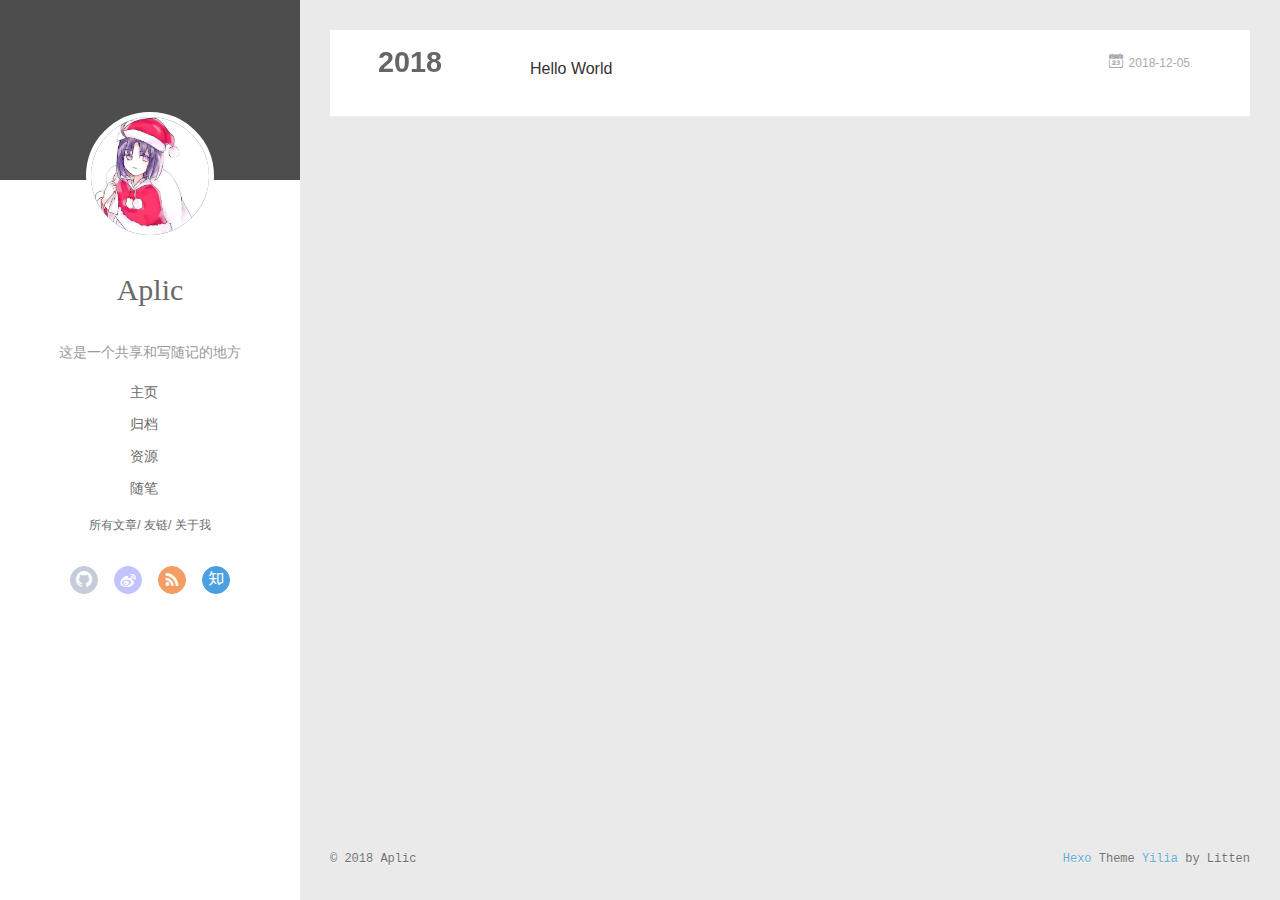
<file: archives/2018/12/index.html>
<!DOCTYPE html>
<html>
<head><meta name="generator" content="Hexo 3.8.0">
  <meta charset="utf-8">
  
  <meta name="renderer" content="webkit">
  <meta http-equiv="X-UA-Compatible" content="IE=edge">
  <link rel="dns-prefetch" href="http://yoursite.com">
  <title>Archives: 2018/12 | Aplician（Aplic）的主页</title>
  <meta name="viewport" content="width=device-width, initial-scale=1, maximum-scale=1">
  <meta name="description" content="既然做了，就没啥好后悔的。">
<meta property="og:type" content="website">
<meta property="og:title" content="Aplician（Aplic）的主页">
<meta property="og:url" content="http://yoursite.com/archives/2018/12/index.html">
<meta property="og:site_name" content="Aplician（Aplic）的主页">
<meta property="og:description" content="既然做了，就没啥好后悔的。">
<meta property="og:locale" content="zh-Hans">
<meta name="twitter:card" content="summary">
<meta name="twitter:title" content="Aplician（Aplic）的主页">
<meta name="twitter:description" content="既然做了，就没啥好后悔的。">
  
    <link rel="alternative" href="/atom.xml" title="Aplician（Aplic）的主页" type="application/atom+xml">
  
  
    <link rel="icon" href="/favicon.png">
  
  <link rel="stylesheet" type="text/css" href="/./main.0cf68a.css">
  <style type="text/css">
  
    #container.show {
      background: linear-gradient(200deg,#a0cfe4,#e8c37e);
    }
  </style>
  

  

</head>
</html>
<body>
  <div id="container" q-class="show:isCtnShow">
    <canvas id="anm-canvas" class="anm-canvas"></canvas>
    <div class="left-col" q-class="show:isShow">
      
<div class="overlay" style="background: #4d4d4d"></div>
<div class="intrude-less">
	<header id="header" class="inner">
		<a href="/" class="profilepic">
			<img src="/assets/img/head.jpg" class="js-avatar">
		</a>
		<hgroup>
		  <h1 class="header-author"><a href="/">Aplic</a></h1>
		</hgroup>
		
		<p class="header-subtitle">这是一个共享和写随记的地方</p>
		

		<nav class="header-menu">
			<ul>
			
				<li><a href="/">主页</a></li>
	        
				<li><a href="/archives/index.html">归档</a></li>
	        
				<li><a href="/assets/sourse/test.md">资源</a></li>
	        
				<li><a href="/tags/">随笔</a></li>
	        
			</ul>
		</nav>
		<nav class="header-smart-menu">
    		
    			
    			<a q-on="click: openSlider(e, 'innerArchive')" href="javascript:void(0)">所有文章</a>
    			
            
    			
    			<a q-on="click: openSlider(e, 'friends')" href="javascript:void(0)">友链</a>
    			
            
    			
    			<a q-on="click: openSlider(e, 'aboutme')" href="javascript:void(0)">关于我</a>
    			
            
		</nav>
		<nav class="header-nav">
			<div class="social">
				
					<a class="github" target="_blank" href="#" title="github"><i class="icon-github"></i></a>
		        
					<a class="weibo" target="_blank" href="#" title="weibo"><i class="icon-weibo"></i></a>
		        
					<a class="rss" target="_blank" href="#" title="rss"><i class="icon-rss"></i></a>
		        
					<a class="zhihu" target="_blank" href="#" title="zhihu"><i class="icon-zhihu"></i></a>
		        
			</div>
		</nav>
	</header>		
</div>

    </div>
    <div class="mid-col" q-class="show:isShow,hide:isShow|isFalse">
      
<nav id="mobile-nav">
  	<div class="overlay js-overlay" style="background: #4d4d4d"></div>
	<div class="btnctn js-mobile-btnctn">
  		<div class="slider-trigger list" q-on="click: openSlider(e)"><i class="icon icon-sort"></i></div>
	</div>
	<div class="intrude-less">
		<header id="header" class="inner">
			<div class="profilepic">
				<img src="/assets/img/head.jpg" class="js-avatar">
			</div>
			<hgroup>
			  <h1 class="header-author js-header-author">Aplic</h1>
			</hgroup>
			
			<p class="header-subtitle"><i class="icon icon-quo-left"></i>这是一个共享和写随记的地方<i class="icon icon-quo-right"></i></p>
			
			
			
				
			
				
			
				
			
				
			
			
			
			<nav class="header-nav">
				<div class="social">
					
						<a class="github" target="_blank" href="#" title="github"><i class="icon-github"></i></a>
			        
						<a class="weibo" target="_blank" href="#" title="weibo"><i class="icon-weibo"></i></a>
			        
						<a class="rss" target="_blank" href="#" title="rss"><i class="icon-rss"></i></a>
			        
						<a class="zhihu" target="_blank" href="#" title="zhihu"><i class="icon-zhihu"></i></a>
			        
				</div>
			</nav>

			<nav class="header-menu js-header-menu">
				<ul style="width: 70%">
				
				
					<li style="width: 25%"><a href="/">主页</a></li>
		        
					<li style="width: 25%"><a href="/archives/index.html">归档</a></li>
		        
					<li style="width: 25%"><a href="/assets/sourse/test.md">资源</a></li>
		        
					<li style="width: 25%"><a href="/tags/">随笔</a></li>
		        
				</ul>
			</nav>
		</header>				
	</div>
	<div class="mobile-mask" style="display:none" q-show="isShow"></div>
</nav>

      <div id="wrapper" class="body-wrap">
        <div class="menu-l">
          <div class="canvas-wrap">
            <canvas data-colors="#eaeaea" data-sectionHeight="100" data-contentId="js-content" id="myCanvas1" class="anm-canvas"></canvas>
          </div>
          <div id="js-content" class="content-ll">
            
  
  
    
    
      
      
      <section class="archives-wrap">
        <div class="archive-year-wrap">
          <a href="/archives/2018" class="archive-year">2018</a>
        </div>
        <div class="archives">
    
    <article class="archive-article archive-type-post">
  <div class="archive-article-inner">
    <header class="archive-article-header">
      	<div class="article-meta">
	      	<a href="/2018/12/05/hello-world/" class="archive-article-date">
  	<time datetime="2018-12-05T12:57:31.562Z" itemprop="datePublished"><i class="icon-calendar icon"></i>2018-12-05</time>
</a>
        </div>
    	 
  
    <h1 itemprop="name">
      <a class="archive-article-title" href="/2018/12/05/hello-world/">Hello World</a>
    </h1>
  

        <div class="article-info info-on-right">
          
          

        </div>
        <div class="clearfix"></div>
    </header>
  </div>
</article>
  
  
    </div></section>
  

    


          </div>
        </div>
      </div>
      <footer id="footer">
  <div class="outer">
    <div id="footer-info">
    	<div class="footer-left">
    		&copy; 2018 Aplic
    	</div>
      	<div class="footer-right">
      		<a href="http://hexo.io/" target="_blank">Hexo</a>  Theme <a href="https://github.com/litten/hexo-theme-yilia" target="_blank">Yilia</a> by Litten
      	</div>
    </div>
  </div>
</footer>
    </div>
    <script>
	var yiliaConfig = {
		mathjax: false,
		isHome: false,
		isPost: false,
		isArchive: true,
		isTag: false,
		isCategory: false,
		open_in_new: false,
		toc_hide_index: true,
		root: "/",
		innerArchive: true,
		showTags: false
	}
</script>

<script>!function(t){function n(e){if(r[e])return r[e].exports;var i=r[e]={exports:{},id:e,loaded:!1};return t[e].call(i.exports,i,i.exports,n),i.loaded=!0,i.exports}var r={};n.m=t,n.c=r,n.p="./",n(0)}([function(t,n,r){r(195),t.exports=r(191)},function(t,n,r){var e=r(3),i=r(52),o=r(27),u=r(28),c=r(53),f="prototype",a=function(t,n,r){var s,l,h,v,p=t&a.F,d=t&a.G,y=t&a.S,g=t&a.P,b=t&a.B,m=d?e:y?e[n]||(e[n]={}):(e[n]||{})[f],x=d?i:i[n]||(i[n]={}),w=x[f]||(x[f]={});d&&(r=n);for(s in r)l=!p&&m&&void 0!==m[s],h=(l?m:r)[s],v=b&&l?c(h,e):g&&"function"==typeof h?c(Function.call,h):h,m&&u(m,s,h,t&a.U),x[s]!=h&&o(x,s,v),g&&w[s]!=h&&(w[s]=h)};e.core=i,a.F=1,a.G=2,a.S=4,a.P=8,a.B=16,a.W=32,a.U=64,a.R=128,t.exports=a},function(t,n,r){var e=r(6);t.exports=function(t){if(!e(t))throw TypeError(t+" is not an object!");return t}},function(t,n){var r=t.exports="undefined"!=typeof window&&window.Math==Math?window:"undefined"!=typeof self&&self.Math==Math?self:Function("return this")();"number"==typeof __g&&(__g=r)},function(t,n){t.exports=function(t){try{return!!t()}catch(t){return!0}}},function(t,n){var r=t.exports="undefined"!=typeof window&&window.Math==Math?window:"undefined"!=typeof self&&self.Math==Math?self:Function("return this")();"number"==typeof __g&&(__g=r)},function(t,n){t.exports=function(t){return"object"==typeof t?null!==t:"function"==typeof t}},function(t,n,r){var e=r(126)("wks"),i=r(76),o=r(3).Symbol,u="function"==typeof o;(t.exports=function(t){return e[t]||(e[t]=u&&o[t]||(u?o:i)("Symbol."+t))}).store=e},function(t,n){var r={}.hasOwnProperty;t.exports=function(t,n){return r.call(t,n)}},function(t,n,r){var e=r(94),i=r(33);t.exports=function(t){return e(i(t))}},function(t,n,r){t.exports=!r(4)(function(){return 7!=Object.defineProperty({},"a",{get:function(){return 7}}).a})},function(t,n,r){var e=r(2),i=r(167),o=r(50),u=Object.defineProperty;n.f=r(10)?Object.defineProperty:function(t,n,r){if(e(t),n=o(n,!0),e(r),i)try{return u(t,n,r)}catch(t){}if("get"in r||"set"in r)throw TypeError("Accessors not supported!");return"value"in r&&(t[n]=r.value),t}},function(t,n,r){t.exports=!r(18)(function(){return 7!=Object.defineProperty({},"a",{get:function(){return 7}}).a})},function(t,n,r){var e=r(14),i=r(22);t.exports=r(12)?function(t,n,r){return e.f(t,n,i(1,r))}:function(t,n,r){return t[n]=r,t}},function(t,n,r){var e=r(20),i=r(58),o=r(42),u=Object.defineProperty;n.f=r(12)?Object.defineProperty:function(t,n,r){if(e(t),n=o(n,!0),e(r),i)try{return u(t,n,r)}catch(t){}if("get"in r||"set"in r)throw TypeError("Accessors not supported!");return"value"in r&&(t[n]=r.value),t}},function(t,n,r){var e=r(40)("wks"),i=r(23),o=r(5).Symbol,u="function"==typeof o;(t.exports=function(t){return e[t]||(e[t]=u&&o[t]||(u?o:i)("Symbol."+t))}).store=e},function(t,n,r){var e=r(67),i=Math.min;t.exports=function(t){return t>0?i(e(t),9007199254740991):0}},function(t,n,r){var e=r(46);t.exports=function(t){return Object(e(t))}},function(t,n){t.exports=function(t){try{return!!t()}catch(t){return!0}}},function(t,n,r){var e=r(63),i=r(34);t.exports=Object.keys||function(t){return e(t,i)}},function(t,n,r){var e=r(21);t.exports=function(t){if(!e(t))throw TypeError(t+" is not an object!");return t}},function(t,n){t.exports=function(t){return"object"==typeof t?null!==t:"function"==typeof t}},function(t,n){t.exports=function(t,n){return{enumerable:!(1&t),configurable:!(2&t),writable:!(4&t),value:n}}},function(t,n){var r=0,e=Math.random();t.exports=function(t){return"Symbol(".concat(void 0===t?"":t,")_",(++r+e).toString(36))}},function(t,n){var r={}.hasOwnProperty;t.exports=function(t,n){return r.call(t,n)}},function(t,n){var r=t.exports={version:"2.4.0"};"number"==typeof __e&&(__e=r)},function(t,n){t.exports=function(t){if("function"!=typeof t)throw TypeError(t+" is not a function!");return t}},function(t,n,r){var e=r(11),i=r(66);t.exports=r(10)?function(t,n,r){return e.f(t,n,i(1,r))}:function(t,n,r){return t[n]=r,t}},function(t,n,r){var e=r(3),i=r(27),o=r(24),u=r(76)("src"),c="toString",f=Function[c],a=(""+f).split(c);r(52).inspectSource=function(t){return f.call(t)},(t.exports=function(t,n,r,c){var f="function"==typeof r;f&&(o(r,"name")||i(r,"name",n)),t[n]!==r&&(f&&(o(r,u)||i(r,u,t[n]?""+t[n]:a.join(String(n)))),t===e?t[n]=r:c?t[n]?t[n]=r:i(t,n,r):(delete t[n],i(t,n,r)))})(Function.prototype,c,function(){return"function"==typeof this&&this[u]||f.call(this)})},function(t,n,r){var e=r(1),i=r(4),o=r(46),u=function(t,n,r,e){var i=String(o(t)),u="<"+n;return""!==r&&(u+=" "+r+'="'+String(e).replace(/"/g,"&quot;")+'"'),u+">"+i+"</"+n+">"};t.exports=function(t,n){var r={};r[t]=n(u),e(e.P+e.F*i(function(){var n=""[t]('"');return n!==n.toLowerCase()||n.split('"').length>3}),"String",r)}},function(t,n,r){var e=r(115),i=r(46);t.exports=function(t){return e(i(t))}},function(t,n,r){var e=r(116),i=r(66),o=r(30),u=r(50),c=r(24),f=r(167),a=Object.getOwnPropertyDescriptor;n.f=r(10)?a:function(t,n){if(t=o(t),n=u(n,!0),f)try{return a(t,n)}catch(t){}if(c(t,n))return i(!e.f.call(t,n),t[n])}},function(t,n,r){var e=r(24),i=r(17),o=r(145)("IE_PROTO"),u=Object.prototype;t.exports=Object.getPrototypeOf||function(t){return t=i(t),e(t,o)?t[o]:"function"==typeof t.constructor&&t instanceof t.constructor?t.constructor.prototype:t instanceof Object?u:null}},function(t,n){t.exports=function(t){if(void 0==t)throw TypeError("Can't call method on  "+t);return t}},function(t,n){t.exports="constructor,hasOwnProperty,isPrototypeOf,propertyIsEnumerable,toLocaleString,toString,valueOf".split(",")},function(t,n){t.exports={}},function(t,n){t.exports=!0},function(t,n){n.f={}.propertyIsEnumerable},function(t,n,r){var e=r(14).f,i=r(8),o=r(15)("toStringTag");t.exports=function(t,n,r){t&&!i(t=r?t:t.prototype,o)&&e(t,o,{configurable:!0,value:n})}},function(t,n,r){var e=r(40)("keys"),i=r(23);t.exports=function(t){return e[t]||(e[t]=i(t))}},function(t,n,r){var e=r(5),i="__core-js_shared__",o=e[i]||(e[i]={});t.exports=function(t){return o[t]||(o[t]={})}},function(t,n){var r=Math.ceil,e=Math.floor;t.exports=function(t){return isNaN(t=+t)?0:(t>0?e:r)(t)}},function(t,n,r){var e=r(21);t.exports=function(t,n){if(!e(t))return t;var r,i;if(n&&"function"==typeof(r=t.toString)&&!e(i=r.call(t)))return i;if("function"==typeof(r=t.valueOf)&&!e(i=r.call(t)))return i;if(!n&&"function"==typeof(r=t.toString)&&!e(i=r.call(t)))return i;throw TypeError("Can't convert object to primitive value")}},function(t,n,r){var e=r(5),i=r(25),o=r(36),u=r(44),c=r(14).f;t.exports=function(t){var n=i.Symbol||(i.Symbol=o?{}:e.Symbol||{});"_"==t.charAt(0)||t in n||c(n,t,{value:u.f(t)})}},function(t,n,r){n.f=r(15)},function(t,n){var r={}.toString;t.exports=function(t){return r.call(t).slice(8,-1)}},function(t,n){t.exports=function(t){if(void 0==t)throw TypeError("Can't call method on  "+t);return t}},function(t,n,r){var e=r(4);t.exports=function(t,n){return!!t&&e(function(){n?t.call(null,function(){},1):t.call(null)})}},function(t,n,r){var e=r(53),i=r(115),o=r(17),u=r(16),c=r(203);t.exports=function(t,n){var r=1==t,f=2==t,a=3==t,s=4==t,l=6==t,h=5==t||l,v=n||c;return function(n,c,p){for(var d,y,g=o(n),b=i(g),m=e(c,p,3),x=u(b.length),w=0,S=r?v(n,x):f?v(n,0):void 0;x>w;w++)if((h||w in b)&&(d=b[w],y=m(d,w,g),t))if(r)S[w]=y;else if(y)switch(t){case 3:return!0;case 5:return d;case 6:return w;case 2:S.push(d)}else if(s)return!1;return l?-1:a||s?s:S}}},function(t,n,r){var e=r(1),i=r(52),o=r(4);t.exports=function(t,n){var r=(i.Object||{})[t]||Object[t],u={};u[t]=n(r),e(e.S+e.F*o(function(){r(1)}),"Object",u)}},function(t,n,r){var e=r(6);t.exports=function(t,n){if(!e(t))return t;var r,i;if(n&&"function"==typeof(r=t.toString)&&!e(i=r.call(t)))return i;if("function"==typeof(r=t.valueOf)&&!e(i=r.call(t)))return i;if(!n&&"function"==typeof(r=t.toString)&&!e(i=r.call(t)))return i;throw TypeError("Can't convert object to primitive value")}},function(t,n,r){var e=r(5),i=r(25),o=r(91),u=r(13),c="prototype",f=function(t,n,r){var a,s,l,h=t&f.F,v=t&f.G,p=t&f.S,d=t&f.P,y=t&f.B,g=t&f.W,b=v?i:i[n]||(i[n]={}),m=b[c],x=v?e:p?e[n]:(e[n]||{})[c];v&&(r=n);for(a in r)(s=!h&&x&&void 0!==x[a])&&a in b||(l=s?x[a]:r[a],b[a]=v&&"function"!=typeof x[a]?r[a]:y&&s?o(l,e):g&&x[a]==l?function(t){var n=function(n,r,e){if(this instanceof t){switch(arguments.length){case 0:return new t;case 1:return new t(n);case 2:return new t(n,r)}return new t(n,r,e)}return t.apply(this,arguments)};return n[c]=t[c],n}(l):d&&"function"==typeof l?o(Function.call,l):l,d&&((b.virtual||(b.virtual={}))[a]=l,t&f.R&&m&&!m[a]&&u(m,a,l)))};f.F=1,f.G=2,f.S=4,f.P=8,f.B=16,f.W=32,f.U=64,f.R=128,t.exports=f},function(t,n){var r=t.exports={version:"2.4.0"};"number"==typeof __e&&(__e=r)},function(t,n,r){var e=r(26);t.exports=function(t,n,r){if(e(t),void 0===n)return t;switch(r){case 1:return function(r){return t.call(n,r)};case 2:return function(r,e){return t.call(n,r,e)};case 3:return function(r,e,i){return t.call(n,r,e,i)}}return function(){return t.apply(n,arguments)}}},function(t,n,r){var e=r(183),i=r(1),o=r(126)("metadata"),u=o.store||(o.store=new(r(186))),c=function(t,n,r){var i=u.get(t);if(!i){if(!r)return;u.set(t,i=new e)}var o=i.get(n);if(!o){if(!r)return;i.set(n,o=new e)}return o},f=function(t,n,r){var e=c(n,r,!1);return void 0!==e&&e.has(t)},a=function(t,n,r){var e=c(n,r,!1);return void 0===e?void 0:e.get(t)},s=function(t,n,r,e){c(r,e,!0).set(t,n)},l=function(t,n){var r=c(t,n,!1),e=[];return r&&r.forEach(function(t,n){e.push(n)}),e},h=function(t){return void 0===t||"symbol"==typeof t?t:String(t)},v=function(t){i(i.S,"Reflect",t)};t.exports={store:u,map:c,has:f,get:a,set:s,keys:l,key:h,exp:v}},function(t,n,r){"use strict";if(r(10)){var e=r(69),i=r(3),o=r(4),u=r(1),c=r(127),f=r(152),a=r(53),s=r(68),l=r(66),h=r(27),v=r(73),p=r(67),d=r(16),y=r(75),g=r(50),b=r(24),m=r(180),x=r(114),w=r(6),S=r(17),_=r(137),O=r(70),E=r(32),P=r(71).f,j=r(154),F=r(76),M=r(7),A=r(48),N=r(117),T=r(146),I=r(155),k=r(80),L=r(123),R=r(74),C=r(130),D=r(160),U=r(11),W=r(31),G=U.f,B=W.f,V=i.RangeError,z=i.TypeError,q=i.Uint8Array,K="ArrayBuffer",J="Shared"+K,Y="BYTES_PER_ELEMENT",H="prototype",$=Array[H],X=f.ArrayBuffer,Q=f.DataView,Z=A(0),tt=A(2),nt=A(3),rt=A(4),et=A(5),it=A(6),ot=N(!0),ut=N(!1),ct=I.values,ft=I.keys,at=I.entries,st=$.lastIndexOf,lt=$.reduce,ht=$.reduceRight,vt=$.join,pt=$.sort,dt=$.slice,yt=$.toString,gt=$.toLocaleString,bt=M("iterator"),mt=M("toStringTag"),xt=F("typed_constructor"),wt=F("def_constructor"),St=c.CONSTR,_t=c.TYPED,Ot=c.VIEW,Et="Wrong length!",Pt=A(1,function(t,n){return Tt(T(t,t[wt]),n)}),jt=o(function(){return 1===new q(new Uint16Array([1]).buffer)[0]}),Ft=!!q&&!!q[H].set&&o(function(){new q(1).set({})}),Mt=function(t,n){if(void 0===t)throw z(Et);var r=+t,e=d(t);if(n&&!m(r,e))throw V(Et);return e},At=function(t,n){var r=p(t);if(r<0||r%n)throw V("Wrong offset!");return r},Nt=function(t){if(w(t)&&_t in t)return t;throw z(t+" is not a typed array!")},Tt=function(t,n){if(!(w(t)&&xt in t))throw z("It is not a typed array constructor!");return new t(n)},It=function(t,n){return kt(T(t,t[wt]),n)},kt=function(t,n){for(var r=0,e=n.length,i=Tt(t,e);e>r;)i[r]=n[r++];return i},Lt=function(t,n,r){G(t,n,{get:function(){return this._d[r]}})},Rt=function(t){var n,r,e,i,o,u,c=S(t),f=arguments.length,s=f>1?arguments[1]:void 0,l=void 0!==s,h=j(c);if(void 0!=h&&!_(h)){for(u=h.call(c),e=[],n=0;!(o=u.next()).done;n++)e.push(o.value);c=e}for(l&&f>2&&(s=a(s,arguments[2],2)),n=0,r=d(c.length),i=Tt(this,r);r>n;n++)i[n]=l?s(c[n],n):c[n];return i},Ct=function(){for(var t=0,n=arguments.length,r=Tt(this,n);n>t;)r[t]=arguments[t++];return r},Dt=!!q&&o(function(){gt.call(new q(1))}),Ut=function(){return gt.apply(Dt?dt.call(Nt(this)):Nt(this),arguments)},Wt={copyWithin:function(t,n){return D.call(Nt(this),t,n,arguments.length>2?arguments[2]:void 0)},every:function(t){return rt(Nt(this),t,arguments.length>1?arguments[1]:void 0)},fill:function(t){return C.apply(Nt(this),arguments)},filter:function(t){return It(this,tt(Nt(this),t,arguments.length>1?arguments[1]:void 0))},find:function(t){return et(Nt(this),t,arguments.length>1?arguments[1]:void 0)},findIndex:function(t){return it(Nt(this),t,arguments.length>1?arguments[1]:void 0)},forEach:function(t){Z(Nt(this),t,arguments.length>1?arguments[1]:void 0)},indexOf:function(t){return ut(Nt(this),t,arguments.length>1?arguments[1]:void 0)},includes:function(t){return ot(Nt(this),t,arguments.length>1?arguments[1]:void 0)},join:function(t){return vt.apply(Nt(this),arguments)},lastIndexOf:function(t){return st.apply(Nt(this),arguments)},map:function(t){return Pt(Nt(this),t,arguments.length>1?arguments[1]:void 0)},reduce:function(t){return lt.apply(Nt(this),arguments)},reduceRight:function(t){return ht.apply(Nt(this),arguments)},reverse:function(){for(var t,n=this,r=Nt(n).length,e=Math.floor(r/2),i=0;i<e;)t=n[i],n[i++]=n[--r],n[r]=t;return n},some:function(t){return nt(Nt(this),t,arguments.length>1?arguments[1]:void 0)},sort:function(t){return pt.call(Nt(this),t)},subarray:function(t,n){var r=Nt(this),e=r.length,i=y(t,e);return new(T(r,r[wt]))(r.buffer,r.byteOffset+i*r.BYTES_PER_ELEMENT,d((void 0===n?e:y(n,e))-i))}},Gt=function(t,n){return It(this,dt.call(Nt(this),t,n))},Bt=function(t){Nt(this);var n=At(arguments[1],1),r=this.length,e=S(t),i=d(e.length),o=0;if(i+n>r)throw V(Et);for(;o<i;)this[n+o]=e[o++]},Vt={entries:function(){return at.call(Nt(this))},keys:function(){return ft.call(Nt(this))},values:function(){return ct.call(Nt(this))}},zt=function(t,n){return w(t)&&t[_t]&&"symbol"!=typeof n&&n in t&&String(+n)==String(n)},qt=function(t,n){return zt(t,n=g(n,!0))?l(2,t[n]):B(t,n)},Kt=function(t,n,r){return!(zt(t,n=g(n,!0))&&w(r)&&b(r,"value"))||b(r,"get")||b(r,"set")||r.configurable||b(r,"writable")&&!r.writable||b(r,"enumerable")&&!r.enumerable?G(t,n,r):(t[n]=r.value,t)};St||(W.f=qt,U.f=Kt),u(u.S+u.F*!St,"Object",{getOwnPropertyDescriptor:qt,defineProperty:Kt}),o(function(){yt.call({})})&&(yt=gt=function(){return vt.call(this)});var Jt=v({},Wt);v(Jt,Vt),h(Jt,bt,Vt.values),v(Jt,{slice:Gt,set:Bt,constructor:function(){},toString:yt,toLocaleString:Ut}),Lt(Jt,"buffer","b"),Lt(Jt,"byteOffset","o"),Lt(Jt,"byteLength","l"),Lt(Jt,"length","e"),G(Jt,mt,{get:function(){return this[_t]}}),t.exports=function(t,n,r,f){f=!!f;var a=t+(f?"Clamped":"")+"Array",l="Uint8Array"!=a,v="get"+t,p="set"+t,y=i[a],g=y||{},b=y&&E(y),m=!y||!c.ABV,S={},_=y&&y[H],j=function(t,r){var e=t._d;return e.v[v](r*n+e.o,jt)},F=function(t,r,e){var i=t._d;f&&(e=(e=Math.round(e))<0?0:e>255?255:255&e),i.v[p](r*n+i.o,e,jt)},M=function(t,n){G(t,n,{get:function(){return j(this,n)},set:function(t){return F(this,n,t)},enumerable:!0})};m?(y=r(function(t,r,e,i){s(t,y,a,"_d");var o,u,c,f,l=0,v=0;if(w(r)){if(!(r instanceof X||(f=x(r))==K||f==J))return _t in r?kt(y,r):Rt.call(y,r);o=r,v=At(e,n);var p=r.byteLength;if(void 0===i){if(p%n)throw V(Et);if((u=p-v)<0)throw V(Et)}else if((u=d(i)*n)+v>p)throw V(Et);c=u/n}else c=Mt(r,!0),u=c*n,o=new X(u);for(h(t,"_d",{b:o,o:v,l:u,e:c,v:new Q(o)});l<c;)M(t,l++)}),_=y[H]=O(Jt),h(_,"constructor",y)):L(function(t){new y(null),new y(t)},!0)||(y=r(function(t,r,e,i){s(t,y,a);var o;return w(r)?r instanceof X||(o=x(r))==K||o==J?void 0!==i?new g(r,At(e,n),i):void 0!==e?new g(r,At(e,n)):new g(r):_t in r?kt(y,r):Rt.call(y,r):new g(Mt(r,l))}),Z(b!==Function.prototype?P(g).concat(P(b)):P(g),function(t){t in y||h(y,t,g[t])}),y[H]=_,e||(_.constructor=y));var A=_[bt],N=!!A&&("values"==A.name||void 0==A.name),T=Vt.values;h(y,xt,!0),h(_,_t,a),h(_,Ot,!0),h(_,wt,y),(f?new y(1)[mt]==a:mt in _)||G(_,mt,{get:function(){return a}}),S[a]=y,u(u.G+u.W+u.F*(y!=g),S),u(u.S,a,{BYTES_PER_ELEMENT:n,from:Rt,of:Ct}),Y in _||h(_,Y,n),u(u.P,a,Wt),R(a),u(u.P+u.F*Ft,a,{set:Bt}),u(u.P+u.F*!N,a,Vt),u(u.P+u.F*(_.toString!=yt),a,{toString:yt}),u(u.P+u.F*o(function(){new y(1).slice()}),a,{slice:Gt}),u(u.P+u.F*(o(function(){return[1,2].toLocaleString()!=new y([1,2]).toLocaleString()})||!o(function(){_.toLocaleString.call([1,2])})),a,{toLocaleString:Ut}),k[a]=N?A:T,e||N||h(_,bt,T)}}else t.exports=function(){}},function(t,n){var r={}.toString;t.exports=function(t){return r.call(t).slice(8,-1)}},function(t,n,r){var e=r(21),i=r(5).document,o=e(i)&&e(i.createElement);t.exports=function(t){return o?i.createElement(t):{}}},function(t,n,r){t.exports=!r(12)&&!r(18)(function(){return 7!=Object.defineProperty(r(57)("div"),"a",{get:function(){return 7}}).a})},function(t,n,r){"use strict";var e=r(36),i=r(51),o=r(64),u=r(13),c=r(8),f=r(35),a=r(96),s=r(38),l=r(103),h=r(15)("iterator"),v=!([].keys&&"next"in[].keys()),p="keys",d="values",y=function(){return this};t.exports=function(t,n,r,g,b,m,x){a(r,n,g);var w,S,_,O=function(t){if(!v&&t in F)return F[t];switch(t){case p:case d:return function(){return new r(this,t)}}return function(){return new r(this,t)}},E=n+" Iterator",P=b==d,j=!1,F=t.prototype,M=F[h]||F["@@iterator"]||b&&F[b],A=M||O(b),N=b?P?O("entries"):A:void 0,T="Array"==n?F.entries||M:M;if(T&&(_=l(T.call(new t)))!==Object.prototype&&(s(_,E,!0),e||c(_,h)||u(_,h,y)),P&&M&&M.name!==d&&(j=!0,A=function(){return M.call(this)}),e&&!x||!v&&!j&&F[h]||u(F,h,A),f[n]=A,f[E]=y,b)if(w={values:P?A:O(d),keys:m?A:O(p),entries:N},x)for(S in w)S in F||o(F,S,w[S]);else i(i.P+i.F*(v||j),n,w);return w}},function(t,n,r){var e=r(20),i=r(100),o=r(34),u=r(39)("IE_PROTO"),c=function(){},f="prototype",a=function(){var t,n=r(57)("iframe"),e=o.length;for(n.style.display="none",r(93).appendChild(n),n.src="javascript:",t=n.contentWindow.document,t.open(),t.write("<script>document.F=Object<\/script>"),t.close(),a=t.F;e--;)delete a[f][o[e]];return a()};t.exports=Object.create||function(t,n){var r;return null!==t?(c[f]=e(t),r=new c,c[f]=null,r[u]=t):r=a(),void 0===n?r:i(r,n)}},function(t,n,r){var e=r(63),i=r(34).concat("length","prototype");n.f=Object.getOwnPropertyNames||function(t){return e(t,i)}},function(t,n){n.f=Object.getOwnPropertySymbols},function(t,n,r){var e=r(8),i=r(9),o=r(90)(!1),u=r(39)("IE_PROTO");t.exports=function(t,n){var r,c=i(t),f=0,a=[];for(r in c)r!=u&&e(c,r)&&a.push(r);for(;n.length>f;)e(c,r=n[f++])&&(~o(a,r)||a.push(r));return a}},function(t,n,r){t.exports=r(13)},function(t,n,r){var e=r(76)("meta"),i=r(6),o=r(24),u=r(11).f,c=0,f=Object.isExtensible||function(){return!0},a=!r(4)(function(){return f(Object.preventExtensions({}))}),s=function(t){u(t,e,{value:{i:"O"+ ++c,w:{}}})},l=function(t,n){if(!i(t))return"symbol"==typeof t?t:("string"==typeof t?"S":"P")+t;if(!o(t,e)){if(!f(t))return"F";if(!n)return"E";s(t)}return t[e].i},h=function(t,n){if(!o(t,e)){if(!f(t))return!0;if(!n)return!1;s(t)}return t[e].w},v=function(t){return a&&p.NEED&&f(t)&&!o(t,e)&&s(t),t},p=t.exports={KEY:e,NEED:!1,fastKey:l,getWeak:h,onFreeze:v}},function(t,n){t.exports=function(t,n){return{enumerable:!(1&t),configurable:!(2&t),writable:!(4&t),value:n}}},function(t,n){var r=Math.ceil,e=Math.floor;t.exports=function(t){return isNaN(t=+t)?0:(t>0?e:r)(t)}},function(t,n){t.exports=function(t,n,r,e){if(!(t instanceof n)||void 0!==e&&e in t)throw TypeError(r+": incorrect invocation!");return t}},function(t,n){t.exports=!1},function(t,n,r){var e=r(2),i=r(173),o=r(133),u=r(145)("IE_PROTO"),c=function(){},f="prototype",a=function(){var t,n=r(132)("iframe"),e=o.length;for(n.style.display="none",r(135).appendChild(n),n.src="javascript:",t=n.contentWindow.document,t.open(),t.write("<script>document.F=Object<\/script>"),t.close(),a=t.F;e--;)delete a[f][o[e]];return a()};t.exports=Object.create||function(t,n){var r;return null!==t?(c[f]=e(t),r=new c,c[f]=null,r[u]=t):r=a(),void 0===n?r:i(r,n)}},function(t,n,r){var e=r(175),i=r(133).concat("length","prototype");n.f=Object.getOwnPropertyNames||function(t){return e(t,i)}},function(t,n,r){var e=r(175),i=r(133);t.exports=Object.keys||function(t){return e(t,i)}},function(t,n,r){var e=r(28);t.exports=function(t,n,r){for(var i in n)e(t,i,n[i],r);return t}},function(t,n,r){"use strict";var e=r(3),i=r(11),o=r(10),u=r(7)("species");t.exports=function(t){var n=e[t];o&&n&&!n[u]&&i.f(n,u,{configurable:!0,get:function(){return this}})}},function(t,n,r){var e=r(67),i=Math.max,o=Math.min;t.exports=function(t,n){return t=e(t),t<0?i(t+n,0):o(t,n)}},function(t,n){var r=0,e=Math.random();t.exports=function(t){return"Symbol(".concat(void 0===t?"":t,")_",(++r+e).toString(36))}},function(t,n,r){var e=r(33);t.exports=function(t){return Object(e(t))}},function(t,n,r){var e=r(7)("unscopables"),i=Array.prototype;void 0==i[e]&&r(27)(i,e,{}),t.exports=function(t){i[e][t]=!0}},function(t,n,r){var e=r(53),i=r(169),o=r(137),u=r(2),c=r(16),f=r(154),a={},s={},n=t.exports=function(t,n,r,l,h){var v,p,d,y,g=h?function(){return t}:f(t),b=e(r,l,n?2:1),m=0;if("function"!=typeof g)throw TypeError(t+" is not iterable!");if(o(g)){for(v=c(t.length);v>m;m++)if((y=n?b(u(p=t[m])[0],p[1]):b(t[m]))===a||y===s)return y}else for(d=g.call(t);!(p=d.next()).done;)if((y=i(d,b,p.value,n))===a||y===s)return y};n.BREAK=a,n.RETURN=s},function(t,n){t.exports={}},function(t,n,r){var e=r(11).f,i=r(24),o=r(7)("toStringTag");t.exports=function(t,n,r){t&&!i(t=r?t:t.prototype,o)&&e(t,o,{configurable:!0,value:n})}},function(t,n,r){var e=r(1),i=r(46),o=r(4),u=r(150),c="["+u+"]",f="​",a=RegExp("^"+c+c+"*"),s=RegExp(c+c+"*$"),l=function(t,n,r){var i={},c=o(function(){return!!u[t]()||f[t]()!=f}),a=i[t]=c?n(h):u[t];r&&(i[r]=a),e(e.P+e.F*c,"String",i)},h=l.trim=function(t,n){return t=String(i(t)),1&n&&(t=t.replace(a,"")),2&n&&(t=t.replace(s,"")),t};t.exports=l},function(t,n,r){t.exports={default:r(86),__esModule:!0}},function(t,n,r){t.exports={default:r(87),__esModule:!0}},function(t,n,r){"use strict";function e(t){return t&&t.__esModule?t:{default:t}}n.__esModule=!0;var i=r(84),o=e(i),u=r(83),c=e(u),f="function"==typeof c.default&&"symbol"==typeof o.default?function(t){return typeof t}:function(t){return t&&"function"==typeof c.default&&t.constructor===c.default&&t!==c.default.prototype?"symbol":typeof t};n.default="function"==typeof c.default&&"symbol"===f(o.default)?function(t){return void 0===t?"undefined":f(t)}:function(t){return t&&"function"==typeof c.default&&t.constructor===c.default&&t!==c.default.prototype?"symbol":void 0===t?"undefined":f(t)}},function(t,n,r){r(110),r(108),r(111),r(112),t.exports=r(25).Symbol},function(t,n,r){r(109),r(113),t.exports=r(44).f("iterator")},function(t,n){t.exports=function(t){if("function"!=typeof t)throw TypeError(t+" is not a function!");return t}},function(t,n){t.exports=function(){}},function(t,n,r){var e=r(9),i=r(106),o=r(105);t.exports=function(t){return function(n,r,u){var c,f=e(n),a=i(f.length),s=o(u,a);if(t&&r!=r){for(;a>s;)if((c=f[s++])!=c)return!0}else for(;a>s;s++)if((t||s in f)&&f[s]===r)return t||s||0;return!t&&-1}}},function(t,n,r){var e=r(88);t.exports=function(t,n,r){if(e(t),void 0===n)return t;switch(r){case 1:return function(r){return t.call(n,r)};case 2:return function(r,e){return t.call(n,r,e)};case 3:return function(r,e,i){return t.call(n,r,e,i)}}return function(){return t.apply(n,arguments)}}},function(t,n,r){var e=r(19),i=r(62),o=r(37);t.exports=function(t){var n=e(t),r=i.f;if(r)for(var u,c=r(t),f=o.f,a=0;c.length>a;)f.call(t,u=c[a++])&&n.push(u);return n}},function(t,n,r){t.exports=r(5).document&&document.documentElement},function(t,n,r){var e=r(56);t.exports=Object("z").propertyIsEnumerable(0)?Object:function(t){return"String"==e(t)?t.split(""):Object(t)}},function(t,n,r){var e=r(56);t.exports=Array.isArray||function(t){return"Array"==e(t)}},function(t,n,r){"use strict";var e=r(60),i=r(22),o=r(38),u={};r(13)(u,r(15)("iterator"),function(){return this}),t.exports=function(t,n,r){t.prototype=e(u,{next:i(1,r)}),o(t,n+" Iterator")}},function(t,n){t.exports=function(t,n){return{value:n,done:!!t}}},function(t,n,r){var e=r(19),i=r(9);t.exports=function(t,n){for(var r,o=i(t),u=e(o),c=u.length,f=0;c>f;)if(o[r=u[f++]]===n)return r}},function(t,n,r){var e=r(23)("meta"),i=r(21),o=r(8),u=r(14).f,c=0,f=Object.isExtensible||function(){return!0},a=!r(18)(function(){return f(Object.preventExtensions({}))}),s=function(t){u(t,e,{value:{i:"O"+ ++c,w:{}}})},l=function(t,n){if(!i(t))return"symbol"==typeof t?t:("string"==typeof t?"S":"P")+t;if(!o(t,e)){if(!f(t))return"F";if(!n)return"E";s(t)}return t[e].i},h=function(t,n){if(!o(t,e)){if(!f(t))return!0;if(!n)return!1;s(t)}return t[e].w},v=function(t){return a&&p.NEED&&f(t)&&!o(t,e)&&s(t),t},p=t.exports={KEY:e,NEED:!1,fastKey:l,getWeak:h,onFreeze:v}},function(t,n,r){var e=r(14),i=r(20),o=r(19);t.exports=r(12)?Object.defineProperties:function(t,n){i(t);for(var r,u=o(n),c=u.length,f=0;c>f;)e.f(t,r=u[f++],n[r]);return t}},function(t,n,r){var e=r(37),i=r(22),o=r(9),u=r(42),c=r(8),f=r(58),a=Object.getOwnPropertyDescriptor;n.f=r(12)?a:function(t,n){if(t=o(t),n=u(n,!0),f)try{return a(t,n)}catch(t){}if(c(t,n))return i(!e.f.call(t,n),t[n])}},function(t,n,r){var e=r(9),i=r(61).f,o={}.toString,u="object"==typeof window&&window&&Object.getOwnPropertyNames?Object.getOwnPropertyNames(window):[],c=function(t){try{return i(t)}catch(t){return u.slice()}};t.exports.f=function(t){return u&&"[object Window]"==o.call(t)?c(t):i(e(t))}},function(t,n,r){var e=r(8),i=r(77),o=r(39)("IE_PROTO"),u=Object.prototype;t.exports=Object.getPrototypeOf||function(t){return t=i(t),e(t,o)?t[o]:"function"==typeof t.constructor&&t instanceof t.constructor?t.constructor.prototype:t instanceof Object?u:null}},function(t,n,r){var e=r(41),i=r(33);t.exports=function(t){return function(n,r){var o,u,c=String(i(n)),f=e(r),a=c.length;return f<0||f>=a?t?"":void 0:(o=c.charCodeAt(f),o<55296||o>56319||f+1===a||(u=c.charCodeAt(f+1))<56320||u>57343?t?c.charAt(f):o:t?c.slice(f,f+2):u-56320+(o-55296<<10)+65536)}}},function(t,n,r){var e=r(41),i=Math.max,o=Math.min;t.exports=function(t,n){return t=e(t),t<0?i(t+n,0):o(t,n)}},function(t,n,r){var e=r(41),i=Math.min;t.exports=function(t){return t>0?i(e(t),9007199254740991):0}},function(t,n,r){"use strict";var e=r(89),i=r(97),o=r(35),u=r(9);t.exports=r(59)(Array,"Array",function(t,n){this._t=u(t),this._i=0,this._k=n},function(){var t=this._t,n=this._k,r=this._i++;return!t||r>=t.length?(this._t=void 0,i(1)):"keys"==n?i(0,r):"values"==n?i(0,t[r]):i(0,[r,t[r]])},"values"),o.Arguments=o.Array,e("keys"),e("values"),e("entries")},function(t,n){},function(t,n,r){"use strict";var e=r(104)(!0);r(59)(String,"String",function(t){this._t=String(t),this._i=0},function(){var t,n=this._t,r=this._i;return r>=n.length?{value:void 0,done:!0}:(t=e(n,r),this._i+=t.length,{value:t,done:!1})})},function(t,n,r){"use strict";var e=r(5),i=r(8),o=r(12),u=r(51),c=r(64),f=r(99).KEY,a=r(18),s=r(40),l=r(38),h=r(23),v=r(15),p=r(44),d=r(43),y=r(98),g=r(92),b=r(95),m=r(20),x=r(9),w=r(42),S=r(22),_=r(60),O=r(102),E=r(101),P=r(14),j=r(19),F=E.f,M=P.f,A=O.f,N=e.Symbol,T=e.JSON,I=T&&T.stringify,k="prototype",L=v("_hidden"),R=v("toPrimitive"),C={}.propertyIsEnumerable,D=s("symbol-registry"),U=s("symbols"),W=s("op-symbols"),G=Object[k],B="function"==typeof N,V=e.QObject,z=!V||!V[k]||!V[k].findChild,q=o&&a(function(){return 7!=_(M({},"a",{get:function(){return M(this,"a",{value:7}).a}})).a})?function(t,n,r){var e=F(G,n);e&&delete G[n],M(t,n,r),e&&t!==G&&M(G,n,e)}:M,K=function(t){var n=U[t]=_(N[k]);return n._k=t,n},J=B&&"symbol"==typeof N.iterator?function(t){return"symbol"==typeof t}:function(t){return t instanceof N},Y=function(t,n,r){return t===G&&Y(W,n,r),m(t),n=w(n,!0),m(r),i(U,n)?(r.enumerable?(i(t,L)&&t[L][n]&&(t[L][n]=!1),r=_(r,{enumerable:S(0,!1)})):(i(t,L)||M(t,L,S(1,{})),t[L][n]=!0),q(t,n,r)):M(t,n,r)},H=function(t,n){m(t);for(var r,e=g(n=x(n)),i=0,o=e.length;o>i;)Y(t,r=e[i++],n[r]);return t},$=function(t,n){return void 0===n?_(t):H(_(t),n)},X=function(t){var n=C.call(this,t=w(t,!0));return!(this===G&&i(U,t)&&!i(W,t))&&(!(n||!i(this,t)||!i(U,t)||i(this,L)&&this[L][t])||n)},Q=function(t,n){if(t=x(t),n=w(n,!0),t!==G||!i(U,n)||i(W,n)){var r=F(t,n);return!r||!i(U,n)||i(t,L)&&t[L][n]||(r.enumerable=!0),r}},Z=function(t){for(var n,r=A(x(t)),e=[],o=0;r.length>o;)i(U,n=r[o++])||n==L||n==f||e.push(n);return e},tt=function(t){for(var n,r=t===G,e=A(r?W:x(t)),o=[],u=0;e.length>u;)!i(U,n=e[u++])||r&&!i(G,n)||o.push(U[n]);return o};B||(N=function(){if(this instanceof N)throw TypeError("Symbol is not a constructor!");var t=h(arguments.length>0?arguments[0]:void 0),n=function(r){this===G&&n.call(W,r),i(this,L)&&i(this[L],t)&&(this[L][t]=!1),q(this,t,S(1,r))};return o&&z&&q(G,t,{configurable:!0,set:n}),K(t)},c(N[k],"toString",function(){return this._k}),E.f=Q,P.f=Y,r(61).f=O.f=Z,r(37).f=X,r(62).f=tt,o&&!r(36)&&c(G,"propertyIsEnumerable",X,!0),p.f=function(t){return K(v(t))}),u(u.G+u.W+u.F*!B,{Symbol:N});for(var nt="hasInstance,isConcatSpreadable,iterator,match,replace,search,species,split,toPrimitive,toStringTag,unscopables".split(","),rt=0;nt.length>rt;)v(nt[rt++]);for(var nt=j(v.store),rt=0;nt.length>rt;)d(nt[rt++]);u(u.S+u.F*!B,"Symbol",{for:function(t){return i(D,t+="")?D[t]:D[t]=N(t)},keyFor:function(t){if(J(t))return y(D,t);throw TypeError(t+" is not a symbol!")},useSetter:function(){z=!0},useSimple:function(){z=!1}}),u(u.S+u.F*!B,"Object",{create:$,defineProperty:Y,defineProperties:H,getOwnPropertyDescriptor:Q,getOwnPropertyNames:Z,getOwnPropertySymbols:tt}),T&&u(u.S+u.F*(!B||a(function(){var t=N();return"[null]"!=I([t])||"{}"!=I({a:t})||"{}"!=I(Object(t))})),"JSON",{stringify:function(t){if(void 0!==t&&!J(t)){for(var n,r,e=[t],i=1;arguments.length>i;)e.push(arguments[i++]);return n=e[1],"function"==typeof n&&(r=n),!r&&b(n)||(n=function(t,n){if(r&&(n=r.call(this,t,n)),!J(n))return n}),e[1]=n,I.apply(T,e)}}}),N[k][R]||r(13)(N[k],R,N[k].valueOf),l(N,"Symbol"),l(Math,"Math",!0),l(e.JSON,"JSON",!0)},function(t,n,r){r(43)("asyncIterator")},function(t,n,r){r(43)("observable")},function(t,n,r){r(107);for(var e=r(5),i=r(13),o=r(35),u=r(15)("toStringTag"),c=["NodeList","DOMTokenList","MediaList","StyleSheetList","CSSRuleList"],f=0;f<5;f++){var a=c[f],s=e[a],l=s&&s.prototype;l&&!l[u]&&i(l,u,a),o[a]=o.Array}},function(t,n,r){var e=r(45),i=r(7)("toStringTag"),o="Arguments"==e(function(){return arguments}()),u=function(t,n){try{return t[n]}catch(t){}};t.exports=function(t){var n,r,c;return void 0===t?"Undefined":null===t?"Null":"string"==typeof(r=u(n=Object(t),i))?r:o?e(n):"Object"==(c=e(n))&&"function"==typeof n.callee?"Arguments":c}},function(t,n,r){var e=r(45);t.exports=Object("z").propertyIsEnumerable(0)?Object:function(t){return"String"==e(t)?t.split(""):Object(t)}},function(t,n){n.f={}.propertyIsEnumerable},function(t,n,r){var e=r(30),i=r(16),o=r(75);t.exports=function(t){return function(n,r,u){var c,f=e(n),a=i(f.length),s=o(u,a);if(t&&r!=r){for(;a>s;)if((c=f[s++])!=c)return!0}else for(;a>s;s++)if((t||s in f)&&f[s]===r)return t||s||0;return!t&&-1}}},function(t,n,r){"use strict";var e=r(3),i=r(1),o=r(28),u=r(73),c=r(65),f=r(79),a=r(68),s=r(6),l=r(4),h=r(123),v=r(81),p=r(136);t.exports=function(t,n,r,d,y,g){var b=e[t],m=b,x=y?"set":"add",w=m&&m.prototype,S={},_=function(t){var n=w[t];o(w,t,"delete"==t?function(t){return!(g&&!s(t))&&n.call(this,0===t?0:t)}:"has"==t?function(t){return!(g&&!s(t))&&n.call(this,0===t?0:t)}:"get"==t?function(t){return g&&!s(t)?void 0:n.call(this,0===t?0:t)}:"add"==t?function(t){return n.call(this,0===t?0:t),this}:function(t,r){return n.call(this,0===t?0:t,r),this})};if("function"==typeof m&&(g||w.forEach&&!l(function(){(new m).entries().next()}))){var O=new m,E=O[x](g?{}:-0,1)!=O,P=l(function(){O.has(1)}),j=h(function(t){new m(t)}),F=!g&&l(function(){for(var t=new m,n=5;n--;)t[x](n,n);return!t.has(-0)});j||(m=n(function(n,r){a(n,m,t);var e=p(new b,n,m);return void 0!=r&&f(r,y,e[x],e),e}),m.prototype=w,w.constructor=m),(P||F)&&(_("delete"),_("has"),y&&_("get")),(F||E)&&_(x),g&&w.clear&&delete w.clear}else m=d.getConstructor(n,t,y,x),u(m.prototype,r),c.NEED=!0;return v(m,t),S[t]=m,i(i.G+i.W+i.F*(m!=b),S),g||d.setStrong(m,t,y),m}},function(t,n,r){"use strict";var e=r(27),i=r(28),o=r(4),u=r(46),c=r(7);t.exports=function(t,n,r){var f=c(t),a=r(u,f,""[t]),s=a[0],l=a[1];o(function(){var n={};return n[f]=function(){return 7},7!=""[t](n)})&&(i(String.prototype,t,s),e(RegExp.prototype,f,2==n?function(t,n){return l.call(t,this,n)}:function(t){return l.call(t,this)}))}
},function(t,n,r){"use strict";var e=r(2);t.exports=function(){var t=e(this),n="";return t.global&&(n+="g"),t.ignoreCase&&(n+="i"),t.multiline&&(n+="m"),t.unicode&&(n+="u"),t.sticky&&(n+="y"),n}},function(t,n){t.exports=function(t,n,r){var e=void 0===r;switch(n.length){case 0:return e?t():t.call(r);case 1:return e?t(n[0]):t.call(r,n[0]);case 2:return e?t(n[0],n[1]):t.call(r,n[0],n[1]);case 3:return e?t(n[0],n[1],n[2]):t.call(r,n[0],n[1],n[2]);case 4:return e?t(n[0],n[1],n[2],n[3]):t.call(r,n[0],n[1],n[2],n[3])}return t.apply(r,n)}},function(t,n,r){var e=r(6),i=r(45),o=r(7)("match");t.exports=function(t){var n;return e(t)&&(void 0!==(n=t[o])?!!n:"RegExp"==i(t))}},function(t,n,r){var e=r(7)("iterator"),i=!1;try{var o=[7][e]();o.return=function(){i=!0},Array.from(o,function(){throw 2})}catch(t){}t.exports=function(t,n){if(!n&&!i)return!1;var r=!1;try{var o=[7],u=o[e]();u.next=function(){return{done:r=!0}},o[e]=function(){return u},t(o)}catch(t){}return r}},function(t,n,r){t.exports=r(69)||!r(4)(function(){var t=Math.random();__defineSetter__.call(null,t,function(){}),delete r(3)[t]})},function(t,n){n.f=Object.getOwnPropertySymbols},function(t,n,r){var e=r(3),i="__core-js_shared__",o=e[i]||(e[i]={});t.exports=function(t){return o[t]||(o[t]={})}},function(t,n,r){for(var e,i=r(3),o=r(27),u=r(76),c=u("typed_array"),f=u("view"),a=!(!i.ArrayBuffer||!i.DataView),s=a,l=0,h="Int8Array,Uint8Array,Uint8ClampedArray,Int16Array,Uint16Array,Int32Array,Uint32Array,Float32Array,Float64Array".split(",");l<9;)(e=i[h[l++]])?(o(e.prototype,c,!0),o(e.prototype,f,!0)):s=!1;t.exports={ABV:a,CONSTR:s,TYPED:c,VIEW:f}},function(t,n){"use strict";var r={versions:function(){var t=window.navigator.userAgent;return{trident:t.indexOf("Trident")>-1,presto:t.indexOf("Presto")>-1,webKit:t.indexOf("AppleWebKit")>-1,gecko:t.indexOf("Gecko")>-1&&-1==t.indexOf("KHTML"),mobile:!!t.match(/AppleWebKit.*Mobile.*/),ios:!!t.match(/\(i[^;]+;( U;)? CPU.+Mac OS X/),android:t.indexOf("Android")>-1||t.indexOf("Linux")>-1,iPhone:t.indexOf("iPhone")>-1||t.indexOf("Mac")>-1,iPad:t.indexOf("iPad")>-1,webApp:-1==t.indexOf("Safari"),weixin:-1==t.indexOf("MicroMessenger")}}()};t.exports=r},function(t,n,r){"use strict";var e=r(85),i=function(t){return t&&t.__esModule?t:{default:t}}(e),o=function(){function t(t,n,e){return n||e?String.fromCharCode(n||e):r[t]||t}function n(t){return e[t]}var r={"&quot;":'"',"&lt;":"<","&gt;":">","&amp;":"&","&nbsp;":" "},e={};for(var u in r)e[r[u]]=u;return r["&apos;"]="'",e["'"]="&#39;",{encode:function(t){return t?(""+t).replace(/['<> "&]/g,n).replace(/\r?\n/g,"<br/>").replace(/\s/g,"&nbsp;"):""},decode:function(n){return n?(""+n).replace(/<br\s*\/?>/gi,"\n").replace(/&quot;|&lt;|&gt;|&amp;|&nbsp;|&apos;|&#(\d+);|&#(\d+)/g,t).replace(/\u00a0/g," "):""},encodeBase16:function(t){if(!t)return t;t+="";for(var n=[],r=0,e=t.length;e>r;r++)n.push(t.charCodeAt(r).toString(16).toUpperCase());return n.join("")},encodeBase16forJSON:function(t){if(!t)return t;t=t.replace(/[\u4E00-\u9FBF]/gi,function(t){return escape(t).replace("%u","\\u")});for(var n=[],r=0,e=t.length;e>r;r++)n.push(t.charCodeAt(r).toString(16).toUpperCase());return n.join("")},decodeBase16:function(t){if(!t)return t;t+="";for(var n=[],r=0,e=t.length;e>r;r+=2)n.push(String.fromCharCode("0x"+t.slice(r,r+2)));return n.join("")},encodeObject:function(t){if(t instanceof Array)for(var n=0,r=t.length;r>n;n++)t[n]=o.encodeObject(t[n]);else if("object"==(void 0===t?"undefined":(0,i.default)(t)))for(var e in t)t[e]=o.encodeObject(t[e]);else if("string"==typeof t)return o.encode(t);return t},loadScript:function(t){var n=document.createElement("script");document.getElementsByTagName("body")[0].appendChild(n),n.setAttribute("src",t)},addLoadEvent:function(t){var n=window.onload;"function"!=typeof window.onload?window.onload=t:window.onload=function(){n(),t()}}}}();t.exports=o},function(t,n,r){"use strict";var e=r(17),i=r(75),o=r(16);t.exports=function(t){for(var n=e(this),r=o(n.length),u=arguments.length,c=i(u>1?arguments[1]:void 0,r),f=u>2?arguments[2]:void 0,a=void 0===f?r:i(f,r);a>c;)n[c++]=t;return n}},function(t,n,r){"use strict";var e=r(11),i=r(66);t.exports=function(t,n,r){n in t?e.f(t,n,i(0,r)):t[n]=r}},function(t,n,r){var e=r(6),i=r(3).document,o=e(i)&&e(i.createElement);t.exports=function(t){return o?i.createElement(t):{}}},function(t,n){t.exports="constructor,hasOwnProperty,isPrototypeOf,propertyIsEnumerable,toLocaleString,toString,valueOf".split(",")},function(t,n,r){var e=r(7)("match");t.exports=function(t){var n=/./;try{"/./"[t](n)}catch(r){try{return n[e]=!1,!"/./"[t](n)}catch(t){}}return!0}},function(t,n,r){t.exports=r(3).document&&document.documentElement},function(t,n,r){var e=r(6),i=r(144).set;t.exports=function(t,n,r){var o,u=n.constructor;return u!==r&&"function"==typeof u&&(o=u.prototype)!==r.prototype&&e(o)&&i&&i(t,o),t}},function(t,n,r){var e=r(80),i=r(7)("iterator"),o=Array.prototype;t.exports=function(t){return void 0!==t&&(e.Array===t||o[i]===t)}},function(t,n,r){var e=r(45);t.exports=Array.isArray||function(t){return"Array"==e(t)}},function(t,n,r){"use strict";var e=r(70),i=r(66),o=r(81),u={};r(27)(u,r(7)("iterator"),function(){return this}),t.exports=function(t,n,r){t.prototype=e(u,{next:i(1,r)}),o(t,n+" Iterator")}},function(t,n,r){"use strict";var e=r(69),i=r(1),o=r(28),u=r(27),c=r(24),f=r(80),a=r(139),s=r(81),l=r(32),h=r(7)("iterator"),v=!([].keys&&"next"in[].keys()),p="keys",d="values",y=function(){return this};t.exports=function(t,n,r,g,b,m,x){a(r,n,g);var w,S,_,O=function(t){if(!v&&t in F)return F[t];switch(t){case p:case d:return function(){return new r(this,t)}}return function(){return new r(this,t)}},E=n+" Iterator",P=b==d,j=!1,F=t.prototype,M=F[h]||F["@@iterator"]||b&&F[b],A=M||O(b),N=b?P?O("entries"):A:void 0,T="Array"==n?F.entries||M:M;if(T&&(_=l(T.call(new t)))!==Object.prototype&&(s(_,E,!0),e||c(_,h)||u(_,h,y)),P&&M&&M.name!==d&&(j=!0,A=function(){return M.call(this)}),e&&!x||!v&&!j&&F[h]||u(F,h,A),f[n]=A,f[E]=y,b)if(w={values:P?A:O(d),keys:m?A:O(p),entries:N},x)for(S in w)S in F||o(F,S,w[S]);else i(i.P+i.F*(v||j),n,w);return w}},function(t,n){var r=Math.expm1;t.exports=!r||r(10)>22025.465794806718||r(10)<22025.465794806718||-2e-17!=r(-2e-17)?function(t){return 0==(t=+t)?t:t>-1e-6&&t<1e-6?t+t*t/2:Math.exp(t)-1}:r},function(t,n){t.exports=Math.sign||function(t){return 0==(t=+t)||t!=t?t:t<0?-1:1}},function(t,n,r){var e=r(3),i=r(151).set,o=e.MutationObserver||e.WebKitMutationObserver,u=e.process,c=e.Promise,f="process"==r(45)(u);t.exports=function(){var t,n,r,a=function(){var e,i;for(f&&(e=u.domain)&&e.exit();t;){i=t.fn,t=t.next;try{i()}catch(e){throw t?r():n=void 0,e}}n=void 0,e&&e.enter()};if(f)r=function(){u.nextTick(a)};else if(o){var s=!0,l=document.createTextNode("");new o(a).observe(l,{characterData:!0}),r=function(){l.data=s=!s}}else if(c&&c.resolve){var h=c.resolve();r=function(){h.then(a)}}else r=function(){i.call(e,a)};return function(e){var i={fn:e,next:void 0};n&&(n.next=i),t||(t=i,r()),n=i}}},function(t,n,r){var e=r(6),i=r(2),o=function(t,n){if(i(t),!e(n)&&null!==n)throw TypeError(n+": can't set as prototype!")};t.exports={set:Object.setPrototypeOf||("__proto__"in{}?function(t,n,e){try{e=r(53)(Function.call,r(31).f(Object.prototype,"__proto__").set,2),e(t,[]),n=!(t instanceof Array)}catch(t){n=!0}return function(t,r){return o(t,r),n?t.__proto__=r:e(t,r),t}}({},!1):void 0),check:o}},function(t,n,r){var e=r(126)("keys"),i=r(76);t.exports=function(t){return e[t]||(e[t]=i(t))}},function(t,n,r){var e=r(2),i=r(26),o=r(7)("species");t.exports=function(t,n){var r,u=e(t).constructor;return void 0===u||void 0==(r=e(u)[o])?n:i(r)}},function(t,n,r){var e=r(67),i=r(46);t.exports=function(t){return function(n,r){var o,u,c=String(i(n)),f=e(r),a=c.length;return f<0||f>=a?t?"":void 0:(o=c.charCodeAt(f),o<55296||o>56319||f+1===a||(u=c.charCodeAt(f+1))<56320||u>57343?t?c.charAt(f):o:t?c.slice(f,f+2):u-56320+(o-55296<<10)+65536)}}},function(t,n,r){var e=r(122),i=r(46);t.exports=function(t,n,r){if(e(n))throw TypeError("String#"+r+" doesn't accept regex!");return String(i(t))}},function(t,n,r){"use strict";var e=r(67),i=r(46);t.exports=function(t){var n=String(i(this)),r="",o=e(t);if(o<0||o==1/0)throw RangeError("Count can't be negative");for(;o>0;(o>>>=1)&&(n+=n))1&o&&(r+=n);return r}},function(t,n){t.exports="\t\n\v\f\r   ᠎             　\u2028\u2029\ufeff"},function(t,n,r){var e,i,o,u=r(53),c=r(121),f=r(135),a=r(132),s=r(3),l=s.process,h=s.setImmediate,v=s.clearImmediate,p=s.MessageChannel,d=0,y={},g="onreadystatechange",b=function(){var t=+this;if(y.hasOwnProperty(t)){var n=y[t];delete y[t],n()}},m=function(t){b.call(t.data)};h&&v||(h=function(t){for(var n=[],r=1;arguments.length>r;)n.push(arguments[r++]);return y[++d]=function(){c("function"==typeof t?t:Function(t),n)},e(d),d},v=function(t){delete y[t]},"process"==r(45)(l)?e=function(t){l.nextTick(u(b,t,1))}:p?(i=new p,o=i.port2,i.port1.onmessage=m,e=u(o.postMessage,o,1)):s.addEventListener&&"function"==typeof postMessage&&!s.importScripts?(e=function(t){s.postMessage(t+"","*")},s.addEventListener("message",m,!1)):e=g in a("script")?function(t){f.appendChild(a("script"))[g]=function(){f.removeChild(this),b.call(t)}}:function(t){setTimeout(u(b,t,1),0)}),t.exports={set:h,clear:v}},function(t,n,r){"use strict";var e=r(3),i=r(10),o=r(69),u=r(127),c=r(27),f=r(73),a=r(4),s=r(68),l=r(67),h=r(16),v=r(71).f,p=r(11).f,d=r(130),y=r(81),g="ArrayBuffer",b="DataView",m="prototype",x="Wrong length!",w="Wrong index!",S=e[g],_=e[b],O=e.Math,E=e.RangeError,P=e.Infinity,j=S,F=O.abs,M=O.pow,A=O.floor,N=O.log,T=O.LN2,I="buffer",k="byteLength",L="byteOffset",R=i?"_b":I,C=i?"_l":k,D=i?"_o":L,U=function(t,n,r){var e,i,o,u=Array(r),c=8*r-n-1,f=(1<<c)-1,a=f>>1,s=23===n?M(2,-24)-M(2,-77):0,l=0,h=t<0||0===t&&1/t<0?1:0;for(t=F(t),t!=t||t===P?(i=t!=t?1:0,e=f):(e=A(N(t)/T),t*(o=M(2,-e))<1&&(e--,o*=2),t+=e+a>=1?s/o:s*M(2,1-a),t*o>=2&&(e++,o/=2),e+a>=f?(i=0,e=f):e+a>=1?(i=(t*o-1)*M(2,n),e+=a):(i=t*M(2,a-1)*M(2,n),e=0));n>=8;u[l++]=255&i,i/=256,n-=8);for(e=e<<n|i,c+=n;c>0;u[l++]=255&e,e/=256,c-=8);return u[--l]|=128*h,u},W=function(t,n,r){var e,i=8*r-n-1,o=(1<<i)-1,u=o>>1,c=i-7,f=r-1,a=t[f--],s=127&a;for(a>>=7;c>0;s=256*s+t[f],f--,c-=8);for(e=s&(1<<-c)-1,s>>=-c,c+=n;c>0;e=256*e+t[f],f--,c-=8);if(0===s)s=1-u;else{if(s===o)return e?NaN:a?-P:P;e+=M(2,n),s-=u}return(a?-1:1)*e*M(2,s-n)},G=function(t){return t[3]<<24|t[2]<<16|t[1]<<8|t[0]},B=function(t){return[255&t]},V=function(t){return[255&t,t>>8&255]},z=function(t){return[255&t,t>>8&255,t>>16&255,t>>24&255]},q=function(t){return U(t,52,8)},K=function(t){return U(t,23,4)},J=function(t,n,r){p(t[m],n,{get:function(){return this[r]}})},Y=function(t,n,r,e){var i=+r,o=l(i);if(i!=o||o<0||o+n>t[C])throw E(w);var u=t[R]._b,c=o+t[D],f=u.slice(c,c+n);return e?f:f.reverse()},H=function(t,n,r,e,i,o){var u=+r,c=l(u);if(u!=c||c<0||c+n>t[C])throw E(w);for(var f=t[R]._b,a=c+t[D],s=e(+i),h=0;h<n;h++)f[a+h]=s[o?h:n-h-1]},$=function(t,n){s(t,S,g);var r=+n,e=h(r);if(r!=e)throw E(x);return e};if(u.ABV){if(!a(function(){new S})||!a(function(){new S(.5)})){S=function(t){return new j($(this,t))};for(var X,Q=S[m]=j[m],Z=v(j),tt=0;Z.length>tt;)(X=Z[tt++])in S||c(S,X,j[X]);o||(Q.constructor=S)}var nt=new _(new S(2)),rt=_[m].setInt8;nt.setInt8(0,2147483648),nt.setInt8(1,2147483649),!nt.getInt8(0)&&nt.getInt8(1)||f(_[m],{setInt8:function(t,n){rt.call(this,t,n<<24>>24)},setUint8:function(t,n){rt.call(this,t,n<<24>>24)}},!0)}else S=function(t){var n=$(this,t);this._b=d.call(Array(n),0),this[C]=n},_=function(t,n,r){s(this,_,b),s(t,S,b);var e=t[C],i=l(n);if(i<0||i>e)throw E("Wrong offset!");if(r=void 0===r?e-i:h(r),i+r>e)throw E(x);this[R]=t,this[D]=i,this[C]=r},i&&(J(S,k,"_l"),J(_,I,"_b"),J(_,k,"_l"),J(_,L,"_o")),f(_[m],{getInt8:function(t){return Y(this,1,t)[0]<<24>>24},getUint8:function(t){return Y(this,1,t)[0]},getInt16:function(t){var n=Y(this,2,t,arguments[1]);return(n[1]<<8|n[0])<<16>>16},getUint16:function(t){var n=Y(this,2,t,arguments[1]);return n[1]<<8|n[0]},getInt32:function(t){return G(Y(this,4,t,arguments[1]))},getUint32:function(t){return G(Y(this,4,t,arguments[1]))>>>0},getFloat32:function(t){return W(Y(this,4,t,arguments[1]),23,4)},getFloat64:function(t){return W(Y(this,8,t,arguments[1]),52,8)},setInt8:function(t,n){H(this,1,t,B,n)},setUint8:function(t,n){H(this,1,t,B,n)},setInt16:function(t,n){H(this,2,t,V,n,arguments[2])},setUint16:function(t,n){H(this,2,t,V,n,arguments[2])},setInt32:function(t,n){H(this,4,t,z,n,arguments[2])},setUint32:function(t,n){H(this,4,t,z,n,arguments[2])},setFloat32:function(t,n){H(this,4,t,K,n,arguments[2])},setFloat64:function(t,n){H(this,8,t,q,n,arguments[2])}});y(S,g),y(_,b),c(_[m],u.VIEW,!0),n[g]=S,n[b]=_},function(t,n,r){var e=r(3),i=r(52),o=r(69),u=r(182),c=r(11).f;t.exports=function(t){var n=i.Symbol||(i.Symbol=o?{}:e.Symbol||{});"_"==t.charAt(0)||t in n||c(n,t,{value:u.f(t)})}},function(t,n,r){var e=r(114),i=r(7)("iterator"),o=r(80);t.exports=r(52).getIteratorMethod=function(t){if(void 0!=t)return t[i]||t["@@iterator"]||o[e(t)]}},function(t,n,r){"use strict";var e=r(78),i=r(170),o=r(80),u=r(30);t.exports=r(140)(Array,"Array",function(t,n){this._t=u(t),this._i=0,this._k=n},function(){var t=this._t,n=this._k,r=this._i++;return!t||r>=t.length?(this._t=void 0,i(1)):"keys"==n?i(0,r):"values"==n?i(0,t[r]):i(0,[r,t[r]])},"values"),o.Arguments=o.Array,e("keys"),e("values"),e("entries")},function(t,n){function r(t,n){t.classList?t.classList.add(n):t.className+=" "+n}t.exports=r},function(t,n){function r(t,n){if(t.classList)t.classList.remove(n);else{var r=new RegExp("(^|\\b)"+n.split(" ").join("|")+"(\\b|$)","gi");t.className=t.className.replace(r," ")}}t.exports=r},function(t,n){function r(){throw new Error("setTimeout has not been defined")}function e(){throw new Error("clearTimeout has not been defined")}function i(t){if(s===setTimeout)return setTimeout(t,0);if((s===r||!s)&&setTimeout)return s=setTimeout,setTimeout(t,0);try{return s(t,0)}catch(n){try{return s.call(null,t,0)}catch(n){return s.call(this,t,0)}}}function o(t){if(l===clearTimeout)return clearTimeout(t);if((l===e||!l)&&clearTimeout)return l=clearTimeout,clearTimeout(t);try{return l(t)}catch(n){try{return l.call(null,t)}catch(n){return l.call(this,t)}}}function u(){d&&v&&(d=!1,v.length?p=v.concat(p):y=-1,p.length&&c())}function c(){if(!d){var t=i(u);d=!0;for(var n=p.length;n;){for(v=p,p=[];++y<n;)v&&v[y].run();y=-1,n=p.length}v=null,d=!1,o(t)}}function f(t,n){this.fun=t,this.array=n}function a(){}var s,l,h=t.exports={};!function(){try{s="function"==typeof setTimeout?setTimeout:r}catch(t){s=r}try{l="function"==typeof clearTimeout?clearTimeout:e}catch(t){l=e}}();var v,p=[],d=!1,y=-1;h.nextTick=function(t){var n=new Array(arguments.length-1);if(arguments.length>1)for(var r=1;r<arguments.length;r++)n[r-1]=arguments[r];p.push(new f(t,n)),1!==p.length||d||i(c)},f.prototype.run=function(){this.fun.apply(null,this.array)},h.title="browser",h.browser=!0,h.env={},h.argv=[],h.version="",h.versions={},h.on=a,h.addListener=a,h.once=a,h.off=a,h.removeListener=a,h.removeAllListeners=a,h.emit=a,h.prependListener=a,h.prependOnceListener=a,h.listeners=function(t){return[]},h.binding=function(t){throw new Error("process.binding is not supported")},h.cwd=function(){return"/"},h.chdir=function(t){throw new Error("process.chdir is not supported")},h.umask=function(){return 0}},function(t,n,r){var e=r(45);t.exports=function(t,n){if("number"!=typeof t&&"Number"!=e(t))throw TypeError(n);return+t}},function(t,n,r){"use strict";var e=r(17),i=r(75),o=r(16);t.exports=[].copyWithin||function(t,n){var r=e(this),u=o(r.length),c=i(t,u),f=i(n,u),a=arguments.length>2?arguments[2]:void 0,s=Math.min((void 0===a?u:i(a,u))-f,u-c),l=1;for(f<c&&c<f+s&&(l=-1,f+=s-1,c+=s-1);s-- >0;)f in r?r[c]=r[f]:delete r[c],c+=l,f+=l;return r}},function(t,n,r){var e=r(79);t.exports=function(t,n){var r=[];return e(t,!1,r.push,r,n),r}},function(t,n,r){var e=r(26),i=r(17),o=r(115),u=r(16);t.exports=function(t,n,r,c,f){e(n);var a=i(t),s=o(a),l=u(a.length),h=f?l-1:0,v=f?-1:1;if(r<2)for(;;){if(h in s){c=s[h],h+=v;break}if(h+=v,f?h<0:l<=h)throw TypeError("Reduce of empty array with no initial value")}for(;f?h>=0:l>h;h+=v)h in s&&(c=n(c,s[h],h,a));return c}},function(t,n,r){"use strict";var e=r(26),i=r(6),o=r(121),u=[].slice,c={},f=function(t,n,r){if(!(n in c)){for(var e=[],i=0;i<n;i++)e[i]="a["+i+"]";c[n]=Function("F,a","return new F("+e.join(",")+")")}return c[n](t,r)};t.exports=Function.bind||function(t){var n=e(this),r=u.call(arguments,1),c=function(){var e=r.concat(u.call(arguments));return this instanceof c?f(n,e.length,e):o(n,e,t)};return i(n.prototype)&&(c.prototype=n.prototype),c}},function(t,n,r){"use strict";var e=r(11).f,i=r(70),o=r(73),u=r(53),c=r(68),f=r(46),a=r(79),s=r(140),l=r(170),h=r(74),v=r(10),p=r(65).fastKey,d=v?"_s":"size",y=function(t,n){var r,e=p(n);if("F"!==e)return t._i[e];for(r=t._f;r;r=r.n)if(r.k==n)return r};t.exports={getConstructor:function(t,n,r,s){var l=t(function(t,e){c(t,l,n,"_i"),t._i=i(null),t._f=void 0,t._l=void 0,t[d]=0,void 0!=e&&a(e,r,t[s],t)});return o(l.prototype,{clear:function(){for(var t=this,n=t._i,r=t._f;r;r=r.n)r.r=!0,r.p&&(r.p=r.p.n=void 0),delete n[r.i];t._f=t._l=void 0,t[d]=0},delete:function(t){var n=this,r=y(n,t);if(r){var e=r.n,i=r.p;delete n._i[r.i],r.r=!0,i&&(i.n=e),e&&(e.p=i),n._f==r&&(n._f=e),n._l==r&&(n._l=i),n[d]--}return!!r},forEach:function(t){c(this,l,"forEach");for(var n,r=u(t,arguments.length>1?arguments[1]:void 0,3);n=n?n.n:this._f;)for(r(n.v,n.k,this);n&&n.r;)n=n.p},has:function(t){return!!y(this,t)}}),v&&e(l.prototype,"size",{get:function(){return f(this[d])}}),l},def:function(t,n,r){var e,i,o=y(t,n);return o?o.v=r:(t._l=o={i:i=p(n,!0),k:n,v:r,p:e=t._l,n:void 0,r:!1},t._f||(t._f=o),e&&(e.n=o),t[d]++,"F"!==i&&(t._i[i]=o)),t},getEntry:y,setStrong:function(t,n,r){s(t,n,function(t,n){this._t=t,this._k=n,this._l=void 0},function(){for(var t=this,n=t._k,r=t._l;r&&r.r;)r=r.p;return t._t&&(t._l=r=r?r.n:t._t._f)?"keys"==n?l(0,r.k):"values"==n?l(0,r.v):l(0,[r.k,r.v]):(t._t=void 0,l(1))},r?"entries":"values",!r,!0),h(n)}}},function(t,n,r){var e=r(114),i=r(161);t.exports=function(t){return function(){if(e(this)!=t)throw TypeError(t+"#toJSON isn't generic");return i(this)}}},function(t,n,r){"use strict";var e=r(73),i=r(65).getWeak,o=r(2),u=r(6),c=r(68),f=r(79),a=r(48),s=r(24),l=a(5),h=a(6),v=0,p=function(t){return t._l||(t._l=new d)},d=function(){this.a=[]},y=function(t,n){return l(t.a,function(t){return t[0]===n})};d.prototype={get:function(t){var n=y(this,t);if(n)return n[1]},has:function(t){return!!y(this,t)},set:function(t,n){var r=y(this,t);r?r[1]=n:this.a.push([t,n])},delete:function(t){var n=h(this.a,function(n){return n[0]===t});return~n&&this.a.splice(n,1),!!~n}},t.exports={getConstructor:function(t,n,r,o){var a=t(function(t,e){c(t,a,n,"_i"),t._i=v++,t._l=void 0,void 0!=e&&f(e,r,t[o],t)});return e(a.prototype,{delete:function(t){if(!u(t))return!1;var n=i(t);return!0===n?p(this).delete(t):n&&s(n,this._i)&&delete n[this._i]},has:function(t){if(!u(t))return!1;var n=i(t);return!0===n?p(this).has(t):n&&s(n,this._i)}}),a},def:function(t,n,r){var e=i(o(n),!0);return!0===e?p(t).set(n,r):e[t._i]=r,t},ufstore:p}},function(t,n,r){t.exports=!r(10)&&!r(4)(function(){return 7!=Object.defineProperty(r(132)("div"),"a",{get:function(){return 7}}).a})},function(t,n,r){var e=r(6),i=Math.floor;t.exports=function(t){return!e(t)&&isFinite(t)&&i(t)===t}},function(t,n,r){var e=r(2);t.exports=function(t,n,r,i){try{return i?n(e(r)[0],r[1]):n(r)}catch(n){var o=t.return;throw void 0!==o&&e(o.call(t)),n}}},function(t,n){t.exports=function(t,n){return{value:n,done:!!t}}},function(t,n){t.exports=Math.log1p||function(t){return(t=+t)>-1e-8&&t<1e-8?t-t*t/2:Math.log(1+t)}},function(t,n,r){"use strict";var e=r(72),i=r(125),o=r(116),u=r(17),c=r(115),f=Object.assign;t.exports=!f||r(4)(function(){var t={},n={},r=Symbol(),e="abcdefghijklmnopqrst";return t[r]=7,e.split("").forEach(function(t){n[t]=t}),7!=f({},t)[r]||Object.keys(f({},n)).join("")!=e})?function(t,n){for(var r=u(t),f=arguments.length,a=1,s=i.f,l=o.f;f>a;)for(var h,v=c(arguments[a++]),p=s?e(v).concat(s(v)):e(v),d=p.length,y=0;d>y;)l.call(v,h=p[y++])&&(r[h]=v[h]);return r}:f},function(t,n,r){var e=r(11),i=r(2),o=r(72);t.exports=r(10)?Object.defineProperties:function(t,n){i(t);for(var r,u=o(n),c=u.length,f=0;c>f;)e.f(t,r=u[f++],n[r]);return t}},function(t,n,r){var e=r(30),i=r(71).f,o={}.toString,u="object"==typeof window&&window&&Object.getOwnPropertyNames?Object.getOwnPropertyNames(window):[],c=function(t){try{return i(t)}catch(t){return u.slice()}};t.exports.f=function(t){return u&&"[object Window]"==o.call(t)?c(t):i(e(t))}},function(t,n,r){var e=r(24),i=r(30),o=r(117)(!1),u=r(145)("IE_PROTO");t.exports=function(t,n){var r,c=i(t),f=0,a=[];for(r in c)r!=u&&e(c,r)&&a.push(r);for(;n.length>f;)e(c,r=n[f++])&&(~o(a,r)||a.push(r));return a}},function(t,n,r){var e=r(72),i=r(30),o=r(116).f;t.exports=function(t){return function(n){for(var r,u=i(n),c=e(u),f=c.length,a=0,s=[];f>a;)o.call(u,r=c[a++])&&s.push(t?[r,u[r]]:u[r]);return s}}},function(t,n,r){var e=r(71),i=r(125),o=r(2),u=r(3).Reflect;t.exports=u&&u.ownKeys||function(t){var n=e.f(o(t)),r=i.f;return r?n.concat(r(t)):n}},function(t,n,r){var e=r(3).parseFloat,i=r(82).trim;t.exports=1/e(r(150)+"-0")!=-1/0?function(t){var n=i(String(t),3),r=e(n);return 0===r&&"-"==n.charAt(0)?-0:r}:e},function(t,n,r){var e=r(3).parseInt,i=r(82).trim,o=r(150),u=/^[\-+]?0[xX]/;t.exports=8!==e(o+"08")||22!==e(o+"0x16")?function(t,n){var r=i(String(t),3);return e(r,n>>>0||(u.test(r)?16:10))}:e},function(t,n){t.exports=Object.is||function(t,n){return t===n?0!==t||1/t==1/n:t!=t&&n!=n}},function(t,n,r){var e=r(16),i=r(149),o=r(46);t.exports=function(t,n,r,u){var c=String(o(t)),f=c.length,a=void 0===r?" ":String(r),s=e(n);if(s<=f||""==a)return c;var l=s-f,h=i.call(a,Math.ceil(l/a.length));return h.length>l&&(h=h.slice(0,l)),u?h+c:c+h}},function(t,n,r){n.f=r(7)},function(t,n,r){"use strict";var e=r(164);t.exports=r(118)("Map",function(t){return function(){return t(this,arguments.length>0?arguments[0]:void 0)}},{get:function(t){var n=e.getEntry(this,t);return n&&n.v},set:function(t,n){return e.def(this,0===t?0:t,n)}},e,!0)},function(t,n,r){r(10)&&"g"!=/./g.flags&&r(11).f(RegExp.prototype,"flags",{configurable:!0,get:r(120)})},function(t,n,r){"use strict";var e=r(164);t.exports=r(118)("Set",function(t){return function(){return t(this,arguments.length>0?arguments[0]:void 0)}},{add:function(t){return e.def(this,t=0===t?0:t,t)}},e)},function(t,n,r){"use strict";var e,i=r(48)(0),o=r(28),u=r(65),c=r(172),f=r(166),a=r(6),s=u.getWeak,l=Object.isExtensible,h=f.ufstore,v={},p=function(t){return function(){return t(this,arguments.length>0?arguments[0]:void 0)}},d={get:function(t){if(a(t)){var n=s(t);return!0===n?h(this).get(t):n?n[this._i]:void 0}},set:function(t,n){return f.def(this,t,n)}},y=t.exports=r(118)("WeakMap",p,d,f,!0,!0);7!=(new y).set((Object.freeze||Object)(v),7).get(v)&&(e=f.getConstructor(p),c(e.prototype,d),u.NEED=!0,i(["delete","has","get","set"],function(t){var n=y.prototype,r=n[t];o(n,t,function(n,i){if(a(n)&&!l(n)){this._f||(this._f=new e);var o=this._f[t](n,i);return"set"==t?this:o}return r.call(this,n,i)})}))},,,,function(t,n){"use strict";function r(){var t=document.querySelector("#page-nav");if(t&&!document.querySelector("#page-nav .extend.prev")&&(t.innerHTML='<a class="extend prev disabled" rel="prev">&laquo; Prev</a>'+t.innerHTML),t&&!document.querySelector("#page-nav .extend.next")&&(t.innerHTML=t.innerHTML+'<a class="extend next disabled" rel="next">Next &raquo;</a>'),yiliaConfig&&yiliaConfig.open_in_new){document.querySelectorAll(".article-entry a:not(.article-more-a)").forEach(function(t){var n=t.getAttribute("target");n&&""!==n||t.setAttribute("target","_blank")})}if(yiliaConfig&&yiliaConfig.toc_hide_index){document.querySelectorAll(".toc-number").forEach(function(t){t.style.display="none"})}var n=document.querySelector("#js-aboutme");n&&0!==n.length&&(n.innerHTML=n.innerText)}t.exports={init:r}},function(t,n,r){"use strict";function e(t){return t&&t.__esModule?t:{default:t}}function i(t,n){var r=/\/|index.html/g;return t.replace(r,"")===n.replace(r,"")}function o(){for(var t=document.querySelectorAll(".js-header-menu li a"),n=window.location.pathname,r=0,e=t.length;r<e;r++){var o=t[r];i(n,o.getAttribute("href"))&&(0,h.default)(o,"active")}}function u(t){for(var n=t.offsetLeft,r=t.offsetParent;null!==r;)n+=r.offsetLeft,r=r.offsetParent;return n}function c(t){for(var n=t.offsetTop,r=t.offsetParent;null!==r;)n+=r.offsetTop,r=r.offsetParent;return n}function f(t,n,r,e,i){var o=u(t),f=c(t)-n;if(f-r<=i){var a=t.$newDom;a||(a=t.cloneNode(!0),(0,d.default)(t,a),t.$newDom=a,a.style.position="fixed",a.style.top=(r||f)+"px",a.style.left=o+"px",a.style.zIndex=e||2,a.style.width="100%",a.style.color="#fff"),a.style.visibility="visible",t.style.visibility="hidden"}else{t.style.visibility="visible";var s=t.$newDom;s&&(s.style.visibility="hidden")}}function a(){var t=document.querySelector(".js-overlay"),n=document.querySelector(".js-header-menu");f(t,document.body.scrollTop,-63,2,0),f(n,document.body.scrollTop,1,3,0)}function s(){document.querySelector("#container").addEventListener("scroll",function(t){a()}),window.addEventListener("scroll",function(t){a()}),a()}var l=r(156),h=e(l),v=r(157),p=(e(v),r(382)),d=e(p),y=r(128),g=e(y),b=r(190),m=e(b),x=r(129);(function(){g.default.versions.mobile&&window.screen.width<800&&(o(),s())})(),(0,x.addLoadEvent)(function(){m.default.init()}),t.exports={}},,,,function(t,n,r){(function(t){"use strict";function n(t,n,r){t[n]||Object[e](t,n,{writable:!0,configurable:!0,value:r})}if(r(381),r(391),r(198),t._babelPolyfill)throw new Error("only one instance of babel-polyfill is allowed");t._babelPolyfill=!0;var e="defineProperty";n(String.prototype,"padLeft","".padStart),n(String.prototype,"padRight","".padEnd),"pop,reverse,shift,keys,values,entries,indexOf,every,some,forEach,map,filter,find,findIndex,includes,join,slice,concat,push,splice,unshift,sort,lastIndexOf,reduce,reduceRight,copyWithin,fill".split(",").forEach(function(t){[][t]&&n(Array,t,Function.call.bind([][t]))})}).call(n,function(){return this}())},,,function(t,n,r){r(210),t.exports=r(52).RegExp.escape},,,,function(t,n,r){var e=r(6),i=r(138),o=r(7)("species");t.exports=function(t){var n;return i(t)&&(n=t.constructor,"function"!=typeof n||n!==Array&&!i(n.prototype)||(n=void 0),e(n)&&null===(n=n[o])&&(n=void 0)),void 0===n?Array:n}},function(t,n,r){var e=r(202);t.exports=function(t,n){return new(e(t))(n)}},function(t,n,r){"use strict";var e=r(2),i=r(50),o="number";t.exports=function(t){if("string"!==t&&t!==o&&"default"!==t)throw TypeError("Incorrect hint");return i(e(this),t!=o)}},function(t,n,r){var e=r(72),i=r(125),o=r(116);t.exports=function(t){var n=e(t),r=i.f;if(r)for(var u,c=r(t),f=o.f,a=0;c.length>a;)f.call(t,u=c[a++])&&n.push(u);return n}},function(t,n,r){var e=r(72),i=r(30);t.exports=function(t,n){for(var r,o=i(t),u=e(o),c=u.length,f=0;c>f;)if(o[r=u[f++]]===n)return r}},function(t,n,r){"use strict";var e=r(208),i=r(121),o=r(26);t.exports=function(){for(var t=o(this),n=arguments.length,r=Array(n),u=0,c=e._,f=!1;n>u;)(r[u]=arguments[u++])===c&&(f=!0);return function(){var e,o=this,u=arguments.length,a=0,s=0;if(!f&&!u)return i(t,r,o);if(e=r.slice(),f)for(;n>a;a++)e[a]===c&&(e[a]=arguments[s++]);for(;u>s;)e.push(arguments[s++]);return i(t,e,o)}}},function(t,n,r){t.exports=r(3)},function(t,n){t.exports=function(t,n){var r=n===Object(n)?function(t){return n[t]}:n;return function(n){return String(n).replace(t,r)}}},function(t,n,r){var e=r(1),i=r(209)(/[\\^$*+?.()|[\]{}]/g,"\\$&");e(e.S,"RegExp",{escape:function(t){return i(t)}})},function(t,n,r){var e=r(1);e(e.P,"Array",{copyWithin:r(160)}),r(78)("copyWithin")},function(t,n,r){"use strict";var e=r(1),i=r(48)(4);e(e.P+e.F*!r(47)([].every,!0),"Array",{every:function(t){return i(this,t,arguments[1])}})},function(t,n,r){var e=r(1);e(e.P,"Array",{fill:r(130)}),r(78)("fill")},function(t,n,r){"use strict";var e=r(1),i=r(48)(2);e(e.P+e.F*!r(47)([].filter,!0),"Array",{filter:function(t){return i(this,t,arguments[1])}})},function(t,n,r){"use strict";var e=r(1),i=r(48)(6),o="findIndex",u=!0;o in[]&&Array(1)[o](function(){u=!1}),e(e.P+e.F*u,"Array",{findIndex:function(t){return i(this,t,arguments.length>1?arguments[1]:void 0)}}),r(78)(o)},function(t,n,r){"use strict";var e=r(1),i=r(48)(5),o="find",u=!0;o in[]&&Array(1)[o](function(){u=!1}),e(e.P+e.F*u,"Array",{find:function(t){return i(this,t,arguments.length>1?arguments[1]:void 0)}}),r(78)(o)},function(t,n,r){"use strict";var e=r(1),i=r(48)(0),o=r(47)([].forEach,!0);e(e.P+e.F*!o,"Array",{forEach:function(t){return i(this,t,arguments[1])}})},function(t,n,r){"use strict";var e=r(53),i=r(1),o=r(17),u=r(169),c=r(137),f=r(16),a=r(131),s=r(154);i(i.S+i.F*!r(123)(function(t){Array.from(t)}),"Array",{from:function(t){var n,r,i,l,h=o(t),v="function"==typeof this?this:Array,p=arguments.length,d=p>1?arguments[1]:void 0,y=void 0!==d,g=0,b=s(h);if(y&&(d=e(d,p>2?arguments[2]:void 0,2)),void 0==b||v==Array&&c(b))for(n=f(h.length),r=new v(n);n>g;g++)a(r,g,y?d(h[g],g):h[g]);else for(l=b.call(h),r=new v;!(i=l.next()).done;g++)a(r,g,y?u(l,d,[i.value,g],!0):i.value);return r.length=g,r}})},function(t,n,r){"use strict";var e=r(1),i=r(117)(!1),o=[].indexOf,u=!!o&&1/[1].indexOf(1,-0)<0;e(e.P+e.F*(u||!r(47)(o)),"Array",{indexOf:function(t){return u?o.apply(this,arguments)||0:i(this,t,arguments[1])}})},function(t,n,r){var e=r(1);e(e.S,"Array",{isArray:r(138)})},function(t,n,r){"use strict";var e=r(1),i=r(30),o=[].join;e(e.P+e.F*(r(115)!=Object||!r(47)(o)),"Array",{join:function(t){return o.call(i(this),void 0===t?",":t)}})},function(t,n,r){"use strict";var e=r(1),i=r(30),o=r(67),u=r(16),c=[].lastIndexOf,f=!!c&&1/[1].lastIndexOf(1,-0)<0;e(e.P+e.F*(f||!r(47)(c)),"Array",{lastIndexOf:function(t){if(f)return c.apply(this,arguments)||0;var n=i(this),r=u(n.length),e=r-1;for(arguments.length>1&&(e=Math.min(e,o(arguments[1]))),e<0&&(e=r+e);e>=0;e--)if(e in n&&n[e]===t)return e||0;return-1}})},function(t,n,r){"use strict";var e=r(1),i=r(48)(1);e(e.P+e.F*!r(47)([].map,!0),"Array",{map:function(t){return i(this,t,arguments[1])}})},function(t,n,r){"use strict";var e=r(1),i=r(131);e(e.S+e.F*r(4)(function(){function t(){}return!(Array.of.call(t)instanceof t)}),"Array",{of:function(){for(var t=0,n=arguments.length,r=new("function"==typeof this?this:Array)(n);n>t;)i(r,t,arguments[t++]);return r.length=n,r}})},function(t,n,r){"use strict";var e=r(1),i=r(162);e(e.P+e.F*!r(47)([].reduceRight,!0),"Array",{reduceRight:function(t){return i(this,t,arguments.length,arguments[1],!0)}})},function(t,n,r){"use strict";var e=r(1),i=r(162);e(e.P+e.F*!r(47)([].reduce,!0),"Array",{reduce:function(t){return i(this,t,arguments.length,arguments[1],!1)}})},function(t,n,r){"use strict";var e=r(1),i=r(135),o=r(45),u=r(75),c=r(16),f=[].slice;e(e.P+e.F*r(4)(function(){i&&f.call(i)}),"Array",{slice:function(t,n){var r=c(this.length),e=o(this);if(n=void 0===n?r:n,"Array"==e)return f.call(this,t,n);for(var i=u(t,r),a=u(n,r),s=c(a-i),l=Array(s),h=0;h<s;h++)l[h]="String"==e?this.charAt(i+h):this[i+h];return l}})},function(t,n,r){"use strict";var e=r(1),i=r(48)(3);e(e.P+e.F*!r(47)([].some,!0),"Array",{some:function(t){return i(this,t,arguments[1])}})},function(t,n,r){"use strict";var e=r(1),i=r(26),o=r(17),u=r(4),c=[].sort,f=[1,2,3];e(e.P+e.F*(u(function(){f.sort(void 0)})||!u(function(){f.sort(null)})||!r(47)(c)),"Array",{sort:function(t){return void 0===t?c.call(o(this)):c.call(o(this),i(t))}})},function(t,n,r){r(74)("Array")},function(t,n,r){var e=r(1);e(e.S,"Date",{now:function(){return(new Date).getTime()}})},function(t,n,r){"use strict";var e=r(1),i=r(4),o=Date.prototype.getTime,u=function(t){return t>9?t:"0"+t};e(e.P+e.F*(i(function(){return"0385-07-25T07:06:39.999Z"!=new Date(-5e13-1).toISOString()})||!i(function(){new Date(NaN).toISOString()})),"Date",{toISOString:function(){
if(!isFinite(o.call(this)))throw RangeError("Invalid time value");var t=this,n=t.getUTCFullYear(),r=t.getUTCMilliseconds(),e=n<0?"-":n>9999?"+":"";return e+("00000"+Math.abs(n)).slice(e?-6:-4)+"-"+u(t.getUTCMonth()+1)+"-"+u(t.getUTCDate())+"T"+u(t.getUTCHours())+":"+u(t.getUTCMinutes())+":"+u(t.getUTCSeconds())+"."+(r>99?r:"0"+u(r))+"Z"}})},function(t,n,r){"use strict";var e=r(1),i=r(17),o=r(50);e(e.P+e.F*r(4)(function(){return null!==new Date(NaN).toJSON()||1!==Date.prototype.toJSON.call({toISOString:function(){return 1}})}),"Date",{toJSON:function(t){var n=i(this),r=o(n);return"number"!=typeof r||isFinite(r)?n.toISOString():null}})},function(t,n,r){var e=r(7)("toPrimitive"),i=Date.prototype;e in i||r(27)(i,e,r(204))},function(t,n,r){var e=Date.prototype,i="Invalid Date",o="toString",u=e[o],c=e.getTime;new Date(NaN)+""!=i&&r(28)(e,o,function(){var t=c.call(this);return t===t?u.call(this):i})},function(t,n,r){var e=r(1);e(e.P,"Function",{bind:r(163)})},function(t,n,r){"use strict";var e=r(6),i=r(32),o=r(7)("hasInstance"),u=Function.prototype;o in u||r(11).f(u,o,{value:function(t){if("function"!=typeof this||!e(t))return!1;if(!e(this.prototype))return t instanceof this;for(;t=i(t);)if(this.prototype===t)return!0;return!1}})},function(t,n,r){var e=r(11).f,i=r(66),o=r(24),u=Function.prototype,c="name",f=Object.isExtensible||function(){return!0};c in u||r(10)&&e(u,c,{configurable:!0,get:function(){try{var t=this,n=(""+t).match(/^\s*function ([^ (]*)/)[1];return o(t,c)||!f(t)||e(t,c,i(5,n)),n}catch(t){return""}}})},function(t,n,r){var e=r(1),i=r(171),o=Math.sqrt,u=Math.acosh;e(e.S+e.F*!(u&&710==Math.floor(u(Number.MAX_VALUE))&&u(1/0)==1/0),"Math",{acosh:function(t){return(t=+t)<1?NaN:t>94906265.62425156?Math.log(t)+Math.LN2:i(t-1+o(t-1)*o(t+1))}})},function(t,n,r){function e(t){return isFinite(t=+t)&&0!=t?t<0?-e(-t):Math.log(t+Math.sqrt(t*t+1)):t}var i=r(1),o=Math.asinh;i(i.S+i.F*!(o&&1/o(0)>0),"Math",{asinh:e})},function(t,n,r){var e=r(1),i=Math.atanh;e(e.S+e.F*!(i&&1/i(-0)<0),"Math",{atanh:function(t){return 0==(t=+t)?t:Math.log((1+t)/(1-t))/2}})},function(t,n,r){var e=r(1),i=r(142);e(e.S,"Math",{cbrt:function(t){return i(t=+t)*Math.pow(Math.abs(t),1/3)}})},function(t,n,r){var e=r(1);e(e.S,"Math",{clz32:function(t){return(t>>>=0)?31-Math.floor(Math.log(t+.5)*Math.LOG2E):32}})},function(t,n,r){var e=r(1),i=Math.exp;e(e.S,"Math",{cosh:function(t){return(i(t=+t)+i(-t))/2}})},function(t,n,r){var e=r(1),i=r(141);e(e.S+e.F*(i!=Math.expm1),"Math",{expm1:i})},function(t,n,r){var e=r(1),i=r(142),o=Math.pow,u=o(2,-52),c=o(2,-23),f=o(2,127)*(2-c),a=o(2,-126),s=function(t){return t+1/u-1/u};e(e.S,"Math",{fround:function(t){var n,r,e=Math.abs(t),o=i(t);return e<a?o*s(e/a/c)*a*c:(n=(1+c/u)*e,r=n-(n-e),r>f||r!=r?o*(1/0):o*r)}})},function(t,n,r){var e=r(1),i=Math.abs;e(e.S,"Math",{hypot:function(t,n){for(var r,e,o=0,u=0,c=arguments.length,f=0;u<c;)r=i(arguments[u++]),f<r?(e=f/r,o=o*e*e+1,f=r):r>0?(e=r/f,o+=e*e):o+=r;return f===1/0?1/0:f*Math.sqrt(o)}})},function(t,n,r){var e=r(1),i=Math.imul;e(e.S+e.F*r(4)(function(){return-5!=i(4294967295,5)||2!=i.length}),"Math",{imul:function(t,n){var r=65535,e=+t,i=+n,o=r&e,u=r&i;return 0|o*u+((r&e>>>16)*u+o*(r&i>>>16)<<16>>>0)}})},function(t,n,r){var e=r(1);e(e.S,"Math",{log10:function(t){return Math.log(t)/Math.LN10}})},function(t,n,r){var e=r(1);e(e.S,"Math",{log1p:r(171)})},function(t,n,r){var e=r(1);e(e.S,"Math",{log2:function(t){return Math.log(t)/Math.LN2}})},function(t,n,r){var e=r(1);e(e.S,"Math",{sign:r(142)})},function(t,n,r){var e=r(1),i=r(141),o=Math.exp;e(e.S+e.F*r(4)(function(){return-2e-17!=!Math.sinh(-2e-17)}),"Math",{sinh:function(t){return Math.abs(t=+t)<1?(i(t)-i(-t))/2:(o(t-1)-o(-t-1))*(Math.E/2)}})},function(t,n,r){var e=r(1),i=r(141),o=Math.exp;e(e.S,"Math",{tanh:function(t){var n=i(t=+t),r=i(-t);return n==1/0?1:r==1/0?-1:(n-r)/(o(t)+o(-t))}})},function(t,n,r){var e=r(1);e(e.S,"Math",{trunc:function(t){return(t>0?Math.floor:Math.ceil)(t)}})},function(t,n,r){"use strict";var e=r(3),i=r(24),o=r(45),u=r(136),c=r(50),f=r(4),a=r(71).f,s=r(31).f,l=r(11).f,h=r(82).trim,v="Number",p=e[v],d=p,y=p.prototype,g=o(r(70)(y))==v,b="trim"in String.prototype,m=function(t){var n=c(t,!1);if("string"==typeof n&&n.length>2){n=b?n.trim():h(n,3);var r,e,i,o=n.charCodeAt(0);if(43===o||45===o){if(88===(r=n.charCodeAt(2))||120===r)return NaN}else if(48===o){switch(n.charCodeAt(1)){case 66:case 98:e=2,i=49;break;case 79:case 111:e=8,i=55;break;default:return+n}for(var u,f=n.slice(2),a=0,s=f.length;a<s;a++)if((u=f.charCodeAt(a))<48||u>i)return NaN;return parseInt(f,e)}}return+n};if(!p(" 0o1")||!p("0b1")||p("+0x1")){p=function(t){var n=arguments.length<1?0:t,r=this;return r instanceof p&&(g?f(function(){y.valueOf.call(r)}):o(r)!=v)?u(new d(m(n)),r,p):m(n)};for(var x,w=r(10)?a(d):"MAX_VALUE,MIN_VALUE,NaN,NEGATIVE_INFINITY,POSITIVE_INFINITY,EPSILON,isFinite,isInteger,isNaN,isSafeInteger,MAX_SAFE_INTEGER,MIN_SAFE_INTEGER,parseFloat,parseInt,isInteger".split(","),S=0;w.length>S;S++)i(d,x=w[S])&&!i(p,x)&&l(p,x,s(d,x));p.prototype=y,y.constructor=p,r(28)(e,v,p)}},function(t,n,r){var e=r(1);e(e.S,"Number",{EPSILON:Math.pow(2,-52)})},function(t,n,r){var e=r(1),i=r(3).isFinite;e(e.S,"Number",{isFinite:function(t){return"number"==typeof t&&i(t)}})},function(t,n,r){var e=r(1);e(e.S,"Number",{isInteger:r(168)})},function(t,n,r){var e=r(1);e(e.S,"Number",{isNaN:function(t){return t!=t}})},function(t,n,r){var e=r(1),i=r(168),o=Math.abs;e(e.S,"Number",{isSafeInteger:function(t){return i(t)&&o(t)<=9007199254740991}})},function(t,n,r){var e=r(1);e(e.S,"Number",{MAX_SAFE_INTEGER:9007199254740991})},function(t,n,r){var e=r(1);e(e.S,"Number",{MIN_SAFE_INTEGER:-9007199254740991})},function(t,n,r){var e=r(1),i=r(178);e(e.S+e.F*(Number.parseFloat!=i),"Number",{parseFloat:i})},function(t,n,r){var e=r(1),i=r(179);e(e.S+e.F*(Number.parseInt!=i),"Number",{parseInt:i})},function(t,n,r){"use strict";var e=r(1),i=r(67),o=r(159),u=r(149),c=1..toFixed,f=Math.floor,a=[0,0,0,0,0,0],s="Number.toFixed: incorrect invocation!",l="0",h=function(t,n){for(var r=-1,e=n;++r<6;)e+=t*a[r],a[r]=e%1e7,e=f(e/1e7)},v=function(t){for(var n=6,r=0;--n>=0;)r+=a[n],a[n]=f(r/t),r=r%t*1e7},p=function(){for(var t=6,n="";--t>=0;)if(""!==n||0===t||0!==a[t]){var r=String(a[t]);n=""===n?r:n+u.call(l,7-r.length)+r}return n},d=function(t,n,r){return 0===n?r:n%2==1?d(t,n-1,r*t):d(t*t,n/2,r)},y=function(t){for(var n=0,r=t;r>=4096;)n+=12,r/=4096;for(;r>=2;)n+=1,r/=2;return n};e(e.P+e.F*(!!c&&("0.000"!==8e-5.toFixed(3)||"1"!==.9.toFixed(0)||"1.25"!==1.255.toFixed(2)||"1000000000000000128"!==(0xde0b6b3a7640080).toFixed(0))||!r(4)(function(){c.call({})})),"Number",{toFixed:function(t){var n,r,e,c,f=o(this,s),a=i(t),g="",b=l;if(a<0||a>20)throw RangeError(s);if(f!=f)return"NaN";if(f<=-1e21||f>=1e21)return String(f);if(f<0&&(g="-",f=-f),f>1e-21)if(n=y(f*d(2,69,1))-69,r=n<0?f*d(2,-n,1):f/d(2,n,1),r*=4503599627370496,(n=52-n)>0){for(h(0,r),e=a;e>=7;)h(1e7,0),e-=7;for(h(d(10,e,1),0),e=n-1;e>=23;)v(1<<23),e-=23;v(1<<e),h(1,1),v(2),b=p()}else h(0,r),h(1<<-n,0),b=p()+u.call(l,a);return a>0?(c=b.length,b=g+(c<=a?"0."+u.call(l,a-c)+b:b.slice(0,c-a)+"."+b.slice(c-a))):b=g+b,b}})},function(t,n,r){"use strict";var e=r(1),i=r(4),o=r(159),u=1..toPrecision;e(e.P+e.F*(i(function(){return"1"!==u.call(1,void 0)})||!i(function(){u.call({})})),"Number",{toPrecision:function(t){var n=o(this,"Number#toPrecision: incorrect invocation!");return void 0===t?u.call(n):u.call(n,t)}})},function(t,n,r){var e=r(1);e(e.S+e.F,"Object",{assign:r(172)})},function(t,n,r){var e=r(1);e(e.S,"Object",{create:r(70)})},function(t,n,r){var e=r(1);e(e.S+e.F*!r(10),"Object",{defineProperties:r(173)})},function(t,n,r){var e=r(1);e(e.S+e.F*!r(10),"Object",{defineProperty:r(11).f})},function(t,n,r){var e=r(6),i=r(65).onFreeze;r(49)("freeze",function(t){return function(n){return t&&e(n)?t(i(n)):n}})},function(t,n,r){var e=r(30),i=r(31).f;r(49)("getOwnPropertyDescriptor",function(){return function(t,n){return i(e(t),n)}})},function(t,n,r){r(49)("getOwnPropertyNames",function(){return r(174).f})},function(t,n,r){var e=r(17),i=r(32);r(49)("getPrototypeOf",function(){return function(t){return i(e(t))}})},function(t,n,r){var e=r(6);r(49)("isExtensible",function(t){return function(n){return!!e(n)&&(!t||t(n))}})},function(t,n,r){var e=r(6);r(49)("isFrozen",function(t){return function(n){return!e(n)||!!t&&t(n)}})},function(t,n,r){var e=r(6);r(49)("isSealed",function(t){return function(n){return!e(n)||!!t&&t(n)}})},function(t,n,r){var e=r(1);e(e.S,"Object",{is:r(180)})},function(t,n,r){var e=r(17),i=r(72);r(49)("keys",function(){return function(t){return i(e(t))}})},function(t,n,r){var e=r(6),i=r(65).onFreeze;r(49)("preventExtensions",function(t){return function(n){return t&&e(n)?t(i(n)):n}})},function(t,n,r){var e=r(6),i=r(65).onFreeze;r(49)("seal",function(t){return function(n){return t&&e(n)?t(i(n)):n}})},function(t,n,r){var e=r(1);e(e.S,"Object",{setPrototypeOf:r(144).set})},function(t,n,r){"use strict";var e=r(114),i={};i[r(7)("toStringTag")]="z",i+""!="[object z]"&&r(28)(Object.prototype,"toString",function(){return"[object "+e(this)+"]"},!0)},function(t,n,r){var e=r(1),i=r(178);e(e.G+e.F*(parseFloat!=i),{parseFloat:i})},function(t,n,r){var e=r(1),i=r(179);e(e.G+e.F*(parseInt!=i),{parseInt:i})},function(t,n,r){"use strict";var e,i,o,u=r(69),c=r(3),f=r(53),a=r(114),s=r(1),l=r(6),h=r(26),v=r(68),p=r(79),d=r(146),y=r(151).set,g=r(143)(),b="Promise",m=c.TypeError,x=c.process,w=c[b],x=c.process,S="process"==a(x),_=function(){},O=!!function(){try{var t=w.resolve(1),n=(t.constructor={})[r(7)("species")]=function(t){t(_,_)};return(S||"function"==typeof PromiseRejectionEvent)&&t.then(_)instanceof n}catch(t){}}(),E=function(t,n){return t===n||t===w&&n===o},P=function(t){var n;return!(!l(t)||"function"!=typeof(n=t.then))&&n},j=function(t){return E(w,t)?new F(t):new i(t)},F=i=function(t){var n,r;this.promise=new t(function(t,e){if(void 0!==n||void 0!==r)throw m("Bad Promise constructor");n=t,r=e}),this.resolve=h(n),this.reject=h(r)},M=function(t){try{t()}catch(t){return{error:t}}},A=function(t,n){if(!t._n){t._n=!0;var r=t._c;g(function(){for(var e=t._v,i=1==t._s,o=0;r.length>o;)!function(n){var r,o,u=i?n.ok:n.fail,c=n.resolve,f=n.reject,a=n.domain;try{u?(i||(2==t._h&&I(t),t._h=1),!0===u?r=e:(a&&a.enter(),r=u(e),a&&a.exit()),r===n.promise?f(m("Promise-chain cycle")):(o=P(r))?o.call(r,c,f):c(r)):f(e)}catch(t){f(t)}}(r[o++]);t._c=[],t._n=!1,n&&!t._h&&N(t)})}},N=function(t){y.call(c,function(){var n,r,e,i=t._v;if(T(t)&&(n=M(function(){S?x.emit("unhandledRejection",i,t):(r=c.onunhandledrejection)?r({promise:t,reason:i}):(e=c.console)&&e.error&&e.error("Unhandled promise rejection",i)}),t._h=S||T(t)?2:1),t._a=void 0,n)throw n.error})},T=function(t){if(1==t._h)return!1;for(var n,r=t._a||t._c,e=0;r.length>e;)if(n=r[e++],n.fail||!T(n.promise))return!1;return!0},I=function(t){y.call(c,function(){var n;S?x.emit("rejectionHandled",t):(n=c.onrejectionhandled)&&n({promise:t,reason:t._v})})},k=function(t){var n=this;n._d||(n._d=!0,n=n._w||n,n._v=t,n._s=2,n._a||(n._a=n._c.slice()),A(n,!0))},L=function(t){var n,r=this;if(!r._d){r._d=!0,r=r._w||r;try{if(r===t)throw m("Promise can't be resolved itself");(n=P(t))?g(function(){var e={_w:r,_d:!1};try{n.call(t,f(L,e,1),f(k,e,1))}catch(t){k.call(e,t)}}):(r._v=t,r._s=1,A(r,!1))}catch(t){k.call({_w:r,_d:!1},t)}}};O||(w=function(t){v(this,w,b,"_h"),h(t),e.call(this);try{t(f(L,this,1),f(k,this,1))}catch(t){k.call(this,t)}},e=function(t){this._c=[],this._a=void 0,this._s=0,this._d=!1,this._v=void 0,this._h=0,this._n=!1},e.prototype=r(73)(w.prototype,{then:function(t,n){var r=j(d(this,w));return r.ok="function"!=typeof t||t,r.fail="function"==typeof n&&n,r.domain=S?x.domain:void 0,this._c.push(r),this._a&&this._a.push(r),this._s&&A(this,!1),r.promise},catch:function(t){return this.then(void 0,t)}}),F=function(){var t=new e;this.promise=t,this.resolve=f(L,t,1),this.reject=f(k,t,1)}),s(s.G+s.W+s.F*!O,{Promise:w}),r(81)(w,b),r(74)(b),o=r(52)[b],s(s.S+s.F*!O,b,{reject:function(t){var n=j(this);return(0,n.reject)(t),n.promise}}),s(s.S+s.F*(u||!O),b,{resolve:function(t){if(t instanceof w&&E(t.constructor,this))return t;var n=j(this);return(0,n.resolve)(t),n.promise}}),s(s.S+s.F*!(O&&r(123)(function(t){w.all(t).catch(_)})),b,{all:function(t){var n=this,r=j(n),e=r.resolve,i=r.reject,o=M(function(){var r=[],o=0,u=1;p(t,!1,function(t){var c=o++,f=!1;r.push(void 0),u++,n.resolve(t).then(function(t){f||(f=!0,r[c]=t,--u||e(r))},i)}),--u||e(r)});return o&&i(o.error),r.promise},race:function(t){var n=this,r=j(n),e=r.reject,i=M(function(){p(t,!1,function(t){n.resolve(t).then(r.resolve,e)})});return i&&e(i.error),r.promise}})},function(t,n,r){var e=r(1),i=r(26),o=r(2),u=(r(3).Reflect||{}).apply,c=Function.apply;e(e.S+e.F*!r(4)(function(){u(function(){})}),"Reflect",{apply:function(t,n,r){var e=i(t),f=o(r);return u?u(e,n,f):c.call(e,n,f)}})},function(t,n,r){var e=r(1),i=r(70),o=r(26),u=r(2),c=r(6),f=r(4),a=r(163),s=(r(3).Reflect||{}).construct,l=f(function(){function t(){}return!(s(function(){},[],t)instanceof t)}),h=!f(function(){s(function(){})});e(e.S+e.F*(l||h),"Reflect",{construct:function(t,n){o(t),u(n);var r=arguments.length<3?t:o(arguments[2]);if(h&&!l)return s(t,n,r);if(t==r){switch(n.length){case 0:return new t;case 1:return new t(n[0]);case 2:return new t(n[0],n[1]);case 3:return new t(n[0],n[1],n[2]);case 4:return new t(n[0],n[1],n[2],n[3])}var e=[null];return e.push.apply(e,n),new(a.apply(t,e))}var f=r.prototype,v=i(c(f)?f:Object.prototype),p=Function.apply.call(t,v,n);return c(p)?p:v}})},function(t,n,r){var e=r(11),i=r(1),o=r(2),u=r(50);i(i.S+i.F*r(4)(function(){Reflect.defineProperty(e.f({},1,{value:1}),1,{value:2})}),"Reflect",{defineProperty:function(t,n,r){o(t),n=u(n,!0),o(r);try{return e.f(t,n,r),!0}catch(t){return!1}}})},function(t,n,r){var e=r(1),i=r(31).f,o=r(2);e(e.S,"Reflect",{deleteProperty:function(t,n){var r=i(o(t),n);return!(r&&!r.configurable)&&delete t[n]}})},function(t,n,r){"use strict";var e=r(1),i=r(2),o=function(t){this._t=i(t),this._i=0;var n,r=this._k=[];for(n in t)r.push(n)};r(139)(o,"Object",function(){var t,n=this,r=n._k;do{if(n._i>=r.length)return{value:void 0,done:!0}}while(!((t=r[n._i++])in n._t));return{value:t,done:!1}}),e(e.S,"Reflect",{enumerate:function(t){return new o(t)}})},function(t,n,r){var e=r(31),i=r(1),o=r(2);i(i.S,"Reflect",{getOwnPropertyDescriptor:function(t,n){return e.f(o(t),n)}})},function(t,n,r){var e=r(1),i=r(32),o=r(2);e(e.S,"Reflect",{getPrototypeOf:function(t){return i(o(t))}})},function(t,n,r){function e(t,n){var r,c,s=arguments.length<3?t:arguments[2];return a(t)===s?t[n]:(r=i.f(t,n))?u(r,"value")?r.value:void 0!==r.get?r.get.call(s):void 0:f(c=o(t))?e(c,n,s):void 0}var i=r(31),o=r(32),u=r(24),c=r(1),f=r(6),a=r(2);c(c.S,"Reflect",{get:e})},function(t,n,r){var e=r(1);e(e.S,"Reflect",{has:function(t,n){return n in t}})},function(t,n,r){var e=r(1),i=r(2),o=Object.isExtensible;e(e.S,"Reflect",{isExtensible:function(t){return i(t),!o||o(t)}})},function(t,n,r){var e=r(1);e(e.S,"Reflect",{ownKeys:r(177)})},function(t,n,r){var e=r(1),i=r(2),o=Object.preventExtensions;e(e.S,"Reflect",{preventExtensions:function(t){i(t);try{return o&&o(t),!0}catch(t){return!1}}})},function(t,n,r){var e=r(1),i=r(144);i&&e(e.S,"Reflect",{setPrototypeOf:function(t,n){i.check(t,n);try{return i.set(t,n),!0}catch(t){return!1}}})},function(t,n,r){function e(t,n,r){var f,h,v=arguments.length<4?t:arguments[3],p=o.f(s(t),n);if(!p){if(l(h=u(t)))return e(h,n,r,v);p=a(0)}return c(p,"value")?!(!1===p.writable||!l(v)||(f=o.f(v,n)||a(0),f.value=r,i.f(v,n,f),0)):void 0!==p.set&&(p.set.call(v,r),!0)}var i=r(11),o=r(31),u=r(32),c=r(24),f=r(1),a=r(66),s=r(2),l=r(6);f(f.S,"Reflect",{set:e})},function(t,n,r){var e=r(3),i=r(136),o=r(11).f,u=r(71).f,c=r(122),f=r(120),a=e.RegExp,s=a,l=a.prototype,h=/a/g,v=/a/g,p=new a(h)!==h;if(r(10)&&(!p||r(4)(function(){return v[r(7)("match")]=!1,a(h)!=h||a(v)==v||"/a/i"!=a(h,"i")}))){a=function(t,n){var r=this instanceof a,e=c(t),o=void 0===n;return!r&&e&&t.constructor===a&&o?t:i(p?new s(e&&!o?t.source:t,n):s((e=t instanceof a)?t.source:t,e&&o?f.call(t):n),r?this:l,a)};for(var d=u(s),y=0;d.length>y;)!function(t){t in a||o(a,t,{configurable:!0,get:function(){return s[t]},set:function(n){s[t]=n}})}(d[y++]);l.constructor=a,a.prototype=l,r(28)(e,"RegExp",a)}r(74)("RegExp")},function(t,n,r){r(119)("match",1,function(t,n,r){return[function(r){"use strict";var e=t(this),i=void 0==r?void 0:r[n];return void 0!==i?i.call(r,e):new RegExp(r)[n](String(e))},r]})},function(t,n,r){r(119)("replace",2,function(t,n,r){return[function(e,i){"use strict";var o=t(this),u=void 0==e?void 0:e[n];return void 0!==u?u.call(e,o,i):r.call(String(o),e,i)},r]})},function(t,n,r){r(119)("search",1,function(t,n,r){return[function(r){"use strict";var e=t(this),i=void 0==r?void 0:r[n];return void 0!==i?i.call(r,e):new RegExp(r)[n](String(e))},r]})},function(t,n,r){r(119)("split",2,function(t,n,e){"use strict";var i=r(122),o=e,u=[].push,c="split",f="length",a="lastIndex";if("c"=="abbc"[c](/(b)*/)[1]||4!="test"[c](/(?:)/,-1)[f]||2!="ab"[c](/(?:ab)*/)[f]||4!="."[c](/(.?)(.?)/)[f]||"."[c](/()()/)[f]>1||""[c](/.?/)[f]){var s=void 0===/()??/.exec("")[1];e=function(t,n){var r=String(this);if(void 0===t&&0===n)return[];if(!i(t))return o.call(r,t,n);var e,c,l,h,v,p=[],d=(t.ignoreCase?"i":"")+(t.multiline?"m":"")+(t.unicode?"u":"")+(t.sticky?"y":""),y=0,g=void 0===n?4294967295:n>>>0,b=new RegExp(t.source,d+"g");for(s||(e=new RegExp("^"+b.source+"$(?!\\s)",d));(c=b.exec(r))&&!((l=c.index+c[0][f])>y&&(p.push(r.slice(y,c.index)),!s&&c[f]>1&&c[0].replace(e,function(){for(v=1;v<arguments[f]-2;v++)void 0===arguments[v]&&(c[v]=void 0)}),c[f]>1&&c.index<r[f]&&u.apply(p,c.slice(1)),h=c[0][f],y=l,p[f]>=g));)b[a]===c.index&&b[a]++;return y===r[f]?!h&&b.test("")||p.push(""):p.push(r.slice(y)),p[f]>g?p.slice(0,g):p}}else"0"[c](void 0,0)[f]&&(e=function(t,n){return void 0===t&&0===n?[]:o.call(this,t,n)});return[function(r,i){var o=t(this),u=void 0==r?void 0:r[n];return void 0!==u?u.call(r,o,i):e.call(String(o),r,i)},e]})},function(t,n,r){"use strict";r(184);var e=r(2),i=r(120),o=r(10),u="toString",c=/./[u],f=function(t){r(28)(RegExp.prototype,u,t,!0)};r(4)(function(){return"/a/b"!=c.call({source:"a",flags:"b"})})?f(function(){var t=e(this);return"/".concat(t.source,"/","flags"in t?t.flags:!o&&t instanceof RegExp?i.call(t):void 0)}):c.name!=u&&f(function(){return c.call(this)})},function(t,n,r){"use strict";r(29)("anchor",function(t){return function(n){return t(this,"a","name",n)}})},function(t,n,r){"use strict";r(29)("big",function(t){return function(){return t(this,"big","","")}})},function(t,n,r){"use strict";r(29)("blink",function(t){return function(){return t(this,"blink","","")}})},function(t,n,r){"use strict";r(29)("bold",function(t){return function(){return t(this,"b","","")}})},function(t,n,r){"use strict";var e=r(1),i=r(147)(!1);e(e.P,"String",{codePointAt:function(t){return i(this,t)}})},function(t,n,r){"use strict";var e=r(1),i=r(16),o=r(148),u="endsWith",c=""[u];e(e.P+e.F*r(134)(u),"String",{endsWith:function(t){var n=o(this,t,u),r=arguments.length>1?arguments[1]:void 0,e=i(n.length),f=void 0===r?e:Math.min(i(r),e),a=String(t);return c?c.call(n,a,f):n.slice(f-a.length,f)===a}})},function(t,n,r){"use strict";r(29)("fixed",function(t){return function(){return t(this,"tt","","")}})},function(t,n,r){"use strict";r(29)("fontcolor",function(t){return function(n){return t(this,"font","color",n)}})},function(t,n,r){"use strict";r(29)("fontsize",function(t){return function(n){return t(this,"font","size",n)}})},function(t,n,r){var e=r(1),i=r(75),o=String.fromCharCode,u=String.fromCodePoint;e(e.S+e.F*(!!u&&1!=u.length),"String",{fromCodePoint:function(t){for(var n,r=[],e=arguments.length,u=0;e>u;){if(n=+arguments[u++],i(n,1114111)!==n)throw RangeError(n+" is not a valid code point");r.push(n<65536?o(n):o(55296+((n-=65536)>>10),n%1024+56320))}return r.join("")}})},function(t,n,r){"use strict";var e=r(1),i=r(148),o="includes";e(e.P+e.F*r(134)(o),"String",{includes:function(t){return!!~i(this,t,o).indexOf(t,arguments.length>1?arguments[1]:void 0)}})},function(t,n,r){"use strict";r(29)("italics",function(t){return function(){return t(this,"i","","")}})},function(t,n,r){"use strict";var e=r(147)(!0);r(140)(String,"String",function(t){this._t=String(t),this._i=0},function(){var t,n=this._t,r=this._i;return r>=n.length?{value:void 0,done:!0}:(t=e(n,r),this._i+=t.length,{value:t,done:!1})})},function(t,n,r){"use strict";r(29)("link",function(t){return function(n){return t(this,"a","href",n)}})},function(t,n,r){var e=r(1),i=r(30),o=r(16);e(e.S,"String",{raw:function(t){for(var n=i(t.raw),r=o(n.length),e=arguments.length,u=[],c=0;r>c;)u.push(String(n[c++])),c<e&&u.push(String(arguments[c]));return u.join("")}})},function(t,n,r){var e=r(1);e(e.P,"String",{repeat:r(149)})},function(t,n,r){"use strict";r(29)("small",function(t){return function(){return t(this,"small","","")}})},function(t,n,r){"use strict";var e=r(1),i=r(16),o=r(148),u="startsWith",c=""[u];e(e.P+e.F*r(134)(u),"String",{startsWith:function(t){var n=o(this,t,u),r=i(Math.min(arguments.length>1?arguments[1]:void 0,n.length)),e=String(t);return c?c.call(n,e,r):n.slice(r,r+e.length)===e}})},function(t,n,r){"use strict";r(29)("strike",function(t){return function(){return t(this,"strike","","")}})},function(t,n,r){"use strict";r(29)("sub",function(t){return function(){return t(this,"sub","","")}})},function(t,n,r){"use strict";r(29)("sup",function(t){return function(){return t(this,"sup","","")}})},function(t,n,r){"use strict";r(82)("trim",function(t){return function(){return t(this,3)}})},function(t,n,r){"use strict";var e=r(3),i=r(24),o=r(10),u=r(1),c=r(28),f=r(65).KEY,a=r(4),s=r(126),l=r(81),h=r(76),v=r(7),p=r(182),d=r(153),y=r(206),g=r(205),b=r(138),m=r(2),x=r(30),w=r(50),S=r(66),_=r(70),O=r(174),E=r(31),P=r(11),j=r(72),F=E.f,M=P.f,A=O.f,N=e.Symbol,T=e.JSON,I=T&&T.stringify,k="prototype",L=v("_hidden"),R=v("toPrimitive"),C={}.propertyIsEnumerable,D=s("symbol-registry"),U=s("symbols"),W=s("op-symbols"),G=Object[k],B="function"==typeof N,V=e.QObject,z=!V||!V[k]||!V[k].findChild,q=o&&a(function(){return 7!=_(M({},"a",{get:function(){return M(this,"a",{value:7}).a}})).a})?function(t,n,r){var e=F(G,n);e&&delete G[n],M(t,n,r),e&&t!==G&&M(G,n,e)}:M,K=function(t){var n=U[t]=_(N[k]);return n._k=t,n},J=B&&"symbol"==typeof N.iterator?function(t){return"symbol"==typeof t}:function(t){return t instanceof N},Y=function(t,n,r){return t===G&&Y(W,n,r),m(t),n=w(n,!0),m(r),i(U,n)?(r.enumerable?(i(t,L)&&t[L][n]&&(t[L][n]=!1),r=_(r,{enumerable:S(0,!1)})):(i(t,L)||M(t,L,S(1,{})),t[L][n]=!0),q(t,n,r)):M(t,n,r)},H=function(t,n){m(t);for(var r,e=g(n=x(n)),i=0,o=e.length;o>i;)Y(t,r=e[i++],n[r]);return t},$=function(t,n){return void 0===n?_(t):H(_(t),n)},X=function(t){var n=C.call(this,t=w(t,!0));return!(this===G&&i(U,t)&&!i(W,t))&&(!(n||!i(this,t)||!i(U,t)||i(this,L)&&this[L][t])||n)},Q=function(t,n){if(t=x(t),n=w(n,!0),t!==G||!i(U,n)||i(W,n)){var r=F(t,n);return!r||!i(U,n)||i(t,L)&&t[L][n]||(r.enumerable=!0),r}},Z=function(t){for(var n,r=A(x(t)),e=[],o=0;r.length>o;)i(U,n=r[o++])||n==L||n==f||e.push(n);return e},tt=function(t){for(var n,r=t===G,e=A(r?W:x(t)),o=[],u=0;e.length>u;)!i(U,n=e[u++])||r&&!i(G,n)||o.push(U[n]);return o};B||(N=function(){if(this instanceof N)throw TypeError("Symbol is not a constructor!");var t=h(arguments.length>0?arguments[0]:void 0),n=function(r){this===G&&n.call(W,r),i(this,L)&&i(this[L],t)&&(this[L][t]=!1),q(this,t,S(1,r))};return o&&z&&q(G,t,{configurable:!0,set:n}),K(t)},c(N[k],"toString",function(){return this._k}),E.f=Q,P.f=Y,r(71).f=O.f=Z,r(116).f=X,r(125).f=tt,o&&!r(69)&&c(G,"propertyIsEnumerable",X,!0),p.f=function(t){return K(v(t))}),u(u.G+u.W+u.F*!B,{Symbol:N});for(var nt="hasInstance,isConcatSpreadable,iterator,match,replace,search,species,split,toPrimitive,toStringTag,unscopables".split(","),rt=0;nt.length>rt;)v(nt[rt++]);for(var nt=j(v.store),rt=0;nt.length>rt;)d(nt[rt++]);u(u.S+u.F*!B,"Symbol",{for:function(t){return i(D,t+="")?D[t]:D[t]=N(t)},keyFor:function(t){if(J(t))return y(D,t);throw TypeError(t+" is not a symbol!")},useSetter:function(){z=!0},useSimple:function(){z=!1}}),u(u.S+u.F*!B,"Object",{create:$,defineProperty:Y,defineProperties:H,getOwnPropertyDescriptor:Q,getOwnPropertyNames:Z,getOwnPropertySymbols:tt}),T&&u(u.S+u.F*(!B||a(function(){var t=N();return"[null]"!=I([t])||"{}"!=I({a:t})||"{}"!=I(Object(t))})),"JSON",{stringify:function(t){if(void 0!==t&&!J(t)){for(var n,r,e=[t],i=1;arguments.length>i;)e.push(arguments[i++]);return n=e[1],"function"==typeof n&&(r=n),!r&&b(n)||(n=function(t,n){if(r&&(n=r.call(this,t,n)),!J(n))return n}),e[1]=n,I.apply(T,e)}}}),N[k][R]||r(27)(N[k],R,N[k].valueOf),l(N,"Symbol"),l(Math,"Math",!0),l(e.JSON,"JSON",!0)},function(t,n,r){"use strict";var e=r(1),i=r(127),o=r(152),u=r(2),c=r(75),f=r(16),a=r(6),s=r(3).ArrayBuffer,l=r(146),h=o.ArrayBuffer,v=o.DataView,p=i.ABV&&s.isView,d=h.prototype.slice,y=i.VIEW,g="ArrayBuffer";e(e.G+e.W+e.F*(s!==h),{ArrayBuffer:h}),e(e.S+e.F*!i.CONSTR,g,{isView:function(t){return p&&p(t)||a(t)&&y in t}}),e(e.P+e.U+e.F*r(4)(function(){return!new h(2).slice(1,void 0).byteLength}),g,{slice:function(t,n){if(void 0!==d&&void 0===n)return d.call(u(this),t);for(var r=u(this).byteLength,e=c(t,r),i=c(void 0===n?r:n,r),o=new(l(this,h))(f(i-e)),a=new v(this),s=new v(o),p=0;e<i;)s.setUint8(p++,a.getUint8(e++));return o}}),r(74)(g)},function(t,n,r){var e=r(1);e(e.G+e.W+e.F*!r(127).ABV,{DataView:r(152).DataView})},function(t,n,r){r(55)("Float32",4,function(t){return function(n,r,e){return t(this,n,r,e)}})},function(t,n,r){r(55)("Float64",8,function(t){return function(n,r,e){return t(this,n,r,e)}})},function(t,n,r){r(55)("Int16",2,function(t){return function(n,r,e){return t(this,n,r,e)}})},function(t,n,r){r(55)("Int32",4,function(t){return function(n,r,e){return t(this,n,r,e)}})},function(t,n,r){r(55)("Int8",1,function(t){return function(n,r,e){return t(this,n,r,e)}})},function(t,n,r){r(55)("Uint16",2,function(t){return function(n,r,e){return t(this,n,r,e)}})},function(t,n,r){r(55)("Uint32",4,function(t){return function(n,r,e){return t(this,n,r,e)}})},function(t,n,r){r(55)("Uint8",1,function(t){return function(n,r,e){return t(this,n,r,e)}})},function(t,n,r){r(55)("Uint8",1,function(t){return function(n,r,e){return t(this,n,r,e)}},!0)},function(t,n,r){"use strict";var e=r(166);r(118)("WeakSet",function(t){return function(){return t(this,arguments.length>0?arguments[0]:void 0)}},{add:function(t){return e.def(this,t,!0)}},e,!1,!0)},function(t,n,r){"use strict";var e=r(1),i=r(117)(!0);e(e.P,"Array",{includes:function(t){return i(this,t,arguments.length>1?arguments[1]:void 0)}}),r(78)("includes")},function(t,n,r){var e=r(1),i=r(143)(),o=r(3).process,u="process"==r(45)(o);e(e.G,{asap:function(t){var n=u&&o.domain;i(n?n.bind(t):t)}})},function(t,n,r){var e=r(1),i=r(45);e(e.S,"Error",{isError:function(t){return"Error"===i(t)}})},function(t,n,r){var e=r(1);e(e.P+e.R,"Map",{toJSON:r(165)("Map")})},function(t,n,r){var e=r(1);e(e.S,"Math",{iaddh:function(t,n,r,e){var i=t>>>0,o=n>>>0,u=r>>>0;return o+(e>>>0)+((i&u|(i|u)&~(i+u>>>0))>>>31)|0}})},function(t,n,r){var e=r(1);e(e.S,"Math",{imulh:function(t,n){var r=65535,e=+t,i=+n,o=e&r,u=i&r,c=e>>16,f=i>>16,a=(c*u>>>0)+(o*u>>>16);return c*f+(a>>16)+((o*f>>>0)+(a&r)>>16)}})},function(t,n,r){var e=r(1);e(e.S,"Math",{isubh:function(t,n,r,e){var i=t>>>0,o=n>>>0,u=r>>>0;return o-(e>>>0)-((~i&u|~(i^u)&i-u>>>0)>>>31)|0}})},function(t,n,r){var e=r(1);e(e.S,"Math",{umulh:function(t,n){var r=65535,e=+t,i=+n,o=e&r,u=i&r,c=e>>>16,f=i>>>16,a=(c*u>>>0)+(o*u>>>16);return c*f+(a>>>16)+((o*f>>>0)+(a&r)>>>16)}})},function(t,n,r){"use strict";var e=r(1),i=r(17),o=r(26),u=r(11);r(10)&&e(e.P+r(124),"Object",{__defineGetter__:function(t,n){u.f(i(this),t,{get:o(n),enumerable:!0,configurable:!0})}})},function(t,n,r){"use strict";var e=r(1),i=r(17),o=r(26),u=r(11);r(10)&&e(e.P+r(124),"Object",{__defineSetter__:function(t,n){u.f(i(this),t,{set:o(n),enumerable:!0,configurable:!0})}})},function(t,n,r){var e=r(1),i=r(176)(!0);e(e.S,"Object",{entries:function(t){return i(t)}})},function(t,n,r){var e=r(1),i=r(177),o=r(30),u=r(31),c=r(131);e(e.S,"Object",{getOwnPropertyDescriptors:function(t){for(var n,r=o(t),e=u.f,f=i(r),a={},s=0;f.length>s;)c(a,n=f[s++],e(r,n));return a}})},function(t,n,r){"use strict";var e=r(1),i=r(17),o=r(50),u=r(32),c=r(31).f;r(10)&&e(e.P+r(124),"Object",{__lookupGetter__:function(t){var n,r=i(this),e=o(t,!0);do{if(n=c(r,e))return n.get}while(r=u(r))}})},function(t,n,r){"use strict";var e=r(1),i=r(17),o=r(50),u=r(32),c=r(31).f;r(10)&&e(e.P+r(124),"Object",{__lookupSetter__:function(t){var n,r=i(this),e=o(t,!0);do{if(n=c(r,e))return n.set}while(r=u(r))}})},function(t,n,r){var e=r(1),i=r(176)(!1);e(e.S,"Object",{values:function(t){return i(t)}})},function(t,n,r){"use strict";var e=r(1),i=r(3),o=r(52),u=r(143)(),c=r(7)("observable"),f=r(26),a=r(2),s=r(68),l=r(73),h=r(27),v=r(79),p=v.RETURN,d=function(t){return null==t?void 0:f(t)},y=function(t){var n=t._c;n&&(t._c=void 0,n())},g=function(t){return void 0===t._o},b=function(t){g(t)||(t._o=void 0,y(t))},m=function(t,n){a(t),this._c=void 0,this._o=t,t=new x(this);try{var r=n(t),e=r;null!=r&&("function"==typeof r.unsubscribe?r=function(){e.unsubscribe()}:f(r),this._c=r)}catch(n){return void t.error(n)}g(this)&&y(this)};m.prototype=l({},{unsubscribe:function(){b(this)}});var x=function(t){this._s=t};x.prototype=l({},{next:function(t){var n=this._s;if(!g(n)){var r=n._o;try{var e=d(r.next);if(e)return e.call(r,t)}catch(t){try{b(n)}finally{throw t}}}},error:function(t){var n=this._s;if(g(n))throw t;var r=n._o;n._o=void 0;try{var e=d(r.error);if(!e)throw t;t=e.call(r,t)}catch(t){try{y(n)}finally{throw t}}return y(n),t},complete:function(t){var n=this._s;if(!g(n)){var r=n._o;n._o=void 0;try{var e=d(r.complete);t=e?e.call(r,t):void 0}catch(t){try{y(n)}finally{throw t}}return y(n),t}}});var w=function(t){s(this,w,"Observable","_f")._f=f(t)};l(w.prototype,{subscribe:function(t){return new m(t,this._f)},forEach:function(t){var n=this;return new(o.Promise||i.Promise)(function(r,e){f(t);var i=n.subscribe({next:function(n){try{return t(n)}catch(t){e(t),i.unsubscribe()}},error:e,complete:r})})}}),l(w,{from:function(t){var n="function"==typeof this?this:w,r=d(a(t)[c]);if(r){var e=a(r.call(t));return e.constructor===n?e:new n(function(t){return e.subscribe(t)})}return new n(function(n){var r=!1;return u(function(){if(!r){try{if(v(t,!1,function(t){if(n.next(t),r)return p})===p)return}catch(t){if(r)throw t;return void n.error(t)}n.complete()}}),function(){r=!0}})},of:function(){for(var t=0,n=arguments.length,r=Array(n);t<n;)r[t]=arguments[t++];return new("function"==typeof this?this:w)(function(t){var n=!1;return u(function(){if(!n){for(var e=0;e<r.length;++e)if(t.next(r[e]),n)return;t.complete()}}),function(){n=!0}})}}),h(w.prototype,c,function(){return this}),e(e.G,{Observable:w}),r(74)("Observable")},function(t,n,r){var e=r(54),i=r(2),o=e.key,u=e.set;e.exp({defineMetadata:function(t,n,r,e){u(t,n,i(r),o(e))}})},function(t,n,r){var e=r(54),i=r(2),o=e.key,u=e.map,c=e.store;e.exp({deleteMetadata:function(t,n){var r=arguments.length<3?void 0:o(arguments[2]),e=u(i(n),r,!1);if(void 0===e||!e.delete(t))return!1;if(e.size)return!0;var f=c.get(n);return f.delete(r),!!f.size||c.delete(n)}})},function(t,n,r){var e=r(185),i=r(161),o=r(54),u=r(2),c=r(32),f=o.keys,a=o.key,s=function(t,n){var r=f(t,n),o=c(t);if(null===o)return r;var u=s(o,n);return u.length?r.length?i(new e(r.concat(u))):u:r};o.exp({getMetadataKeys:function(t){return s(u(t),arguments.length<2?void 0:a(arguments[1]))}})},function(t,n,r){var e=r(54),i=r(2),o=r(32),u=e.has,c=e.get,f=e.key,a=function(t,n,r){if(u(t,n,r))return c(t,n,r);var e=o(n);return null!==e?a(t,e,r):void 0};e.exp({getMetadata:function(t,n){return a(t,i(n),arguments.length<3?void 0:f(arguments[2]))}})},function(t,n,r){var e=r(54),i=r(2),o=e.keys,u=e.key;e.exp({getOwnMetadataKeys:function(t){
return o(i(t),arguments.length<2?void 0:u(arguments[1]))}})},function(t,n,r){var e=r(54),i=r(2),o=e.get,u=e.key;e.exp({getOwnMetadata:function(t,n){return o(t,i(n),arguments.length<3?void 0:u(arguments[2]))}})},function(t,n,r){var e=r(54),i=r(2),o=r(32),u=e.has,c=e.key,f=function(t,n,r){if(u(t,n,r))return!0;var e=o(n);return null!==e&&f(t,e,r)};e.exp({hasMetadata:function(t,n){return f(t,i(n),arguments.length<3?void 0:c(arguments[2]))}})},function(t,n,r){var e=r(54),i=r(2),o=e.has,u=e.key;e.exp({hasOwnMetadata:function(t,n){return o(t,i(n),arguments.length<3?void 0:u(arguments[2]))}})},function(t,n,r){var e=r(54),i=r(2),o=r(26),u=e.key,c=e.set;e.exp({metadata:function(t,n){return function(r,e){c(t,n,(void 0!==e?i:o)(r),u(e))}}})},function(t,n,r){var e=r(1);e(e.P+e.R,"Set",{toJSON:r(165)("Set")})},function(t,n,r){"use strict";var e=r(1),i=r(147)(!0);e(e.P,"String",{at:function(t){return i(this,t)}})},function(t,n,r){"use strict";var e=r(1),i=r(46),o=r(16),u=r(122),c=r(120),f=RegExp.prototype,a=function(t,n){this._r=t,this._s=n};r(139)(a,"RegExp String",function(){var t=this._r.exec(this._s);return{value:t,done:null===t}}),e(e.P,"String",{matchAll:function(t){if(i(this),!u(t))throw TypeError(t+" is not a regexp!");var n=String(this),r="flags"in f?String(t.flags):c.call(t),e=new RegExp(t.source,~r.indexOf("g")?r:"g"+r);return e.lastIndex=o(t.lastIndex),new a(e,n)}})},function(t,n,r){"use strict";var e=r(1),i=r(181);e(e.P,"String",{padEnd:function(t){return i(this,t,arguments.length>1?arguments[1]:void 0,!1)}})},function(t,n,r){"use strict";var e=r(1),i=r(181);e(e.P,"String",{padStart:function(t){return i(this,t,arguments.length>1?arguments[1]:void 0,!0)}})},function(t,n,r){"use strict";r(82)("trimLeft",function(t){return function(){return t(this,1)}},"trimStart")},function(t,n,r){"use strict";r(82)("trimRight",function(t){return function(){return t(this,2)}},"trimEnd")},function(t,n,r){r(153)("asyncIterator")},function(t,n,r){r(153)("observable")},function(t,n,r){var e=r(1);e(e.S,"System",{global:r(3)})},function(t,n,r){for(var e=r(155),i=r(28),o=r(3),u=r(27),c=r(80),f=r(7),a=f("iterator"),s=f("toStringTag"),l=c.Array,h=["NodeList","DOMTokenList","MediaList","StyleSheetList","CSSRuleList"],v=0;v<5;v++){var p,d=h[v],y=o[d],g=y&&y.prototype;if(g){g[a]||u(g,a,l),g[s]||u(g,s,d),c[d]=l;for(p in e)g[p]||i(g,p,e[p],!0)}}},function(t,n,r){var e=r(1),i=r(151);e(e.G+e.B,{setImmediate:i.set,clearImmediate:i.clear})},function(t,n,r){var e=r(3),i=r(1),o=r(121),u=r(207),c=e.navigator,f=!!c&&/MSIE .\./.test(c.userAgent),a=function(t){return f?function(n,r){return t(o(u,[].slice.call(arguments,2),"function"==typeof n?n:Function(n)),r)}:t};i(i.G+i.B+i.F*f,{setTimeout:a(e.setTimeout),setInterval:a(e.setInterval)})},function(t,n,r){r(330),r(269),r(271),r(270),r(273),r(275),r(280),r(274),r(272),r(282),r(281),r(277),r(278),r(276),r(268),r(279),r(283),r(284),r(236),r(238),r(237),r(286),r(285),r(256),r(266),r(267),r(257),r(258),r(259),r(260),r(261),r(262),r(263),r(264),r(265),r(239),r(240),r(241),r(242),r(243),r(244),r(245),r(246),r(247),r(248),r(249),r(250),r(251),r(252),r(253),r(254),r(255),r(317),r(322),r(329),r(320),r(312),r(313),r(318),r(323),r(325),r(308),r(309),r(310),r(311),r(314),r(315),r(316),r(319),r(321),r(324),r(326),r(327),r(328),r(231),r(233),r(232),r(235),r(234),r(220),r(218),r(224),r(221),r(227),r(229),r(217),r(223),r(214),r(228),r(212),r(226),r(225),r(219),r(222),r(211),r(213),r(216),r(215),r(230),r(155),r(302),r(307),r(184),r(303),r(304),r(305),r(306),r(287),r(183),r(185),r(186),r(342),r(331),r(332),r(337),r(340),r(341),r(335),r(338),r(336),r(339),r(333),r(334),r(288),r(289),r(290),r(291),r(292),r(295),r(293),r(294),r(296),r(297),r(298),r(299),r(301),r(300),r(343),r(369),r(372),r(371),r(373),r(374),r(370),r(375),r(376),r(354),r(357),r(353),r(351),r(352),r(355),r(356),r(346),r(368),r(377),r(345),r(347),r(349),r(348),r(350),r(359),r(360),r(362),r(361),r(364),r(363),r(365),r(366),r(367),r(344),r(358),r(380),r(379),r(378),t.exports=r(52)},function(t,n){function r(t,n){if("string"==typeof n)return t.insertAdjacentHTML("afterend",n);var r=t.nextSibling;return r?t.parentNode.insertBefore(n,r):t.parentNode.appendChild(n)}t.exports=r},,,,,,,,,function(t,n,r){(function(n,r){!function(n){"use strict";function e(t,n,r,e){var i=n&&n.prototype instanceof o?n:o,u=Object.create(i.prototype),c=new p(e||[]);return u._invoke=s(t,r,c),u}function i(t,n,r){try{return{type:"normal",arg:t.call(n,r)}}catch(t){return{type:"throw",arg:t}}}function o(){}function u(){}function c(){}function f(t){["next","throw","return"].forEach(function(n){t[n]=function(t){return this._invoke(n,t)}})}function a(t){function n(r,e,o,u){var c=i(t[r],t,e);if("throw"!==c.type){var f=c.arg,a=f.value;return a&&"object"==typeof a&&m.call(a,"__await")?Promise.resolve(a.__await).then(function(t){n("next",t,o,u)},function(t){n("throw",t,o,u)}):Promise.resolve(a).then(function(t){f.value=t,o(f)},u)}u(c.arg)}function e(t,r){function e(){return new Promise(function(e,i){n(t,r,e,i)})}return o=o?o.then(e,e):e()}"object"==typeof r&&r.domain&&(n=r.domain.bind(n));var o;this._invoke=e}function s(t,n,r){var e=P;return function(o,u){if(e===F)throw new Error("Generator is already running");if(e===M){if("throw"===o)throw u;return y()}for(r.method=o,r.arg=u;;){var c=r.delegate;if(c){var f=l(c,r);if(f){if(f===A)continue;return f}}if("next"===r.method)r.sent=r._sent=r.arg;else if("throw"===r.method){if(e===P)throw e=M,r.arg;r.dispatchException(r.arg)}else"return"===r.method&&r.abrupt("return",r.arg);e=F;var a=i(t,n,r);if("normal"===a.type){if(e=r.done?M:j,a.arg===A)continue;return{value:a.arg,done:r.done}}"throw"===a.type&&(e=M,r.method="throw",r.arg=a.arg)}}}function l(t,n){var r=t.iterator[n.method];if(r===g){if(n.delegate=null,"throw"===n.method){if(t.iterator.return&&(n.method="return",n.arg=g,l(t,n),"throw"===n.method))return A;n.method="throw",n.arg=new TypeError("The iterator does not provide a 'throw' method")}return A}var e=i(r,t.iterator,n.arg);if("throw"===e.type)return n.method="throw",n.arg=e.arg,n.delegate=null,A;var o=e.arg;return o?o.done?(n[t.resultName]=o.value,n.next=t.nextLoc,"return"!==n.method&&(n.method="next",n.arg=g),n.delegate=null,A):o:(n.method="throw",n.arg=new TypeError("iterator result is not an object"),n.delegate=null,A)}function h(t){var n={tryLoc:t[0]};1 in t&&(n.catchLoc=t[1]),2 in t&&(n.finallyLoc=t[2],n.afterLoc=t[3]),this.tryEntries.push(n)}function v(t){var n=t.completion||{};n.type="normal",delete n.arg,t.completion=n}function p(t){this.tryEntries=[{tryLoc:"root"}],t.forEach(h,this),this.reset(!0)}function d(t){if(t){var n=t[w];if(n)return n.call(t);if("function"==typeof t.next)return t;if(!isNaN(t.length)){var r=-1,e=function n(){for(;++r<t.length;)if(m.call(t,r))return n.value=t[r],n.done=!1,n;return n.value=g,n.done=!0,n};return e.next=e}}return{next:y}}function y(){return{value:g,done:!0}}var g,b=Object.prototype,m=b.hasOwnProperty,x="function"==typeof Symbol?Symbol:{},w=x.iterator||"@@iterator",S=x.asyncIterator||"@@asyncIterator",_=x.toStringTag||"@@toStringTag",O="object"==typeof t,E=n.regeneratorRuntime;if(E)return void(O&&(t.exports=E));E=n.regeneratorRuntime=O?t.exports:{},E.wrap=e;var P="suspendedStart",j="suspendedYield",F="executing",M="completed",A={},N={};N[w]=function(){return this};var T=Object.getPrototypeOf,I=T&&T(T(d([])));I&&I!==b&&m.call(I,w)&&(N=I);var k=c.prototype=o.prototype=Object.create(N);u.prototype=k.constructor=c,c.constructor=u,c[_]=u.displayName="GeneratorFunction",E.isGeneratorFunction=function(t){var n="function"==typeof t&&t.constructor;return!!n&&(n===u||"GeneratorFunction"===(n.displayName||n.name))},E.mark=function(t){return Object.setPrototypeOf?Object.setPrototypeOf(t,c):(t.__proto__=c,_ in t||(t[_]="GeneratorFunction")),t.prototype=Object.create(k),t},E.awrap=function(t){return{__await:t}},f(a.prototype),a.prototype[S]=function(){return this},E.AsyncIterator=a,E.async=function(t,n,r,i){var o=new a(e(t,n,r,i));return E.isGeneratorFunction(n)?o:o.next().then(function(t){return t.done?t.value:o.next()})},f(k),k[_]="Generator",k.toString=function(){return"[object Generator]"},E.keys=function(t){var n=[];for(var r in t)n.push(r);return n.reverse(),function r(){for(;n.length;){var e=n.pop();if(e in t)return r.value=e,r.done=!1,r}return r.done=!0,r}},E.values=d,p.prototype={constructor:p,reset:function(t){if(this.prev=0,this.next=0,this.sent=this._sent=g,this.done=!1,this.delegate=null,this.method="next",this.arg=g,this.tryEntries.forEach(v),!t)for(var n in this)"t"===n.charAt(0)&&m.call(this,n)&&!isNaN(+n.slice(1))&&(this[n]=g)},stop:function(){this.done=!0;var t=this.tryEntries[0],n=t.completion;if("throw"===n.type)throw n.arg;return this.rval},dispatchException:function(t){function n(n,e){return o.type="throw",o.arg=t,r.next=n,e&&(r.method="next",r.arg=g),!!e}if(this.done)throw t;for(var r=this,e=this.tryEntries.length-1;e>=0;--e){var i=this.tryEntries[e],o=i.completion;if("root"===i.tryLoc)return n("end");if(i.tryLoc<=this.prev){var u=m.call(i,"catchLoc"),c=m.call(i,"finallyLoc");if(u&&c){if(this.prev<i.catchLoc)return n(i.catchLoc,!0);if(this.prev<i.finallyLoc)return n(i.finallyLoc)}else if(u){if(this.prev<i.catchLoc)return n(i.catchLoc,!0)}else{if(!c)throw new Error("try statement without catch or finally");if(this.prev<i.finallyLoc)return n(i.finallyLoc)}}}},abrupt:function(t,n){for(var r=this.tryEntries.length-1;r>=0;--r){var e=this.tryEntries[r];if(e.tryLoc<=this.prev&&m.call(e,"finallyLoc")&&this.prev<e.finallyLoc){var i=e;break}}i&&("break"===t||"continue"===t)&&i.tryLoc<=n&&n<=i.finallyLoc&&(i=null);var o=i?i.completion:{};return o.type=t,o.arg=n,i?(this.method="next",this.next=i.finallyLoc,A):this.complete(o)},complete:function(t,n){if("throw"===t.type)throw t.arg;return"break"===t.type||"continue"===t.type?this.next=t.arg:"return"===t.type?(this.rval=this.arg=t.arg,this.method="return",this.next="end"):"normal"===t.type&&n&&(this.next=n),A},finish:function(t){for(var n=this.tryEntries.length-1;n>=0;--n){var r=this.tryEntries[n];if(r.finallyLoc===t)return this.complete(r.completion,r.afterLoc),v(r),A}},catch:function(t){for(var n=this.tryEntries.length-1;n>=0;--n){var r=this.tryEntries[n];if(r.tryLoc===t){var e=r.completion;if("throw"===e.type){var i=e.arg;v(r)}return i}}throw new Error("illegal catch attempt")},delegateYield:function(t,n,r){return this.delegate={iterator:d(t),resultName:n,nextLoc:r},"next"===this.method&&(this.arg=g),A}}}("object"==typeof n?n:"object"==typeof window?window:"object"==typeof self?self:this)}).call(n,function(){return this}(),r(158))}])</script><script src="/./main.0cf68a.js"></script><script>!function(){!function(e){var t=document.createElement("script");document.getElementsByTagName("body")[0].appendChild(t),t.setAttribute("src",e)}("/slider.e37972.js")}()</script>


    
<div class="tools-col" q-class="show:isShow,hide:isShow|isFalse" q-on="click:stop(e)">
  <div class="tools-nav header-menu">
    
    
      
      
      
    
      
      
      
    
      
      
      
    
    

    <ul style="width: 70%">
    
    
      
      <li style="width: 33.333333333333336%" q-on="click: openSlider(e, 'innerArchive')"><a href="javascript:void(0)" q-class="active:innerArchive">所有文章</a></li>
      
        
      
      <li style="width: 33.333333333333336%" q-on="click: openSlider(e, 'friends')"><a href="javascript:void(0)" q-class="active:friends">友链</a></li>
      
        
      
      <li style="width: 33.333333333333336%" q-on="click: openSlider(e, 'aboutme')"><a href="javascript:void(0)" q-class="active:aboutme">关于我</a></li>
      
        
    </ul>
  </div>
  <div class="tools-wrap">
    
    	<section class="tools-section tools-section-all" q-show="innerArchive">
        <div class="search-wrap">
          <input class="search-ipt" q-model="search" type="text" placeholder="find something…">
          <i class="icon-search icon" q-show="search|isEmptyStr"></i>
          <i class="icon-close icon" q-show="search|isNotEmptyStr" q-on="click:clearChose(e)"></i>
        </div>
        <div class="widget tagcloud search-tag">
          <p class="search-tag-wording">tag:</p>
          <label class="search-switch">
            <input type="checkbox" q-on="click:toggleTag(e)" q-attr="checked:showTags">
          </label>
          <ul class="article-tag-list" q-show="showTags">
            
            <div class="clearfix"></div>
          </ul>
        </div>
        <ul class="search-ul">
          <p q-show="jsonFail" style="padding: 20px; font-size: 12px;">
            缺失模块。<br>1、请确保node版本大于6.2<br>2、在博客根目录（注意不是yilia根目录）执行以下命令：<br> npm i hexo-generator-json-content --save<br><br>
            3、在根目录_config.yml里添加配置：
<pre style="font-size: 12px;" q-show="jsonFail">
  jsonContent:
    meta: false
    pages: false
    posts:
      title: true
      date: true
      path: true
      text: false
      raw: false
      content: false
      slug: false
      updated: false
      comments: false
      link: false
      permalink: false
      excerpt: false
      categories: false
      tags: true
</pre>
          </p>
          <li class="search-li" q-repeat="items" q-show="isShow">
            <a q-attr="href:path|urlformat" class="search-title"><i class="icon-quo-left icon"></i><span q-text="title"></span></a>
            <p class="search-time">
              <i class="icon-calendar icon"></i>
              <span q-text="date|dateformat"></span>
            </p>
            <p class="search-tag">
              <i class="icon-price-tags icon"></i>
              <span q-repeat="tags" q-on="click:choseTag(e, name)" q-text="name|tagformat"></span>
            </p>
          </li>
        </ul>
    	</section>
    

    
    	<section class="tools-section tools-section-friends" q-show="friends">
  		
        <ul class="search-ul">
          
            <li class="search-li">
              <a href="http://localhost:4000/" target="_blank" class="search-title"><i class="icon-quo-left icon"></i>友情链接1</a>
            </li>
          
            <li class="search-li">
              <a href="http://localhost:4000/" target="_blank" class="search-title"><i class="icon-quo-left icon"></i>友情链接2</a>
            </li>
          
            <li class="search-li">
              <a href="http://localhost:4000/" target="_blank" class="search-title"><i class="icon-quo-left icon"></i>友情链接3</a>
            </li>
          
            <li class="search-li">
              <a href="http://localhost:4000/" target="_blank" class="search-title"><i class="icon-quo-left icon"></i>友情链接4</a>
            </li>
          
            <li class="search-li">
              <a href="http://localhost:4000/" target="_blank" class="search-title"><i class="icon-quo-left icon"></i>友情链接5</a>
            </li>
          
            <li class="search-li">
              <a href="http://localhost:4000/" target="_blank" class="search-title"><i class="icon-quo-left icon"></i>友情链接6</a>
            </li>
          
        </ul>
  		
    	</section>
    

    
    	<section class="tools-section tools-section-me" q-show="aboutme">
  	  	
  	  		<div class="aboutme-wrap" id="js-aboutme">很惭愧&lt;br&gt;&lt;br&gt;只做了一点微小的工作&lt;br&gt;谢谢大家</div>
  	  	
    	</section>
    
  </div>
  
</div>
    <!-- Root element of PhotoSwipe. Must have class pswp. -->
<div class="pswp" tabindex="-1" role="dialog" aria-hidden="true">

    <!-- Background of PhotoSwipe. 
         It's a separate element as animating opacity is faster than rgba(). -->
    <div class="pswp__bg"></div>

    <!-- Slides wrapper with overflow:hidden. -->
    <div class="pswp__scroll-wrap">

        <!-- Container that holds slides. 
            PhotoSwipe keeps only 3 of them in the DOM to save memory.
            Don't modify these 3 pswp__item elements, data is added later on. -->
        <div class="pswp__container">
            <div class="pswp__item"></div>
            <div class="pswp__item"></div>
            <div class="pswp__item"></div>
        </div>

        <!-- Default (PhotoSwipeUI_Default) interface on top of sliding area. Can be changed. -->
        <div class="pswp__ui pswp__ui--hidden">

            <div class="pswp__top-bar">

                <!--  Controls are self-explanatory. Order can be changed. -->

                <div class="pswp__counter"></div>

                <button class="pswp__button pswp__button--close" title="Close (Esc)"></button>

                <button class="pswp__button pswp__button--share" style="display:none" title="Share"></button>

                <button class="pswp__button pswp__button--fs" title="Toggle fullscreen"></button>

                <button class="pswp__button pswp__button--zoom" title="Zoom in/out"></button>

                <!-- Preloader demo http://codepen.io/dimsemenov/pen/yyBWoR -->
                <!-- element will get class pswp__preloader--active when preloader is running -->
                <div class="pswp__preloader">
                    <div class="pswp__preloader__icn">
                      <div class="pswp__preloader__cut">
                        <div class="pswp__preloader__donut"></div>
                      </div>
                    </div>
                </div>
            </div>

            <div class="pswp__share-modal pswp__share-modal--hidden pswp__single-tap">
                <div class="pswp__share-tooltip"></div> 
            </div>

            <button class="pswp__button pswp__button--arrow--left" title="Previous (arrow left)">
            </button>

            <button class="pswp__button pswp__button--arrow--right" title="Next (arrow right)">
            </button>

            <div class="pswp__caption">
                <div class="pswp__caption__center"></div>
            </div>

        </div>

    </div>

</div>
  </div>
</body>
</html>
</file>
<file: main.0cf68a.css>
.clearfix:after,.clearfix:before{content:"";display:table}.clearfix:after{clear:both}.left-col.show{box-shadow:0 0 6px 0 rgba(0,0,0,.75)}.mid-col,.mid-col.show .article,.tools-col,.tools-col .tools-section .search-tag.tagcloud .article-tag-list,.tools-col .tools-section .search-ul .search-tag span:hover,.tools-col .tools-section .search-ul .search-time span:hover,.tools-col .tools-section .search-ul .search-title:hover,.tools-col .tools-section .search-wrap .icon{transition:all .2s ease-in;-ms-transition:all .2s ease-in}@-webkit-keyframes leftIn{0%,60%,75%,90%,to{-webkit-animation-timing-function:cubic-bezier(.215,.61,.355,1);animation-timing-function:cubic-bezier(.215,.61,.355,1)}0%{-webkit-transform:translateZ(0);transform:translateZ(0)}60%{-webkit-transform:translate3d(358px,0,0);transform:translate3d(358px,0,0)}75%{-webkit-transform:translate3d(323px,0,0);transform:translate3d(323px,0,0)}90%{-webkit-transform:translate3d(338px,0,0);transform:translate3d(338px,0,0)}to{-webkit-transform:translate3d(333px,0,0);transform:translate3d(333px,0,0)}}@keyframes leftIn{0%,60%,75%,90%,to{-webkit-animation-timing-function:cubic-bezier(.215,.61,.355,1);animation-timing-function:cubic-bezier(.215,.61,.355,1)}0%{-webkit-transform:translateZ(0);transform:translateZ(0)}60%{-webkit-transform:translate3d(358px,0,0);transform:translate3d(358px,0,0)}75%{-webkit-transform:translate3d(323px,0,0);transform:translate3d(323px,0,0)}90%{-webkit-transform:translate3d(338px,0,0);transform:translate3d(338px,0,0)}to{-webkit-transform:translate3d(333px,0,0);transform:translate3d(333px,0,0)}}.mid-col.show{-webkit-animation-duration:.8s;animation-duration:.8s;-webkit-animation-fill-mode:both;animation-fill-mode:both;-webkit-animation-name:leftIn;animation-name:leftIn}@-webkit-keyframes leftOut{0%,60%,75%,90%,to{-webkit-animation-timing-function:cubic-bezier(.215,.61,.355,1);animation-timing-function:cubic-bezier(.215,.61,.355,1)}0%{-webkit-transform:translate3d(333px,0,0);transform:translate3d(333px,0,0)}60%{-webkit-transform:translate3d(-25px,0,0);transform:translate3d(-25px,0,0)}75%{-webkit-transform:translate3d(10px,0,0);transform:translate3d(10px,0,0)}90%{-webkit-transform:translate3d(-5px,0,0);transform:translate3d(-5px,0,0)}to{-webkit-transform:translateZ(0);transform:translateZ(0)}}@keyframes leftOut{0%,60%,75%,90%,to{-webkit-animation-timing-function:cubic-bezier(.215,.61,.355,1);animation-timing-function:cubic-bezier(.215,.61,.355,1)}0%{-webkit-transform:translate3d(333px,0,0);transform:translate3d(333px,0,0)}60%{-webkit-transform:translate3d(-25px,0,0);transform:translate3d(-25px,0,0)}75%{-webkit-transform:translate3d(10px,0,0);transform:translate3d(10px,0,0)}90%{-webkit-transform:translate3d(-5px,0,0);transform:translate3d(-5px,0,0)}to{-webkit-transform:translateZ(0);transform:translateZ(0)}}.mid-col.hide{-webkit-animation-duration:.8s;animation-duration:.8s;-webkit-animation-name:leftOut;animation-name:leftOut}@-webkit-keyframes smallLeftIn{0%,60%,75%,90%,to{-webkit-animation-timing-function:cubic-bezier(.215,.61,.355,1);animation-timing-function:cubic-bezier(.215,.61,.355,1)}0%{-webkit-transform:translateZ(0);transform:translateZ(0)}60%{-webkit-transform:translate3d(325px,0,0);transform:translate3d(325px,0,0)}75%{-webkit-transform:translate3d(290px,0,0);transform:translate3d(290px,0,0)}90%{-webkit-transform:translate3d(305px,0,0);transform:translate3d(305px,0,0)}to{-webkit-transform:translate3d(300px,0,0);transform:translate3d(300px,0,0)}}@keyframes smallLeftIn{0%,60%,75%,90%,to{-webkit-animation-timing-function:cubic-bezier(.215,.61,.355,1);animation-timing-function:cubic-bezier(.215,.61,.355,1)}0%{-webkit-transform:translateZ(0);transform:translateZ(0)}60%{-webkit-transform:translate3d(325px,0,0);transform:translate3d(325px,0,0)}75%{-webkit-transform:translate3d(290px,0,0);transform:translate3d(290px,0,0)}90%{-webkit-transform:translate3d(305px,0,0);transform:translate3d(305px,0,0)}to{-webkit-transform:translate3d(300px,0,0);transform:translate3d(300px,0,0)}}.tools-col.show{-webkit-animation-duration:.8s;animation-duration:.8s;-webkit-animation-fill-mode:both;animation-fill-mode:both;-webkit-animation-name:smallLeftIn;animation-name:smallLeftIn}@-webkit-keyframes smallleftOut{0%,60%,75%,90%,to{-webkit-animation-timing-function:cubic-bezier(.215,.61,.355,1);animation-timing-function:cubic-bezier(.215,.61,.355,1)}0%{-webkit-transform:translate3d(333px,0,0);transform:translate3d(333px,0,0)}60%{-webkit-transform:translate3d(-25px,0,0);transform:translate3d(-25px,0,0)}75%{-webkit-transform:translate3d(10px,0,0);transform:translate3d(10px,0,0)}90%{-webkit-transform:translate3d(-5px,0,0);transform:translate3d(-5px,0,0)}to{-webkit-transform:translateZ(0);transform:translateZ(0)}}@keyframes smallleftOut{0%,60%,75%,90%,to{-webkit-animation-timing-function:cubic-bezier(.215,.61,.355,1);animation-timing-function:cubic-bezier(.215,.61,.355,1)}0%{-webkit-transform:translate3d(333px,0,0);transform:translate3d(333px,0,0)}60%{-webkit-transform:translate3d(-25px,0,0);transform:translate3d(-25px,0,0)}75%{-webkit-transform:translate3d(10px,0,0);transform:translate3d(10px,0,0)}90%{-webkit-transform:translate3d(-5px,0,0);transform:translate3d(-5px,0,0)}to{-webkit-transform:translateZ(0);transform:translateZ(0)}}.tools-col.hide{-webkit-animation-duration:.8s;animation-duration:.8s;-webkit-animation-fill-mode:both;animation-fill-mode:both;-webkit-animation-name:smallleftOut;animation-name:smallleftOut}html{-ms-text-size-adjust:100%;-webkit-text-size-adjust:100%;-webkit-tap-highlight-color:transparent;height:100%}body{margin:0;font-size:14px;font-family:Helvetica Neue,Helvetica,STHeiTi,Arial,sans-serif;line-height:1.5;color:#333;background-color:#fff;min-height:100%}article,aside,details,figcaption,figure,footer,header,hgroup,main,menu,nav,section,summary{display:block}audio,canvas,progress,video{display:inline-block}audio:not([controls]){display:none;height:0}progress{vertical-align:baseline}[hidden],template{display:none}a{background:transparent;text-decoration:none;color:#08c}a:active{outline:0}abbr[title]{border-bottom:1px dotted}b,strong{font-weight:700}dfn{font-style:italic}mark{background:#ff0;color:#000}small{font-size:80%}sub,sup{font-size:75%;line-height:0;position:relative;vertical-align:baseline}sup{top:-.5em}sub{bottom:-.25em}img{border:0;vertical-align:middle;max-width:100%}svg:not(:root){overflow:hidden}pre{overflow:auto;white-space:pre;white-space:pre-wrap;word-wrap:break-word}code,kbd,pre,samp{font-family:monospace,monospace;font-size:1em}button,input,optgroup,select,textarea{color:inherit;font:inherit;margin:0;vertical-align:middle}button,input,select{overflow:visible}button,select{text-transform:none}button,html input[type=button],input[type=reset],input[type=submit]{-webkit-appearance:button;cursor:pointer}[disabled]{cursor:default}button::-moz-focus-inner,input::-moz-focus-inner{border:0;padding:0}input{line-height:normal}input[type=checkbox],input[type=radio]{box-sizing:border-box;padding:0}input[type=number]::-webkit-inner-spin-button,input[type=number]::-webkit-outer-spin-button{height:auto}input[type=search]{-webkit-appearance:textfield;box-sizing:border-box}input[type=search]::-webkit-search-cancel-button,input[type=search]::-webkit-search-decoration{-webkit-appearance:none}fieldset{border:1px solid silver;margin:0 2px;padding:.35em .625em .75em}legend{border:0;padding:0}textarea{overflow:auto;resize:vertical;vertical-align:top}optgroup{font-weight:700}button,input,select,textarea{outline:0}input,textarea{-webkit-user-modify:read-write-plaintext-only}input::-ms-clear,input::-ms-reveal{display:none}input::-moz-placeholder,textarea::-moz-placeholder{color:#999}input:-ms-input-placeholder,textarea:-ms-input-placeholder{color:#999}input::-webkit-input-placeholder,textarea::-webkit-input-placeholder{color:#999}.placeholder{color:#999}table{border-collapse:collapse;border-spacing:0}td,th{padding:0}blockquote,figure,form,h1,h2,h3,h4,h5,h6,p{margin:0}dd,dl,li,ol,ul{margin:0;padding:0}ol,ul{list-style:none outside none}h1,h2,h3{line-height:2;font-weight:400}h1{font-size:18px}h2{font-size:16px}h3{font-size:14px}i{font-style:normal}*{box-sizing:border-box}@font-face{font-family:iconfont;src:url(./fonts/iconfont.b322fa.eot);src:url(./fonts/iconfont.b322fa.eot#iefix) format("embedded-opentype"),url(./fonts/iconfont.8c627f.woff) format("woff"),url(./fonts/iconfont.16acc2.ttf) format("truetype"),url(./fonts/iconfont.45d7ee.svg#iconfont) format("svg")}[class*=" icon-"],[class^=icon-]{font-family:iconfont!important;speak:none;font-size:16px;font-style:normal;font-weight:400;font-variant:normal;text-transform:none;line-height:1;-webkit-font-smoothing:antialiased;-moz-osx-font-smoothing:grayscale}.icon-twitter:before{content:"\E600"}.icon-facebook:before{content:"\E601"}.icon-clock:before{content:"\E602"}.icon-mail:before{content:"\E609"}.icon-link:before{content:"\E6AB"}.icon-search:before{content:"\E65B"}.icon-smile:before{content:"\E64A"}.icon-roundrightfill:before{content:"\E65A"}.icon-list:before{content:"\E682"}.icon-book:before{content:"\E6FE"}.icon-home:before{content:"\E6BB"}.icon-share:before{content:"\E618"}.icon-back:before{content:"\E625"}.icon-qq:before{content:"\E62D"}.icon-weibo:before{content:"\E619"}.icon-segmentfault:before{content:"\E603"}.icon-sort:before{content:"\E700"}.icon-jianshu:before{content:"\E613"}.icon-circle-left:before{content:"\E71F"}.icon-circle-right:before{content:"\E720"}.icon-loading:before{content:"\E614"}.icon-acfun:before{content:"\E604"}.icon-close:before{content:"\E60C"}.icon-tumblr:before{content:"\E6B0"}.icon-calendar:before{content:"\E667"}.icon-rss:before{content:"\E877"}.icon-price-tags:before{content:"\E6F9"}.icon-quo-left:before{content:"\E7F5"}.icon-quo-right:before{content:"\E7F6"}.icon-back1:before{content:"\E64E"}.icon-github:before{content:"\E735"}.icon-film:before{content:"\E7B7"}.icon-weixin:before{content:"\E61F"}.icon-qzone:before{content:"\E680"}.icon-category:before{content:"\E605"}.icon-douban:before{content:"\E64C"}.icon-roundleftfill:before{content:"\E799"}.icon-tuding:before{content:"\E651"}.icon-zhihu:before{content:"\E61B"}.icon-linkedin:before{content:"\E6D4"}.icon-google:before{content:"\E635"}.icon-plane:before{content:"\E62F"}.icon-bilibili:before{content:"\E622"}.icon-psn:before{content:"\E6C7"}body,button,input,select,textarea{color:#1a1a1a;font-family:lucida grande,lucida sans unicode,lucida,helvetica,Hiragino Sans GB,Microsoft YaHei,WenQuanYi Micro Hei,sans-serif;font-size:16px;font-size:1rem;line-height:1.75}body{overflow-y:hidden;background:#eaeaea}#container,body,html{height:100%;overflow-x:hidden;overflow-y:auto}#mobile-nav{display:none}#container{position:relative;min-height:100%}#container .anm-canvas{display:none}#container.show .anm-canvas{display:block;position:fixed}.body-wrap{margin-bottom:80px}.mid-col{position:absolute;right:0;min-height:100%;background:#eaeaea;left:300px;width:auto}.mid-col.show{background:none;opacity:.9}.mid-col.show .article{background:hsla(0,0%,100%,.3)}.left-col{background:#fff;width:300px;position:fixed;opacity:1;transition:all .2s ease-in;height:100%;z-index:999}.left-col .overlay{width:100%;height:180px;position:absolute}.left-col .intrude-less{width:76%;text-align:center;margin:112px auto 0}.left-col #header{width:100%;height:300px;position:relative;border-bottom:1px solid color-border}.left-col #header a{color:#696969}.left-col #header a:hover{color:#b0a0aa}.left-col #header .header-subtitle{text-align:center;color:#999;font-size:14px;line-height:25px;overflow:hidden;text-overflow:ellipsis;display:-webkit-box;-webkit-line-clamp:2;-webkit-box-orient:vertical}.left-col #header .header-menu{font-weight:300;line-height:31px;text-transform:uppercase;float:none;min-height:150px;margin-left:-12px;text-align:center;display:-webkit-box;-webkit-box-orient:horizontal;-webkit-box-pack:center;-webkit-box-align:center}.left-col #header .header-menu li{cursor:default}.left-col #header .header-menu li a{font-size:14px;min-width:300px}.left-col #header .header-smart-menu{font-size:12px;margin-bottom:20px}.left-col #header .header-smart-menu a:after{content:"/"}.left-col #header .header-smart-menu a:last-child:after{content:""}.left-col #header .profilepic{display:block;border:5px solid #fff;border-radius:300px;width:128px;height:128px;margin:0 auto;position:relative;overflow:hidden;background:#88acdb;-webkit-transition:all .2s ease-in;display:-webkit-box;-webkit-box-orient:horizontal;-webkit-box-pack:center;-webkit-box-align:center;text-align:center}.left-col #header .profilepic img{border-radius:300px;opacity:1;-webkit-transition:all .2s ease-in}.left-col #header .profilepic img.show{width:100%;height:100%;opacity:1}.left-col #header .header-author{text-align:center;margin:.67em 0;font-family:Roboto,serif;font-size:30px;transition:.3s}::-webkit-scrollbar{width:10px;height:10px}::-webkit-scrollbar-button{width:0;height:0}::-webkit-scrollbar-button:end:decrement,::-webkit-scrollbar-button:start:increment{display:none}::-webkit-scrollbar-corner{display:block}::-webkit-scrollbar-thumb{border-radius:8px;background-color:rgba(0,0,0,.2)}::-webkit-scrollbar-thumb:hover{border-radius:8px;background-color:rgba(0,0,0,.5)}::-webkit-scrollbar-thumb,::-webkit-scrollbar-track{border-right:1px solid transparent;border-left:1px solid transparent}::-webkit-scrollbar-track:hover{background-color:rgba(0,0,0,.15)}::-webkit-scrollbar-button:start{width:10px;height:10px;background:url(./img/scrollbar_arrow.png) no-repeat 0 0}::-webkit-scrollbar-button:start:hover{background:url(./img/scrollbar_arrow.png) no-repeat -15px 0}::-webkit-scrollbar-button:start:active{background:url(./img/scrollbar_arrow.png) no-repeat -30px 0}::-webkit-scrollbar-button:end{width:10px;height:10px;background:url(./img/scrollbar_arrow.png) no-repeat 0 -18px}::-webkit-scrollbar-button:end:hover{background:url(./img/scrollbar_arrow.png) no-repeat -15px -18px}::-webkit-scrollbar-button:end:active{background:url(./img/scrollbar_arrow.png) no-repeat -30px -18px}.article-entry .highlight,.article-entry pre{background:#327662;margin:10px 0;padding:10px;overflow:auto;color:#fff;font-size:.9em;line-height:22.400000000000002px}.article-entry .gist .gist-file .gist-data .line-numbers,.article-entry .highlight .gutter pre,.article-entry .highlight .gutter pre .line{color:#666}.article-entry code,.article-entry pre{font-family:Source Code Pro,Consolas,Monaco,Menlo,monospace}.article-entry code{background:#eee;padding:0 .3em;border:none}.article-entry pre code{background:none;text-shadow:none;padding:0;color:#fff}.article-entry .highlight{border-radius:4px}.article-entry .highlight pre{border:none;margin:0;padding:0}.article-entry .highlight table{margin:0;width:auto}.article-entry .highlight td{border:none;padding:0}.article-entry .highlight figcaption{color:highlight-comment;line-height:1em;margin-bottom:1em}.article-entry .highlight figcaption:after,.article-entry .highlight figcaption:before{content:"";display:table}.article-entry .highlight figcaption:after{clear:both}.article-entry .highlight figcaption a{float:right}.article-entry .highlight .gutter pre{text-align:right;padding-right:20px}.article-entry .highlight .gutter pre .line{text-shadow:none}.article-entry .highlight .line{color:#fff;min-height:19px}.article-entry .gist{margin:0 -20px;border-style:solid;border-color:#ddd;border-width:1px 0;background:#272822;padding:15px 20px 15px 0}.article-entry .gist .gist-file{border:none;font-family:Source Code Pro,Consolas,Monaco,Menlo,monospace;margin:0}.article-entry .gist .gist-file .gist-data{background:none;border:none}.article-entry .gist .gist-file .gist-data .line-numbers{background:none;border:none;padding:0 20px 0 0}.article-entry .gist .gist-file .gist-data .line-data{padding:0!important}.article-entry .gist .gist-file .highlight{margin:0;padding:0;border:none}.article-entry .gist .gist-file .gist-meta{background:#272822;color:highlight-comment;font:.85em Helvetica Neue,Helvetica,Arial,sans-serif;text-shadow:0 0;padding:0;margin-top:1em;margin-left:20px}.article-entry .gist .gist-file .gist-meta a{color:#258fb8;font-weight:400}.article-entry .gist .gist-file .gist-meta a:hover{text-decoration:underline}pre .comment{color:#75715e}pre .class .params,pre .function .keyword,pre .keyword{color:#66d9ef}pre .css .value,pre .doctype,pre .function,pre .params,pre .tag{color:#fff}pre .at_rule,pre .at_rule .keyword,pre .css~* .tag,pre .preprocessor,pre .preprocessor .keyword,pre .title{color:#f92672}pre .attribute,pre .built_in,pre .class,pre .css~* .class,pre .function .title{color:#a6e22e}pre .string,pre .value{color:#e6db74}pre .number{color:#7163d7}pre .css~* .id,pre .id{color:#fd971f}#header .tagcloud a{color:#fff}.tagcloud a{display:inline-block;text-decoration:none;font-weight:400;font-size:10px;color:#fff;height:18px;line-height:18px;float:left;padding:0 5px 0 10px;position:relative;border-radius:0 5px 5px 0;margin:5px 9px 5px 8px;font-family:Menlo,Monaco,Andale Mono,lucida console,Courier New,monospace}.tagcloud a:hover{opacity:.8}.tagcloud a:before{content:" ";width:0;height:0;position:absolute;top:0;left:-18px;border:9px solid transparent}.tagcloud a:after{content:" ";width:4px;height:4px;background-color:#fff;border-radius:4px;box-shadow:0 0 0 1px rgba(0,0,0,.3);position:absolute;top:7px;left:2px}.tagcloud a.color1{background:#ff945c}.tagcloud a.color1:before{border-right-color:#ff945c}.tagcloud a.color2{background:#cc8167}.tagcloud a.color2:before{border-right-color:#cc8167}.tagcloud a.color3{background:#ba8f6c}.tagcloud a.color3:before{border-right-color:#ba8f6c}.tagcloud a.color4{background:#94635c}.tagcloud a.color4:before{border-right-color:#94635c}.tagcloud a.color5{background:#7b5d5f}.tagcloud a.color5:before{border-right-color:#7b5d5f}.article-tag-list .article-tag-list-item{float:left}.article-pop-out .icon-tuding{color:#999;float:left;margin-right:10px;margin-top:6px}.article-category,.article-category .article-tag-list,.article-tag,.article-tag .article-tag-list{float:left}.article-category .icon,.article-tag .icon{color:#999;float:left;margin-right:10px;margin-top:6px}.article-pop-out{float:left}.archive-article-date{color:#999;margin-right:7.6923%;float:right}.archive-article-date .icon{margin:5px 5px 5px 0}.glass{background-color:rgba(54,70,93,.9);z-index:998;transition:opacity .15s;width:100%;height:100%;display:none}.glass,.tagcloud-ctn{left:0;opacity:1;bottom:0;position:fixed;right:0;top:0}.tagcloud-ctn{z-index:90120;background-size:100% 100%}.tagcloud-ctn .tagcloud-global{position:fixed;top:50%;left:50%;margin-top:-115px;margin-left:-315px;width:630px}.tagcloud-ctn .tagcloud-global a{width:80px;height:80px;border-radius:50%;background:#f2992e;color:#fff;display:block;float:left;line-height:80px;text-align:center}.tagcloud-ctn .tagcloud-global .tab-post-types .tab-post-type:first-child .post-type-icon{background:#f2992e}.tagcloud-ctn .tagcloud-global .tab-post-types .tab-post-type:nth-child(2) .post-type-icon{background:#56bc8a}.tagcloud-ctn .tagcloud-global .tab-post-types .tab-post-type:nth-child(3) .post-type-icon{background:#4aa8d8}.tagcloud-ctn .tagcloud-global .tab-post-types .tab-post-type:nth-child(4) .post-type-icon{background:#a77dc2}.tagcloud-ctn .tagcloud-global .tab-post-types .tab-post-type:nth-child(5) .post-type-icon{background:#dd765d}#header .header-nav{width:100%;position:absolute;transition:-webkit-transform .3s ease-in;transition:transform .3s ease-in;transition:transform .3s ease-in,-webkit-transform .3s ease-in}#header .header-nav .social{margin-top:10px;text-align:center;display:-webkit-box;display:-ms-flexbox;display:flex;-ms-flex-wrap:wrap;flex-wrap:wrap;-webkit-box-pack:center;-ms-flex-pack:center;justify-content:center}#header .header-nav .social a{border-radius:50%;display:-moz-inline-stack;display:inline-block;vertical-align:middle;*vertical-align:auto;zoom:1;*display:inline;margin:0 8px 15px;transition:.3s;text-align:center;color:#fff;opacity:.7;width:28px;height:28px;line-height:26px}#header .header-nav .social a:hover{opacity:1}#header .header-nav .social a.weibo{background:#aaf;border:1px solid #aaf}#header .header-nav .social a.weibo:hover{border:1px solid #aaf}#header .header-nav .social a.segmentfault{background:#009a61;border:1px solid #009a61}#header .header-nav .social a.segmentfault:hover{border:1px solid #009a61}#header .header-nav .social a.rss{background:#ef7522;border:1px solid #ef7522}#header .header-nav .social a.rss:hover{border:1px solid #cf5d0f}#header .header-nav .social a.github{background:#afb6ca;border:1px solid #afb6ca}#header .header-nav .social a.github:hover{border:1px solid #909ab6}#header .header-nav .social a.facebook{background:#3b5998;border:1px solid #3b5998}#header .header-nav .social a.facebook:hover{border:1px solid #2d4373}#header .header-nav .social a.google{background:#c83d20;border:1px solid #c83d20}#header .header-nav .social a.google:hover{border:1px solid #9c3019}#header .header-nav .social a.twitter{background:#55cff8;border:1px solid #55cff8}#header .header-nav .social a.twitter:hover{border:1px solid #24c1f6}#header .header-nav .social a.linkedin{background:#005a87;border:1px solid #005a87}#header .header-nav .social a.linkedin:hover{border:1px solid #006b98}#header .header-nav .social a.acfun{background:#fd4c5d;border:1px solid #fd4c5d}#header .header-nav .social a.acfun:hover{border:1px solid #fd4c5d}#header .header-nav .social a.bilibili{background:#e15280;border:1px solid #e15280}#header .header-nav .social a.bilibili:hover{border:1px solid #e15280}#header .header-nav .social a.zhihu{background:#0078d8;border:1px solid #0078d8}#header .header-nav .social a.zhihu:hover{border:1px solid #0078d8}#header .header-nav .social a.douban{background:#06c611;border:1px solid #06c611}#header .header-nav .social a.douban:hover{border:1px solid #06c611}#header .header-nav .social a.mail{background:#005a87;border:1px solid #005a87}#header .header-nav .social a.mail:hover{border:1px solid #006b98}#header .header-nav .social a.jianshu{background:#ff5722;border:1px solid #ff5722}#header .header-nav .social a.jianshu:hover{border:1px solid #ff5722}#header .header-nav .social a.weixin{background:#4caf50;border:1px solid #4caf50}#header .header-nav .social a.weixin:hover{border:1px solid #4caf50}#header .header-nav .social a.qq{background:#34baad;border:1px solid #34baad}#header .header-nav .social a.qq:hover{border:1px solid #34baad}#header .header-nav .social a.psn{background:#086ef6;border:1px solid #086ef6}#header .header-nav .social a.psn:hover{border:1px solid #086ef6}#page-nav{text-align:center;margin-top:30px}#page-nav .page-number{width:20px;height:25px;background:#4d4d4d;display:inline-block;color:#fff;line-height:25px;font-size:12px;margin:0 5px 30px;border-radius:2px}#page-nav .page-number:hover{background:#5e5e5e}#page-nav .current{background:#88acdb;cursor:default}#page-nav .current:hover{background:#88acdb}#page-nav .extend{color:#4d4d4d;margin:0 27px;opacity:1}#page-nav .extend:hover{color:#5e5e5e}#page-nav:hover .extend{opacity:1}.archives-wrap{position:relative;margin:0 30px;padding-right:60px;border-bottom:1px solid #eee;background:#fff}.archives-wrap:first-child{margin-top:30px}.archives-wrap:last-child{margin-bottom:80px}.archives-wrap .archive-year-wrap{line-height:35px;width:200px;position:absolute;padding-top:15px;font-size:1.8em;z-index:1}.archives-wrap .archive-year-wrap a{color:#666;font-weight:700;padding-left:48px}.archives{position:relative}.archives .article-info{border:none}.archives .archive-article{margin-left:200px;padding:20px 0;border-bottom:1px solid #eee;border-top:1px solid #fff;position:relative}.archives .archive-article:first-child{border-top:none}.archives .archive-article:last-child{border-bottom:none}.archives .archive-article-title{font-size:16px;color:#333;transition:color .3s}.archives .archive-article-title:hover{color:#657b83}.archives .archive-article-title span{display:block;color:#a8a8a8;font-size:12px;line-height:14px;height:7px;padding-left:2px}.archives .archive-article-title span:before{display:inline-block;content:"\201C";font-family:serif;font-size:30px;float:left;margin:4px 4px 0 -12px;color:#c8c8c8}.archive-article-inner .icon-clock{margin-right:5px}.archive-article-inner .archive-article-header{position:relative;min-height:36px}.archive-article-inner .article-meta{position:relative;float:right;margin-top:-10px;color:#555;background:none;text-align:right;width:auto}.archive-article-inner .article-meta .article-date time{color:#aaa}.archive-article-inner .article-meta .archive-article-date,.archive-article-inner .article-meta .article-tag-list{margin-right:30px;display:-moz-inline-stack;display:inline-block;vertical-align:middle;zoom:1;color:#666;font-size:14px}.archive-article-inner .article-meta .archive-article-date{cursor:default;font-size:12px;margin-bottom:5px;margin-top:-10px;margin-right:0}.archive-article-inner .article-meta .article-category:before{float:left;margin-top:1px;left:15px}.archive-article-inner .article-meta .article-category .article-category-link{width:auto;max-width:83px;padding-left:10px}.archive-article-inner .article-meta .article-tag-list{margin-top:0}.archive-article-inner .article-meta .article-tag-list:before{left:15px}.archive-article-inner .article-meta .article-tag-list .article-tag-list-item{display:inline-block;width:auto;max-width:83px;padding-left:8px;font-size:12px}.tools-col{width:300px;height:100%;position:fixed;left:0;top:0;z-index:0;padding:0;opacity:0;-webkit-overflow-scrolling:touch;overflow-scrolling:touch}.tools-col.show{opacity:1}.tools-col.hide{z-index:0}.tools-col .tools-nav{display:none}.tools-col .tools-section,.tools-col .tools-wrap{height:100%;color:#e5e5e5;width:360px;overflow:hidden;overflow-y:auto}.tools-col .tools-section ::-webkit-scrollbar,.tools-col .tools-wrap ::-webkit-scrollbar{display:none}.tools-col .tools-section .search-wrap{width:310px;margin:20px 20px 10px;position:relative}.tools-col .tools-section .search-wrap .search-ipt{width:310px;color:#fff;background:none;border:none;border-bottom:2px solid #fff;font-family:Roboto,serif}.tools-col .tools-section .search-wrap .icon{position:absolute;right:0;top:7px;color:#fff;cursor:pointer}.tools-col .tools-section .search-wrap .icon:hover{-webkit-transform:scale(1.2);transform:scale(1.2)}.tools-col .tools-section .search-wrap ::-webkit-input-placeholder{color:#ededed}.tools-col .tools-section .search-tag.tagcloud{text-align:center;position:relative}.tools-col .tools-section .search-tag.tagcloud .search-tag-wording{font-size:12px;float:right;margin:4px 75px 0 0}.tools-col .tools-section .search-tag.tagcloud .search-switch{width:40px;height:25px;display:block}.tools-col .tools-section .search-tag.tagcloud .search-switch input{width:40px;height:14px;position:absolute;top:0;right:30px;z-index:2;border:0;background:0 0;-webkit-appearance:none;outline:0}.tools-col .tools-section .search-tag.tagcloud .search-switch input:before{content:"";width:40px;height:14px;border:1px solid #bdcabc;background-color:#fdfdfd;border-radius:20px;cursor:pointer;display:inline-block;position:relative;vertical-align:middle;box-sizing:content-box;box-shadow:inset 0 0 0 0 #dfdfdf;transition:border .4s,box-shadow .4s;background-clip:content-box}.tools-col .tools-section .search-tag.tagcloud .search-switch input:checked:before{border-color:#64bd63;box-shadow:inset 0 0 0 .16rem #64bd63;background-color:#64bd63;transition:border .4s,box-shadow .4s,background-color 1.2s}.tools-col .tools-section .search-tag.tagcloud .search-switch input:checked:after{left:27px;background:#fff}.tools-col .tools-section .search-tag.tagcloud .search-switch input:after{content:"";width:14px;height:14px;position:absolute;top:16px;left:2px;-webkit-transform:translateY(-50%);border-radius:100%;background-color:#91c0f1;box-shadow:0 1px 1px rgba(0,0,0,.4);transition:left .2s;cursor:pointer}.tools-col .tools-section .search-tag.tagcloud .article-tag-list{display:none;margin:15px 10px 0;padding:10px;background:hsla(0,0%,100%,.2)}.tools-col .tools-section .search-tag.tagcloud .article-tag-list.show{display:block}.tools-col .tools-section .search-tag.tagcloud .a{float:none}.tools-col .tools-section .search-ul{margin-top:10px;color:rgba(77,77,77,.75);-webkit-overflow-scrolling:touch;overflow-scrolling:touch;overflow-y:auto}.tools-col .tools-section .search-ul .search-li{padding:10px 20px;border-bottom:1px dotted #dcdcdc}.tools-col .tools-section .search-ul .search-li:hover{background:hsla(0,0%,100%,.2)}.tools-col .tools-section .search-ul .search-title{overflow:hidden;white-space:nowrap;text-overflow:ellipsis;display:block;color:#fffff8;text-shadow:1px 1px rgba(77,77,77,.25)}.tools-col .tools-section .search-ul .search-title .icon{margin-right:10px;color:#fffdd8}.tools-col .tools-section .search-ul .search-title:hover{color:#fff}.tools-col .tools-section .search-ul .search-tag,.tools-col .tools-section .search-ul .search-time{font-size:12px;color:#fffdd8;margin-right:10px}.tools-col .tools-section .search-ul .search-tag .icon,.tools-col .tools-section .search-ul .search-time .icon{margin-right:0}.tools-col .tools-section .search-ul .search-tag span,.tools-col .tools-section .search-ul .search-time span{cursor:pointer}.tools-col .tools-section .search-ul .search-tag span:hover,.tools-col .tools-section .search-ul .search-time span:hover{color:#fff}.tools-col .tools-section .search-ul .search-time{float:left}.tools-col .tools-section .search-ul .search-tag span{margin-right:5px}.tools-col .tools-section-friends{padding-top:30px}.tools-col .aboutme-wrap{display:-webkit-box;display:-ms-flexbox;display:flex;-webkit-box-align:center;-ms-flex-align:center;align-items:center;-webkit-box-pack:center;-ms-flex-pack:center;justify-content:center;width:100%;height:100%;color:#fffdd8;text-shadow:1px 1px rgba(77,77,77,.45)}.body-wrap>article{position:relative}@-webkit-keyframes cd-bounce-1{0%{opacity:0;-webkit-transform:scale(1)}60%{opacity:1;-webkit-transform:scale(1.01)}to{-webkit-transform:scale(1)}}@keyframes cd-bounce-1{0%{opacity:0;-webkit-transform:scale(1);transform:scale(1)}60%{opacity:1;-webkit-transform:scale(1.01);transform:scale(1.01)}to{-webkit-transform:scale(1);transform:scale(1)}}.article{margin:30px;position:relative;border:1px solid #ddd;border-top:1px solid #fff;border-bottom:1px solid #fff;background:#fff;transition:all .2s ease-in}.article img{max-width:100%}.article-inner h1.article-title,.article-title{color:#696969;margin-left:0;font-weight:300;line-height:35px;margin-bottom:20px;font-size:26px;transition:color .3s}.article-header{border-left:5px solid #4d4d4d;padding:30px 0 15px 25px;padding-left:7.6923%}.article-meta{width:150px;font-size:14;text-align:right;position:absolute;right:0;top:23px;text-align:center;z-index:1}.article-meta time{color:#aaa}.article-meta time .icon-clock{margin-right:8px;font-size:16px}.article-more-link{margin-top:0;text-align:left;float:right}.article-more-link a{background:#4d4d4d;color:#fff;font-size:12px;padding:5px 8px;line-height:16px;border-radius:2px;transition:background .3s}.article-more-link a:hover{background:#3c3c3c}.article-more-link a.hidden{visibility:hidden}.article-info.info-on-right{margin:10px 0 0;float:right}.article-info-index.article-info{padding-top:20px;margin:30px 7.6923% 0;min-height:72px;border-top:1px solid #ddd}.article-info-post.article-info{padding:0;border:none;margin:-30px 0 20px 7.6923%}.article-inner p{margin:0 0 1.75em}.article-inner{border-color:#d1d1d1}.article-inner h1{font-size:28px;font-size:1.75rem;line-height:1.25;margin-top:2em;margin-bottom:1em}.article-inner h2{font-size:23px;font-size:1.4375rem;line-height:1.2173913043;margin-top:2.4347826087em;margin-bottom:1.2173913043em}.article-inner h3{font-size:19px;font-size:1.1875rem;line-height:1.1052631579;margin-top:2.9473684211em;margin-bottom:1.4736842105em}.article-inner h4,.article-inner h5,.article-inner h6{font-size:16px;font-size:1rem;line-height:1.3125;margin-top:3.5em;margin-bottom:1.75em}.article-inner h4{letter-spacing:.140625em;text-transform:uppercase}.article-inner h6{font-style:italic}.article-inner h1,.article-inner h2,.article-inner h3,.article-inner h4,.article-inner h5,.article-inner h6{font-weight:900}.article-inner h1:first-child,.article-inner h2:first-child,.article-inner h3:first-child,.article-inner h4:first-child,.article-inner h5:first-child,.article-inner h6:first-child{margin-top:0}.article-inner h1:first-child{margin-bottom:10px;display:inline}.article-entry{line-height:1.8em;padding-right:7.6923%;padding-left:7.6923%}.article-entry p{margin-top:10px}.article-entry li code,.article-entry p code{padding:1px 3px;margin:0 3px;background:#ddd;border:1px solid #ccc;font-family:Menlo,Monaco,Andale Mono,lucida console,Courier New,monospace;word-wrap:break-word;font-size:14px}.article-entry blockquote{background:#ddd;border-left:5px solid #ccc;padding:15px 20px;margin-top:10px;border-left:5px solid #657b83;background:#f6f6f6}.article-entry blockquote p{margin-top:0;margin-bottom:0}.article-entry em{font-style:italic}.article-entry ul li:before{content:"";width:6px;height:6px;border:1px solid #999;border-radius:10px;background:#aaa;display:inline-block;margin-right:10px;float:left;margin-top:10px}.article-entry ol{counter-reset:item}.article-entry ol li:before{counter-increment:item;content:counter(item) ".";margin-right:10px}.article-entry ol,.article-entry ul{font-size:14px;margin:10px 0}.article-entry li ol,.article-entry li ul{margin-left:30px}.article-entry li ol li:before,.article-entry li ul li:before{content:"";background:#dedede}.article-entry h1{margin-top:30px}.article-entry h2,.article-entry h3,.article-entry h4,.article-entry h5,.article-entry h6{margin-top:20px;font-weight:700;color:#574c4c;padding-bottom:5px;border-bottom:1px solid #ddd}.article-entry video{max-width:100%}.article-entry strong{font-weight:700}.article-entry .caption{display:block;font-size:.8em;color:#aaa}.article-entry hr{height:0;margin-top:20px;margin-bottom:20px;border-left:0;border-right:0;border-top:1px solid #ddd;border-bottom:1px solid #fff}.article-entry pre{line-height:1.5;margin-top:10px;padding:5px 15px;overflow-x:auto;color:#657b83;border:1px solid #ccc;text-shadow:0 1px #444;font-family:Menlo,Monaco,Andale Mono,lucida console,Courier New,monospace}.article-entry pre code{font-size:14px}.article-entry table{width:100%;border:1px solid #dedede;margin:15px 0;border-collapse:collapse}.article-entry table td,.article-entry table tr{height:35px}.article-entry table thead tr{background:#f8f8f8}.article-entry table tbody tr:hover{background:#efefef}.article-entry table td,.article-entry table th{border:1px solid #dedede;padding:0 10px}.article-entry figure table{border:none;width:auto;margin:0}.article-entry figure table tbody tr:hover{background:none}#article-nav{margin:0 0 20px;padding:0 32px 10px;min-height:30px}#article-nav .article-nav-link-wrap{font-size:14px}#article-nav .article-nav-link-wrap .article-nav-title{display:inline-block;font-size:16px;transition:color .3s}#article-nav .article-nav-link-wrap:hover .article-nav-title,#article-nav .article-nav-link-wrap:hover i{color:#4d4d4d}#article-nav #article-nav-older{float:right}#disqus_thread,#gitment-ctn,#SOHUCS,.cloud-tie-wrapper,.duoshuo{padding:0 30px!important;min-height:20px}#SOHUCS #SOHU_MAIN .module-cmt-list .block-cont-gw{border-bottom:1px dashed #c8c8c8!important}.share-wrap{min-height:20px}.share-btn{float:right;position:relative}.share-icons{display:-webkit-box;display:-ms-flexbox;display:flex;-webkit-box-pack:center;-ms-flex-pack:center;justify-content:center;-webkit-box-align:center;-ms-flex-align:center;align-items:center;-ms-flex-wrap:wrap;flex-wrap:wrap}.share-icons a{border:1px solid #fff;border-radius:50%;display:-moz-inline-stack;display:inline-block;vertical-align:middle;zoom:1;margin:10px;transition:.3s;text-align:center;color:#fff;opacity:.7;width:28px;height:28px;line-height:26px;text-shadow:1px 1px 1px #509eb7}.share-icons a:active{color:#fff}.share-icons a:hover{-webkit-transform:scale(1.2);transform:scale(1.2)}.share-icons a.share-outer{border:none;color:#fff;background:#4d4d4d;text-shadow:none}.page-modal{position:fixed;top:24%;left:50%;z-index:1001;padding:20px;text-align:center;color:#727272;background:#fff;border-radius:4px;box-shadow:0 2px 5px 0 rgba(0,0,0,.16),0 2px 10px 0 rgba(0,0,0,.12);opacity:0;-webkit-transform:translate(-50%,-200%);transform:translate(-50%,-200%)}.page-modal p{margin-bottom:10px}.page-modal.ready{visibility:hidden;display:block;-webkit-transform:translate(-50%,-100%);transform:translate(-50%,-100%);transition:.3s}.page-modal.in{visibility:visible;opacity:1;-webkit-transform:translate(-50%);transform:translate(-50%)}.page-modal .close{position:absolute;right:15px;top:15px;color:rgba(0,0,0,.2);font-size:16px;line-height:20px}.page-modal .close:active,.page-modal .close:hover{color:rgba(0,0,0,.4)}.mask{visibility:hidden;position:fixed;top:0;left:0;bottom:0;z-index:1000;width:100%;height:100%;background:#000;opacity:0;filter:alpha(opacity=0);pointer-events:none;transition:.3s ease-in-out}.mask.in{visibility:visible;pointer-events:auto;opacity:.3}.page-reward{margin:60px 0;text-align:center}.page-reward .page-reward-btn{position:relative;display:inline-block;width:56px;height:56px;line-height:56px;font-size:20px;color:#fff;background:#f44336;border-radius:50%;box-shadow:0 2px 5px 0 rgba(0,0,0,.16),0 2px 10px 0 rgba(0,0,0,.12);transition:.4s ease-in-out}.page-reward .page-reward-btn:active,.page-reward .page-reward-btn:hover{box-shadow:0 6px 12px rgba(0,0,0,.2),0 4px 15px rgba(0,0,0,.2)}.page-reward .page-reward-btn .tooltip-item{display:block;width:56px;height:56px}.page-reward .reward-box{display:-webkit-box;display:-ms-flexbox;display:flex;-ms-flex-pack:distribute;justify-content:space-around}.page-reward .reward-p{color:#fff;font-weight:700;text-shadow:1px 1px 1px #45b9e0}.page-reward .reward-p .icon{margin:0 10px;color:#ddd}.page-reward .reward-type{font-size:16px;display:block;color:#4d4d4d;margin:20px 0 0}.page-reward .reward-img{width:130px;height:130px;border:6px solid #fff;border-radius:3px}.wrap-side-operation{position:fixed;right:40px;bottom:50px;z-index:999;font-size:14px}.wrap-side-operation .icon-plane{color:#fff;text-shadow:1px 1px 1px #509eb7;opacity:.7;font-size:52px;line-height:40px;width:40px;text-align:center;display:block}.mod-side-operation{width:40px;text-align:center}.jump-container:hover .icon-back{background:rgba(36,193,246,.9)}.jump-container,.toc-container{position:relative;cursor:pointer;width:40px;height:40px;opacity:.8}.jump-plan-container{position:absolute;top:-11px;left:-4px;width:50px;height:61px;overflow:hidden}.jump-plan-container .jump-plane{display:block;position:absolute;width:42px;height:66px;-webkit-transform:translateY(68px);transform:translateY(68px);left:-2px}.mod-side-operation__jump-to-top .icon-back{transition:.3s;color:#fff;background:#ccc;-webkit-transform:rotate(90deg);transform:rotate(90deg);font-size:32px;line-height:40px;width:40px;text-align:center;display:block}.mod-side-operation__jump-to-top .icon-back:hover{background:#24c1f6;color:#24c1f6}.toc-container.tooltip-left{background:#ccc;margin-top:10px;transition:.3s}.toc-container.tooltip-left:hover{background:rgba(36,193,246,.9)}.toc-container.tooltip-left .icon-font{font-size:22px;line-height:40px;color:#fff}.toc-container.tooltip-left .tooltip{width:40px;height:40px;top:0;left:0}.toc-container.tooltip-left .tooltip-east .tooltip-content{min-height:100px;text-align:left;padding:5px 0 5px 20px;right:4.7em;min-width:200px;width:auto;font-size:14px;text-shadow:1px 1px 1px #398199;bottom:-10px;-webkit-transform-origin:100% 100%;transform-origin:100% 100%;-webkit-transform:translate3d(0,-10px,0) rotate3d(1,1,1,-30deg);transform:translate3d(0,-10px,0) rotate3d(1,1,1,-30deg)}.toc-container.tooltip-left .tooltip-east .tooltip-content a{color:#fff}.toc-container.tooltip-left .tooltip-east .tooltip-content:after{top:auto;bottom:23px}.toc-container.tooltip-left .tooltip-east .tooltip-content .toc-article{max-height:500px;overflow-x:hidden;overflow-y:auto}.toc-container.tooltip-left .tooltip-east .tooltip-content .toc-article li ol,.toc-container.tooltip-left .tooltip-east .tooltip-content .toc-article li ul{margin-left:30px}.toc-container.tooltip-left .tooltip-east .tooltip-content .toc-article li{white-space:nowrap}.toc-container.tooltip-left .tooltip:hover .tooltip-content{bottom:-10px;-webkit-transform:translate(0);transform:translate(0)}.tooltip-left .tooltip{position:absolute;z-index:999;cursor:pointer;width:28px;height:28px;top:-10px;right:10px}.tooltip-left .tooltip:hover a.share-outer{background:#24c1f6}@-webkit-keyframes pulse{0%{-webkit-transform:scale3d(.5,.5,1)}to{-webkit-transform:scaleX(1)}}@keyframes pulse{0%{-webkit-transform:scale3d(.5,.5,1);transform:scale3d(.5,.5,1)}to{-webkit-transform:scaleX(1);transform:scaleX(1)}}.tooltip-left .tooltip-content{position:absolute;background:rgba(36,193,246,.9);z-index:9999;width:200px;bottom:50%;margin-bottom:-10px;border-radius:20px;font-size:1.1em;text-align:center;color:#fff;opacity:0;cursor:default;pointer-events:none;-webkit-font-smoothing:antialiased;transition:opacity .3s,-webkit-transform .3s;transition:opacity .3s,transform .3s;transition:opacity .3s,transform .3s,-webkit-transform .3s}.tooltip-left .tooltip-west .tooltip-content{left:3.5em;-webkit-transform-origin:-2em 50%;transform-origin:-2em 50%;-webkit-transform:translate3d(0,50%,0) rotate3d(1,1,1,30deg);transform:translate3d(0,50%,0) rotate3d(1,1,1,30deg)}.tooltip-left .tooltip-east .tooltip-content{right:3.5em;-webkit-transform-origin:calc(100% + 2em) 50%;transform-origin:calc(100% + 2em) 50%;-webkit-transform:translate3d(0,50%,0) rotate3d(1,1,1,-30deg);transform:translate3d(0,50%,0) rotate3d(1,1,1,-30deg)}.tooltip-left .tooltip:hover .tooltip-content{opacity:1;-webkit-transform:translate3d(0,50%,0) rotate3d(0,0,0,0);transform:translate3d(0,50%,0) rotate3d(0,0,0,0);pointer-events:auto}.tooltip-left .tooltip-content:after,.tooltip-left .tooltip-content:before{content:"";position:absolute}.tooltip-left .tooltip-content:before{height:100%;width:3em}.tooltip-left .tooltip-content:after{width:2em;height:2em;top:50%;margin:-1em 0 0;background:url(./fonts/tooltip.4004ff.svg) no-repeat 50%;background-size:100%}.tooltip-left .tooltip-west .tooltip-content:after,.tooltip-left .tooltip-west .tooltip-content:before{right:99%}.tooltip-left .tooltip-east .tooltip-content:after,.tooltip-left .tooltip-east .tooltip-content:before{left:99%}.tooltip-left .tooltip-east .tooltip-content:after{-webkit-transform:scaleX(-1);transform:scaleX(-1)}.tooltip-top .tooltip{display:inline;position:relative;z-index:999}.tooltip-top .tooltip:after{content:"";position:absolute;width:100%;height:20px;bottom:100%;left:50%;pointer-events:none;-webkit-transform:translateX(-50%);transform:translateX(-50%)}.tooltip-top .tooltip:hover:after{pointer-events:auto}.tooltip-top .tooltip-content{position:absolute;z-index:9999;width:370px;left:50%;bottom:100%;font-size:20px;line-height:1.4;text-align:center;font-weight:400;color:#4d4d4d;background:transparent;opacity:0;margin:0 0 -10px -185px;cursor:default;pointer-events:none;font-family:Satisfy,cursive;-webkit-font-smoothing:antialiased;transition:opacity .3s .3s;padding-bottom:80px}.tooltip-top .tooltip:hover .tooltip-content{opacity:1;pointer-events:auto;transition-delay:0s}.tooltip-top .tooltip-content span{display:block}.tooltip-top .tooltip-text{border-bottom:10px solid #4d4d4d;overflow:hidden;-webkit-transform:scaleX(0);transform:scaleX(0);transition:-webkit-transform .3s .3s;transition:transform .3s .3s;transition:transform .3s .3s,-webkit-transform .3s .3s}.tooltip-top .tooltip:hover .tooltip-text{transition-delay:0s;-webkit-transform:scaleX(1);transform:scaleX(1)}.tooltip-top .tooltip-inner{background:rgba(36,193,246,.9);padding:40px;-webkit-transform:translate3d(0,100%,0);transform:translate3d(0,100%,0);webkit-transition:-webkit-transform .3s;transition:-webkit-transform .3s;transition:transform .3s;transition:transform .3s,-webkit-transform .3s}.tooltip-top .tooltip:hover .tooltip-inner{transition-delay:.3s;-webkit-transform:translateZ(0);transform:translateZ(0)}.tooltip-top .tooltip-content:after{content:"";left:50%;border:solid transparent;height:0;width:0;position:absolute;pointer-events:none;border-color:transparent;border-top-color:#4d4d4d;border-width:10px;margin-left:-10px}#footer{font-size:12px;font-family:Menlo,Monaco,Andale Mono,lucida console,Courier New,monospace;text-shadow:0 1px #fff;position:absolute;bottom:30px;opacity:.6;width:100%;text-align:center}#footer .outer{padding:0 30px}.footer-left{float:left}.footer-right{float:right}@media screen and (max-width:800px){#container,body,html{height:auto;overflow-x:hidden;overflow-y:auto}#mobile-nav{display:block}.body-wrap{margin-bottom:0}.left-col{display:none}.mid-col{left:0}#header .header-nav,.mid-col{position:relative}.wrap-side-operation{display:none}.cloud-tie-wrapper{padding:0;min-height:20px}.tools-col{left:-300px;width:300px}.tools-col .tools-wrap{padding-top:48px}.tools-col .tools-section,.tools-col .tools-wrap{width:300px}.tools-col .tools-section .search-wrap,.tools-col .tools-wrap .search-wrap{width:280px}.tools-col .tools-section .search-tag.tagcloud,.tools-col .tools-wrap .search-tag.tagcloud{margin-right:-30px}.tools-col .tools-section .search-ul .search-li,.tools-col .tools-wrap .search-ul .search-li{padding:5px 20px}.tools-col.show .header-menu.tools-nav{display:block}#container .header-author.fixed{position:fixed;top:-29px;width:100%;color:#ddd}.mobile-mask{width:100%;height:100%;position:fixed;top:0;left:0;background:rgba(0,0,0,.85);z-index:999}.btnctn{position:fixed;width:50px;height:50px;top:-5px;z-index:4}.btnctn .slider-trigger{position:absolute;z-index:101;width:42px;height:42px;text-align:center;line-height:50px}.btnctn .slider-trigger.back{top:0;left:0}.btnctn .slider-trigger.list{bottom:0;left:0}.btnctn .slider-trigger:hover{background:#444}.btnctn .slider-trigger .icon{font-size:24px;color:#fff}.article-header{border-left:none;padding:0;border-bottom:1px dotted #ddd}.article-header h1{margin-bottom:10px}.article-header .archive-article-date{float:none}.header-subtitle .icon{margin:0 10px;color:#d0d0d0}.article-info-index.article-info{min-height:40px;padding-top:10px;margin:0;border-top:1px solid #ddd}.article-info-post.article-info{margin:0;padding-top:10px;border:none}#viewer-box .viewer-box-l{font-size:14px}.article-nav-link-wrap{margin:5px 0;display:block;clear:both}.article-nav-link-wrap .icon-circle-right{float:left;margin:6px 4px 0 0}.article{padding:10px;margin:10px 0;border:0;font-size:16px;color:#555}.article .article-more-link{margin:0}.article .article-entry{padding:10px 0 30px}.article .article-inner h1.article-title,.article .article-title{font-size:18px;font-weight:300;display:block;margin:0}.article .article-meta{width:auto;height:30px;margin-top:-5px;position:ralative}.article .article-meta .article-date{font-size:12px;border-radius:0;color:#666;background:none;height:auto;padding:0;margin:0;width:100%;text-align:left;margin-left:10px}.article .article-meta .article-date time{width:auto;float:right;margin-right:10px}.article .article-meta .article-tag-list{margin-top:7px;position:absolute;right:10px;top:0}.article .article-meta .article-tag-list:before{float:left;margin-top:1px;left:0}.article .article-meta .article-tag-list .article-tag-list-item{float:left;padding-left:0;width:auto;max-width:83px}.article .article-meta .article-category{margin-top:7px;position:absolute;right:10px;top:-30px}.article .article-meta .article-category:before{float:left;margin-top:1px;left:15px}.article .article-meta .article-category .article-category-link{max-width:83px;width:auto;padding-left:10px}.article #article-nav-older{float:none;display:block}.share{padding:3px 10px}#disqus_thread,.duoshuo{padding:0 13px}#article-nav{margin:0;padding:5px 10px 10px}#article-nav #article-nav-older{float:none}#article-nav .article-nav-link-wrap .article-nav-title{font-size:16px}#page-nav .extend{opacity:1}.instagram .open-ins{left:2px;top:-30px;color:#aaa}.info-on-right{float:none}.archives-wrap{margin:10px 10px 0;padding:10px}.archives-wrap .archive-article-title{font-size:16px}.archives-wrap .archive-year-wrap{position:relative;padding:0}.archives-wrap .archive-year-wrap a{padding:0}.archives-wrap .article-meta .archive-article-date{font-size:12px;margin-right:10px;margin-top:-5px}.archives-wrap .article-meta .article-tag-list-link{font-size:12px}.archives .archive-article{padding:10px 0;margin-left:0}#footer{position:relative;bottom:0}#footer .footer-left{float:none;margin-bottom:10px}#footer .footer-right{float:none}#mobile-nav .header-author{margin:0;position:relative;z-index:2;color:#424242}#mobile-nav .overlay{height:110px;position:absolute;width:100%;z-index:2;background:#4d4d4d}#mobile-nav #header{padding:10px 0 0}#mobile-nav #header .profilepic{display:block;position:relative;z-index:100}.header-menu{height:auto;margin:10px 0 20px}.header-menu.tools-nav{display:none;position:fixed;left:0;width:100%;z-index:9999}.header-menu.tools-nav ul{margin-right:28px}.header-menu.tools-nav li,.header-menu.tools-nav ul{border-color:#fff}.header-menu.tools-nav li a,.header-menu.tools-nav ul a{color:#fff}.header-menu.tools-nav li a.active,.header-menu.tools-nav ul a.active{background:#81b5cc}.header-menu ul{text-align:center;cursor:default;display:-webkit-box;display:-ms-flexbox;display:flex;margin:0 auto;-webkit-box-align:center;-ms-flex-align:center;align-items:center;-ms-flex-pack:distribute;justify-content:space-around;position:relative;z-index:1;border:1px solid #a0a0a0;border-radius:3px}.header-menu li{border-left:1px solid #a0a0a0}.header-menu li:first-child{border-left:0}.header-menu li:last-child{border-right:0}.header-menu li a{font-size:14px;overflow:hidden;text-overflow:ellipsis;white-space:nowrap;display:block;color:#a0a0a0}.header-menu li a.active{color:#eaeaea;background:#a0a0a0}.profilepic{display:block;border:5px solid #fff;border-radius:300px;width:128px;height:128px;margin:0 auto;position:relative;overflow:hidden;background:#88acdb;-webkit-transition:all .2s ease-in;display:-webkit-box;-webkit-box-orient:horizontal;-webkit-box-pack:center;-webkit-box-align:center;text-align:center}.header-author{text-align:center;margin:.67em 0;font-family:Roboto,serif;font-size:30px;transition:.3s}.header-subtitle{text-align:center;color:#999;font-size:14px;line-height:25px;overflow:hidden;text-overflow:ellipsis;display:-webkit-box;-webkit-line-clamp:2;-webkit-box-orient:vertical;padding:0 24px}}/*! PhotoSwipe Default UI CSS by Dmitry Semenov | photoswipe.com | MIT license */.pswp__button{width:44px;height:44px;position:relative;background:none;cursor:pointer;overflow:visible;-webkit-appearance:none;display:block;border:0;padding:0;margin:0;float:right;opacity:.75;transition:opacity .2s;box-shadow:none}.pswp__button:focus,.pswp__button:hover{opacity:1}.pswp__button:active{outline:none;opacity:.9}.pswp__button::-moz-focus-inner{padding:0;border:0}.pswp__ui--over-close .pswp__button--close{opacity:1}.pswp__button,.pswp__button--arrow--left:before,.pswp__button--arrow--right:before{background:url(./img/default-skin.png) 0 0 no-repeat;background-size:264px 88px;width:44px;height:44px}@media (-webkit-min-device-pixel-ratio:1.1),(-webkit-min-device-pixel-ratio:1.09375),(min-resolution:1.1dppx),(min-resolution:105dpi){.pswp--svg .pswp__button,.pswp--svg .pswp__button--arrow--left:before,.pswp--svg .pswp__button--arrow--right:before{background-image:url(./fonts/default-skin.b257fa.svg)}.pswp--svg .pswp__button--arrow--left,.pswp--svg .pswp__button--arrow--right{background:none}}.pswp__button--close{background-position:0 -44px}.pswp__button--share{background-position:-44px -44px}.pswp__button--fs{display:none}.pswp--supports-fs .pswp__button--fs{display:block}.pswp--fs .pswp__button--fs{background-position:-44px 0}.pswp__button--zoom{display:none;background-position:-88px 0}.pswp--zoom-allowed .pswp__button--zoom{display:block}.pswp--zoomed-in .pswp__button--zoom{background-position:-132px 0}.pswp--touch .pswp__button--arrow--left,.pswp--touch .pswp__button--arrow--right{visibility:hidden}.pswp__button--arrow--left,.pswp__button--arrow--right{background:none;top:50%;margin-top:-50px;width:70px;height:100px;position:absolute}.pswp__button--arrow--left{left:0}.pswp__button--arrow--right{right:0}.pswp__button--arrow--left:before,.pswp__button--arrow--right:before{content:"";top:35px;background-color:rgba(0,0,0,.3);height:30px;width:32px;position:absolute}.pswp__button--arrow--left:before{left:6px;background-position:-138px -44px}.pswp__button--arrow--right:before{right:6px;background-position:-94px -44px}.pswp__counter,.pswp__share-modal{-webkit-user-select:none;-moz-user-select:none;-ms-user-select:none;user-select:none}.pswp__share-modal{display:block;background:rgba(0,0,0,.5);width:100%;height:100%;top:0;left:0;padding:10px;position:absolute;z-index:1600;opacity:0;transition:opacity .25s ease-out;-webkit-backface-visibility:hidden;will-change:opacity}.pswp__share-modal--hidden{display:none}.pswp__share-tooltip{z-index:1620;position:absolute;background:#fff;top:56px;border-radius:2px;display:block;width:auto;right:44px;box-shadow:0 2px 5px rgba(0,0,0,.25);-webkit-transform:translateY(6px);transform:translateY(6px);transition:-webkit-transform .25s;transition:transform .25s;transition:transform .25s,-webkit-transform .25s;-webkit-backface-visibility:hidden;will-change:transform}.pswp__share-tooltip a{display:block;padding:8px 12px;font-size:14px;line-height:18px}.pswp__share-tooltip a,.pswp__share-tooltip a:hover{color:#000;text-decoration:none}.pswp__share-tooltip a:first-child{border-radius:2px 2px 0 0}.pswp__share-tooltip a:last-child{border-radius:0 0 2px 2px}.pswp__share-modal--fade-in{opacity:1}.pswp__share-modal--fade-in .pswp__share-tooltip{-webkit-transform:translateY(0);transform:translateY(0)}.pswp--touch .pswp__share-tooltip a{padding:16px 12px}a.pswp__share--facebook:before{content:"";display:block;width:0;height:0;position:absolute;top:-12px;right:15px;border:6px solid transparent;border-bottom-color:#fff;-webkit-pointer-events:none;-moz-pointer-events:none;pointer-events:none}a.pswp__share--facebook:hover{background:#3e5c9a;color:#fff}a.pswp__share--facebook:hover:before{border-bottom-color:#3e5c9a}a.pswp__share--twitter:hover{background:#55acee;color:#fff}a.pswp__share--pinterest:hover{background:#ccc;color:#ce272d}a.pswp__share--download:hover{background:#ddd}.pswp__counter{position:absolute;left:0;top:0;height:44px;font-size:13px;line-height:44px;color:#fff;opacity:.75;padding:0 10px}.pswp__caption{position:absolute;left:0;bottom:0;width:100%;min-height:44px}.pswp__caption small{font-size:11px;color:#bbb}.pswp__caption__center{text-align:left;max-width:420px;margin:0 auto;font-size:13px;padding:10px;line-height:20px;color:#ccc}.pswp__caption--empty{display:none}.pswp__caption--fake{visibility:hidden}.pswp__preloader{width:44px;height:44px;position:absolute;top:0;left:50%;margin-left:-22px;opacity:0;transition:opacity .25s ease-out;will-change:opacity;direction:ltr}.pswp__preloader__icn{width:20px;height:20px;margin:12px}.pswp__preloader--active{opacity:1}.pswp__preloader--active .pswp__preloader__icn{background:url(./img/preloader.gif) 0 0 no-repeat}.pswp--css_animation .pswp__preloader--active{opacity:1}.pswp--css_animation .pswp__preloader--active .pswp__preloader__icn{-webkit-animation:clockwise .5s linear infinite;animation:clockwise .5s linear infinite}.pswp--css_animation .pswp__preloader--active .pswp__preloader__donut{-webkit-animation:donut-rotate 1s cubic-bezier(.4,0,.22,1) infinite;animation:donut-rotate 1s cubic-bezier(.4,0,.22,1) infinite}.pswp--css_animation .pswp__preloader__icn{background:none;opacity:.75;width:14px;height:14px;position:absolute;left:15px;top:15px;margin:0}.pswp--css_animation .pswp__preloader__cut{position:relative;width:7px;height:14px;overflow:hidden}.pswp--css_animation .pswp__preloader__donut{box-sizing:border-box;width:14px;height:14px;border:2px solid #fff;border-radius:50%;border-left-color:transparent;border-bottom-color:transparent;position:absolute;top:0;left:0;background:none;margin:0}@media screen and (max-width:1024px){.pswp__preloader{position:relative;left:auto;top:auto;margin:0;float:right}}@-webkit-keyframes clockwise{0%{-webkit-transform:rotate(0deg);transform:rotate(0deg)}to{-webkit-transform:rotate(1turn);transform:rotate(1turn)}}@keyframes clockwise{0%{-webkit-transform:rotate(0deg);transform:rotate(0deg)}to{-webkit-transform:rotate(1turn);transform:rotate(1turn)}}@-webkit-keyframes donut-rotate{0%{-webkit-transform:rotate(0);transform:rotate(0)}50%{-webkit-transform:rotate(-140deg);transform:rotate(-140deg)}to{-webkit-transform:rotate(0);transform:rotate(0)}}@keyframes donut-rotate{0%{-webkit-transform:rotate(0);transform:rotate(0)}50%{-webkit-transform:rotate(-140deg);transform:rotate(-140deg)}to{-webkit-transform:rotate(0);transform:rotate(0)}}.pswp__ui{-webkit-font-smoothing:auto;visibility:visible;opacity:1;z-index:1550}.pswp__top-bar{position:absolute;left:0;top:0;height:44px;width:100%}.pswp--has_mouse .pswp__button--arrow--left,.pswp--has_mouse .pswp__button--arrow--right,.pswp__caption,.pswp__top-bar{-webkit-backface-visibility:hidden;will-change:opacity;transition:opacity 333ms cubic-bezier(.4,0,.22,1)}.pswp--has_mouse .pswp__button--arrow--left,.pswp--has_mouse .pswp__button--arrow--right{visibility:visible}.pswp__caption,.pswp__top-bar{background-color:rgba(0,0,0,.5)}.pswp__ui--fit .pswp__caption,.pswp__ui--fit .pswp__top-bar{background-color:rgba(0,0,0,.3)}.pswp__ui--idle .pswp__button--arrow--left,.pswp__ui--idle .pswp__button--arrow--right,.pswp__ui--idle .pswp__top-bar{opacity:0}.pswp__ui--hidden .pswp__button--arrow--left,.pswp__ui--hidden .pswp__button--arrow--right,.pswp__ui--hidden .pswp__caption,.pswp__ui--hidden .pswp__top-bar{opacity:.001}.pswp__ui--one-slide .pswp__button--arrow--left,.pswp__ui--one-slide .pswp__button--arrow--right,.pswp__ui--one-slide .pswp__counter{display:none}.pswp__element--disabled{display:none!important}.pswp--minimal--dark .pswp__top-bar{background:none}/*! PhotoSwipe main CSS by Dmitry Semenov | photoswipe.com | MIT license */.pswp{display:none;position:absolute;width:100%;height:100%;left:0;top:0;overflow:hidden;-ms-touch-action:none;touch-action:none;z-index:1500;-webkit-text-size-adjust:100%;-webkit-backface-visibility:hidden;outline:none}.pswp *{box-sizing:border-box}.pswp img{max-width:none}.pswp--animate_opacity{opacity:.001;will-change:opacity;transition:opacity 333ms cubic-bezier(.4,0,.22,1)}.pswp--open{display:block}.pswp--zoom-allowed .pswp__img{cursor:zoom-in}.pswp--zoomed-in .pswp__img{cursor:-webkit-grab;cursor:grab}.pswp--dragging .pswp__img{cursor:-webkit-grabbing;cursor:grabbing}.pswp__bg{background:#000;opacity:0;-webkit-transform:translateZ(0);transform:translateZ(0);-webkit-backface-visibility:hidden}.pswp__bg,.pswp__scroll-wrap{position:absolute;left:0;top:0;width:100%;height:100%}.pswp__scroll-wrap{overflow:hidden}.pswp__container,.pswp__zoom-wrap{-ms-touch-action:none;touch-action:none;position:absolute;left:0;right:0;top:0;bottom:0}.pswp__container,.pswp__img{-webkit-user-select:none;-moz-user-select:none;-ms-user-select:none;user-select:none;-webkit-tap-highlight-color:transparent;-webkit-touch-callout:none}.pswp__zoom-wrap{position:absolute;width:100%;-webkit-transform-origin:left top;transform-origin:left top;transition:-webkit-transform 333ms cubic-bezier(.4,0,.22,1);transition:transform 333ms cubic-bezier(.4,0,.22,1);transition:transform 333ms cubic-bezier(.4,0,.22,1),-webkit-transform 333ms cubic-bezier(.4,0,.22,1)}.pswp__bg{will-change:opacity;transition:opacity 333ms cubic-bezier(.4,0,.22,1)}.pswp--animated-in .pswp__bg,.pswp--animated-in .pswp__zoom-wrap{transition:none}.pswp__container,.pswp__zoom-wrap{-webkit-backface-visibility:hidden}.pswp__item{right:0;bottom:0;overflow:hidden}.pswp__img,.pswp__item{position:absolute;left:0;top:0}.pswp__img{width:auto;height:auto}.pswp__img--placeholder{-webkit-backface-visibility:hidden}.pswp__img--placeholder--blank{background:#222}.pswp--ie .pswp__img{width:100%!important;height:auto!important;left:0;top:0}.pswp__error-msg{position:absolute;left:0;top:50%;width:100%;text-align:center;font-size:14px;line-height:16px;margin-top:-8px;color:#ccc}.pswp__error-msg a{color:#ccc;text-decoration:underline}
</file>
